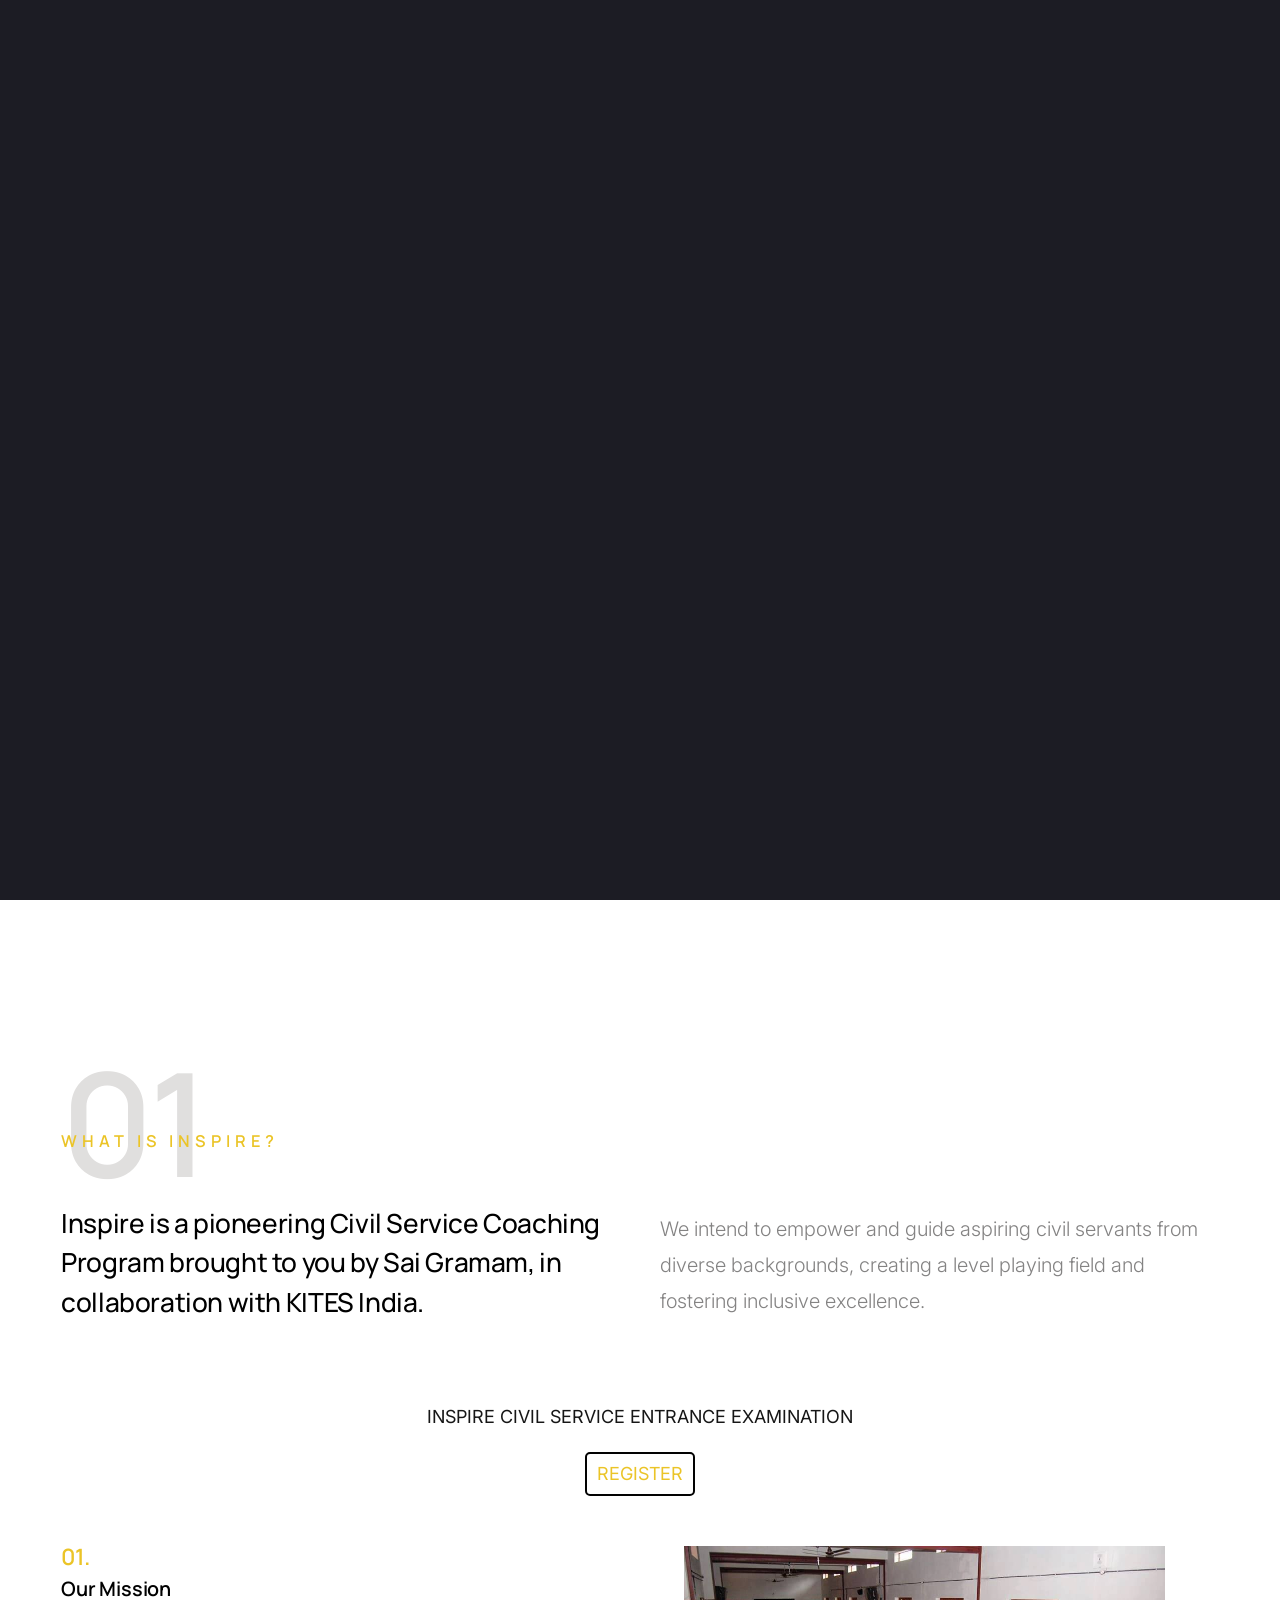
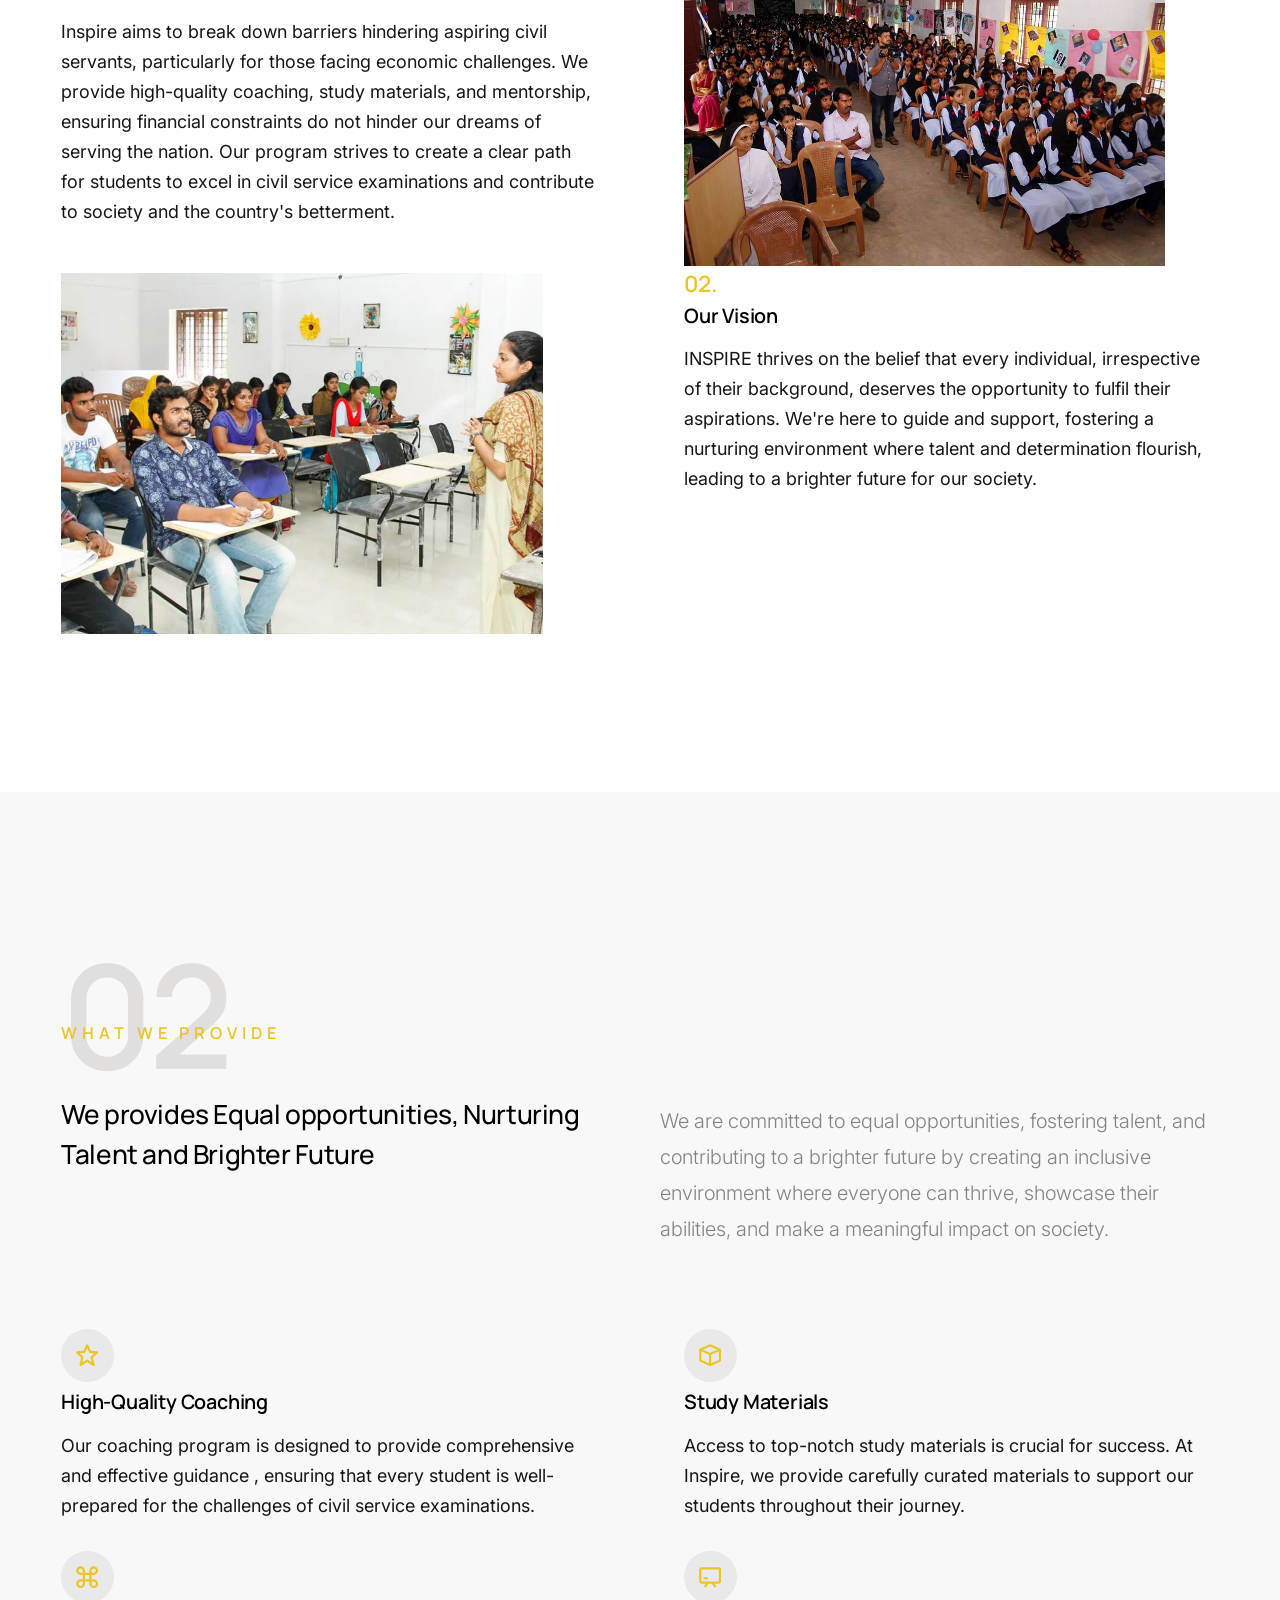
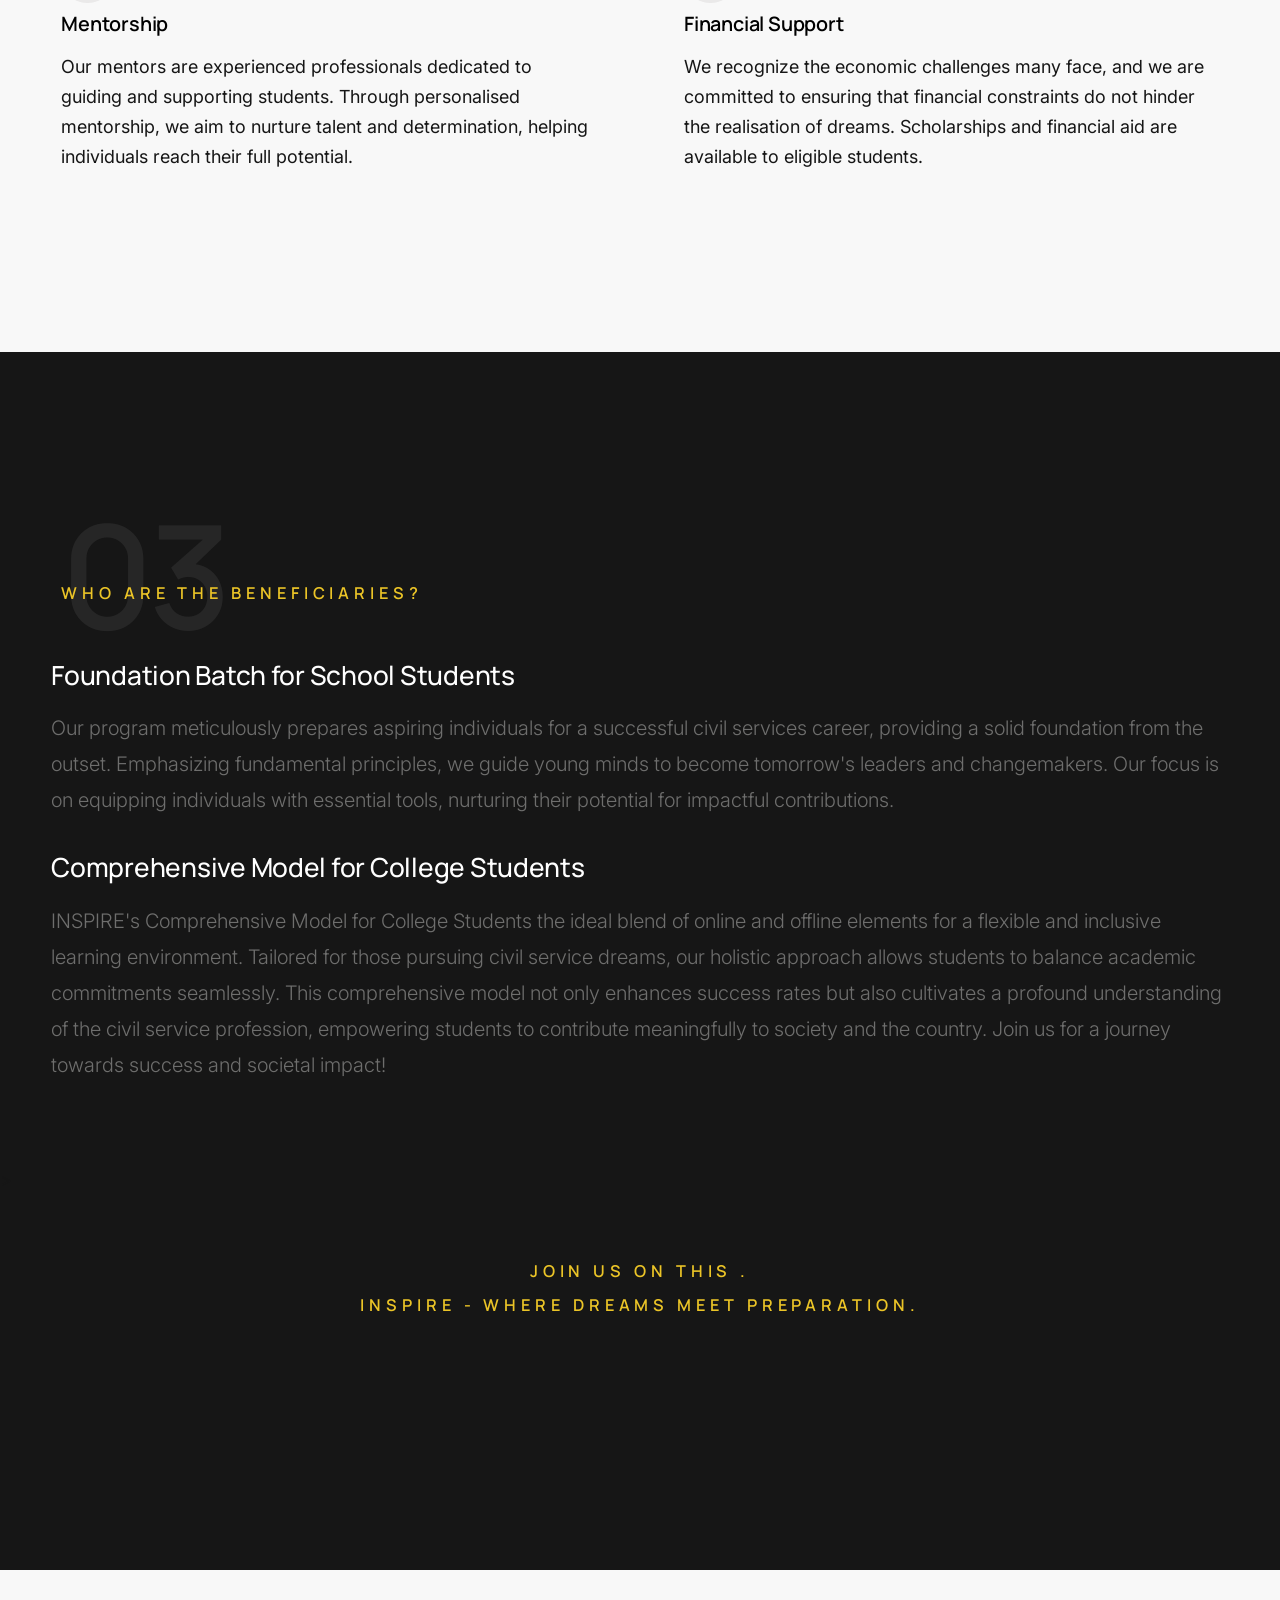
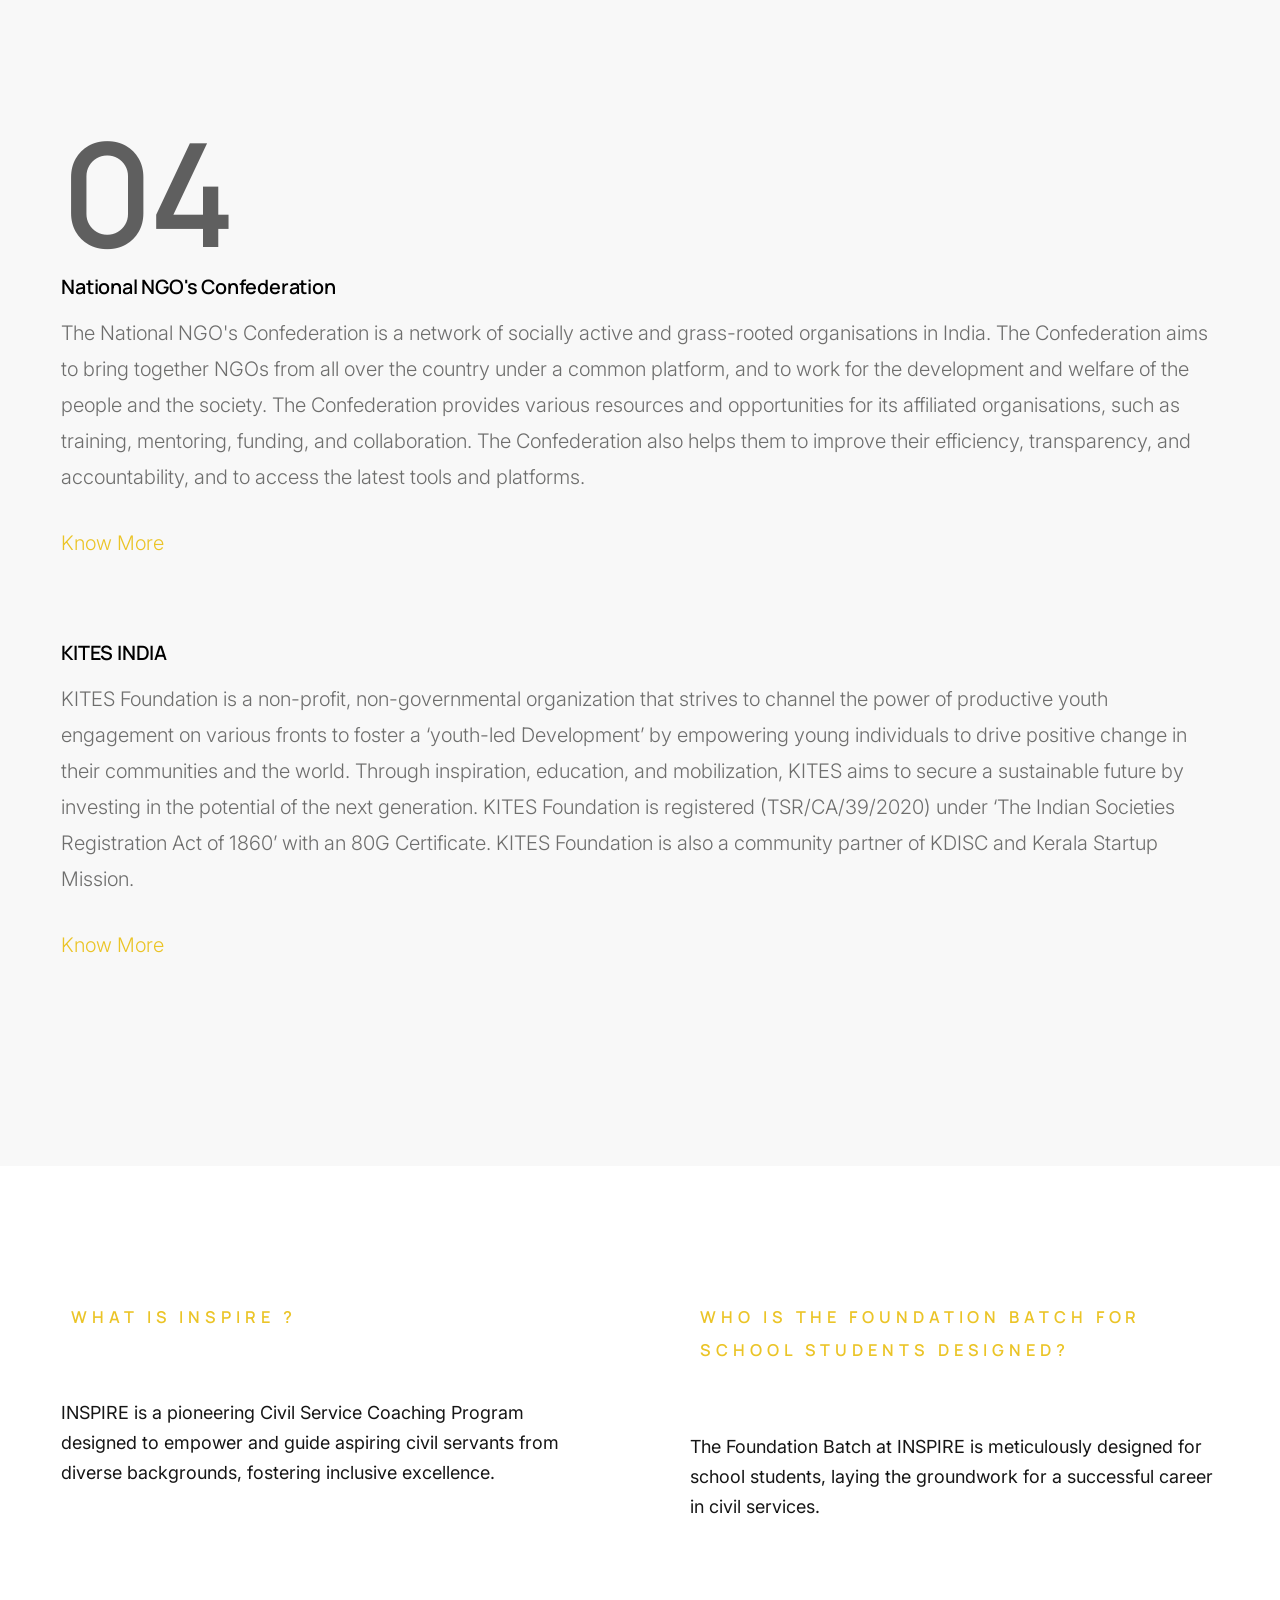
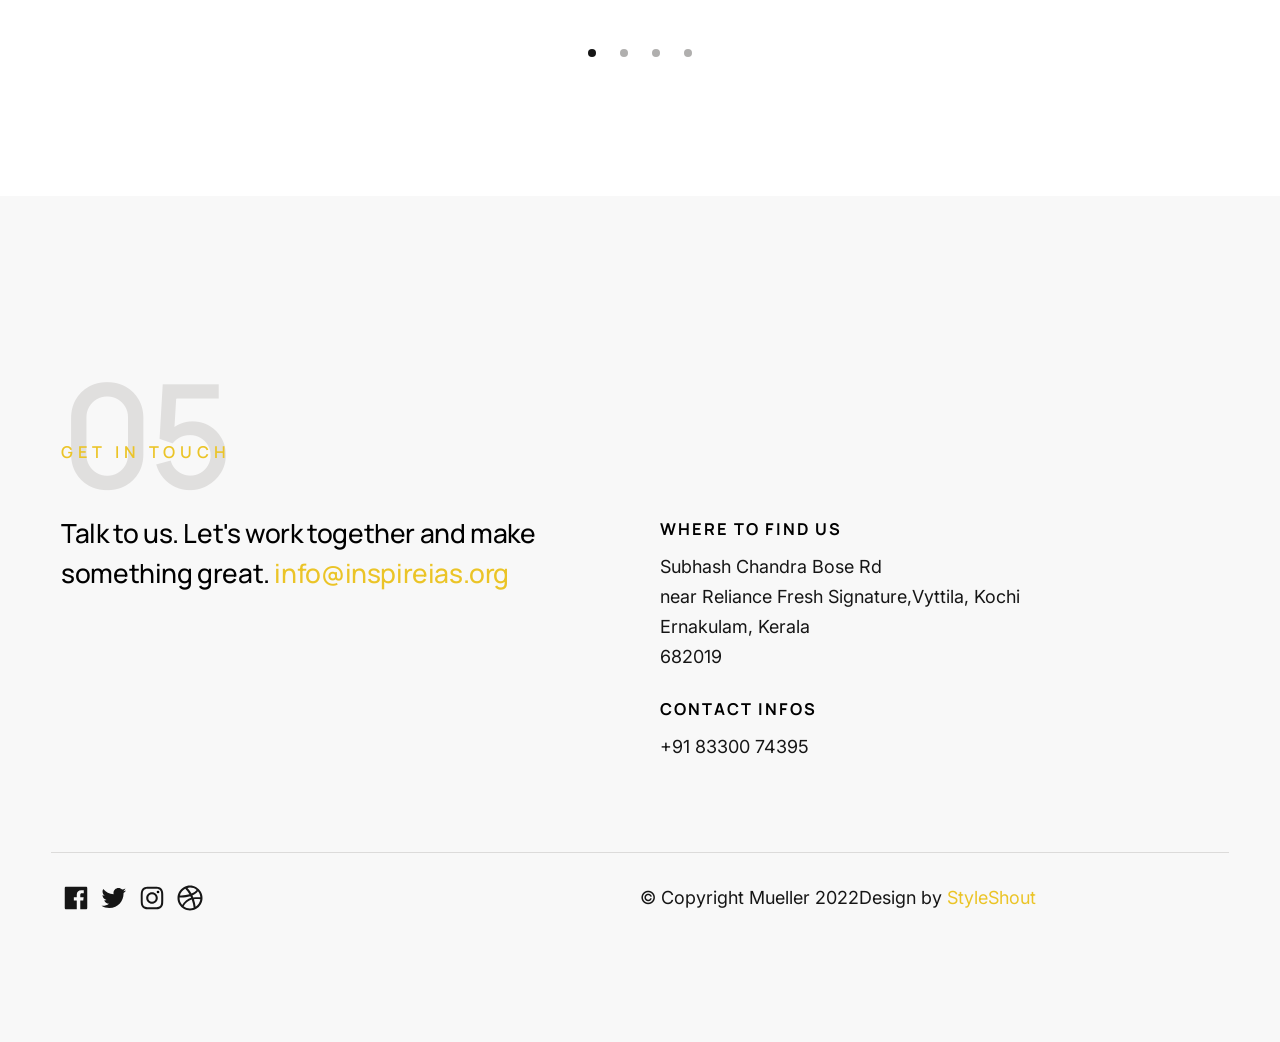
<file: index.html>
<!DOCTYPE html>
<html lang="en" class="no-js">

<head>

    <!--- basic page needs
    ================================================== -->
    <meta charset="utf-8">
    <meta name="viewport" content="width=device-width, initial-scale=1">
    <link rel="icon" href="images/KochiCollective.png" type="image/x-icon">
    <title>inspire</title>

    <script>
        document.documentElement.classList.remove('no-js');
        document.documentElement.classList.add('js');
    </script>

    <!-- CSS
    ================================================== -->
    <link rel="stylesheet" href="css/vendor.css">
    <link rel="stylesheet" href="css/styles.css">

    <!-- favicons
    ================================================== -->
    <link rel="apple-touch-icon" sizes="180x180" href="apple-touch-icon.png">
    <link rel="icon" type="image/png" sizes="32x32" href="favicon-32x32.png">
    <link rel="icon" type="image/png" sizes="16x16" href="favicon-16x16.png">
    <link rel="manifest" href="site.webmanifest">

</head>


<body id="top">


    <!-- preloader
    ================================================== -->
    <div id="preloader">
        <div id="loader"></div>
    </div>


    <!-- page wrap
    ================================================== -->
    <div id="page" class="s-pagewrap">


        <!-- # site header 
        ================================================== -->
        <header class="s-header">

            <div class="row s-header__inner">

                <div class="s-header__block">
                    <div class="s-header__logo">

                    </div>

                    <a class="s-header__menu-toggle" href="#0"><span>Menu</span></a>
                </div> <!-- end s-header__block -->

                <nav class="s-header__nav">

                    <ul class="s-header__menu-links">
                        <li class="current"><a href="#intro" class="smoothscroll">Intro</a></li>
                        <li><a href="#about" class="smoothscroll">About</a></li>
                        <li><a href="#services" class="smoothscroll">Services</a></li>
                        <li><a href="#folio" class="smoothscroll">Work</a></li>
                        <li><a href="#footer" class="smoothscroll">Contact</a></li>
                        
                        <li><a href="https://docs.google.com/forms/d/e/1FAIpQLSclkXFA0QfSLJiH79pyOTBRhZYb0FCond1gkSNkZ4vdg99LXw/viewform" target="_blank" class="button-link">Exam Registration</a></li>
                    
                    </ul> <!-- s-header__menu-links -->

                    

                </nav> <!-- end s-header__nav -->

            </div> <!-- end s-header__inner -->

        </header> <!-- end s-header -->


        <!-- # site-content
        ================================================== -->
        <section id="content" class="s-content">


            <!-- intro
            ----------------------------------------------- -->
            <section id="intro" class="s-intro target-section">

                <div class="s-intro__bg"></div>
              
                <div class="row s-intro__content">
                 
                    <div class="s-intro__content-bg"></div>
                
                    <div class="column lg-12 s-intro__content-inner">
                        <img src="images/KochiCollective.png" alt="Your Logo" class="s-intro__logo">
                        <h1 class="s-intro__content-title">
                            INSPIRE<br>
                            A Pioneering Civil <br>
                            Service Coaching <br>
                            Program.

                        </h1>

                       
                        <!--<div class="s-intro__content-buttons">
                            <a href="#download" class="btn btn--stroke s-intro__content-btn smoothscroll">More About Us</a>
                            <a href="https://player.vimeo.com/video/14592941?color=f26522&title=0&byline=0&portrait=0" class="s-intro__content-video-btn">
                                <svg xmlns="http://www.w3.org/2000/svg" width="24" height="24" viewBox="0 0 24 24" style="fill: rgba(0, 0, 0, 1);"><path d="M7 6v12l10-6z"></path></svg>
                            </a>
                        </div>
                    -->
                    </div> <!-- s-intro__content-inner -->

                </div> <!-- s-intro__content -->

                <div class="s-intro__scroll-down">
                    <a href="#about" class="smoothscroll">
                        <span>Scroll Down</span>
                    </a>
                </div> <!-- s-intro__scroll-down -->

            </section> <!-- end s-intro -->


            <!-- about
            ----------------------------------------------- -->
            <section id="about" class="s-about target-section">

                <div class="row section-header" data-num="01">
                    <h3 class="column lg-12 section-header__pretitle pretitle text-pretitle">What is Inspire?
                    </h3>
                    <div class="column lg-6 stack-on-1100 section-header__primary">
                        <h2 class="title text-display-1">
                            Inspire is a pioneering Civil Service Coaching Program brought to you by Sai Gramam, in
                            collaboration with KITES India.
                        </h2>
                    </div>
                    <div class="column lg-6 stack-on-1100 section-header__secondary">
                        <p class="desc">
                            We intend to empower and guide aspiring civil servants from diverse backgrounds, creating a
                            level playing field and fostering inclusive excellence.
                        </p>
                      
                    </div>
                 
                 
             
            </div>
            <P style="text-align: center;">INSPIRE CIVIL SERVICE ENTRANCE EXAMINATION <br>
                <a href="https://docs.google.com/forms/d/e/1FAIpQLSclkXFA0QfSLJiH79pyOTBRhZYb0FCond1gkSNkZ4vdg99LXw/viewform" class="register_btn">REGISTER</a></P>
                <div class="row process-list list-block show-ctr block-lg-one-half block-tab-whole">

                    <div class="column list-block__item">
                        <div class="list-block__title">
                            <h3 class="h5"> Our Mission
                            </h3>
                        </div>
                        <div class="list-block__text">
                            <p>
                                Inspire aims to break down barriers hindering aspiring civil servants, particularly for
                                those facing economic challenges.
                                We provide high-quality coaching, study materials, and mentorship, ensuring financial
                                constraints do not hinder our dreams of serving the nation.
                                Our program strives to create a clear path for students to excel in civil service
                                examinations and contribute to society and the country's betterment.

                            </p>
                        </div>
                    </div> <!-- end list-block__item -->

                    <div class="column list-block__item">
                       
                        <div class="list-block__text">
                            <div class="bricks-wrapper">

                                <div class="grid-sizer"></div>
                            <article class="brick brick--double entry">
                                <a href="#modal-02" class="entry__link">
                                    <div class="entry__thumb">
                                        <img src="images/program_img2.jpeg" alt="">
                                    </div>
                                    
                                </a>
                            </article> <!-- entry -->
                        </div>
                        </div>
                    </div> <!-- end list-block__item -->

                    <div class="column list-block__item">
                        <div class="bricks-wrapper">

                            <div class="grid-sizer"></div>
                        <article class="brick brick--double entry">
                            <a href="#modal-03" class="entry__link">
                                <div class="entry__thumb">
                                    <img src="images/program_img3.jpeg" alt="">
                                </div>
                                
                            </a>
                        </article> <!-- entry -->
                        </div>
                    </div> <!-- end list-block__item -->

                    <div class="column list-block__item">

                        <div class="list-block__title">
                            <h3 class="h5">Our Vision
                            </h3>
                        </div>
                        <div class="list-block__text">
                            <p>INSPIRE thrives on the belief that every individual, irrespective of their background,
                                deserves the opportunity to fulfil their aspirations.
                                We're here to guide and support, fostering a nurturing environment where talent and
                                determination flourish, leading to a brighter future for our society.
                            </p>
                        </div>
                    </div> <!-- end list-block__item -->

                   
                   


                        
                   
                                
                    
                    <!- </div> <!-- end process-list -->




            </div>
                    
            </section> <!-- end s-about -->


            <!-- services
            ----------------------------------------------- -->
            <section id="services" class="s-services target-section">

                <div class="row section-header" data-num="02">
                    <h3 class="column lg-12 section-header__pretitle text-pretitle">What We provide</h3>
                    <div class="column lg-6 stack-on-1100 section-header__primary">
                        <h2 class="title text-display-1">
                            We provides Equal opportunities, Nurturing Talent and Brighter Future
                        </h2>
                    </div>
                    <div class="column lg-6 stack-on-1100 section-header__secondary">
                        <p class="desc">
                            We are committed to equal opportunities, fostering talent, and contributing to a
                            brighter future by creating an inclusive environment where everyone can thrive,
                            showcase their abilities, and make a meaningful impact on society.
                        </p>
                    </div>
                </div> <!-- end section-header -->

                <div class="row services-list list-block block-lg-one-half block-tab-whole">

                    <div class="column list-block__item">
                        <div class="list-block__title">
                            <div class="list-block__icon">
                                <svg xmlns="http://www.w3.org/2000/svg" width="24" height="24" viewBox="0 0 24 24"
                                    style="fill: rgba(0, 0, 0, 1);">
                                    <path
                                        d="m6.516 14.323-1.49 6.452a.998.998 0 0 0 1.529 1.057L12 18.202l5.445 3.63a1.001 1.001 0 0 0 1.517-1.106l-1.829-6.4 4.536-4.082a1 1 0 0 0-.59-1.74l-5.701-.454-2.467-5.461a.998.998 0 0 0-1.822 0L8.622 8.05l-5.701.453a1 1 0 0 0-.619 1.713l4.214 4.107zm2.853-4.326a.998.998 0 0 0 .832-.586L12 5.43l1.799 3.981a.998.998 0 0 0 .832.586l3.972.315-3.271 2.944c-.284.256-.397.65-.293 1.018l1.253 4.385-3.736-2.491a.995.995 0 0 0-1.109 0l-3.904 2.603 1.05-4.546a1 1 0 0 0-.276-.94l-3.038-2.962 4.09-.326z">
                                    </path>
                                </svg>
                            </div>
                            <h3 class="h5">High-Quality Coaching</h3>
                        </div>
                        <div class="list-block__text">
                            <p>
                                Our coaching program is designed to provide comprehensive and effective guidance
                                , ensuring that every student is well-prepared for the challenges of civil service
                                examinations.
                            </p>
                        </div>
                    </div> <!-- end list-block__item -->

                    <div class="column list-block__item">
                        <div class="list-block__title">
                            <div class="list-block__icon">
                                <svg xmlns="http://www.w3.org/2000/svg" width="24" height="24" viewBox="0 0 24 24"
                                    style="fill: rgba(0, 0, 0, 1);">
                                    <path
                                        d="m21.406 6.086-9-4a1.001 1.001 0 0 0-.813 0l-9 4c-.02.009-.034.024-.054.035-.028.014-.058.023-.084.04-.022.015-.039.034-.06.05a.87.87 0 0 0-.19.194c-.02.028-.041.053-.059.081a1.119 1.119 0 0 0-.076.165c-.009.027-.023.052-.031.079A1.013 1.013 0 0 0 2 7v10c0 .396.232.753.594.914l9 4c.13.058.268.086.406.086a.997.997 0 0 0 .402-.096l.004.01 9-4A.999.999 0 0 0 22 17V7a.999.999 0 0 0-.594-.914zM12 4.095 18.538 7 12 9.905l-1.308-.581L5.463 7 12 4.095zM4 16.351V8.539l7 3.111v7.811l-7-3.11zm9 3.11V11.65l7-3.111v7.812l-7 3.11z">
                                    </path>
                                </svg>
                            </div>
                            <h3 class="h5">Study Materials</h3>
                        </div>
                        <div class="list-block__text">
                            <p>
                                Access to top-notch study materials is crucial for success.
                                At Inspire, we provide carefully curated materials to support our students throughout
                                their journey.
                            </p>
                        </div>
                    </div> <!-- end list-block__item -->

                    <div class="column list-block__item">
                        <div class="list-block__title">
                            <div class="list-block__icon">
                                <svg xmlns="http://www.w3.org/2000/svg" width="24" height="24" viewBox="0 0 24 24"
                                    style="fill: rgba(0, 0, 0, 1);">
                                    <path
                                        d="M6 14c-2.206 0-4 1.794-4 4s1.794 4 4 4a4.003 4.003 0 0 0 3.998-3.98H10V16h4v2.039h.004A4.002 4.002 0 0 0 18 22c2.206 0 4-1.794 4-4s-1.794-4-4-4h-2v-4h2c2.206 0 4-1.794 4-4s-1.794-4-4-4-4 1.794-4 4v2h-4V5.98h-.002A4.003 4.003 0 0 0 6 2C3.794 2 2 3.794 2 6s1.794 4 4 4h2v4H6zm2 4c0 1.122-.879 2-2 2s-2-.878-2-2 .879-2 2-2h2v2zm10-2c1.121 0 2 .878 2 2s-.879 2-2 2-2-.878-2-2v-2h2zM16 6c0-1.122.879-2 2-2s2 .878 2 2-.879 2-2 2h-2V6zM6 8c-1.121 0-2-.878-2-2s.879-2 2-2 2 .878 2 2v2H6zm4 2h4v4h-4v-4z">
                                    </path>
                                </svg>
                            </div>
                            <h3 class="h5">Mentorship</h3>
                        </div>
                        <div class="list-block__text">
                            <p>
                                Our mentors are experienced professionals dedicated to guiding and supporting students.
                                Through personalised mentorship, we aim to nurture talent and determination, helping
                                individuals reach their full potential.

                            </p>
                        </div>
                    </div> <!-- end list-block__item -->

                    <div class="column list-block__item">
                        <div class="list-block__title">
                            <div class="list-block__icon">
                                <svg xmlns="http://www.w3.org/2000/svg" width="24" height="24" viewBox="0 0 24 24"
                                    style="fill: rgba(0, 0, 0, 1);">
                                    <path
                                        d="M20 3H4c-1.103 0-2 .897-2 2v11c0 1.103.897 2 2 2h4l-1.8 2.4 1.6 1.2 2.7-3.6h3l2.7 3.6 1.6-1.2L16 18h4c1.103 0 2-.897 2-2V5c0-1.103-.897-2-2-2zM4 16V5h16l.001 11H4z">
                                    </path>
                                    <path d="M6 12h4v2H6z"></path>
                                </svg>
                            </div>
                            <h3 class="h5">Financial Support</h3>
                        </div>
                        <div class="list-block__text">
                            <p>
                                We recognize the economic challenges many face, and we are committed to ensuring that
                                financial constraints do not hinder the realisation of dreams.
                                Scholarships and financial aid are available to eligible students.

                            </p>
                        </div>
                    </div> <!-- end list-block__item -->





                </div> <!-- end process-list -->

            </section> <!-- end s-services -->


            <!-- portfolio
            ----------------------------------------------- -->
            <section id="folio" class="s-folio target-section">

                <div class="row section-header light-on-dark" data-num="03">
                    <h3 class="column lg-12 section-header__pretitle text-pretitle">Who are the beneficiaries?
                    </h3>


                    <div class="colum">
                        <div class="list-block__titl">
                            <h3 class="title text-display-1"> Foundation Batch for School Students
                            </h3>
                        </div>
                        <div class="list-block__text">
                            <p= class="desc">
                                Our program meticulously prepares aspiring individuals for a successful civil services
                                career, providing a solid foundation from the outset. Emphasizing fundamental
                                principles, we guide young minds to become tomorrow's leaders and changemakers. Our
                                focus is on equipping individuals with essential tools, nurturing their potential for
                                impactful contributions.
                                </p>
                        </div>
                    </div>
                    <div class="colum">
                        <div class="list-block__titl">
                            <h3 class="title text-display-1">Comprehensive Model for College Students

                            </h3>
                        </div>
                        <div class="list-block__text">
                            <p= class="desc">
                                INSPIRE's Comprehensive Model for College Students the ideal blend of online and offline
                                elements for a flexible and inclusive learning environment. Tailored for those pursuing
                                civil service dreams, our holistic approach allows students to balance academic
                                commitments seamlessly. This comprehensive model not only enhances success rates but
                                also cultivates a profound understanding of the civil service profession, empowering
                                students to contribute meaningfully to society and the country. Join us for a journey
                                towards success and societal impact!

                                </p>
                        </div>
                    </div>
                </div>
                
              
>
                

                <!-- clients
                -------------------------------------------- -->
                <div class="s-clients row">
                    <div class="column lg-12">

                        <div class="row section-header">
                            <div class="column lg-12">
                                <h3 class="column lg-12 section-header__pretitle text-pretitle">Join us on this
                                    .<br> INSPIRE - Where Dreams Meet Preparation.</h3>
                            </div>
                        </div> <!-- end section-header -->
                        

                    </div> <!-- end column lg-12 -->
                </div> <!-- end s-clients -->

            </section> <!-- end s-folio -->
            <section id="services" class="s-services target-section">

               

                <div class="row section-header light-on-dark" data-num="04">
                   

                    <div class="colum">
                       
                            <div class="column list-block__item">
                                <div class="list-block__title">
                                    
                                    <h3 class="h5"><br>National NGO's Confederation</h3>
                                </div>
                        
                        <div class="list-block__text">
                            <p= class="desc">
                                The National NGO's Confederation  is a network of socially active and grass-rooted organisations in India. The Confederation aims to bring together NGOs from all over the country under a common platform, and to work for the development and welfare of the people and the society.

                                The Confederation provides various resources and opportunities for its affiliated organisations, such as training, mentoring, funding, and collaboration. The Confederation also helps them to improve their efficiency, transparency, and accountability, and to access the latest tools and platforms.
                                </p>
                                <a href="https://nationalngoconfederation.org/" target="_blank">Know More</a>
                        </div>
                    </div>
                    <div class="colum">
                        <div class="column list-block__item">
                            <div class="list-block__title">
                                
                                <h3 class="h5"><br>KITES INDIA</h3>
                            </div>
                        
                        <div class="list-block__text">
                            <p= class="desc">
                                KITES Foundation is a non-profit, non-governmental organization that strives to channel the 
                                power of productive youth engagement on various fronts to foster a ‘youth-led Development’ 
                                by empowering young individuals to drive positive change in their communities and the 
                                world. Through inspiration, education, and mobilization, KITES aims to secure a sustainable future by investing in the potential of the next generation. KITES Foundation is registered 
                                (TSR/CA/39/2020) under ‘The Indian Societies Registration Act of 1860’ with an 80G 
                                Certificate. KITES Foundation is also a community partner of KDISC and Kerala Startup 
                                Mission.

                                </p>
                                <a href="https://kitesfoundation.org/" target="_blank">Know More</a>
                        </div>
                    </div>
                </div>
                

            </section> <!-- end s-services -->



            <!-- testimonials
            ----------------------------------------------- -->
            <section id="testimonials" class="s-testimonials">

                <div class="row s-testimonials__content">
                    <div class="column lg-12">

                        <div class="swiper-container s-testimonials__slider">

                            <div class="swiper-wrapper">

                                <div class="s-testimonials__slide swiper-slide">
                                    <div class="s-testimonials__author">

                                        <h3 class="column lg-12 section-header__pretitle text-pretitle">What is INSPIRE
                                            ?</h3>


                                    </div>
                                    <p>
                                        INSPIRE is a pioneering Civil Service Coaching Program designed to empower and
                                        guide aspiring civil servants from diverse backgrounds, fostering inclusive
                                        excellence.
                                    </p>
                                </div> <!-- end s-testimonials__slide -->

                                <div class="s-testimonials__slide swiper-slide">
                                    <div class="s-testimonials__author">
                                        <h3 class="column lg-12 section-header__pretitle text-pretitle">Who is the
                                            Foundation Batch for School Students designed?</h3>



                                    </div>
                                    <p>
                                        The Foundation Batch at INSPIRE is meticulously designed for school students,
                                        laying the groundwork for a successful career in civil services.

                                    </p>
                                </div> <!-- end s-testimonials__slide -->

                                <div class="s-testimonials__slide swiper-slide">
                                    <div class="s-testimonials__author">
                                        <h3 class="column lg-12 section-header__pretitle text-pretitle">What does the
                                            Comprehensive Model for College Students offer?
                                        </h3>

                                    </div>
                                    <p>
                                        The Comprehensive Model at INSPIRE is tailor-made for college students,
                                        providing a holistic approach to civil service exam preparation through a blend
                                        of online and offline elements.
                                    </p>
                                </div> <!-- end s-testimonials__slide -->

                                <div class="s-testimonials__slide swiper-slide">
                                    <div class="s-testimonials__author">
                                        <h3 class="column lg-12 section-header__pretitle text-pretitle">How does INSPIRE
                                            address financial constraints for aspiring civil servants?
                                        </h3>
                                    </div>
                                    <p>
                                        INSPIRE ensures that financial constraints do not hinder the dreams of aspiring
                                        civil servants by providing high-quality coaching, study materials, and
                                        mentorship, and offering scholarships and financial aid.

                                    </p>
                                </div> <!-- end s-testimonials__slide -->

                                <div class="s-testimonials__slide swiper-slide">
                                    <div class="s-testimonials__author">
                                        <h3 class="column lg-12 section-header__pretitle text-pretitle">What is the goal
                                            of INSPIRE's programs?

                                            ?</h3>
                                    </div>
                                    <p>
                                        INSPIRE aims to create a clear path for students to excel in civil service
                                        examinations, contributing to society and the betterment of the country. The
                                        ultimate goal is to empower individuals, irrespective of their background, to
                                        fulfill their aspirations.

                                    </p>
                                </div>



                            </div> <!-- end swiper-wrapper -->


                            <div class="swiper-pagination"></div>

                        </div> <!-- end swiper-container -->

                    </div> <!-- end column -->
                </div> <!-- end s-testimonials__content -->

            </section> <!-- end testimonials -->

        </section> <!-- end content -->


        <!-- # site-footer
        ================================================== -->
        <footer id="footer" class="s-footer target-section">

            <div class="row section-header" data-num="05">
                <h3 class="column lg-12 section-header__pretitle text-pretitle">Get In Touch</h3>
                <div class="column lg-6 stack-on-1100 section-header__primary">
                    <h2 class="title text-display-1">
                        Talk to us. Let's work together and make something great. 
                       <a href="mailto:#0" title="">info@inspireias.org</a>
                    </h2>
                </div>
                <div class="column lg-6 stack-on-1100 section-header__secondary">

                    <div class="contact-block">
                        <h6>Where To Find Us</h6>
                        <p>
                             Subhash Chandra Bose Rd <br>
                             near Reliance Fresh Signature,Vyttila, Kochi<br>
                             Ernakulam, Kerala <br>
                             682019 
                        </p>
                    </div>

                    <div class="contact-block">
                        <h6>Contact Infos</h6>
                        <ul class="contact-list">
                            <li><a href="tel:197-543-2345">+91 83300 74395</a></li>
                           
                        </ul>
                    </div>

                </div>
            </div> <!-- end section-header -->



            <div class="row s-footer__bottom">

                <div class="column lg-6 tab-12 s-footer__bottom-left">
                    <ul class="s-footer__social">
                        <li>
                            <a href="">
                                <svg xmlns="http://www.w3.org/2000/svg" width="24" height="24" viewBox="0 0 24 24"
                                    style="fill:rgba(0, 0, 0, 1);">
                                    <path
                                        d="M20,3H4C3.447,3,3,3.448,3,4v16c0,0.552,0.447,1,1,1h8.615v-6.96h-2.338v-2.725h2.338v-2c0-2.325,1.42-3.592,3.5-3.592 c0.699-0.002,1.399,0.034,2.095,0.107v2.42h-1.435c-1.128,0-1.348,0.538-1.348,1.325v1.735h2.697l-0.35,2.725h-2.348V21H20 c0.553,0,1-0.448,1-1V4C21,3.448,20.553,3,20,3z">
                                    </path>
                                </svg>
                                <span class="u-screen-reader-text">Facebook</span>
                            </a>
                        </li>
                        <li>
                            <a href="">
                                <svg xmlns="http://www.w3.org/2000/svg" width="24" height="24" viewBox="0 0 24 24"
                                    style="fill:rgba(0, 0, 0, 1);">
                                    <path
                                        d="M19.633,7.997c0.013,0.175,0.013,0.349,0.013,0.523c0,5.325-4.053,11.461-11.46,11.461c-2.282,0-4.402-0.661-6.186-1.809 c0.324,0.037,0.636,0.05,0.973,0.05c1.883,0,3.616-0.636,5.001-1.721c-1.771-0.037-3.255-1.197-3.767-2.793 c0.249,0.037,0.499,0.062,0.761,0.062c0.361,0,0.724-0.05,1.061-0.137c-1.847-0.374-3.23-1.995-3.23-3.953v-0.05 c0.537,0.299,1.16,0.486,1.82,0.511C3.534,9.419,2.823,8.184,2.823,6.787c0-0.748,0.199-1.434,0.548-2.032 c1.983,2.443,4.964,4.04,8.306,4.215c-0.062-0.3-0.1-0.611-0.1-0.923c0-2.22,1.796-4.028,4.028-4.028 c1.16,0,2.207,0.486,2.943,1.272c0.91-0.175,1.782-0.512,2.556-0.973c-0.299,0.935-0.936,1.721-1.771,2.22 c0.811-0.088,1.597-0.312,2.319-0.624C21.104,6.712,20.419,7.423,19.633,7.997z">
                                    </path>
                                </svg>
                                <span class="u-screen-reader-text">Twitter</span>
                            </a>
                        </li>
                        <li>
                            <a href="">
                                <svg xmlns="http://www.w3.org/2000/svg" width="24" height="24" viewBox="0 0 24 24"
                                    style="fill:rgba(0, 0, 0, 1);">
                                    <path
                                        d="M11.999,7.377c-2.554,0-4.623,2.07-4.623,4.623c0,2.554,2.069,4.624,4.623,4.624c2.552,0,4.623-2.07,4.623-4.624 C16.622,9.447,14.551,7.377,11.999,7.377L11.999,7.377z M11.999,15.004c-1.659,0-3.004-1.345-3.004-3.003 c0-1.659,1.345-3.003,3.004-3.003s3.002,1.344,3.002,3.003C15.001,13.659,13.658,15.004,11.999,15.004L11.999,15.004z">
                                    </path>
                                    <circle cx="16.806" cy="7.207" r="1.078"></circle>
                                    <path
                                        d="M20.533,6.111c-0.469-1.209-1.424-2.165-2.633-2.632c-0.699-0.263-1.438-0.404-2.186-0.42 c-0.963-0.042-1.268-0.054-3.71-0.054s-2.755,0-3.71,0.054C7.548,3.074,6.809,3.215,6.11,3.479C4.9,3.946,3.945,4.902,3.477,6.111 c-0.263,0.7-0.404,1.438-0.419,2.186c-0.043,0.962-0.056,1.267-0.056,3.71c0,2.442,0,2.753,0.056,3.71 c0.015,0.748,0.156,1.486,0.419,2.187c0.469,1.208,1.424,2.164,2.634,2.632c0.696,0.272,1.435,0.426,2.185,0.45 c0.963,0.042,1.268,0.055,3.71,0.055s2.755,0,3.71-0.055c0.747-0.015,1.486-0.157,2.186-0.419c1.209-0.469,2.164-1.424,2.633-2.633 c0.263-0.7,0.404-1.438,0.419-2.186c0.043-0.962,0.056-1.267,0.056-3.71s0-2.753-0.056-3.71C20.941,7.57,20.801,6.819,20.533,6.111z M19.315,15.643c-0.007,0.576-0.111,1.147-0.311,1.688c-0.305,0.787-0.926,1.409-1.712,1.711c-0.535,0.199-1.099,0.303-1.67,0.311 c-0.95,0.044-1.218,0.055-3.654,0.055c-2.438,0-2.687,0-3.655-0.055c-0.569-0.007-1.135-0.112-1.669-0.311 c-0.789-0.301-1.414-0.923-1.719-1.711c-0.196-0.534-0.302-1.099-0.311-1.669c-0.043-0.95-0.053-1.218-0.053-3.654 c0-2.437,0-2.686,0.053-3.655c0.007-0.576,0.111-1.146,0.311-1.687c0.305-0.789,0.93-1.41,1.719-1.712 c0.534-0.198,1.1-0.303,1.669-0.311c0.951-0.043,1.218-0.055,3.655-0.055c2.437,0,2.687,0,3.654,0.055 c0.571,0.007,1.135,0.112,1.67,0.311c0.786,0.303,1.407,0.925,1.712,1.712c0.196,0.534,0.302,1.099,0.311,1.669 c0.043,0.951,0.054,1.218,0.054,3.655c0,2.436,0,2.698-0.043,3.654H19.315z">
                                    </path>
                                </svg>
                                <span class="u-screen-reader-text">Instagram</span>
                            </a>
                        </li>
                        <li>
                            <a href="">
                                <svg xmlns="http://www.w3.org/2000/svg" width="24" height="24" viewBox="0 0 24 24"
                                    style="fill: rgba(0, 0, 0, 1);">
                                    <path
                                        d="M20.66 6.98a9.932 9.932 0 0 0-3.641-3.64C15.486 2.447 13.813 2 12 2s-3.486.447-5.02 1.34c-1.533.893-2.747 2.107-3.64 3.64S2 10.187 2 12s.446 3.487 1.34 5.02a9.924 9.924 0 0 0 3.641 3.64C8.514 21.553 10.187 22 12 22s3.486-.447 5.02-1.34a9.932 9.932 0 0 0 3.641-3.64C21.554 15.487 22 13.813 22 12s-.446-3.487-1.34-5.02zM12 3.66c2 0 3.772.64 5.32 1.919-.92 1.174-2.286 2.14-4.1 2.9-1.002-1.813-2.088-3.327-3.261-4.54A7.715 7.715 0 0 1 12 3.66zM5.51 6.8a8.116 8.116 0 0 1 2.711-2.22c1.212 1.201 2.325 2.7 3.34 4.5-2 .6-4.114.9-6.341.9-.573 0-1.006-.013-1.3-.04A8.549 8.549 0 0 1 5.51 6.8zM3.66 12c0-.054.003-.12.01-.2.007-.08.01-.146.01-.2.254.014.641.02 1.161.02 2.666 0 5.146-.367 7.439-1.1.187.373.381.793.58 1.26-1.32.293-2.674 1.006-4.061 2.14S6.4 16.247 5.76 17.5c-1.4-1.587-2.1-3.42-2.1-5.5zM12 20.34c-1.894 0-3.594-.587-5.101-1.759.601-1.187 1.524-2.322 2.771-3.401 1.246-1.08 2.483-1.753 3.71-2.02a29.441 29.441 0 0 1 1.56 6.62 8.166 8.166 0 0 1-2.94.56zm7.08-3.96a8.351 8.351 0 0 1-2.58 2.621c-.24-2.08-.7-4.107-1.379-6.081.932-.066 1.765-.1 2.5-.1.799 0 1.686.034 2.659.1a8.098 8.098 0 0 1-1.2 3.46zm-1.24-5c-1.16 0-2.233.047-3.22.14a27.053 27.053 0 0 0-.68-1.62c2.066-.906 3.532-2.006 4.399-3.3 1.2 1.414 1.854 3.027 1.96 4.84-.812-.04-1.632-.06-2.459-.06z">
                                    </path>
                                </svg>
                                <span class="u-screen-reader-text">Dribbble</span>

                            </a>
                        </li>
                    </ul>
                </div>

                <span>© Copyright Mueller 2022</span>
                <span>Design by <a href="https://www.styleshout.com/">StyleShout</a></span>

            </div> <!-- s-footer__bottom -->

            <div class="ss-go-top">
                <a class="smoothscroll" title="Back to Top" href="#top">
                    <svg xmlns="http://www.w3.org/2000/svg" width="24" height="24" viewBox="0 0 24 24"
                        style="fill: rgba(0, 0, 0, 1);">
                        <path d="M6 4h12v2H6zm5 10v6h2v-6h5l-6-6-6 6z"></path>
                    </svg>
                </a>
            </div> <!-- end ss-go-top -->

        </footer> <!-- end footer -->


        <!-- Java Script
    ================================================== -->
        <script src="js/plugins.js"></script>
        <script src="js/main.js"></script>

</body>

</html>
</file>
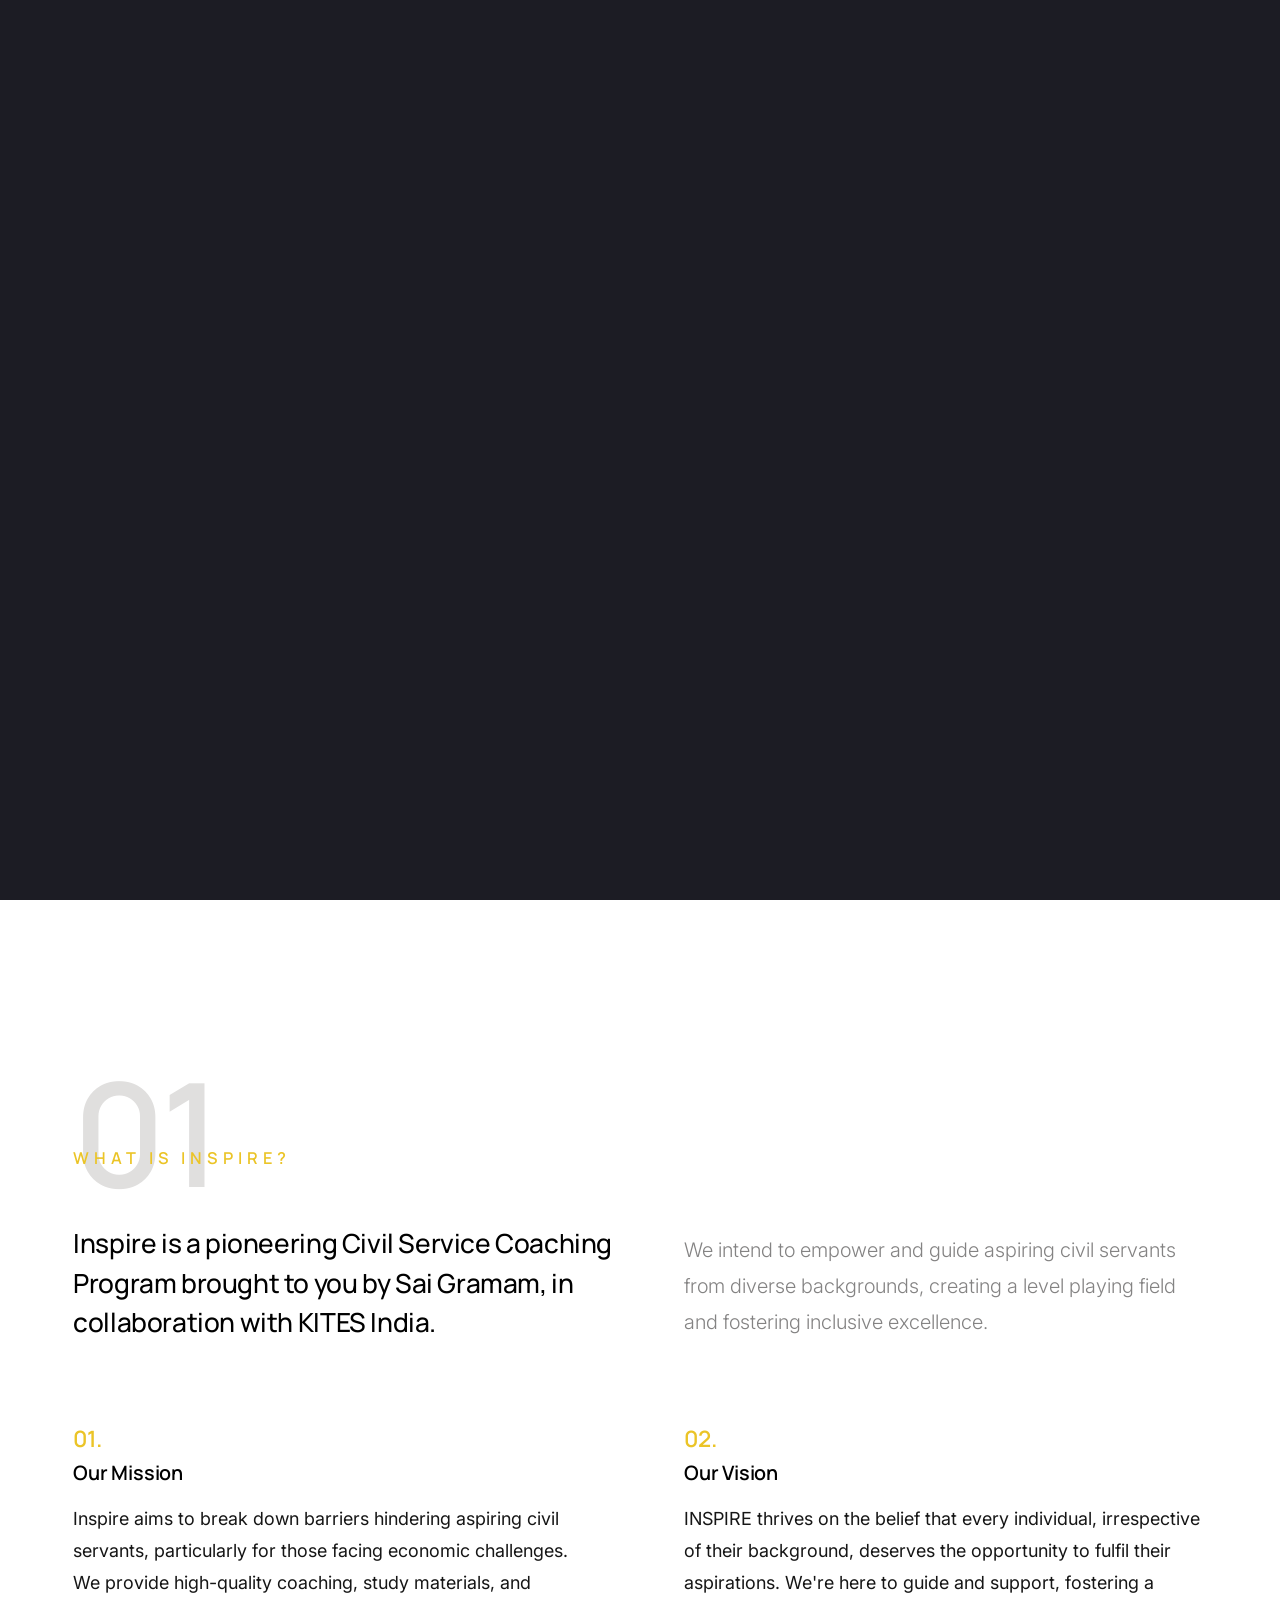
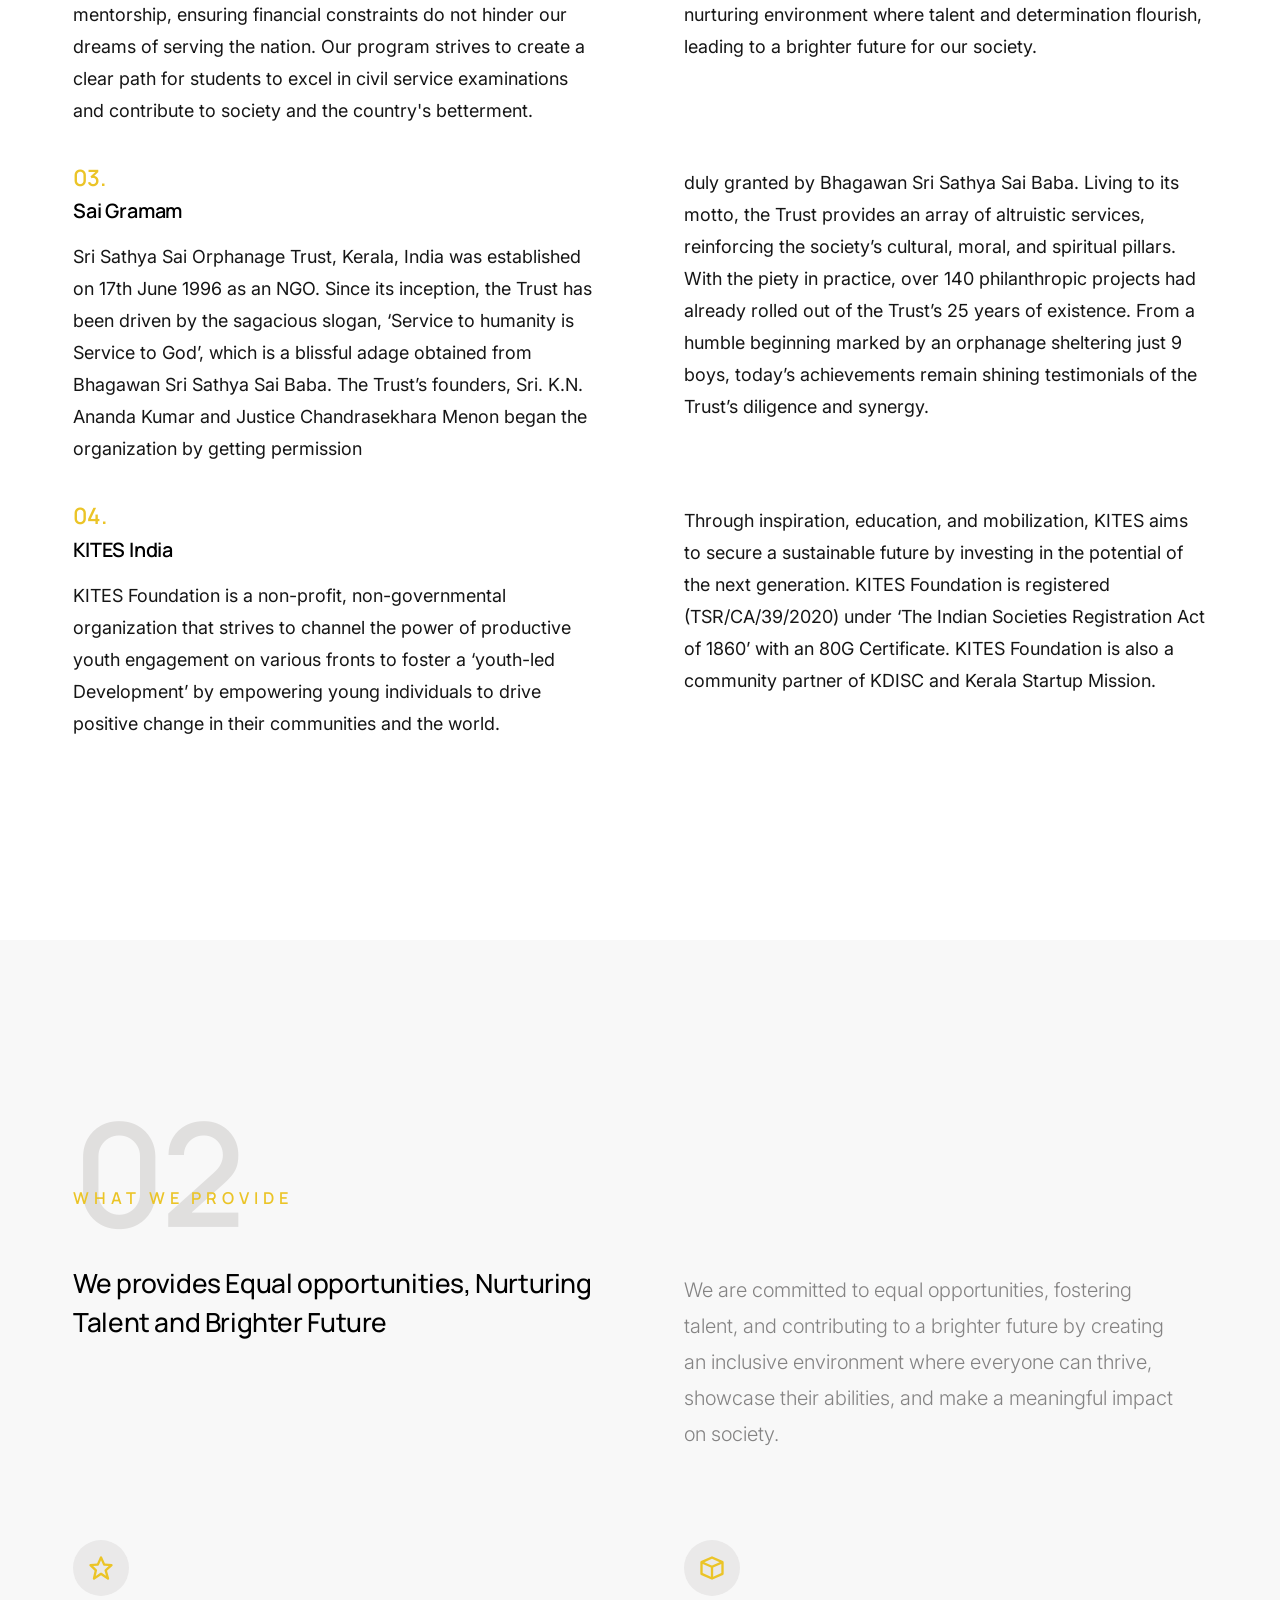
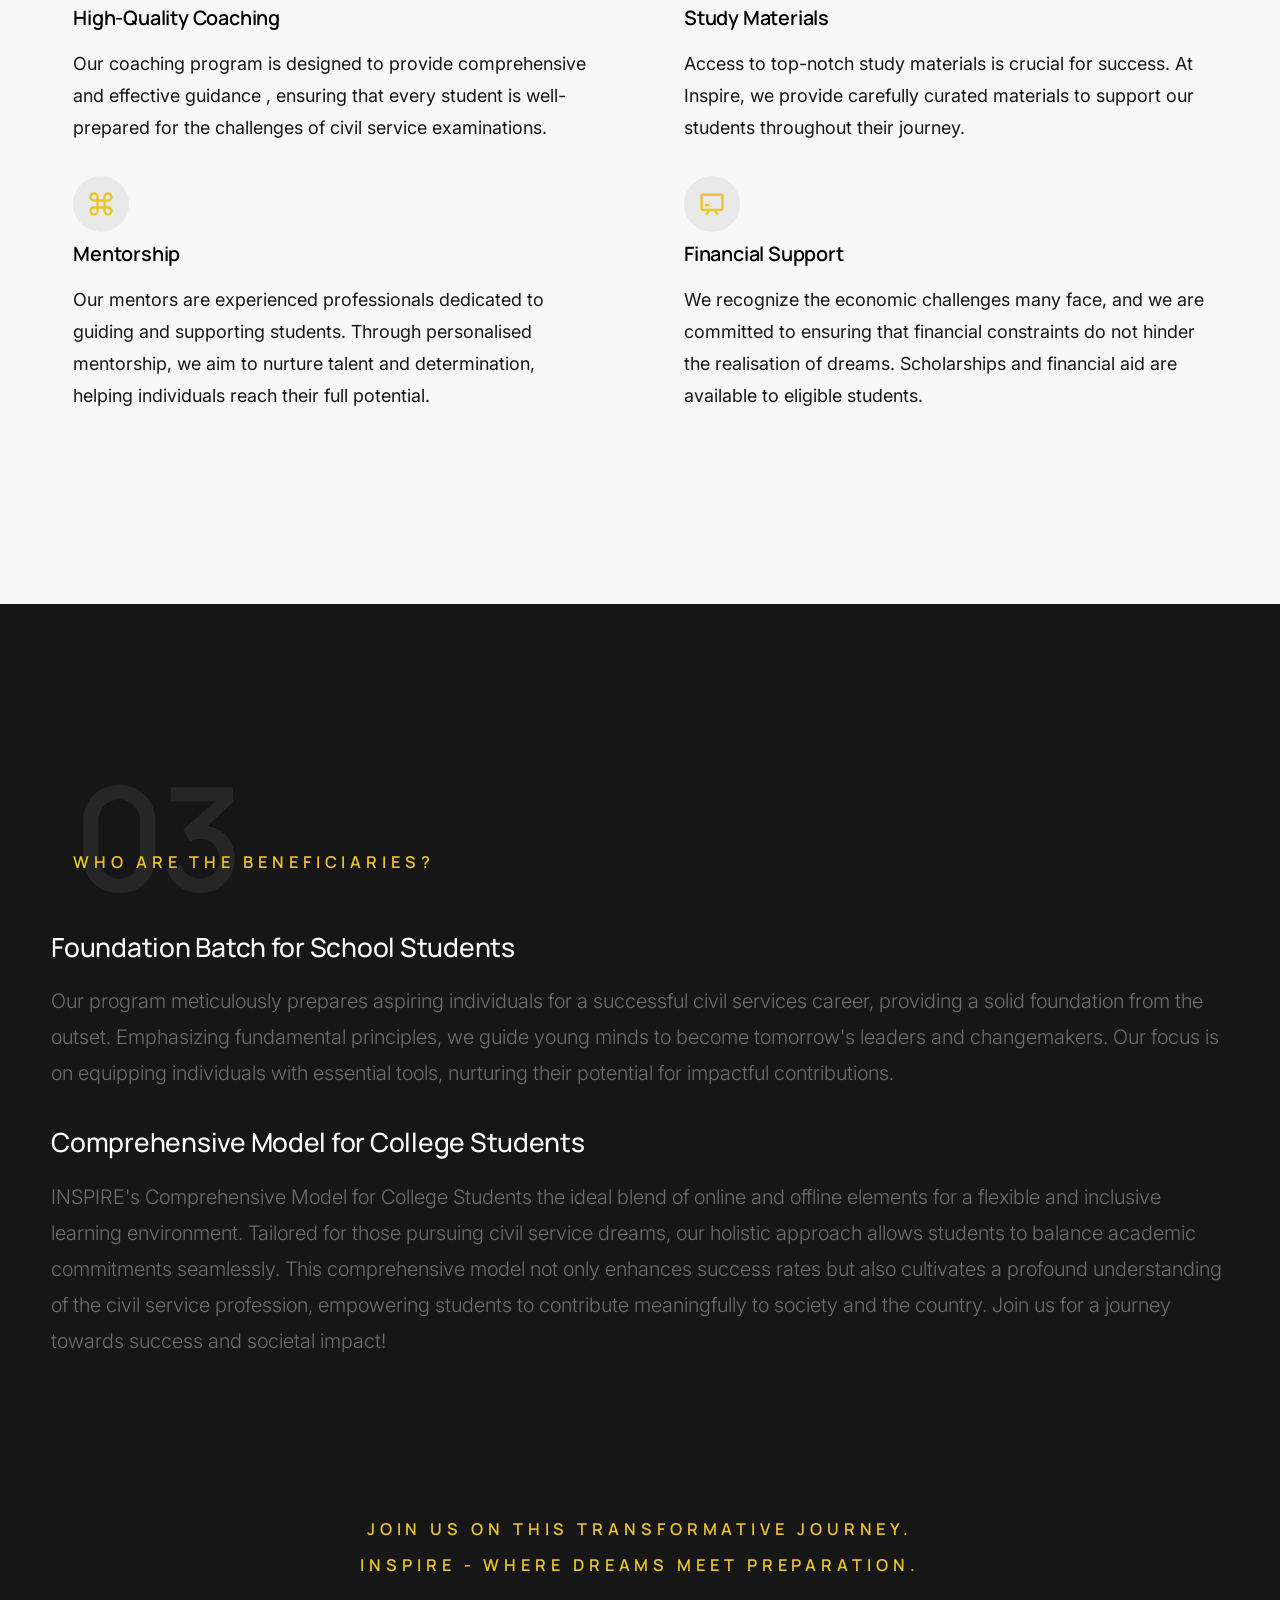
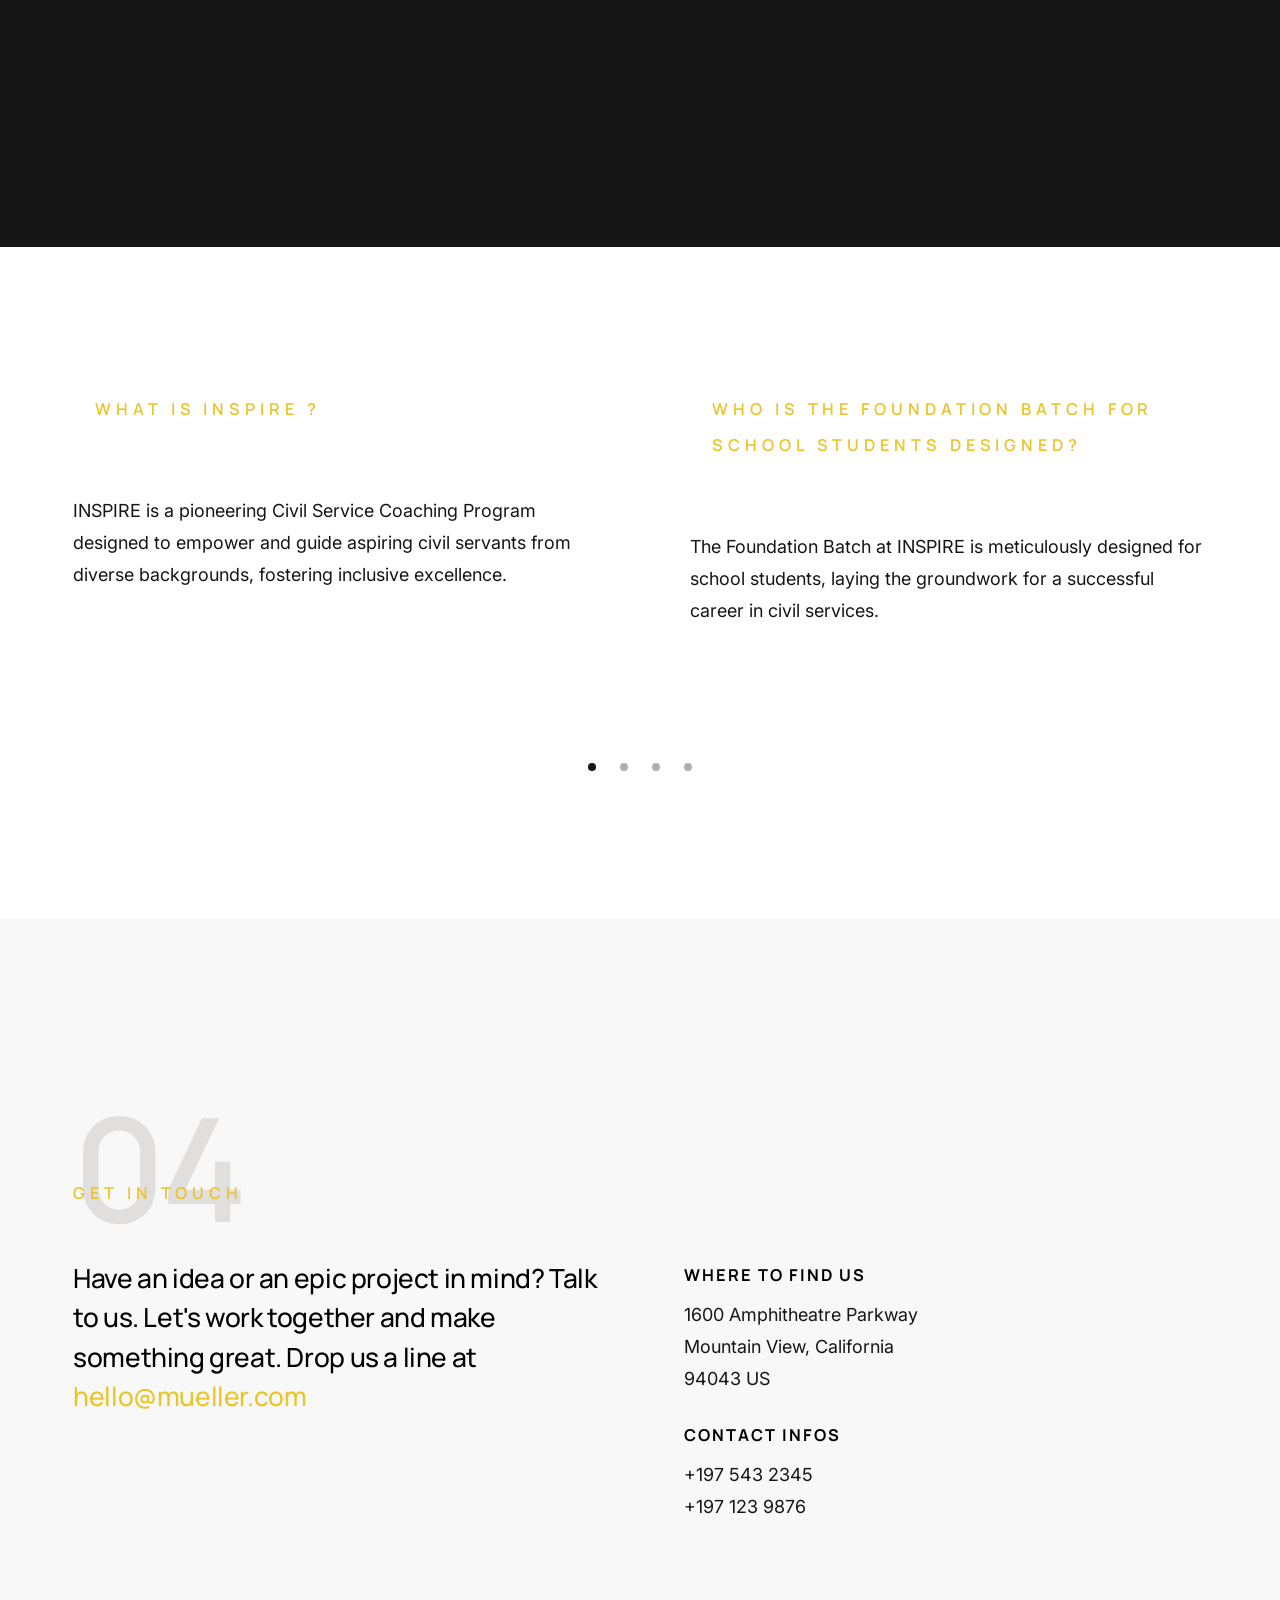
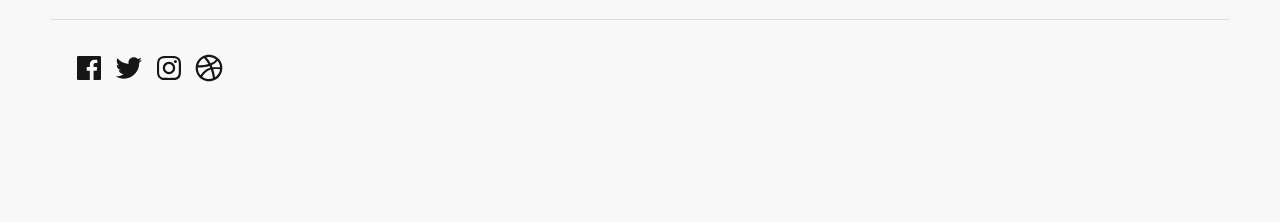
<file: kites_project/index.html>
<!DOCTYPE html>
<html lang="en" class="no-js" >
<head>

    <!--- basic page needs
    ================================================== -->
    <meta charset="utf-8">
    <meta name="viewport" content="width=device-width, initial-scale=1">
    <title>Mueller</title>

    <script>
        document.documentElement.classList.remove('no-js');
        document.documentElement.classList.add('js');
    </script>

    <!-- CSS
    ================================================== -->
    <link rel="stylesheet" href="css/vendor.css">
    <link rel="stylesheet" href="css/styles.css">

    <!-- favicons
    ================================================== -->
    <link rel="apple-touch-icon" sizes="180x180" href="apple-touch-icon.png">
    <link rel="icon" type="image/png" sizes="32x32" href="favicon-32x32.png">
    <link rel="icon" type="image/png" sizes="16x16" href="favicon-16x16.png">
    <link rel="manifest" href="site.webmanifest">

</head>


<body id="top">


    <!-- preloader
    ================================================== -->
    <div id="preloader">
        <div id="loader"></div>
    </div>


    <!-- page wrap
    ================================================== -->
    <div id="page" class="s-pagewrap">


        <!-- # site header 
        ================================================== -->
        <header class="s-header">

            <div class="row s-header__inner">

                <div class="s-header__block">
                    <div class="s-header__logo">
                        
                    </div>

                    <a class="s-header__menu-toggle" href="#0"><span>Menu</span></a>
                </div> <!-- end s-header__block -->

                <nav class="s-header__nav">
    
                    <ul class="s-header__menu-links">
                        <li class="current"><a href="#intro" class="smoothscroll">Intro</a></li>
                        <li><a href="#about" class="smoothscroll">About</a></li>
                        <li><a href="#services" class="smoothscroll">Services</a></li>
                        <li><a href="#folio" class="smoothscroll">Work</a></li>
                        <li><a href="#footer" class="smoothscroll">Contact</a></li>
                    </ul> <!-- s-header__menu-links -->

                    <ul class="s-header__social">
                        <li>
                            <a href="">
                                <svg xmlns="http://www.w3.org/2000/svg" width="24" height="24" viewBox="0 0 24 24" style="fill:rgba(0, 0, 0, 1);transform:;-ms-filter:"><path d="M20,3H4C3.447,3,3,3.448,3,4v16c0,0.552,0.447,1,1,1h8.615v-6.96h-2.338v-2.725h2.338v-2c0-2.325,1.42-3.592,3.5-3.592 c0.699-0.002,1.399,0.034,2.095,0.107v2.42h-1.435c-1.128,0-1.348,0.538-1.348,1.325v1.735h2.697l-0.35,2.725h-2.348V21H20 c0.553,0,1-0.448,1-1V4C21,3.448,20.553,3,20,3z"></path></svg>
                                <span class="u-screen-reader-text">Facebook</span>
                            </a>
                        </li>
                        <li>
                            <a href="">
                                <svg xmlns="http://www.w3.org/2000/svg" width="24" height="24" viewBox="0 0 24 24" style="fill:rgba(0, 0, 0, 1);transform:;-ms-filter:"><path d="M19.633,7.997c0.013,0.175,0.013,0.349,0.013,0.523c0,5.325-4.053,11.461-11.46,11.461c-2.282,0-4.402-0.661-6.186-1.809 c0.324,0.037,0.636,0.05,0.973,0.05c1.883,0,3.616-0.636,5.001-1.721c-1.771-0.037-3.255-1.197-3.767-2.793 c0.249,0.037,0.499,0.062,0.761,0.062c0.361,0,0.724-0.05,1.061-0.137c-1.847-0.374-3.23-1.995-3.23-3.953v-0.05 c0.537,0.299,1.16,0.486,1.82,0.511C3.534,9.419,2.823,8.184,2.823,6.787c0-0.748,0.199-1.434,0.548-2.032 c1.983,2.443,4.964,4.04,8.306,4.215c-0.062-0.3-0.1-0.611-0.1-0.923c0-2.22,1.796-4.028,4.028-4.028 c1.16,0,2.207,0.486,2.943,1.272c0.91-0.175,1.782-0.512,2.556-0.973c-0.299,0.935-0.936,1.721-1.771,2.22 c0.811-0.088,1.597-0.312,2.319-0.624C21.104,6.712,20.419,7.423,19.633,7.997z"></path></svg>
                                <span class="u-screen-reader-text">Twitter</span>
                            </a>
                        </li>
                        <li>
                            <a href="">
                                <svg xmlns="http://www.w3.org/2000/svg" width="24" height="24" viewBox="0 0 24 24" style="fill:rgba(0, 0, 0, 1);transform:;-ms-filter:"><path d="M11.999,7.377c-2.554,0-4.623,2.07-4.623,4.623c0,2.554,2.069,4.624,4.623,4.624c2.552,0,4.623-2.07,4.623-4.624 C16.622,9.447,14.551,7.377,11.999,7.377L11.999,7.377z M11.999,15.004c-1.659,0-3.004-1.345-3.004-3.003 c0-1.659,1.345-3.003,3.004-3.003s3.002,1.344,3.002,3.003C15.001,13.659,13.658,15.004,11.999,15.004L11.999,15.004z"></path><circle cx="16.806" cy="7.207" r="1.078"></circle><path d="M20.533,6.111c-0.469-1.209-1.424-2.165-2.633-2.632c-0.699-0.263-1.438-0.404-2.186-0.42 c-0.963-0.042-1.268-0.054-3.71-0.054s-2.755,0-3.71,0.054C7.548,3.074,6.809,3.215,6.11,3.479C4.9,3.946,3.945,4.902,3.477,6.111 c-0.263,0.7-0.404,1.438-0.419,2.186c-0.043,0.962-0.056,1.267-0.056,3.71c0,2.442,0,2.753,0.056,3.71 c0.015,0.748,0.156,1.486,0.419,2.187c0.469,1.208,1.424,2.164,2.634,2.632c0.696,0.272,1.435,0.426,2.185,0.45 c0.963,0.042,1.268,0.055,3.71,0.055s2.755,0,3.71-0.055c0.747-0.015,1.486-0.157,2.186-0.419c1.209-0.469,2.164-1.424,2.633-2.633 c0.263-0.7,0.404-1.438,0.419-2.186c0.043-0.962,0.056-1.267,0.056-3.71s0-2.753-0.056-3.71C20.941,7.57,20.801,6.819,20.533,6.111z M19.315,15.643c-0.007,0.576-0.111,1.147-0.311,1.688c-0.305,0.787-0.926,1.409-1.712,1.711c-0.535,0.199-1.099,0.303-1.67,0.311 c-0.95,0.044-1.218,0.055-3.654,0.055c-2.438,0-2.687,0-3.655-0.055c-0.569-0.007-1.135-0.112-1.669-0.311 c-0.789-0.301-1.414-0.923-1.719-1.711c-0.196-0.534-0.302-1.099-0.311-1.669c-0.043-0.95-0.053-1.218-0.053-3.654 c0-2.437,0-2.686,0.053-3.655c0.007-0.576,0.111-1.146,0.311-1.687c0.305-0.789,0.93-1.41,1.719-1.712 c0.534-0.198,1.1-0.303,1.669-0.311c0.951-0.043,1.218-0.055,3.655-0.055c2.437,0,2.687,0,3.654,0.055 c0.571,0.007,1.135,0.112,1.67,0.311c0.786,0.303,1.407,0.925,1.712,1.712c0.196,0.534,0.302,1.099,0.311,1.669 c0.043,0.951,0.054,1.218,0.054,3.655c0,2.436,0,2.698-0.043,3.654H19.315z"></path></svg>
                                <span class="u-screen-reader-text">Instagram</span>
                            </a>
                        </li>
                        <li>
                            <a href="">
                                <svg xmlns="http://www.w3.org/2000/svg" width="24" height="24" viewBox="0 0 24 24" style="fill: rgba(0, 0, 0, 1);transform: ;msFilter:;"><path d="M20.66 6.98a9.932 9.932 0 0 0-3.641-3.64C15.486 2.447 13.813 2 12 2s-3.486.447-5.02 1.34c-1.533.893-2.747 2.107-3.64 3.64S2 10.187 2 12s.446 3.487 1.34 5.02a9.924 9.924 0 0 0 3.641 3.64C8.514 21.553 10.187 22 12 22s3.486-.447 5.02-1.34a9.932 9.932 0 0 0 3.641-3.64C21.554 15.487 22 13.813 22 12s-.446-3.487-1.34-5.02zM12 3.66c2 0 3.772.64 5.32 1.919-.92 1.174-2.286 2.14-4.1 2.9-1.002-1.813-2.088-3.327-3.261-4.54A7.715 7.715 0 0 1 12 3.66zM5.51 6.8a8.116 8.116 0 0 1 2.711-2.22c1.212 1.201 2.325 2.7 3.34 4.5-2 .6-4.114.9-6.341.9-.573 0-1.006-.013-1.3-.04A8.549 8.549 0 0 1 5.51 6.8zM3.66 12c0-.054.003-.12.01-.2.007-.08.01-.146.01-.2.254.014.641.02 1.161.02 2.666 0 5.146-.367 7.439-1.1.187.373.381.793.58 1.26-1.32.293-2.674 1.006-4.061 2.14S6.4 16.247 5.76 17.5c-1.4-1.587-2.1-3.42-2.1-5.5zM12 20.34c-1.894 0-3.594-.587-5.101-1.759.601-1.187 1.524-2.322 2.771-3.401 1.246-1.08 2.483-1.753 3.71-2.02a29.441 29.441 0 0 1 1.56 6.62 8.166 8.166 0 0 1-2.94.56zm7.08-3.96a8.351 8.351 0 0 1-2.58 2.621c-.24-2.08-.7-4.107-1.379-6.081.932-.066 1.765-.1 2.5-.1.799 0 1.686.034 2.659.1a8.098 8.098 0 0 1-1.2 3.46zm-1.24-5c-1.16 0-2.233.047-3.22.14a27.053 27.053 0 0 0-.68-1.62c2.066-.906 3.532-2.006 4.399-3.3 1.2 1.414 1.854 3.027 1.96 4.84-.812-.04-1.632-.06-2.459-.06z"></path></svg>
                                <span class="u-screen-reader-text">Dribbble</span>
                            </a>
                        </li>
                    </ul> <!-- s-header__social -->
    
                </nav> <!-- end s-header__nav -->

            </div> <!-- end s-header__inner -->

        </header> <!-- end s-header -->


        <!-- # site-content
        ================================================== -->
        <section id="content" class="s-content">


            <!-- intro
            ----------------------------------------------- -->
            <section id="intro" class="s-intro target-section">

                <div class="s-intro__bg"></div>

                <div class="row s-intro__content">

                    <div class="s-intro__content-bg"></div>

                    <div class="column lg-12 s-intro__content-inner">
                        
                        <h1 class="s-intro__content-title">
                            INSPIRE<br>
                            A Pioneering Civil <br>
                             Service  Coaching <br>
                             Program.
                           
                        </h1>
                    

                        <!--<div class="s-intro__content-buttons">
                            <a href="#download" class="btn btn--stroke s-intro__content-btn smoothscroll">More About Us</a>
                            <a href="https://player.vimeo.com/video/14592941?color=f26522&title=0&byline=0&portrait=0" class="s-intro__content-video-btn">
                                <svg xmlns="http://www.w3.org/2000/svg" width="24" height="24" viewBox="0 0 24 24" style="fill: rgba(0, 0, 0, 1);transform: ;msFilter:;"><path d="M7 6v12l10-6z"></path></svg>
                            </a>
                        </div>
                    -->
                    </div> <!-- s-intro__content-inner -->

                </div> <!-- s-intro__content -->

                <div class="s-intro__scroll-down">
                    <a href="#about" class="smoothscroll">
                        <span>Scroll Down</span>
                    </a>
                </div> <!-- s-intro__scroll-down -->

            </section> <!-- end s-intro -->


            <!-- about
            ----------------------------------------------- -->
            <section id="about" class="s-about target-section">

                <div class="row section-header" data-num="01">
                    <h3 class="column lg-12 section-header__pretitle pretitle text-pretitle">What is Inspire?
                    </h3>
                    <div class="column lg-6 stack-on-1100 section-header__primary">
                        <h2 class="title text-display-1">
                            Inspire is a pioneering Civil Service Coaching Program brought to you by Sai Gramam, in collaboration with KITES India.
                        </h2>
                    </div>
                    <div class="column lg-6 stack-on-1100 section-header__secondary">
                        <p class="desc">
                            We intend to empower and guide aspiring civil servants from diverse backgrounds, creating a level playing field and fostering inclusive excellence.
                        </p>
                    </div>
                </div> <!-- end section-header -->

                <div class="row process-list list-block show-ctr block-lg-one-half block-tab-whole">
    
                    <div class="column list-block__item">
                        <div class="list-block__title">
                            <h3 class="h5"> Our Mission 
                            </h3>
                        </div>
                        <div class="list-block__text">
                            <p>
                            Inspire aims to break down barriers hindering aspiring civil servants, particularly for those facing economic challenges. 
                            We provide high-quality coaching, study materials, and mentorship, ensuring financial constraints do not hinder our dreams of serving the nation.
                             Our program strives to create a clear path for students to excel in civil service examinations and contribute to society and the country's betterment.

                            </p>
                        </div>
                    </div> <!-- end list-block__item -->

                    <div class="column list-block__item">
                        <div class="list-block__title">
                            <h3 class="h5">Our Vision </h3>
                        </div>
                        <div class="list-block__text">
                            <p>
                            INSPIRE thrives on the belief that every individual, irrespective of their background, deserves the opportunity to fulfil their aspirations.
                            We're here to guide and support, fostering a nurturing environment where talent and determination flourish, leading to a brighter future for our society.

                            </p>
                        </div>
                    </div> <!-- end list-block__item -->
        
                    <div class="column list-block__item">
                        <div class="list-block__title">
                            <h3 class="h5">Sai Gramam
                            </h3>
                        </div>
                        <div class="list-block__text">
                            <p>
                             Sri Sathya Sai Orphanage Trust, Kerala, India was established on 17th June 1996 as an NGO.
                              Since its inception, the Trust has been driven by the sagacious slogan, ‘Service to humanity is Service to God’, which is a blissful adage obtained from Bhagawan Sri Sathya Sai Baba.  The Trust’s founders, Sri. K.N. Ananda Kumar and Justice Chandrasekhara Menon
                              began the organization by getting permission
                            </p>
                        </div>
                    </div> <!-- end list-block__item -->
        
                    <div class="column list-block__item">
                       
                        <div class="list-block__text">
                            <p>
                                duly granted by Bhagawan Sri Sathya Sai Baba. Living to its motto, the Trust provides an array of altruistic services, reinforcing the society’s cultural, moral, and spiritual pillars.
                                With the piety in practice, over 140 philanthropic projects had already rolled out of the Trust’s 25 years of existence. From a humble beginning marked by an orphanage sheltering just 9 boys, today’s achievements remain shining testimonials of the Trust’s diligence and synergy. 
 
                            </p>
                        </div>
                    </div> <!-- end list-block__item -->
                    <div class="column list-block__item">
                        <div class="list-block__title">
                            <h3 class="h5">KITES India

                            </h3>
                        </div>
                        <div class="list-block__text">
                            <p>
                            KITES Foundation is a non-profit, non-governmental organization that strives to channel the power of productive youth engagement on various fronts to foster a ‘youth-led Development’ by empowering young individuals to drive positive change in their communities and the world. 
                         
                            </p>
                        </div>
                    </div> 
                    <div class="column list-block__item">
                       
                        <div class="list-block__text">
                            <p>
                                Through inspiration, education, and mobilization, KITES aims to secure a sustainable future by investing in the potential of the next generation. KITES Foundation is registered (TSR/CA/39/2020) under ‘The Indian Societies Registration Act of 1860’ with an 80G Certificate.
                                 KITES Foundation is also a community partner of KDISC and Kerala Startup Mission.

                              
                            </p>
                        </div>
                    </div> <!-
                </div> <!-- end process-list -->

            </section> <!-- end s-about -->


            <!-- services
            ----------------------------------------------- -->
            <section id="services" class="s-services target-section">

                <div class="row section-header" data-num="02">
                    <h3 class="column lg-12 section-header__pretitle text-pretitle">What We provide</h3>
                    <div class="column lg-6 stack-on-1100 section-header__primary">
                        <h2 class="title text-display-1">
                            We provides Equal opportunities, Nurturing Talent and Brighter Future
                        </h2>
                    </div>
                    <div class="column lg-6 stack-on-1100 section-header__secondary">
                        <p class="desc">
                            We are committed to equal opportunities, fostering talent, and contributing to a 
                            brighter future by creating an inclusive environment where everyone can thrive, 
                            showcase their abilities, and make a meaningful impact on society.
                        </p>
                    </div>
                </div> <!-- end section-header -->

                <div class="row services-list list-block block-lg-one-half block-tab-whole">
    
                    <div class="column list-block__item">
                        <div class="list-block__title">
                            <div class="list-block__icon">
                                <svg xmlns="http://www.w3.org/2000/svg" width="24" height="24" viewBox="0 0 24 24" style="fill: rgba(0, 0, 0, 1);transform: ;msFilter:;"><path d="m6.516 14.323-1.49 6.452a.998.998 0 0 0 1.529 1.057L12 18.202l5.445 3.63a1.001 1.001 0 0 0 1.517-1.106l-1.829-6.4 4.536-4.082a1 1 0 0 0-.59-1.74l-5.701-.454-2.467-5.461a.998.998 0 0 0-1.822 0L8.622 8.05l-5.701.453a1 1 0 0 0-.619 1.713l4.214 4.107zm2.853-4.326a.998.998 0 0 0 .832-.586L12 5.43l1.799 3.981a.998.998 0 0 0 .832.586l3.972.315-3.271 2.944c-.284.256-.397.65-.293 1.018l1.253 4.385-3.736-2.491a.995.995 0 0 0-1.109 0l-3.904 2.603 1.05-4.546a1 1 0 0 0-.276-.94l-3.038-2.962 4.09-.326z"></path></svg>
                            </div>
                            <h3 class="h5">High-Quality Coaching</h3>
                        </div>
                        <div class="list-block__text">
                            <p>
                                Our coaching program is designed to provide comprehensive and effective guidance
                                , ensuring that every student is well-prepared for the challenges of civil service examinations.
                            </p>
                        </div>
                    </div> <!-- end list-block__item -->
        
                    <div class="column list-block__item">
                        <div class="list-block__title">
                            <div class="list-block__icon">
                                <svg xmlns="http://www.w3.org/2000/svg" width="24" height="24" viewBox="0 0 24 24" style="fill: rgba(0, 0, 0, 1);transform: ;msFilter:;"><path d="m21.406 6.086-9-4a1.001 1.001 0 0 0-.813 0l-9 4c-.02.009-.034.024-.054.035-.028.014-.058.023-.084.04-.022.015-.039.034-.06.05a.87.87 0 0 0-.19.194c-.02.028-.041.053-.059.081a1.119 1.119 0 0 0-.076.165c-.009.027-.023.052-.031.079A1.013 1.013 0 0 0 2 7v10c0 .396.232.753.594.914l9 4c.13.058.268.086.406.086a.997.997 0 0 0 .402-.096l.004.01 9-4A.999.999 0 0 0 22 17V7a.999.999 0 0 0-.594-.914zM12 4.095 18.538 7 12 9.905l-1.308-.581L5.463 7 12 4.095zM4 16.351V8.539l7 3.111v7.811l-7-3.11zm9 3.11V11.65l7-3.111v7.812l-7 3.11z"></path></svg>
                            </div>
                            <h3 class="h5">Study Materials</h3>
                        </div>
                        <div class="list-block__text">
                            <p>
                                Access to top-notch study materials is crucial for success. 
                                At Inspire, we provide carefully curated materials to support our students throughout their journey.
                            </p>
                        </div>
                    </div> <!-- end list-block__item -->
        
                    <div class="column list-block__item">
                        <div class="list-block__title">
                            <div class="list-block__icon">
                                <svg xmlns="http://www.w3.org/2000/svg" width="24" height="24" viewBox="0 0 24 24" style="fill: rgba(0, 0, 0, 1);transform: ;msFilter:;"><path d="M6 14c-2.206 0-4 1.794-4 4s1.794 4 4 4a4.003 4.003 0 0 0 3.998-3.98H10V16h4v2.039h.004A4.002 4.002 0 0 0 18 22c2.206 0 4-1.794 4-4s-1.794-4-4-4h-2v-4h2c2.206 0 4-1.794 4-4s-1.794-4-4-4-4 1.794-4 4v2h-4V5.98h-.002A4.003 4.003 0 0 0 6 2C3.794 2 2 3.794 2 6s1.794 4 4 4h2v4H6zm2 4c0 1.122-.879 2-2 2s-2-.878-2-2 .879-2 2-2h2v2zm10-2c1.121 0 2 .878 2 2s-.879 2-2 2-2-.878-2-2v-2h2zM16 6c0-1.122.879-2 2-2s2 .878 2 2-.879 2-2 2h-2V6zM6 8c-1.121 0-2-.878-2-2s.879-2 2-2 2 .878 2 2v2H6zm4 2h4v4h-4v-4z"></path></svg>
                            </div>
                            <h3 class="h5">Mentorship</h3>
                        </div>
                        <div class="list-block__text">
                            <p>
                             Our mentors are experienced professionals dedicated to guiding and supporting students.
                              Through personalised mentorship, we aim to nurture talent and determination, helping individuals reach their full potential.

                            </p>
                        </div>
                    </div> <!-- end list-block__item -->
        
                    <div class="column list-block__item">
                        <div class="list-block__title">
                            <div class="list-block__icon">
                                <svg xmlns="http://www.w3.org/2000/svg" width="24" height="24" viewBox="0 0 24 24" style="fill: rgba(0, 0, 0, 1);transform: ;msFilter:;"><path d="M20 3H4c-1.103 0-2 .897-2 2v11c0 1.103.897 2 2 2h4l-1.8 2.4 1.6 1.2 2.7-3.6h3l2.7 3.6 1.6-1.2L16 18h4c1.103 0 2-.897 2-2V5c0-1.103-.897-2-2-2zM4 16V5h16l.001 11H4z"></path><path d="M6 12h4v2H6z"></path></svg>
                            </div>
                            <h3 class="h5">Financial Support</h3>
                        </div>
                        <div class="list-block__text">
                            <p>
                             We recognize the economic challenges many face, and we are committed to ensuring that financial constraints do not hinder the realisation of dreams.
                              Scholarships and financial aid are available to eligible students.

                            </p>
                        </div>
                    </div> <!-- end list-block__item -->

                    
        
                    
        
                </div> <!-- end process-list -->

            </section> <!-- end s-services -->


            <!-- portfolio
            ----------------------------------------------- -->
            <section id="folio" class="s-folio target-section">

                <div class="row section-header light-on-dark" data-num="03">
                    <h3 class="column lg-12 section-header__pretitle text-pretitle">Who are the beneficiaries?
                    </h3>
                    
                    
                    <div class="colum">
                        <div class="list-block__titl">
                            <h3 class="title text-display-1"> Foundation Batch for School Students
                            </h3>
                        </div>
                        <div class="list-block__text">
                            <p= class="desc">
                                Our program meticulously prepares aspiring individuals for a successful civil services career, providing a solid foundation from the outset. Emphasizing fundamental principles, we guide young minds to become tomorrow's leaders and changemakers. Our focus is on equipping individuals with essential tools, nurturing their potential for impactful contributions.
                            </p>
                        </div>
                    </div>
                    <div class="colum">
                        <div class="list-block__titl">
                            <h3 class="title text-display-1">Comprehensive Model for College Students

                            </h3>
                        </div>
                        <div class="list-block__text">
                            <p= class="desc">
                                INSPIRE's Comprehensive Model for College Students  the ideal blend of online and offline elements for a flexible and inclusive learning environment. Tailored for those pursuing civil service dreams, our holistic approach allows students to balance academic commitments seamlessly. This comprehensive model not only enhances success rates but also cultivates a profound understanding of the civil service profession, empowering students to contribute meaningfully to society and the country. Join us for a journey towards success and societal impact!

                            </p>
                        </div>
                    </div>
                </div> 


                <!-- modal templates popup
                -------------------------------------------- -->
               
                <!-- clients
                -------------------------------------------- -->
                <div class="s-clients row">
                    <div class="column lg-12">

                        <div class="row section-header">
                            <div class="column lg-12">
                                <h3 class="column lg-12 section-header__pretitle text-pretitle">Join us on this transformative journey.<br> INSPIRE - Where Dreams Meet Preparation.</h3>
                            </div>
                        </div> <!-- end section-header -->
    
                        
                    </div> <!-- end column lg-12 -->
                </div> <!-- end s-clients -->

            </section> <!-- end s-folio -->


            <!-- testimonials
            ----------------------------------------------- -->
            <section id="testimonials" class="s-testimonials">

                <div class="row s-testimonials__content">
                    <div class="column lg-12">
        
                        <div class="swiper-container s-testimonials__slider">
        
                            <div class="swiper-wrapper">
    
                                <div class="s-testimonials__slide swiper-slide">
                                    <div class="s-testimonials__author">
                                     
                                          <h3 class="column lg-12 section-header__pretitle text-pretitle">What is INSPIRE ?</h3>
                                          
                                       
                                    </div>
                                    <p>
                                    INSPIRE is a pioneering Civil Service Coaching Program designed to empower and guide aspiring civil servants from diverse backgrounds, fostering inclusive excellence.
                                    </p>
                                </div> <!-- end s-testimonials__slide -->
                
                                <div class="s-testimonials__slide swiper-slide">
                                    <div class="s-testimonials__author">
                                        <h3 class="column lg-12 section-header__pretitle text-pretitle">Who is the Foundation Batch for School Students designed?</h3>
                                          
                                       
                                        
                                    </div>
                                    <p>
                                    The Foundation Batch at INSPIRE is meticulously designed for school students, laying the groundwork for a successful career in civil services.

                                    </p>
                                </div> <!-- end s-testimonials__slide -->
                
                                <div class="s-testimonials__slide swiper-slide">
                                    <div class="s-testimonials__author">
                                        <h3 class="column lg-12 section-header__pretitle text-pretitle">What does the Comprehensive Model for College Students offer?
                                        </h3>
                                        
                                    </div>
                                    <p>
                                        The Comprehensive Model at INSPIRE is tailor-made for college students, providing a holistic approach to civil service exam preparation through a blend of online and offline elements.
                                    </p>
                                </div> <!-- end s-testimonials__slide -->
        
                                <div class="s-testimonials__slide swiper-slide">
                                    <div class="s-testimonials__author">
                                        <h3 class="column lg-12 section-header__pretitle text-pretitle">How does INSPIRE address financial constraints for aspiring civil servants?
                                            </h3>
                                    </div>
                                    <p>
                                        INSPIRE ensures that financial constraints do not hinder the dreams of aspiring civil servants by providing high-quality coaching, study materials, and mentorship, and offering scholarships and financial aid.

                                    </p>
                                </div> <!-- end s-testimonials__slide -->
                                
                                <div class="s-testimonials__slide swiper-slide">
                                    <div class="s-testimonials__author">
                                        <h3 class="column lg-12 section-header__pretitle text-pretitle">What is the goal of INSPIRE's programs?

                                            ?</h3>
                                    </div>
                                    <p>
                                        INSPIRE aims to create a clear path for students to excel in civil service examinations, contributing to society and the betterment of the country. The ultimate goal is to empower individuals, irrespective of their background, to fulfill their aspirations.

                                    </p>
                                </div>

                                
            
                            </div> <!-- end swiper-wrapper -->
                            
                            
                            <div class="swiper-pagination"></div>
        
                        </div> <!-- end swiper-container -->
        
                    </div> <!-- end column -->
                </div> <!-- end s-testimonials__content -->

            </section> <!-- end testimonials -->

        </section>  <!-- end content -->


        <!-- # site-footer
        ================================================== -->
        <footer id="footer" class="s-footer target-section">

            <div class="row section-header" data-num="04">
                <h3 class="column lg-12 section-header__pretitle text-pretitle">Get In Touch</h3>
                <div class="column lg-6 stack-on-1100 section-header__primary">
                    <h2 class="title text-display-1">
                    Have an idea or an epic project in mind? Talk to us. 
                    Let's work together and make something great. 
                    Drop us a line at <a href="mailto:#0" title="">hello@mueller.com</a>
                    </h2>
                </div>    
                <div class="column lg-6 stack-on-1100 section-header__secondary">
                    
                    <div class="contact-block">
                        <h6>Where To Find Us</h6>
                        <p>
                        1600 Amphitheatre Parkway <br>
                        Mountain View, California <br>
                        94043  US
                        </p>
                    </div>

                    <div class="contact-block">
                        <h6>Contact Infos</h6>
                        <ul class="contact-list">
                            <li><a href="tel:197-543-2345">+197 543 2345</a></li>
                            <li><a href="tel:197-123-9876">+197 123 9876</a></li>
                        </ul>
                    </div>

                </div>
            </div> <!-- end section-header -->

           

            <div class="row s-footer__bottom">

                <div class="column lg-6 tab-12 s-footer__bottom-left">
                    <ul class="s-footer__social">
                        <li>
                            <a href="">
                                <svg xmlns="http://www.w3.org/2000/svg" width="24" height="24" viewBox="0 0 24 24" style="fill:rgba(0, 0, 0, 1);transform:;-ms-filter:"><path d="M20,3H4C3.447,3,3,3.448,3,4v16c0,0.552,0.447,1,1,1h8.615v-6.96h-2.338v-2.725h2.338v-2c0-2.325,1.42-3.592,3.5-3.592 c0.699-0.002,1.399,0.034,2.095,0.107v2.42h-1.435c-1.128,0-1.348,0.538-1.348,1.325v1.735h2.697l-0.35,2.725h-2.348V21H20 c0.553,0,1-0.448,1-1V4C21,3.448,20.553,3,20,3z"></path></svg>
                                <span class="u-screen-reader-text">Facebook</span>
                            </a>
                        </li>
                        <li>
                            <a href="">
                                <svg xmlns="http://www.w3.org/2000/svg" width="24" height="24" viewBox="0 0 24 24" style="fill:rgba(0, 0, 0, 1);transform:;-ms-filter:"><path d="M19.633,7.997c0.013,0.175,0.013,0.349,0.013,0.523c0,5.325-4.053,11.461-11.46,11.461c-2.282,0-4.402-0.661-6.186-1.809 c0.324,0.037,0.636,0.05,0.973,0.05c1.883,0,3.616-0.636,5.001-1.721c-1.771-0.037-3.255-1.197-3.767-2.793 c0.249,0.037,0.499,0.062,0.761,0.062c0.361,0,0.724-0.05,1.061-0.137c-1.847-0.374-3.23-1.995-3.23-3.953v-0.05 c0.537,0.299,1.16,0.486,1.82,0.511C3.534,9.419,2.823,8.184,2.823,6.787c0-0.748,0.199-1.434,0.548-2.032 c1.983,2.443,4.964,4.04,8.306,4.215c-0.062-0.3-0.1-0.611-0.1-0.923c0-2.22,1.796-4.028,4.028-4.028 c1.16,0,2.207,0.486,2.943,1.272c0.91-0.175,1.782-0.512,2.556-0.973c-0.299,0.935-0.936,1.721-1.771,2.22 c0.811-0.088,1.597-0.312,2.319-0.624C21.104,6.712,20.419,7.423,19.633,7.997z"></path></svg>
                                <span class="u-screen-reader-text">Twitter</span>
                            </a>
                        </li>
                        <li>
                            <a href="">
                                <svg xmlns="http://www.w3.org/2000/svg" width="24" height="24" viewBox="0 0 24 24" style="fill:rgba(0, 0, 0, 1);transform:;-ms-filter:"><path d="M11.999,7.377c-2.554,0-4.623,2.07-4.623,4.623c0,2.554,2.069,4.624,4.623,4.624c2.552,0,4.623-2.07,4.623-4.624 C16.622,9.447,14.551,7.377,11.999,7.377L11.999,7.377z M11.999,15.004c-1.659,0-3.004-1.345-3.004-3.003 c0-1.659,1.345-3.003,3.004-3.003s3.002,1.344,3.002,3.003C15.001,13.659,13.658,15.004,11.999,15.004L11.999,15.004z"></path><circle cx="16.806" cy="7.207" r="1.078"></circle><path d="M20.533,6.111c-0.469-1.209-1.424-2.165-2.633-2.632c-0.699-0.263-1.438-0.404-2.186-0.42 c-0.963-0.042-1.268-0.054-3.71-0.054s-2.755,0-3.71,0.054C7.548,3.074,6.809,3.215,6.11,3.479C4.9,3.946,3.945,4.902,3.477,6.111 c-0.263,0.7-0.404,1.438-0.419,2.186c-0.043,0.962-0.056,1.267-0.056,3.71c0,2.442,0,2.753,0.056,3.71 c0.015,0.748,0.156,1.486,0.419,2.187c0.469,1.208,1.424,2.164,2.634,2.632c0.696,0.272,1.435,0.426,2.185,0.45 c0.963,0.042,1.268,0.055,3.71,0.055s2.755,0,3.71-0.055c0.747-0.015,1.486-0.157,2.186-0.419c1.209-0.469,2.164-1.424,2.633-2.633 c0.263-0.7,0.404-1.438,0.419-2.186c0.043-0.962,0.056-1.267,0.056-3.71s0-2.753-0.056-3.71C20.941,7.57,20.801,6.819,20.533,6.111z M19.315,15.643c-0.007,0.576-0.111,1.147-0.311,1.688c-0.305,0.787-0.926,1.409-1.712,1.711c-0.535,0.199-1.099,0.303-1.67,0.311 c-0.95,0.044-1.218,0.055-3.654,0.055c-2.438,0-2.687,0-3.655-0.055c-0.569-0.007-1.135-0.112-1.669-0.311 c-0.789-0.301-1.414-0.923-1.719-1.711c-0.196-0.534-0.302-1.099-0.311-1.669c-0.043-0.95-0.053-1.218-0.053-3.654 c0-2.437,0-2.686,0.053-3.655c0.007-0.576,0.111-1.146,0.311-1.687c0.305-0.789,0.93-1.41,1.719-1.712 c0.534-0.198,1.1-0.303,1.669-0.311c0.951-0.043,1.218-0.055,3.655-0.055c2.437,0,2.687,0,3.654,0.055 c0.571,0.007,1.135,0.112,1.67,0.311c0.786,0.303,1.407,0.925,1.712,1.712c0.196,0.534,0.302,1.099,0.311,1.669 c0.043,0.951,0.054,1.218,0.054,3.655c0,2.436,0,2.698-0.043,3.654H19.315z"></path></svg>
                                <span class="u-screen-reader-text">Instagram</span>
                            </a>
                        </li>
                        <li>
                            <a href="">
                                <svg xmlns="http://www.w3.org/2000/svg" width="24" height="24" viewBox="0 0 24 24" style="fill: rgba(0, 0, 0, 1);transform: ;msFilter:;"><path d="M20.66 6.98a9.932 9.932 0 0 0-3.641-3.64C15.486 2.447 13.813 2 12 2s-3.486.447-5.02 1.34c-1.533.893-2.747 2.107-3.64 3.64S2 10.187 2 12s.446 3.487 1.34 5.02a9.924 9.924 0 0 0 3.641 3.64C8.514 21.553 10.187 22 12 22s3.486-.447 5.02-1.34a9.932 9.932 0 0 0 3.641-3.64C21.554 15.487 22 13.813 22 12s-.446-3.487-1.34-5.02zM12 3.66c2 0 3.772.64 5.32 1.919-.92 1.174-2.286 2.14-4.1 2.9-1.002-1.813-2.088-3.327-3.261-4.54A7.715 7.715 0 0 1 12 3.66zM5.51 6.8a8.116 8.116 0 0 1 2.711-2.22c1.212 1.201 2.325 2.7 3.34 4.5-2 .6-4.114.9-6.341.9-.573 0-1.006-.013-1.3-.04A8.549 8.549 0 0 1 5.51 6.8zM3.66 12c0-.054.003-.12.01-.2.007-.08.01-.146.01-.2.254.014.641.02 1.161.02 2.666 0 5.146-.367 7.439-1.1.187.373.381.793.58 1.26-1.32.293-2.674 1.006-4.061 2.14S6.4 16.247 5.76 17.5c-1.4-1.587-2.1-3.42-2.1-5.5zM12 20.34c-1.894 0-3.594-.587-5.101-1.759.601-1.187 1.524-2.322 2.771-3.401 1.246-1.08 2.483-1.753 3.71-2.02a29.441 29.441 0 0 1 1.56 6.62 8.166 8.166 0 0 1-2.94.56zm7.08-3.96a8.351 8.351 0 0 1-2.58 2.621c-.24-2.08-.7-4.107-1.379-6.081.932-.066 1.765-.1 2.5-.1.799 0 1.686.034 2.659.1a8.098 8.098 0 0 1-1.2 3.46zm-1.24-5c-1.16 0-2.233.047-3.22.14a27.053 27.053 0 0 0-.68-1.62c2.066-.906 3.532-2.006 4.399-3.3 1.2 1.414 1.854 3.027 1.96 4.84-.812-.04-1.632-.06-2.459-.06z"></path></svg>
                                <span class="u-screen-reader-text">Dribbble</span>
                            </a>
                        </li>
                    </ul>
                </div>

                

            </div> <!-- s-footer__bottom -->
    
            <div class="ss-go-top">
                <a class="smoothscroll" title="Back to Top" href="#top">
                    <svg xmlns="http://www.w3.org/2000/svg" width="24" height="24" viewBox="0 0 24 24" style="fill: rgba(0, 0, 0, 1);transform: ;msFilter:;"><path d="M6 4h12v2H6zm5 10v6h2v-6h5l-6-6-6 6z"></path></svg>
                </a>
            </div> <!-- end ss-go-top -->
    
        </footer> <!-- end footer -->


    <!-- Java Script
    ================================================== -->
    <script src="js/plugins.js"></script>
    <script src="js/main.js"></script>

</body>
</html>
</file>
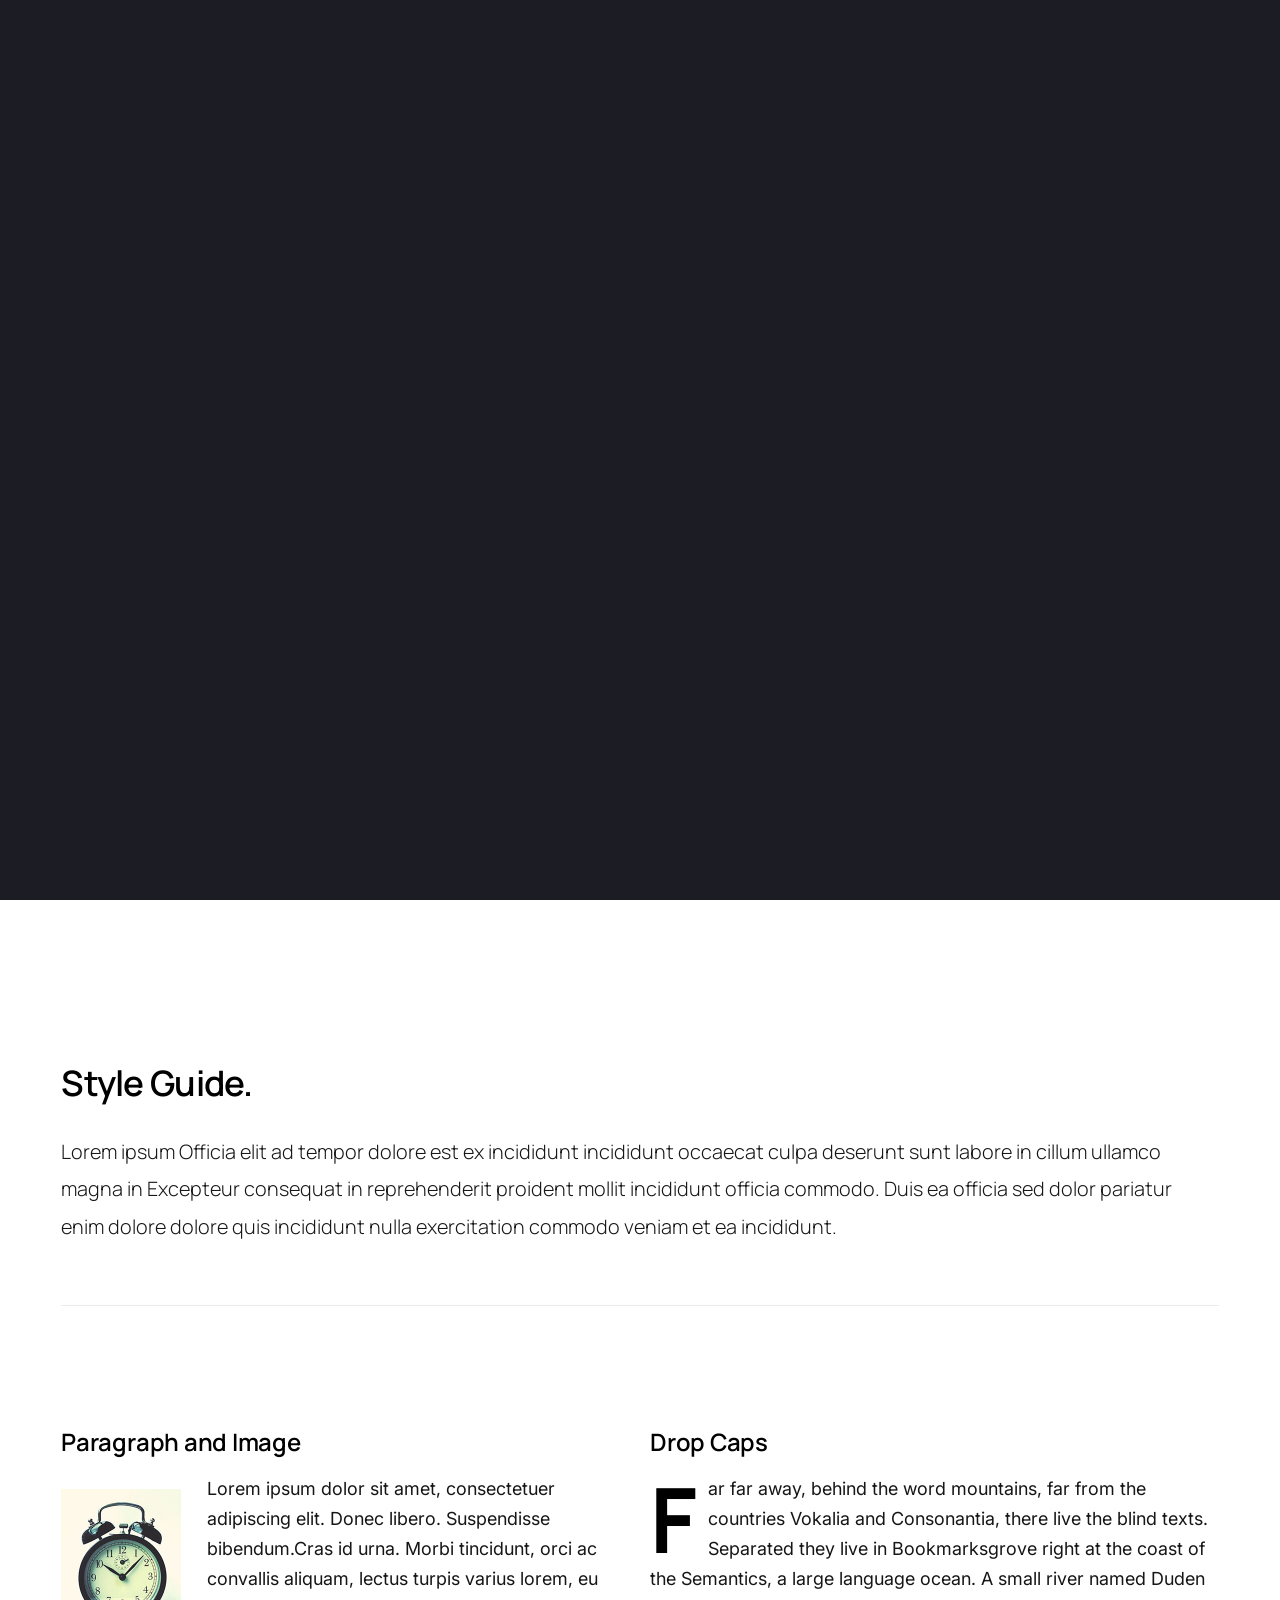
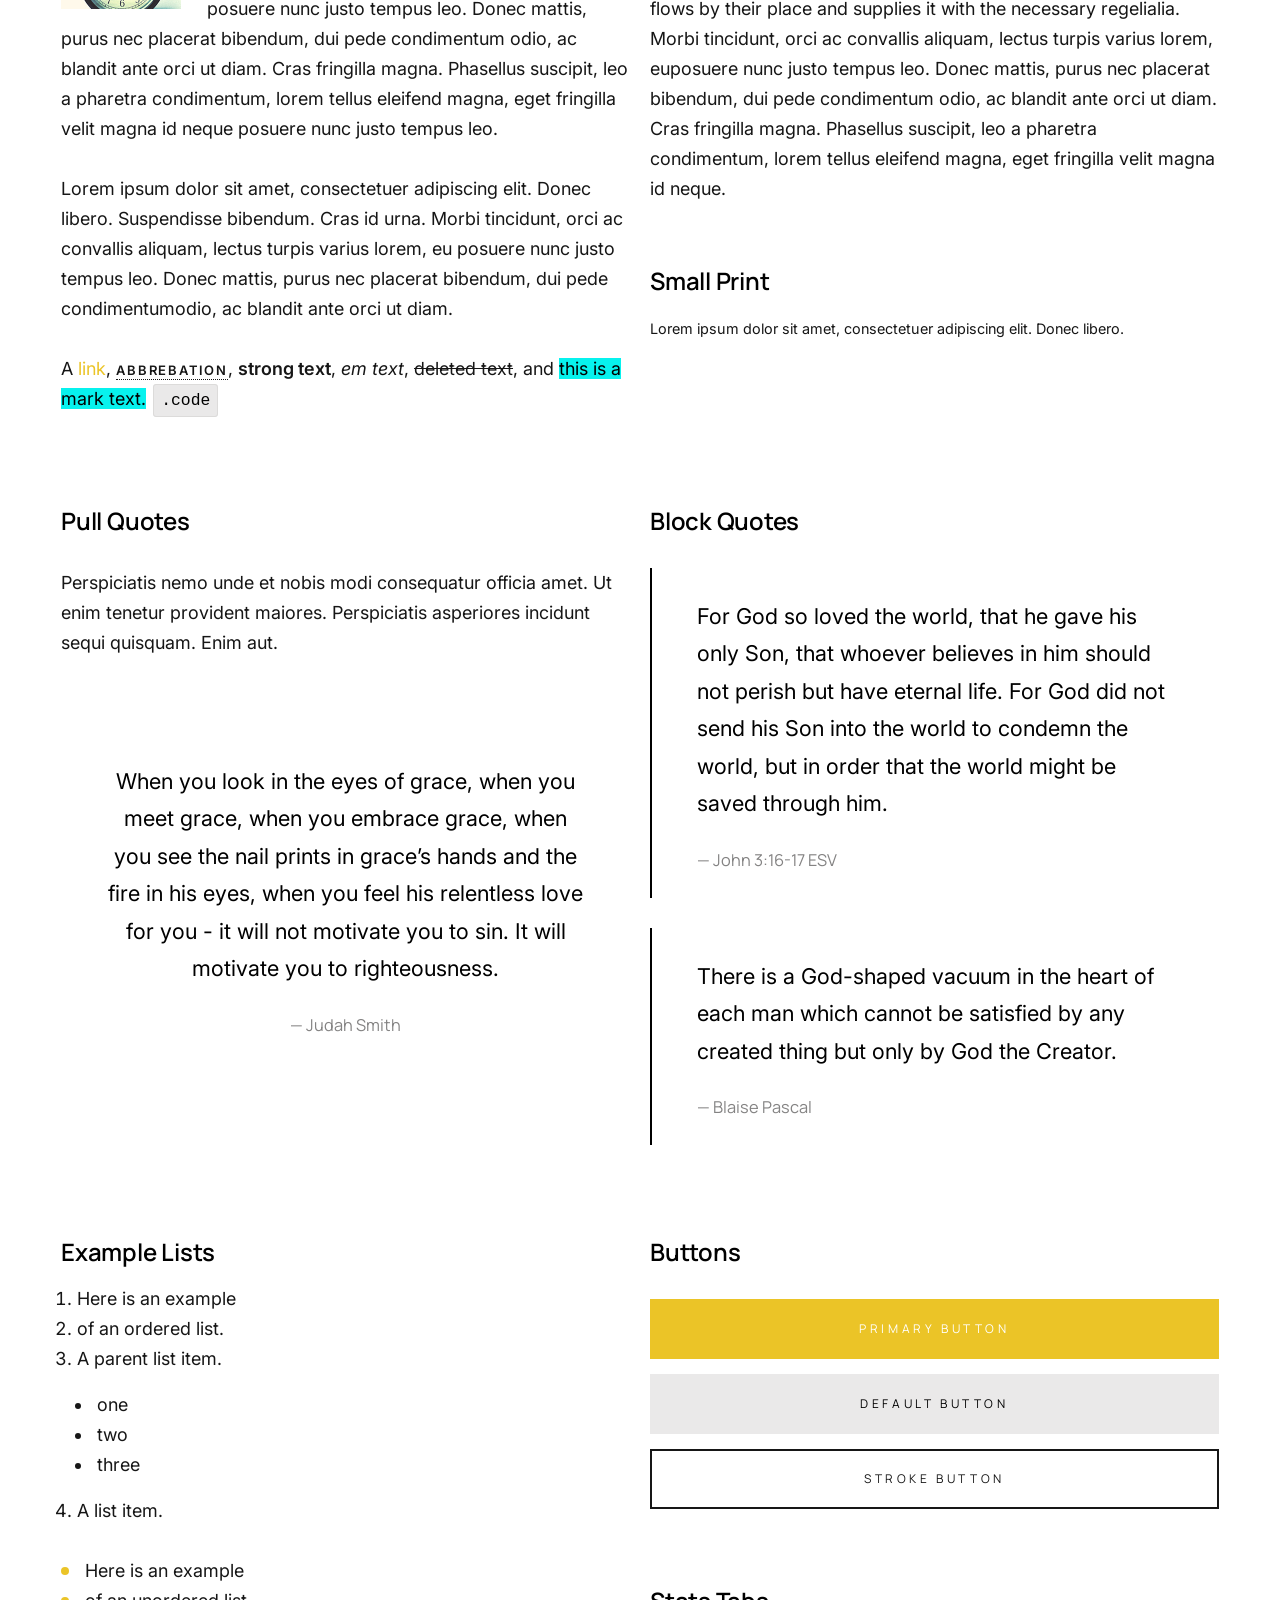
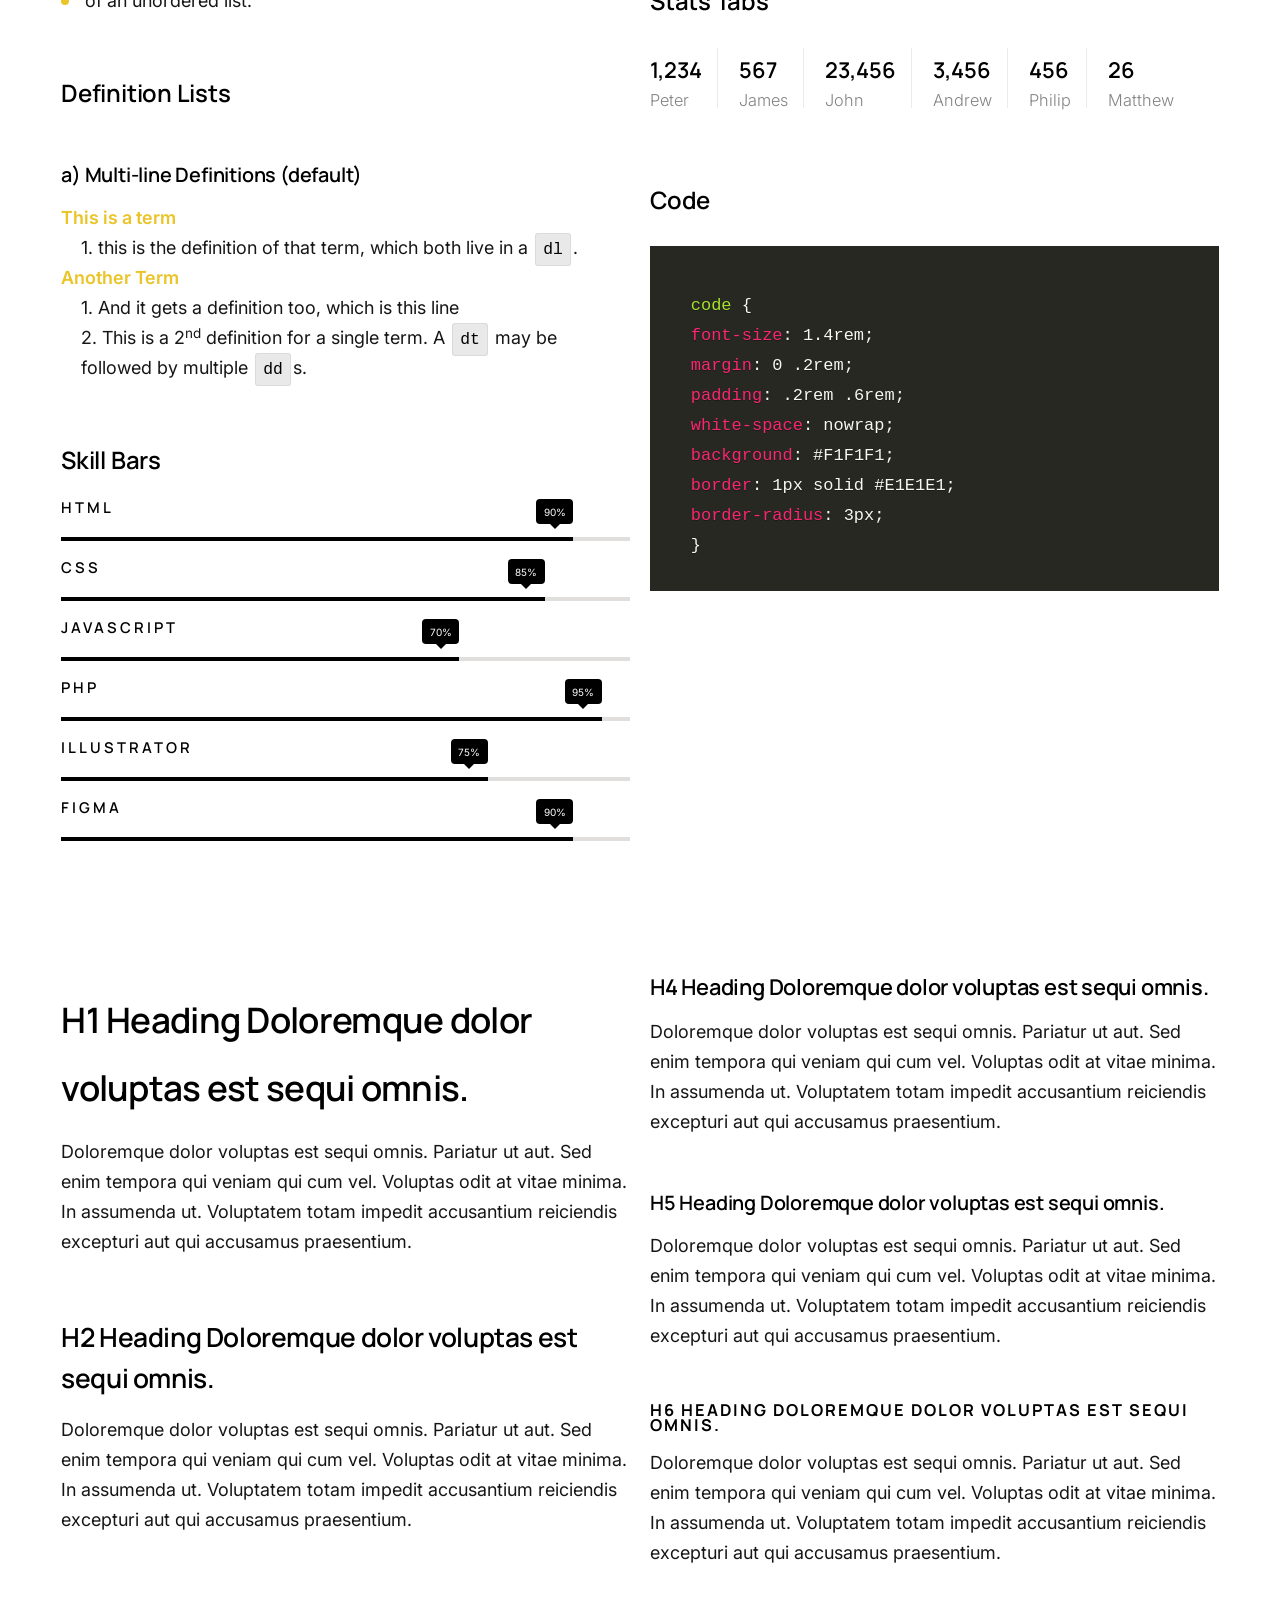
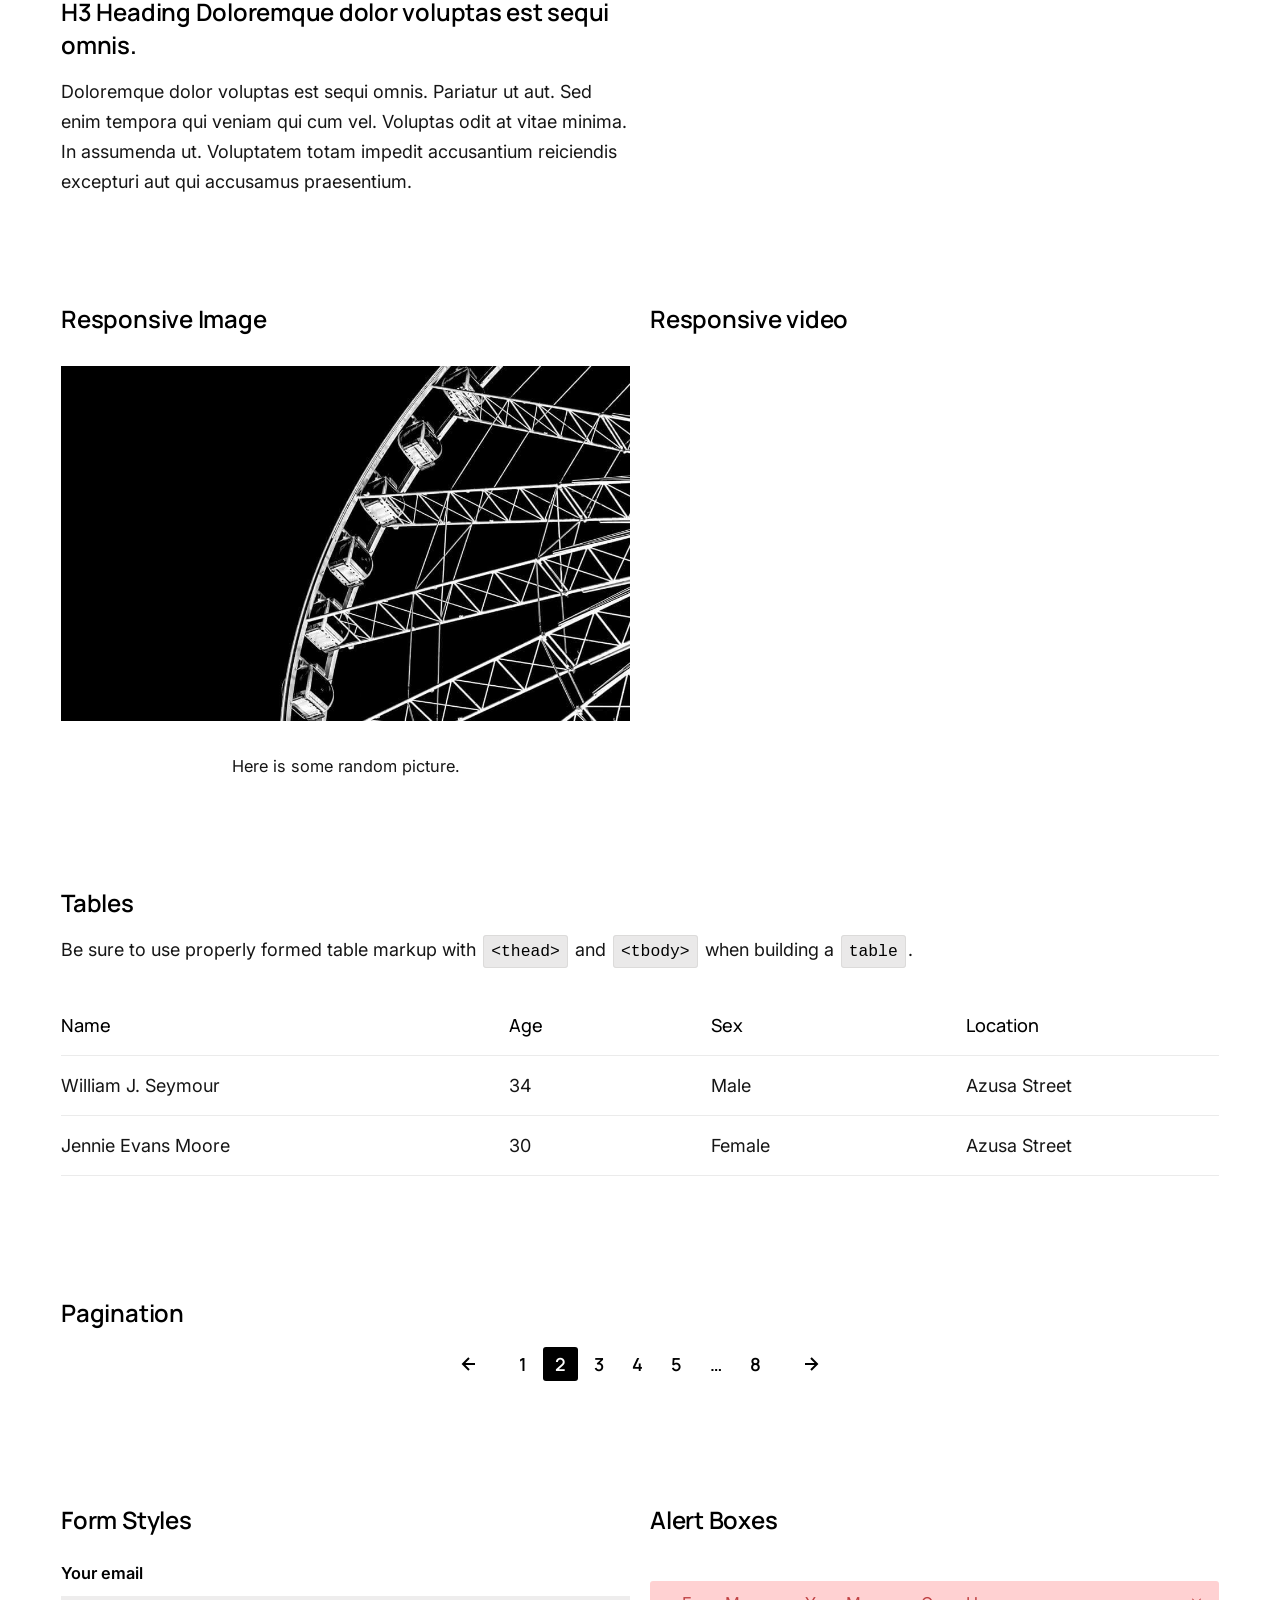
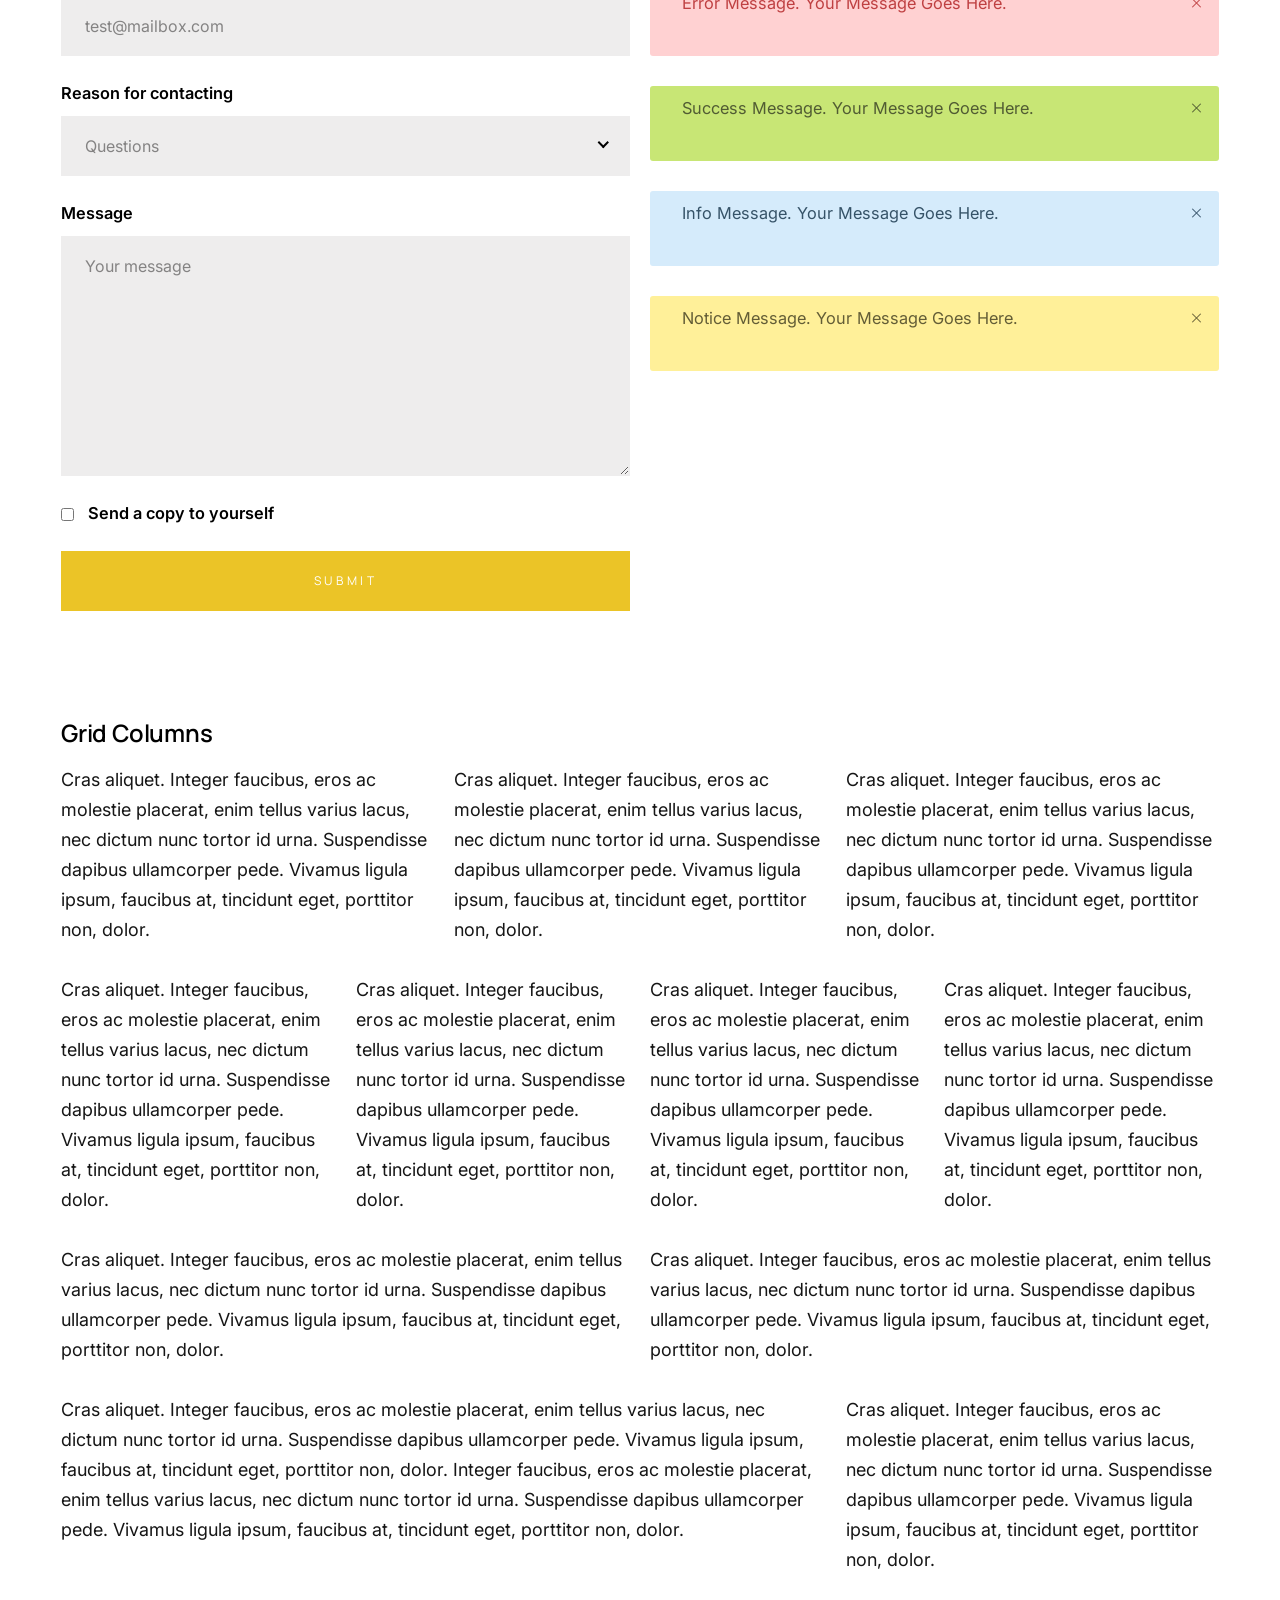
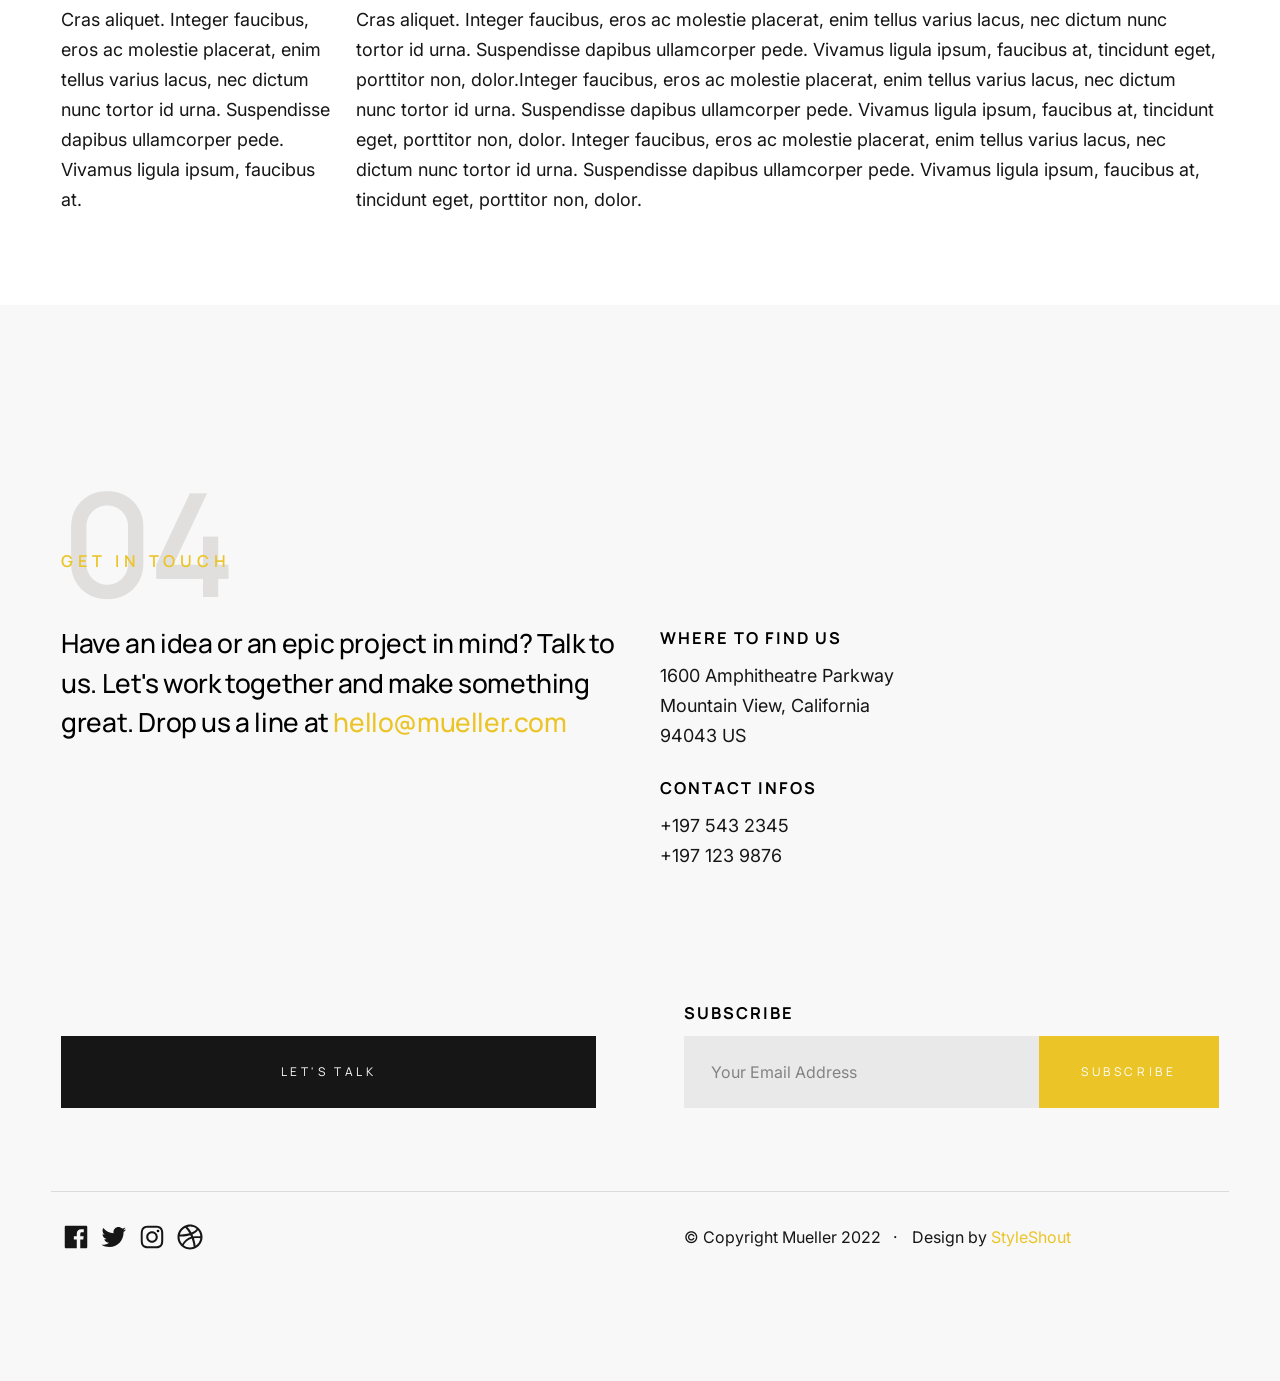
<file: styles.html>
<!DOCTYPE html>
<html lang="en" class="no-js" >
<head>

    <!--- basic page needs
    ================================================== -->
    <meta charset="utf-8">
    <meta name="viewport" content="width=device-width, initial-scale=1">
    <title>Mueller - Styles</title>

    <script>
        document.documentElement.classList.remove('no-js');
        document.documentElement.classList.add('js');
    </script>

    <!-- CSS
    ================================================== -->
    <link rel="stylesheet" href="css/vendor.css">
    <link rel="stylesheet" href="css/styles.css">

    <style type="text/css" media="screen">
        .s-styles {
            padding-top: var(--vspace-5);
            padding-bottom: var(--vspace-2);
            position: relative;
        }
        .s-styles .intro h1 {
            margin-top: 0;
        }
    </style>

    <!-- favicons
    ================================================== -->
    <link rel="apple-touch-icon" sizes="180x180" href="apple-touch-icon.png">
    <link rel="icon" type="image/png" sizes="32x32" href="favicon-32x32.png">
    <link rel="icon" type="image/png" sizes="16x16" href="favicon-16x16.png">
    <link rel="manifest" href="site.webmanifest">

</head>


<body id="top">


    <!-- preloader
    ================================================== -->
    <div id="preloader">
        <div id="loader"></div>
    </div>


    <!-- page wrap
    ================================================== -->
    <div id="page" class="s-pagewrap">


        <!-- # site header 
        ================================================== -->
        <header class="s-header">

            <div class="row s-header__inner">

                <div class="s-header__block">
                    <div class="s-header__logo">
                        <a class="logo" href="index.html">
                            <img src="images/logo.svg" alt="Homepage">
                        </a>
                    </div>

                    <a class="s-header__menu-toggle" href="#0"><span>Menu</span></a>
                </div> <!-- end s-header__block -->

                <nav class="s-header__nav">
    
                    <ul class="s-header__menu-links">
                        <li class="current"><a href="#intro" class="smoothscroll">Intro</a></li>
                        <li><a href="index.html#about">About</a></li>
                        <li><a href="index.html#services">Services</a></li>
                        <li><a href="index.html#folio">Work</a></li>
                        <li><a href="#footer" class="smoothscroll">Contact</a></li>
                    </ul> <!-- s-header__menu-links -->

                    <ul class="s-header__social">
                        <li>
                            <a href="">
                                <svg xmlns="http://www.w3.org/2000/svg" width="24" height="24" viewBox="0 0 24 24" style="fill:rgba(0, 0, 0, 1);transform:;-ms-filter:"><path d="M20,3H4C3.447,3,3,3.448,3,4v16c0,0.552,0.447,1,1,1h8.615v-6.96h-2.338v-2.725h2.338v-2c0-2.325,1.42-3.592,3.5-3.592 c0.699-0.002,1.399,0.034,2.095,0.107v2.42h-1.435c-1.128,0-1.348,0.538-1.348,1.325v1.735h2.697l-0.35,2.725h-2.348V21H20 c0.553,0,1-0.448,1-1V4C21,3.448,20.553,3,20,3z"></path></svg>
                                <span class="u-screen-reader-text">Facebook</span>
                            </a>
                        </li>
                        <li>
                            <a href="">
                                <svg xmlns="http://www.w3.org/2000/svg" width="24" height="24" viewBox="0 0 24 24" style="fill:rgba(0, 0, 0, 1);transform:;-ms-filter:"><path d="M19.633,7.997c0.013,0.175,0.013,0.349,0.013,0.523c0,5.325-4.053,11.461-11.46,11.461c-2.282,0-4.402-0.661-6.186-1.809 c0.324,0.037,0.636,0.05,0.973,0.05c1.883,0,3.616-0.636,5.001-1.721c-1.771-0.037-3.255-1.197-3.767-2.793 c0.249,0.037,0.499,0.062,0.761,0.062c0.361,0,0.724-0.05,1.061-0.137c-1.847-0.374-3.23-1.995-3.23-3.953v-0.05 c0.537,0.299,1.16,0.486,1.82,0.511C3.534,9.419,2.823,8.184,2.823,6.787c0-0.748,0.199-1.434,0.548-2.032 c1.983,2.443,4.964,4.04,8.306,4.215c-0.062-0.3-0.1-0.611-0.1-0.923c0-2.22,1.796-4.028,4.028-4.028 c1.16,0,2.207,0.486,2.943,1.272c0.91-0.175,1.782-0.512,2.556-0.973c-0.299,0.935-0.936,1.721-1.771,2.22 c0.811-0.088,1.597-0.312,2.319-0.624C21.104,6.712,20.419,7.423,19.633,7.997z"></path></svg>
                                <span class="u-screen-reader-text">Twitter</span>
                            </a>
                        </li>
                        <li>
                            <a href="">
                                <svg xmlns="http://www.w3.org/2000/svg" width="24" height="24" viewBox="0 0 24 24" style="fill:rgba(0, 0, 0, 1);transform:;-ms-filter:"><path d="M11.999,7.377c-2.554,0-4.623,2.07-4.623,4.623c0,2.554,2.069,4.624,4.623,4.624c2.552,0,4.623-2.07,4.623-4.624 C16.622,9.447,14.551,7.377,11.999,7.377L11.999,7.377z M11.999,15.004c-1.659,0-3.004-1.345-3.004-3.003 c0-1.659,1.345-3.003,3.004-3.003s3.002,1.344,3.002,3.003C15.001,13.659,13.658,15.004,11.999,15.004L11.999,15.004z"></path><circle cx="16.806" cy="7.207" r="1.078"></circle><path d="M20.533,6.111c-0.469-1.209-1.424-2.165-2.633-2.632c-0.699-0.263-1.438-0.404-2.186-0.42 c-0.963-0.042-1.268-0.054-3.71-0.054s-2.755,0-3.71,0.054C7.548,3.074,6.809,3.215,6.11,3.479C4.9,3.946,3.945,4.902,3.477,6.111 c-0.263,0.7-0.404,1.438-0.419,2.186c-0.043,0.962-0.056,1.267-0.056,3.71c0,2.442,0,2.753,0.056,3.71 c0.015,0.748,0.156,1.486,0.419,2.187c0.469,1.208,1.424,2.164,2.634,2.632c0.696,0.272,1.435,0.426,2.185,0.45 c0.963,0.042,1.268,0.055,3.71,0.055s2.755,0,3.71-0.055c0.747-0.015,1.486-0.157,2.186-0.419c1.209-0.469,2.164-1.424,2.633-2.633 c0.263-0.7,0.404-1.438,0.419-2.186c0.043-0.962,0.056-1.267,0.056-3.71s0-2.753-0.056-3.71C20.941,7.57,20.801,6.819,20.533,6.111z M19.315,15.643c-0.007,0.576-0.111,1.147-0.311,1.688c-0.305,0.787-0.926,1.409-1.712,1.711c-0.535,0.199-1.099,0.303-1.67,0.311 c-0.95,0.044-1.218,0.055-3.654,0.055c-2.438,0-2.687,0-3.655-0.055c-0.569-0.007-1.135-0.112-1.669-0.311 c-0.789-0.301-1.414-0.923-1.719-1.711c-0.196-0.534-0.302-1.099-0.311-1.669c-0.043-0.95-0.053-1.218-0.053-3.654 c0-2.437,0-2.686,0.053-3.655c0.007-0.576,0.111-1.146,0.311-1.687c0.305-0.789,0.93-1.41,1.719-1.712 c0.534-0.198,1.1-0.303,1.669-0.311c0.951-0.043,1.218-0.055,3.655-0.055c2.437,0,2.687,0,3.654,0.055 c0.571,0.007,1.135,0.112,1.67,0.311c0.786,0.303,1.407,0.925,1.712,1.712c0.196,0.534,0.302,1.099,0.311,1.669 c0.043,0.951,0.054,1.218,0.054,3.655c0,2.436,0,2.698-0.043,3.654H19.315z"></path></svg>
                                <span class="u-screen-reader-text">Instagram</span>
                            </a>
                        </li>
                        <li>
                            <a href="">
                                <svg xmlns="http://www.w3.org/2000/svg" width="24" height="24" viewBox="0 0 24 24" style="fill: rgba(0, 0, 0, 1);transform: ;msFilter:;"><path d="M20.66 6.98a9.932 9.932 0 0 0-3.641-3.64C15.486 2.447 13.813 2 12 2s-3.486.447-5.02 1.34c-1.533.893-2.747 2.107-3.64 3.64S2 10.187 2 12s.446 3.487 1.34 5.02a9.924 9.924 0 0 0 3.641 3.64C8.514 21.553 10.187 22 12 22s3.486-.447 5.02-1.34a9.932 9.932 0 0 0 3.641-3.64C21.554 15.487 22 13.813 22 12s-.446-3.487-1.34-5.02zM12 3.66c2 0 3.772.64 5.32 1.919-.92 1.174-2.286 2.14-4.1 2.9-1.002-1.813-2.088-3.327-3.261-4.54A7.715 7.715 0 0 1 12 3.66zM5.51 6.8a8.116 8.116 0 0 1 2.711-2.22c1.212 1.201 2.325 2.7 3.34 4.5-2 .6-4.114.9-6.341.9-.573 0-1.006-.013-1.3-.04A8.549 8.549 0 0 1 5.51 6.8zM3.66 12c0-.054.003-.12.01-.2.007-.08.01-.146.01-.2.254.014.641.02 1.161.02 2.666 0 5.146-.367 7.439-1.1.187.373.381.793.58 1.26-1.32.293-2.674 1.006-4.061 2.14S6.4 16.247 5.76 17.5c-1.4-1.587-2.1-3.42-2.1-5.5zM12 20.34c-1.894 0-3.594-.587-5.101-1.759.601-1.187 1.524-2.322 2.771-3.401 1.246-1.08 2.483-1.753 3.71-2.02a29.441 29.441 0 0 1 1.56 6.62 8.166 8.166 0 0 1-2.94.56zm7.08-3.96a8.351 8.351 0 0 1-2.58 2.621c-.24-2.08-.7-4.107-1.379-6.081.932-.066 1.765-.1 2.5-.1.799 0 1.686.034 2.659.1a8.098 8.098 0 0 1-1.2 3.46zm-1.24-5c-1.16 0-2.233.047-3.22.14a27.053 27.053 0 0 0-.68-1.62c2.066-.906 3.532-2.006 4.399-3.3 1.2 1.414 1.854 3.027 1.96 4.84-.812-.04-1.632-.06-2.459-.06z"></path></svg>
                                <span class="u-screen-reader-text">Dribbble</span>
                            </a>
                        </li>
                    </ul> <!-- s-header__social -->
    
                </nav> <!-- end s-header__nav -->

            </div> <!-- end s-header__inner -->

        </header> <!-- end s-header -->


        <!-- # site-content
        ================================================== -->
        <section id="content" class="s-content">


            <!-- intro
            ----------------------------------------------- -->
            <section id="intro" class="s-intro target-section">

                <div class="s-intro__bg"></div>

                <div class="row s-intro__content">

                    <div class="s-intro__content-bg"></div>

                    <div class="column lg-12 s-intro__content-inner">
                        
                        <h1 class="s-intro__content-title">
                        We provide creative <br>
                        solutions to turn your <br>
                        ideas into digital reality.
                        </h1>

                        <div class="s-intro__content-buttons">
                            <a href="#download" class="btn btn--stroke s-intro__content-btn smoothscroll">More About Us</a>
                            <a href="https://player.vimeo.com/video/14592941?color=f26522&title=0&byline=0&portrait=0" class="s-intro__content-video-btn">
                                <svg xmlns="http://www.w3.org/2000/svg" width="24" height="24" viewBox="0 0 24 24" style="fill: rgba(0, 0, 0, 1);transform: ;msFilter:;"><path d="M7 6v12l10-6z"></path></svg>
                            </a>
                        </div>
                        
                    </div> <!-- s-intro__content-inner -->

                </div> <!-- s-intro__content -->

                <div class="s-intro__scroll-down">
                    <a href="#styles" class="smoothscroll">
                        <span>Scroll Down</span>
                    </a>
                </div> <!-- s-intro__scroll-down -->

            </section> <!-- end s-intro -->


            <!-- styles
            ----------------------------------------------- -->
            <div id="styles" class="s-styles">

                <div class="row">

                    <div class="column lg-12 intro">

                        <h1>Style Guide.</h1>

                        <p class="lead">Lorem ipsum Officia elit ad tempor dolore est ex incididunt incididunt occaecat culpa deserunt 
                        sunt labore in cillum ullamco magna in Excepteur consequat in reprehenderit proident mollit incididunt officia commodo.
                        Duis ea officia sed dolor pariatur enim dolore dolore quis incididunt nulla exercitation commodo veniam et ea incididunt.
                        </p>

                        <hr>
                    </div>

                </div> <!-- end row -->

                <div class="row">

                    <div class="column lg-6 tab-12">

                        <h3>Paragraph and Image</h3>

                        <p><a href="#"><img width="120" height="120" class="u-pull-left" alt="sample-image" src="images/sample-image.jpg"></a>
                        Lorem ipsum dolor sit amet, consectetuer adipiscing elit. Donec libero. Suspendisse bibendum.Cras id urna. Morbi 
                        tincidunt, orci ac convallis aliquam, lectus turpis varius lorem, eu posuere nunc justo tempus leo. Donec mattis, 
                        purus nec placerat bibendum, dui pede condimentum odio, ac blandit ante orci ut diam. Cras fringilla magna. 
                        Phasellus suscipit, leo a pharetra condimentum, lorem tellus eleifend magna, eget fringilla velit magna id 
                        neque posuere nunc justo tempus leo. </p>

                        <p>
                        Lorem ipsum dolor sit amet, consectetuer adipiscing elit. Donec libero. Suspendisse bibendum. Cras id urna. 
                        Morbi tincidunt, orci ac convallis aliquam, lectus turpis varius lorem, eu posuere nunc justo tempus leo. 
                        Donec mattis, purus nec placerat bibendum, dui pede condimentumodio, ac blandit ante orci ut diam.	
                        </p>

                        <p>A <a href="#">link</a>,
                        <abbr title="this really isn't a very good description">abbrebation</abbr>,
                        <strong>strong text</strong>,
                        <em>em text</em>,
                        <del>deleted text</del>, and
                        <mark>this is a mark text.</mark>
                        <code>.code</code>
                        </p>

                    </div>

                    <div class="column lg-6 tab-12">

                        <h3>Drop Caps</h3>

                        <p class="drop-cap">Far far away, behind the word mountains, far from the countries Vokalia and Consonantia,
                        there live the blind texts. Separated they live in Bookmarksgrove right at the coast of the
                        Semantics, a large language ocean. A small river named Duden flows by their place and supplies it with the 
                        necessary regelialia. Morbi tincidunt, orci ac convallis aliquam, lectus turpis varius lorem, 
                        euposuere nunc justo tempus leo. Donec mattis, purus nec placerat bibendum, dui pede condimentum odio, 
                        ac blandit ante orci ut diam. Cras fringilla magna. Phasellus suscipit, leo a pharetra condimentum, 
                        lorem tellus eleifend magna, eget fringilla velit magna id neque.
                        </p>

                        <h3>Small Print</h3>

                        <p><small>Lorem ipsum dolor sit amet, consectetuer adipiscing elit. Donec libero.</small></p>

                    </div>

                </div> <!-- end row -->

                <div class="row">

                    <div class="column lg-6 tab-12">

                        <h3 class="u-add-bottom">Pull Quotes</h3>

                        <p>
                        Perspiciatis nemo unde et nobis modi consequatur officia amet. Ut enim 
                        tenetur provident maiores. Perspiciatis asperiores incidunt sequi 
                        quisquam. Enim aut. 
                        </p>

                        <figure class="pull-quote">
                            <blockquote>
                                <p>
                                When you look in the eyes of grace, when you meet grace, 
                                when you embrace grace, when you see the nail prints in 
                                grace’s hands and the fire in his eyes, when you feel his 
                                relentless love for you - it will not motivate you to sin. 
                                It will motivate you to righteousness.
                                </p>

                                <footer>
                                    <cite>Judah Smith</cite>
                                </footer>
                            </blockquote>
                        </figure>


                    </div>

                    <div class="column lg-6 tab-12">

                        <h3 class="u-add-bottom">Block Quotes</h3>

                        <blockquote cite="http://where-i-got-my-info-from.com">
                            <p>
                            For God so loved the world, that he gave his only Son, that whoever believes in 
                            him should not perish but have eternal life. For God did not send his Son into 
                            the world to condemn the world, but in order that the world might be 
                            saved through him.
                            </p>

                            <footer>
                                <cite>
                                    <a href="#0">John 3:16-17 ESV</a>
                                </cite>
                            </footer>

                        </blockquote>

                        <blockquote>
                            <p>There is a God-shaped vacuum in the heart of each man which cannot be satisfied 
                            by any created thing but only by God the Creator.</p>

                            <footer>
                                <cite>Blaise Pascal</cite>
                            </footer>

                        </blockquote>

                    </div>

                </div> <!-- end row -->

                <div class="row u-add-half-bottom">

                    <div class="column lg-6 tab-12">

                        <h3>Example Lists</h3>

                        <ol>
                            <li>Here is an example</li>
                            <li>of an ordered list.</li>
                            <li>A parent list item.
                                <ul>
                                    <li>one</li>
                                    <li>two</li>
                                    <li>three</li>
                                </ul>
                                </li>
                                <li>A list item.</li>
                            </ol>

                        <ul class="disc">
                            <li>Here is an example</li>
                            <li>of an unordered list.</li>
                        </ul>

                        <h3>Definition Lists</h3>

                        <h5>a) Multi-line Definitions (default) </h5>

                        <dl class="dictionary-style">
                            <dt><strong>This is a term</strong></dt>
                                <dd>this is the definition of that term, which both live in a <code>dl</code>.</dd>
                            <dt><strong>Another Term</strong></dt>
                                <dd>And it gets a definition too, which is this line</dd>
                                <dd>This is a 2<sup>nd</sup> definition for a single term. A <code>dt</code> may be followed by multiple <code>dd</code>s.</dd>
                        </dl>

                        <h3 class="u-add-bottom">Skill Bars</h3>

                        <ul class="skill-bars">
                            <li>
                            <div class="progress percent90"><span>90%</span></div>
                            <strong>HTML</strong>
                            </li>
                            <li>
                            <div class="progress percent85"><span>85%</span></div>
                            <strong>CSS</strong>
                            </li>
                            <li>
                            <div class="progress percent70"><span>70%</span></div>
                            <strong>Javascript</strong>
                            </li>
                            <li>
                            <div class="progress percent95"><span>95%</span></div>
                            <strong>PHP</strong>
                            </li>
                            <li>
                            <div class="progress percent75"><span>75%</span></div>
                            <strong>Illustrator</strong>
                            </li>
                            <li>
                            <div class="progress percent90"><span>90%</span></div>
                            <strong>Figma</strong>
                            </li>
                        </ul>

                    </div>

                    <div class="column lg-6 tab-12">

                        <h3 class="u-add-bottom">Buttons</h3>

                        <p>
                            <a class="btn btn--primary u-fullwidth" href="#0">Primary Button</a>
                            <a class="btn u-fullwidth" href="#0">Default Button</a>
                            <a class="btn btn--stroke u-fullwidth" href="#0">Stroke Button</a>
                        </p>

                        <h3>Stats Tabs</h3>

                        <ul class="stats-tabs">
                            <li><a href="#0">1,234 <em>Peter</em></a></li>
                            <li><a href="#0">567 <em>James</em></a></li>
                            <li><a href="#0">23,456 <em>John</em></a></li>
                            <li><a href="#0">3,456 <em>Andrew</em></a></li>
                            <li><a href="#0">456 <em>Philip</em></a></li>
                            <li><a href="#0">26 <em>Matthew</em></a></li>
                        </ul>

                        <h3 class="u-add-bottom">Code</h3>

<pre><code class="language-css">
    code {
    font-size: 1.4rem;
    margin: 0 .2rem;
    padding: .2rem .6rem;
    white-space: nowrap;
    background: #F1F1F1;
    border: 1px solid #E1E1E1;	
    border-radius: 3px;
    }
</code></pre>

                    </div>

                </div> <!-- end row -->

                <div class="row u-add-half-bottom">

                    <div class="column lg-6 tab-12">
                            
                        <h1>H1 Heading Doloremque dolor voluptas est sequi omnis.</h1>
                        <p>Doloremque dolor voluptas est sequi omnis. Pariatur ut aut. Sed enim tempora qui veniam qui cum vel. 
                        Voluptas odit at vitae minima. In assumenda ut. Voluptatem totam impedit accusantium reiciendis excepturi aut qui accusamus praesentium.</p>

                        <h2>H2 Heading Doloremque dolor voluptas est sequi omnis.</h2>
                        <p>Doloremque dolor voluptas est sequi omnis. Pariatur ut aut. Sed enim tempora qui veniam qui cum vel. 
                        Voluptas odit at vitae minima. In assumenda ut. Voluptatem totam impedit accusantium reiciendis excepturi aut qui accusamus praesentium.</p>

                        <h3>H3 Heading Doloremque dolor voluptas est sequi omnis.</h3>
                        <p>Doloremque dolor voluptas est sequi omnis. Pariatur ut aut. Sed enim tempora qui veniam qui cum vel. 
                        Voluptas odit at vitae minima. In assumenda ut. Voluptatem totam impedit accusantium reiciendis excepturi aut qui accusamus praesentium.</p>

                        
                    </div>

                    <div class="column lg-6 tab-12">
                        <h4>H4 Heading Doloremque dolor voluptas est sequi omnis.</h4>
                        <p>Doloremque dolor voluptas est sequi omnis. Pariatur ut aut. Sed enim tempora qui veniam qui cum vel. 
                        Voluptas odit at vitae minima. In assumenda ut. Voluptatem totam impedit accusantium reiciendis excepturi aut qui accusamus praesentium.</p>

                        <h5>H5 Heading Doloremque dolor voluptas est sequi omnis.</h5>
                        <p>Doloremque dolor voluptas est sequi omnis. Pariatur ut aut. Sed enim tempora qui veniam qui cum vel. 
                        Voluptas odit at vitae minima. In assumenda ut. Voluptatem totam impedit accusantium reiciendis excepturi aut qui accusamus praesentium.</p>

                        <h6>H6 Heading Doloremque dolor voluptas est sequi omnis.</h6>
                        <p>Doloremque dolor voluptas est sequi omnis. Pariatur ut aut. Sed enim tempora qui veniam qui cum vel. 
                        Voluptas odit at vitae minima. In assumenda ut. Voluptatem totam impedit accusantium reiciendis excepturi aut qui accusamus praesentium.</p>
            
                        
                    </div>

                </div> <!-- end row -->

                <div class="row u-add-half-bottom">

                    <div class="column lg-6 tab-12">

                        <h3 class="u-add-bottom">Responsive Image</h3>

                        <figure>
                            <img src="images/wheel-500.jpg" 
                            srcset="images/wheel-1000.jpg 1000w, 
                            images/wheel-500.jpg 500w" 
                            sizes="(max-width: 1000px) 100vw, 1000px" alt="">

                            <figcaption>
                                Here is some random picture.
                            </figcaption>
                        </figure>

                    </div>

                    <div class="column lg-6 tab-12">

                        <h3 class="u-add-bottom">Responsive video</h3>

                        <div class="video-container">
                        <iframe src="https://player.vimeo.com/video/14592941?color=00a650&title=0&byline=0&portrait=0" width="500" height="281" frameborder="0" webkitallowfullscreen mozallowfullscreen allowfullscreen></iframe> 
                        </div>

                    </div>
                    
                </div> <!-- end row -->

                <div class="row u-add-bottom">

                    <div class="column lg-12">

                        <h3>Tables</h3>
                        <p>Be sure to use properly formed table markup with <code>&lt;thead&gt;</code> and <code>&lt;tbody&gt;</code> when building a <code>table</code>.</p>

                        <div class="table-responsive">

                            <table>
                                    <thead>
                                    <tr>
                                        <th>Name</th>
                                        <th>Age</th>
                                        <th>Sex</th>
                                        <th>Location</th>
                                    </tr>
                                    </thead>
                                    <tbody>
                                    <tr>
                                        <td>William J. Seymour</td>
                                        <td>34</td>
                                        <td>Male</td>
                                        <td>Azusa Street</td>
                                    </tr>
                                    <tr>
                                        <td>Jennie Evans Moore</td>
                                        <td>30</td>
                                        <td>Female</td>
                                        <td>Azusa Street</td>
                                    </tr>
                                    </tbody>
                            </table>

                        </div>

                    </div>
                    
                </div> <!-- end row -->

                <div class="row">

                    <div class="column lg-12">
                        <h3>Pagination</h3>

                        <nav class="pgn">
                            <ul>
                                <li>
                                    <a class="pgn__prev" href="#0">
                                        <svg xmlns="http://www.w3.org/2000/svg" width="24" height="24" viewBox="0 0 24 24"><path d="M12.707 17.293L8.414 13H18v-2H8.414l4.293-4.293-1.414-1.414L4.586 12l6.707 6.707z"/></svg>
                                    </a>
                                </li>
                                <li><a class="pgn__num" href="#0">1</a></li>
                                <li><span class="pgn__num current">2</span></li>
                                <li><a class="pgn__num" href="#0">3</a></li>
                                <li><a class="pgn__num" href="#0">4</a></li>
                                <li><a class="pgn__num" href="#0">5</a></li>
                                <li><span class="pgn__num dots">…</span></li>
                                <li><a class="pgn__num" href="#0">8</a></li>
                                <li>
                                    <a class="pgn__next" href="#0">
                                        <svg xmlns="http://www.w3.org/2000/svg" width="24" height="24" viewBox="0 0 24 24"><path d="M11.293 17.293l1.414 1.414L19.414 12l-6.707-6.707-1.414 1.414L15.586 11H6v2h9.586z"/></svg>
                                    </a>
                                </li>
                            </ul>
                        </nav>

                    </div>

                </div> <!-- end row -->

                <div class="row">

                    <div class="column lg-6 tab-12">

                        <h3 class="u-add-bottom">Form Styles</h3>

                        <form>
                            <div>
                                <label for="sampleInput">Your email</label>
                                <input class="u-fullwidth" type="email" placeholder="test@mailbox.com" id="sampleInput">
                            </div>
                            <div>
                                <label for="sampleRecipientInput">Reason for contacting</label>
                                <div class="ss-custom-select">
                                    <select class="u-fullwidth" id="sampleRecipientInput">
                                        <option value="Option 1">Questions</option>
                                        <option value="Option 2">Report</option>
                                        <option value="Option 3">Others</option>
                                    </select>
                                </div>
                            </div>
                            
                            <label for="exampleMessage">Message</label>
                            <textarea class="u-fullwidth" placeholder="Your message" id="exampleMessage"></textarea>

                            <label class="u-add-bottom">
                                <input type="checkbox">
                                <span class="label-text">Send a copy to yourself</span>
                            </label>
                        
                            <input class="btn--primary u-fullwidth" type="submit" value="Submit">
                        </form>

                    </div>

                    <div class="column lg-6 tab-12">

                        <h3>Alert Boxes</h3>

                        <br>
                        
                        <div class="alert-box alert-box--error">
                            <p>Error Message. Your Message Goes Here.</p>
                            <span class="alert-box__close"></span>
                        </div><!-- end error -->
                                
                        <div class="alert-box alert-box--success">
                            <p>Success Message. Your Message Goes Here.</p>
                            <span class="alert-box__close"></span>
                        </div><!-- end success -->
                                
                        <div class="alert-box alert-box--info">
                            <p>Info Message. Your Message Goes Here.</p>
                            <span class="alert-box__close"></span>
                        </div><!-- end info -->
                                
                        <div class="alert-box alert-box--notice">
                            <p>Notice Message. Your Message Goes Here.</p>
                            <span class="alert-box__close"></span>
                        </div><!-- end notice -->
                    
                    </div>

                </div> <!-- end row -->

                <div class="row">

                    <div class="lg-12 column">
                        <h3>Grid Columns</h3>
                    </div>
        
                </div> <!-- Row End-->
        
                <!--<h4>1/3 Columns</h4>  -->
        
                <div class="row">
        
                    <div class="lg-4 mob-12 column">
                        <p>
                        Cras aliquet. Integer faucibus, eros ac molestie placerat, enim tellus varius lacus,
                        nec dictum nunc tortor id urna. Suspendisse dapibus ullamcorper pede. Vivamus ligula ipsum,
                        faucibus at, tincidunt eget, porttitor non, dolor. 
                        </p>
                    </div>
        
                    <div class="lg-4 mob-12 column">
                        <p>
                        Cras aliquet. Integer faucibus, eros ac molestie placerat, enim tellus varius lacus,
                        nec dictum nunc tortor id urna. Suspendisse dapibus ullamcorper pede. Vivamus ligula ipsum,
                        faucibus at, tincidunt eget, porttitor non, dolor. 
                        </p>
                    </div>
        
                    <div class="lg-4 mob-12 column">
                        <p>
                        Cras aliquet. Integer faucibus, eros ac molestie placerat, enim tellus varius lacus,
                        nec dictum nunc tortor id urna. Suspendisse dapibus ullamcorper pede. Vivamus ligula ipsum,
                        faucibus at, tincidunt eget, porttitor non, dolor. 
                        </p>
                    </div>
        
                </div>
        
                <!--<h4>1/4 Columns</h4>  -->
        
                <div class="row">
        
                    <div class="lg-3 tab-6 mob-12 column">
                        <p>
                        Cras aliquet. Integer faucibus, eros ac molestie placerat, enim tellus varius lacus,
                        nec dictum nunc tortor id urna. Suspendisse dapibus ullamcorper pede. Vivamus ligula ipsum,
                        faucibus at, tincidunt eget, porttitor non, dolor. 
                        </p>
                    </div>
        
                    <div class="lg-3 tab-6 mob-12 column">
                        <p>
                        Cras aliquet. Integer faucibus, eros ac molestie placerat, enim tellus varius lacus,
                        nec dictum nunc tortor id urna. Suspendisse dapibus ullamcorper pede. Vivamus ligula ipsum,
                        faucibus at, tincidunt eget, porttitor non, dolor. 
                        </p>
                    </div>
        
                    <div class="lg-3 tab-6 mob-12 column">
                        <p>
                        Cras aliquet. Integer faucibus, eros ac molestie placerat, enim tellus varius lacus,
                        nec dictum nunc tortor id urna. Suspendisse dapibus ullamcorper pede. Vivamus ligula ipsum,
                        faucibus at, tincidunt eget, porttitor non, dolor. 
                        </p>
                    </div>
        
                    <div class="lg-3 tab-6 mob-12 column">
                        <p>
                        Cras aliquet. Integer faucibus, eros ac molestie placerat, enim tellus varius lacus,
                        nec dictum nunc tortor id urna. Suspendisse dapibus ullamcorper pede. Vivamus ligula ipsum,
                        faucibus at, tincidunt eget, porttitor non, dolor. 
                        </p>
                    </div>
        
                </div>
        
                <!--<h4>1/2 Columns</h4>  -->
        
                <div class="row">
        
                    <div class="lg-6 mob-12 column">
                        <p>
                        Cras aliquet. Integer faucibus, eros ac molestie placerat, enim tellus varius lacus,
                        nec dictum nunc tortor id urna. Suspendisse dapibus ullamcorper pede. Vivamus ligula ipsum,
                        faucibus at, tincidunt eget, porttitor non, dolor. 
                        </p>
                    </div>
        
                    <div class="lg-6 mob-12 column">
                        <p>
                        Cras aliquet. Integer faucibus, eros ac molestie placerat, enim tellus varius lacus,
                        nec dictum nunc tortor id urna. Suspendisse dapibus ullamcorper pede. Vivamus ligula ipsum,
                        faucibus at, tincidunt eget, porttitor non, dolor. 
                        </p>
                    </div>
        
                </div>
        
                <!--<h4>2/3 Columns</h4>  -->
        
                <div class="row">
        
                    <div class="lg-8 tab-7 mob-12 column">
                        <p>
                        Cras aliquet. Integer faucibus, eros ac molestie placerat, enim tellus varius lacus,
                        nec dictum nunc tortor id urna. Suspendisse dapibus ullamcorper pede. Vivamus ligula ipsum,
                        faucibus at, tincidunt eget, porttitor non, dolor. Integer faucibus, eros ac molestie placerat, enim tellus varius lacus,
                        nec dictum nunc tortor id urna. Suspendisse dapibus ullamcorper pede. Vivamus ligula ipsum,
                        faucibus at, tincidunt eget, porttitor non, dolor.
                        </p>
                    </div>
        
                    <div class="lg-4 tab-5 mob-12 column">
                        <p>
                        Cras aliquet. Integer faucibus, eros ac molestie placerat, enim tellus varius lacus,
                        nec dictum nunc tortor id urna. Suspendisse dapibus ullamcorper pede. Vivamus ligula ipsum,
                        faucibus at, tincidunt eget, porttitor non, dolor. 
                        </p>
                    </div>
        
                </div>
        
                <!--<h4>3/4 Columns</h4>  -->
        
                <div class="row">
        
                    <div class="lg-3 tab-5 mob-12 column">
                        <p>
                        Cras aliquet. Integer faucibus, eros ac molestie placerat, enim tellus varius lacus,
                        nec dictum nunc tortor id urna. Suspendisse dapibus ullamcorper pede. Vivamus ligula ipsum,
                        faucibus at. 
                        </p>
                    </div>
        
                    <div class="lg-9 tab-7 mob-12 column">
                        <p>
                        Cras aliquet. Integer faucibus, eros ac molestie placerat, enim tellus varius lacus,
                        nec dictum nunc tortor id urna. Suspendisse dapibus ullamcorper pede. Vivamus ligula ipsum,
                        faucibus at, tincidunt eget, porttitor non, dolor.Integer faucibus, eros ac molestie placerat, enim tellus varius lacus,
                        nec dictum nunc tortor id urna. Suspendisse dapibus ullamcorper pede. Vivamus ligula ipsum,
                        faucibus at, tincidunt eget, porttitor non, dolor. Integer faucibus, eros ac molestie placerat, enim tellus varius lacus,
                        nec dictum nunc tortor id urna. Suspendisse dapibus ullamcorper pede. Vivamus ligula ipsum,
                        faucibus at, tincidunt eget, porttitor non, dolor.
                        </p>
                    </div>
        
                </div>

            </div> <!-- end styles -->

        </section>  <!-- end content -->


        <!-- # site-footer
        ================================================== -->
        <footer id="footer" class="s-footer target-section">

            <div class="row section-header" data-num="04">
                <h3 class="column lg-12 section-header__pretitle text-pretitle">GET IN TOUCH</h3>
                <div class="column lg-6 stack-on-1100 section-header__primary">
                    <h2 class="title text-display-1">
                    Have an idea or an epic project in mind? Talk to us. 
                    Let's work together and make something great. 
                    Drop us a line at <a href="mailto:#0" title="">hello@mueller.com</a>
                    </h2>
                </div>    
                <div class="column lg-6 stack-on-1100 section-header__secondary">
                    
                    <div class="contact-block">
                        <h6>Where To Find Us</h6>
                        <p>
                        1600 Amphitheatre Parkway <br>
                        Mountain View, California <br>
                        94043  US
                        </p>
                    </div>

                    <div class="contact-block">
                        <h6>Contact Infos</h6>
                        <ul class="contact-list">
                            <li><a href="tel:197-543-2345">+197 543 2345</a></li>
                            <li><a href="tel:197-123-9876">+197 123 9876</a></li>
                        </ul>
                    </div>

                </div>
            </div> <!-- end section-header -->

            <div class="row list-block block-lg-one-half block-tab-whole block-stack-on-1000 s-footer__btns">
                <div class="column list-block__item">
                    <div class="s-footer__contact-btn">
                        <a href="mailto:#0" class="btn btn--primary u-fullwidth">
                            Let's Talk 
                        </a>
                    </div>
                </div>
                <div class="column list-block__item">
                    <div class="subscribe-form s-footer__subscribe">
                        <h6>Subscribe</h6>
                        <form id="mc-form" class="mc-form">
                            <input type="email" name="EMAIL" id="mce-EMAIL" class="u-fullwidth text-center" placeholder="Your Email Address" title="The domain portion of the email address is invalid (the portion after the @)." pattern="^([^\x00-\x20\x22\x28\x29\x2c\x2e\x3a-\x3c\x3e\x40\x5b-\x5d\x7f-\xff]+|\x22([^\x0d\x22\x5c\x80-\xff]|\x5c[\x00-\x7f])*\x22)(\x2e([^\x00-\x20\x22\x28\x29\x2c\x2e\x3a-\x3c\x3e\x40\x5b-\x5d\x7f-\xff]+|\x22([^\x0d\x22\x5c\x80-\xff]|\x5c[\x00-\x7f])*\x22))*\x40([^\x00-\x20\x22\x28\x29\x2c\x2e\x3a-\x3c\x3e\x40\x5b-\x5d\x7f-\xff]+|\x5b([^\x0d\x5b-\x5d\x80-\xff]|\x5c[\x00-\x7f])*\x5d)(\x2e([^\x00-\x20\x22\x28\x29\x2c\x2e\x3a-\x3c\x3e\x40\x5b-\x5d\x7f-\xff]+|\x5b([^\x0d\x5b-\x5d\x80-\xff]|\x5c[\x00-\x7f])*\x5d))*(\.\w{2,})+$" required>
                            <input type="submit" name="subscribe" value="Subscribe" class="btn btn--primary u-fullwidth">
                            <!-- <div style="position: absolute; left: -5000px;" aria-hidden="true"><input type="text" name="b_cdb7b577e41181934ed6a6a44_9a91cfe7b3" tabindex="-1" value=""></div> -->
                            <div class="mc-status"></div>
                        </form>
                    </div>
                </div>
            </div> <!-- end s-footer__btns -->

            <div class="row s-footer__bottom">

                <div class="column lg-6 tab-12 s-footer__bottom-left">
                    <ul class="s-footer__social">
                        <li>
                            <a href="">
                                <svg xmlns="http://www.w3.org/2000/svg" width="24" height="24" viewBox="0 0 24 24" style="fill:rgba(0, 0, 0, 1);transform:;-ms-filter:"><path d="M20,3H4C3.447,3,3,3.448,3,4v16c0,0.552,0.447,1,1,1h8.615v-6.96h-2.338v-2.725h2.338v-2c0-2.325,1.42-3.592,3.5-3.592 c0.699-0.002,1.399,0.034,2.095,0.107v2.42h-1.435c-1.128,0-1.348,0.538-1.348,1.325v1.735h2.697l-0.35,2.725h-2.348V21H20 c0.553,0,1-0.448,1-1V4C21,3.448,20.553,3,20,3z"></path></svg>
                                <span class="u-screen-reader-text">Facebook</span>
                            </a>
                        </li>
                        <li>
                            <a href="">
                                <svg xmlns="http://www.w3.org/2000/svg" width="24" height="24" viewBox="0 0 24 24" style="fill:rgba(0, 0, 0, 1);transform:;-ms-filter:"><path d="M19.633,7.997c0.013,0.175,0.013,0.349,0.013,0.523c0,5.325-4.053,11.461-11.46,11.461c-2.282,0-4.402-0.661-6.186-1.809 c0.324,0.037,0.636,0.05,0.973,0.05c1.883,0,3.616-0.636,5.001-1.721c-1.771-0.037-3.255-1.197-3.767-2.793 c0.249,0.037,0.499,0.062,0.761,0.062c0.361,0,0.724-0.05,1.061-0.137c-1.847-0.374-3.23-1.995-3.23-3.953v-0.05 c0.537,0.299,1.16,0.486,1.82,0.511C3.534,9.419,2.823,8.184,2.823,6.787c0-0.748,0.199-1.434,0.548-2.032 c1.983,2.443,4.964,4.04,8.306,4.215c-0.062-0.3-0.1-0.611-0.1-0.923c0-2.22,1.796-4.028,4.028-4.028 c1.16,0,2.207,0.486,2.943,1.272c0.91-0.175,1.782-0.512,2.556-0.973c-0.299,0.935-0.936,1.721-1.771,2.22 c0.811-0.088,1.597-0.312,2.319-0.624C21.104,6.712,20.419,7.423,19.633,7.997z"></path></svg>
                                <span class="u-screen-reader-text">Twitter</span>
                            </a>
                        </li>
                        <li>
                            <a href="">
                                <svg xmlns="http://www.w3.org/2000/svg" width="24" height="24" viewBox="0 0 24 24" style="fill:rgba(0, 0, 0, 1);transform:;-ms-filter:"><path d="M11.999,7.377c-2.554,0-4.623,2.07-4.623,4.623c0,2.554,2.069,4.624,4.623,4.624c2.552,0,4.623-2.07,4.623-4.624 C16.622,9.447,14.551,7.377,11.999,7.377L11.999,7.377z M11.999,15.004c-1.659,0-3.004-1.345-3.004-3.003 c0-1.659,1.345-3.003,3.004-3.003s3.002,1.344,3.002,3.003C15.001,13.659,13.658,15.004,11.999,15.004L11.999,15.004z"></path><circle cx="16.806" cy="7.207" r="1.078"></circle><path d="M20.533,6.111c-0.469-1.209-1.424-2.165-2.633-2.632c-0.699-0.263-1.438-0.404-2.186-0.42 c-0.963-0.042-1.268-0.054-3.71-0.054s-2.755,0-3.71,0.054C7.548,3.074,6.809,3.215,6.11,3.479C4.9,3.946,3.945,4.902,3.477,6.111 c-0.263,0.7-0.404,1.438-0.419,2.186c-0.043,0.962-0.056,1.267-0.056,3.71c0,2.442,0,2.753,0.056,3.71 c0.015,0.748,0.156,1.486,0.419,2.187c0.469,1.208,1.424,2.164,2.634,2.632c0.696,0.272,1.435,0.426,2.185,0.45 c0.963,0.042,1.268,0.055,3.71,0.055s2.755,0,3.71-0.055c0.747-0.015,1.486-0.157,2.186-0.419c1.209-0.469,2.164-1.424,2.633-2.633 c0.263-0.7,0.404-1.438,0.419-2.186c0.043-0.962,0.056-1.267,0.056-3.71s0-2.753-0.056-3.71C20.941,7.57,20.801,6.819,20.533,6.111z M19.315,15.643c-0.007,0.576-0.111,1.147-0.311,1.688c-0.305,0.787-0.926,1.409-1.712,1.711c-0.535,0.199-1.099,0.303-1.67,0.311 c-0.95,0.044-1.218,0.055-3.654,0.055c-2.438,0-2.687,0-3.655-0.055c-0.569-0.007-1.135-0.112-1.669-0.311 c-0.789-0.301-1.414-0.923-1.719-1.711c-0.196-0.534-0.302-1.099-0.311-1.669c-0.043-0.95-0.053-1.218-0.053-3.654 c0-2.437,0-2.686,0.053-3.655c0.007-0.576,0.111-1.146,0.311-1.687c0.305-0.789,0.93-1.41,1.719-1.712 c0.534-0.198,1.1-0.303,1.669-0.311c0.951-0.043,1.218-0.055,3.655-0.055c2.437,0,2.687,0,3.654,0.055 c0.571,0.007,1.135,0.112,1.67,0.311c0.786,0.303,1.407,0.925,1.712,1.712c0.196,0.534,0.302,1.099,0.311,1.669 c0.043,0.951,0.054,1.218,0.054,3.655c0,2.436,0,2.698-0.043,3.654H19.315z"></path></svg>
                                <span class="u-screen-reader-text">Instagram</span>
                            </a>
                        </li>
                        <li>
                            <a href="">
                                <svg xmlns="http://www.w3.org/2000/svg" width="24" height="24" viewBox="0 0 24 24" style="fill: rgba(0, 0, 0, 1);transform: ;msFilter:;"><path d="M20.66 6.98a9.932 9.932 0 0 0-3.641-3.64C15.486 2.447 13.813 2 12 2s-3.486.447-5.02 1.34c-1.533.893-2.747 2.107-3.64 3.64S2 10.187 2 12s.446 3.487 1.34 5.02a9.924 9.924 0 0 0 3.641 3.64C8.514 21.553 10.187 22 12 22s3.486-.447 5.02-1.34a9.932 9.932 0 0 0 3.641-3.64C21.554 15.487 22 13.813 22 12s-.446-3.487-1.34-5.02zM12 3.66c2 0 3.772.64 5.32 1.919-.92 1.174-2.286 2.14-4.1 2.9-1.002-1.813-2.088-3.327-3.261-4.54A7.715 7.715 0 0 1 12 3.66zM5.51 6.8a8.116 8.116 0 0 1 2.711-2.22c1.212 1.201 2.325 2.7 3.34 4.5-2 .6-4.114.9-6.341.9-.573 0-1.006-.013-1.3-.04A8.549 8.549 0 0 1 5.51 6.8zM3.66 12c0-.054.003-.12.01-.2.007-.08.01-.146.01-.2.254.014.641.02 1.161.02 2.666 0 5.146-.367 7.439-1.1.187.373.381.793.58 1.26-1.32.293-2.674 1.006-4.061 2.14S6.4 16.247 5.76 17.5c-1.4-1.587-2.1-3.42-2.1-5.5zM12 20.34c-1.894 0-3.594-.587-5.101-1.759.601-1.187 1.524-2.322 2.771-3.401 1.246-1.08 2.483-1.753 3.71-2.02a29.441 29.441 0 0 1 1.56 6.62 8.166 8.166 0 0 1-2.94.56zm7.08-3.96a8.351 8.351 0 0 1-2.58 2.621c-.24-2.08-.7-4.107-1.379-6.081.932-.066 1.765-.1 2.5-.1.799 0 1.686.034 2.659.1a8.098 8.098 0 0 1-1.2 3.46zm-1.24-5c-1.16 0-2.233.047-3.22.14a27.053 27.053 0 0 0-.68-1.62c2.066-.906 3.532-2.006 4.399-3.3 1.2 1.414 1.854 3.027 1.96 4.84-.812-.04-1.632-.06-2.459-.06z"></path></svg>
                                <span class="u-screen-reader-text">Dribbble</span>
                            </a>
                        </li>
                    </ul>
                </div>

                <div class="column lg-6 tab-12 s-footer__bottom-right">
                    <div class="ss-copyright">
                        <span>© Copyright Mueller 2022</span> 
                        <span>Design by <a href="https://www.styleshout.com/">StyleShout</a></span>
                    </div>
                </div>

            </div> <!-- s-footer__bottom -->
    
            <div class="ss-go-top">
                <a class="smoothscroll" title="Back to Top" href="#top">
                    <svg xmlns="http://www.w3.org/2000/svg" width="24" height="24" viewBox="0 0 24 24" style="fill: rgba(0, 0, 0, 1);transform: ;msFilter:;"><path d="M6 4h12v2H6zm5 10v6h2v-6h5l-6-6-6 6z"></path></svg>
                </a>
            </div> <!-- end ss-go-top -->
    
        </footer> <!-- end footer -->


    <!-- Java Script
    ================================================== -->
    <script src="js/plugins.js"></script>
    <script src="js/main.js"></script>

</body>
</html>
</file>
<file: css/vendor.css>
/* ===================================================================
 * Mueller Third-party Stylesheets
 * Template Ver. 1.0.0
 * 06-21-2022
 * -------------------------------------------------------------------
 *
 * TOC:
 * 
 * # PrismJS
 * # Swiper
 * # Basiclightbox
 *
 * ------------------------------------------------------------------- */

/* ===================================================================
 * # PrismJS 1.20.0
 *   https://prismjs.com/download.html#themes=prism-okaidia&languages=markup+css+clike+javascript+markup-templating+php 
 *   
 *   okaidia theme for JavaScript, CSS and HTML
 *   Loosely based on Monokai textmate theme by http://www.monokai.nl/
 *   @author ocodia
 * ------------------------------------------------------------------- */
code[class*="language-"],
pre[class*="language-"] {
    color           : #f8f8f2;
    background      : none;
    text-shadow     : 0 1px rgba(0, 0, 0, 0.3);
    font-family     : var(--font-mono);
    font-size       : calc(var(--text-size) * 0.9444);
    text-align      : left;
    white-space     : pre;
    word-spacing    : normal;
    word-break      : normal;
    word-wrap       : normal;
    line-height     : var(--vspace-1);
    -moz-tab-size   : 4;
    -o-tab-size     : 4;
    tab-size        : 4;
    -webkit-hyphens : none;
    -moz-hyphens    : none;
    -ms-hyphens     : none;
    hyphens         : none;
}

/* Code blocks */
pre[class*="language-"] {
    padding  : var(--vspace-0_5) 0 var(--vspace-1);
    margin   : var(--vspace-1) 0;
    overflow : auto;
}

:not(pre)>code[class*="language-"],
pre[class*="language-"] {
    background : #272822;
}

/* Inline code */
:not(pre)>code[class*="language-"] {
    padding     : .1em;
    white-space : normal;
}

.token.comment,
.token.prolog,
.token.doctype,
.token.cdata {
    color : slategray;
}

.token.punctuation {
    color : #f8f8f2;
}

.token.namespace {
    opacity : .7;
}

.token.property,
.token.tag,
.token.constant,
.token.symbol,
.token.deleted {
    color : #f92672;
}

.token.boolean,
.token.number {
    color : #ae81ff;
}

.token.selector,
.token.attr-name,
.token.string,
.token.char,
.token.builtin,
.token.inserted {
    color : #a6e22e;
}

.token.operator,
.token.entity,
.token.url,
.language-css .token.string,
.style .token.string,
.token.variable {
    color : #f8f8f2;
}

.token.atrule,
.token.attr-value,
.token.function,
.token.class-name {
    color : #e6db74;
}

.token.keyword {
    color : #66d9ef;
}

.token.regex,
.token.important {
    color : #fd971f;
}

.token.important,
.token.bold {
    font-weight : bold;
}

.token.italic {
    font-style : italic;
}

.token.entity {
    cursor : help;
}


/* ===================================================================
 * # Swiper 6.4.5
 *   Most modern mobile touch slider and framework with hardware accelerated transitions
 *   https://swiperjs.com
 *
 *   Copyright 2014-2020 Vladimir Kharlampidi
 *
 *   Released under the MIT License
 *
 *   Released on: December 18, 2020
 * ------------------------------------------------------------------- */
@font-face {
    font-family : "swiper-icons";
    src         : url("data:application/font-woff;charset=utf-8;base64, [base64]//wADZ2x5ZgAAAywAAADMAAAD2MHtryVoZWFkAAABbAAAADAAAAA2E2+eoWhoZWEAAAGcAAAAHwAAACQC9gDzaG10eAAAAigAAAAZAAAArgJkABFsb2NhAAAC0AAAAFoAAABaFQAUGG1heHAAAAG8AAAAHwAAACAAcABAbmFtZQAAA/gAAAE5AAACXvFdBwlwb3N0AAAFNAAAAGIAAACE5s74hXjaY2BkYGAAYpf5Hu/j+W2+MnAzMYDAzaX6QjD6/4//Bxj5GA8AuRwMYGkAPywL13jaY2BkYGA88P8Agx4j+/8fQDYfA1AEBWgDAIB2BOoAeNpjYGRgYNBh4GdgYgABEMnIABJzYNADCQAACWgAsQB42mNgYfzCOIGBlYGB0YcxjYGBwR1Kf2WQZGhhYGBiYGVmgAFGBiQQkOaawtDAoMBQxXjg/wEGPcYDDA4wNUA2CCgwsAAAO4EL6gAAeNpj2M0gyAACqxgGNWBkZ2D4/wMA+xkDdgAAAHjaY2BgYGaAYBkGRgYQiAHyGMF8FgYHIM3DwMHABGQrMOgyWDLEM1T9/w8UBfEMgLzE////P/5//f/V/xv+r4eaAAeMbAxwIUYmIMHEgKYAYjUcsDAwsLKxc3BycfPw8jEQA/[base64]/uznmfPFBNODM2K7MTQ45YEAZqGP81AmGGcF3iPqOop0r1SPTaTbVkfUe4HXj97wYE+yNwWYxwWu4v1ugWHgo3S1XdZEVqWM7ET0cfnLGxWfkgR42o2PvWrDMBSFj/IHLaF0zKjRgdiVMwScNRAoWUoH78Y2icB/yIY09An6AH2Bdu/UB+yxopYshQiEvnvu0dURgDt8QeC8PDw7Fpji3fEA4z/PEJ6YOB5hKh4dj3EvXhxPqH/SKUY3rJ7srZ4FZnh1PMAtPhwP6fl2PMJMPDgeQ4rY8YT6Gzao0eAEA409DuggmTnFnOcSCiEiLMgxCiTI6Cq5DZUd3Qmp10vO0LaLTd2cjN4fOumlc7lUYbSQcZFkutRG7g6JKZKy0RmdLY680CDnEJ+UMkpFFe1RN7nxdVpXrC4aTtnaurOnYercZg2YVmLN/d/gczfEimrE/fs/bOuq29Zmn8tloORaXgZgGa78yO9/cnXm2BpaGvq25Dv9S4E9+5SIc9PqupJKhYFSSl47+Qcr1mYNAAAAeNptw0cKwkAAAMDZJA8Q7OUJvkLsPfZ6zFVERPy8qHh2YER+3i/BP83vIBLLySsoKimrqKqpa2hp6+jq6RsYGhmbmJqZSy0sraxtbO3sHRydnEMU4uR6yx7JJXveP7WrDycAAAAAAAH//wACeNpjYGRgYOABYhkgZgJCZgZNBkYGLQZtIJsFLMYAAAw3ALgAeNolizEKgDAQBCchRbC2sFER0YD6qVQiBCv/H9ezGI6Z5XBAw8CBK/m5iQQVauVbXLnOrMZv2oLdKFa8Pjuru2hJzGabmOSLzNMzvutpB3N42mNgZGBg4GKQYzBhYMxJLMlj4GBgAYow/P/PAJJhLM6sSoWKfWCAAwDAjgbRAAB42mNgYGBkAIIbCZo5IPrmUn0hGA0AO8EFTQAA") format("woff");
    font-weight : 400;
    font-style  : normal;
}

:root {
    --swiper-theme-color : #007aff;
}

.swiper-container {
    margin-left  : auto;
    margin-right : auto;
    position     : relative;
    overflow     : hidden;
    list-style   : none;
    padding      : 0;
    /* Fix of Webkit flickering */
    z-index      : 1;
}

.swiper-container-vertical>.swiper-wrapper {
    flex-direction : column;
}

.swiper-wrapper {
    position            : relative;
    width               : 100%;
    height              : 100%;
    z-index             : 1;
    display             : flex;
    transition-property : transform;
    box-sizing          : content-box;
}

.swiper-container-android .swiper-slide,
.swiper-wrapper {
    transform : translate3d(0px, 0, 0);
}

.swiper-container-multirow>.swiper-wrapper {
    flex-wrap : wrap;
}

.swiper-container-multirow-column>.swiper-wrapper {
    flex-wrap      : wrap;
    flex-direction : column;
}

.swiper-container-free-mode>.swiper-wrapper {
    transition-timing-function : ease-out;
    margin                     : 0 auto;
}

.swiper-slide {
    flex-shrink         : 0;
    width               : 100%;
    height              : 100%;
    position            : relative;
    transition-property : transform;
}

.swiper-slide-invisible-blank {
    visibility : hidden;
}

/* Auto Height */
.swiper-container-autoheight,
.swiper-container-autoheight .swiper-slide {
    height : auto;
}

.swiper-container-autoheight .swiper-wrapper {
    align-items         : flex-start;
    transition-property : transform, height;
}

/* 3D Effects */
.swiper-container-3d {
    perspective : 1200px;
}

.swiper-container-3d .swiper-wrapper,
.swiper-container-3d .swiper-slide,
.swiper-container-3d .swiper-slide-shadow-left,
.swiper-container-3d .swiper-slide-shadow-right,
.swiper-container-3d .swiper-slide-shadow-top,
.swiper-container-3d .swiper-slide-shadow-bottom,
.swiper-container-3d .swiper-cube-shadow {
    transform-style : preserve-3d;
}

.swiper-container-3d .swiper-slide-shadow-left,
.swiper-container-3d .swiper-slide-shadow-right,
.swiper-container-3d .swiper-slide-shadow-top,
.swiper-container-3d .swiper-slide-shadow-bottom {
    position       : absolute;
    left           : 0;
    top            : 0;
    width          : 100%;
    height         : 100%;
    pointer-events : none;
    z-index        : 10;
}

.swiper-container-3d .swiper-slide-shadow-left {
    background-image : linear-gradient(to left, rgba(0, 0, 0, 0.5), rgba(0, 0, 0, 0));
}

.swiper-container-3d .swiper-slide-shadow-right {
    background-image : linear-gradient(to right, rgba(0, 0, 0, 0.5), rgba(0, 0, 0, 0));
}

.swiper-container-3d .swiper-slide-shadow-top {
    background-image : linear-gradient(to top, rgba(0, 0, 0, 0.5), rgba(0, 0, 0, 0));
}

.swiper-container-3d .swiper-slide-shadow-bottom {
    background-image : linear-gradient(to bottom, rgba(0, 0, 0, 0.5), rgba(0, 0, 0, 0));
}

/* CSS Mode */
.swiper-container-css-mode>.swiper-wrapper {
    overflow           : auto;
    scrollbar-width    : none;
    /* For Firefox */
    -ms-overflow-style : none;
    /* For Internet Explorer and Edge */
}

.swiper-container-css-mode>.swiper-wrapper::-webkit-scrollbar {
    display : none;
}

.swiper-container-css-mode>.swiper-wrapper>.swiper-slide {
    scroll-snap-align : start start;
}

.swiper-container-horizontal.swiper-container-css-mode>.swiper-wrapper {
    scroll-snap-type : x mandatory;
}

.swiper-container-vertical.swiper-container-css-mode>.swiper-wrapper {
    scroll-snap-type : y mandatory;
}

:root {
    --swiper-navigation-size  : 44px;
    /*
    --swiper-navigation-color : var(--swiper-theme-color);
    */
}

.swiper-button-prev,
.swiper-button-next {
    position        : absolute;
    top             : 50%;
    width           : calc(var(--swiper-navigation-size) / 44 * 27);
    height          : var(--swiper-navigation-size);
    margin-top      : calc(-1 * var(--swiper-navigation-size) / 2);
    z-index         : 10;
    cursor          : pointer;
    display         : flex;
    align-items     : center;
    justify-content : center;
    color           : var(--swiper-navigation-color, var(--swiper-theme-color));
}

.swiper-button-prev.swiper-button-disabled,
.swiper-button-next.swiper-button-disabled {
    opacity        : 0.35;
    cursor         : auto;
    pointer-events : none;
}

.swiper-button-prev:after,
.swiper-button-next:after {
    font-family    : swiper-icons;
    font-size      : var(--swiper-navigation-size);
    text-transform : none !important;
    letter-spacing : 0;
    text-transform : none;
    font-variant   : initial;
    line-height    : 1;
}

.swiper-button-prev,
.swiper-container-rtl .swiper-button-next {
    left  : 10px;
    right : auto;
}

.swiper-button-prev:after,
.swiper-container-rtl .swiper-button-next:after {
    content : "prev";
}

.swiper-button-next,
.swiper-container-rtl .swiper-button-prev {
    right : 10px;
    left  : auto;
}

.swiper-button-next:after,
.swiper-container-rtl .swiper-button-prev:after {
    content : "next";
}

.swiper-button-prev.swiper-button-white,
.swiper-button-next.swiper-button-white {
    --swiper-navigation-color : #ffffff;
}

.swiper-button-prev.swiper-button-black,
.swiper-button-next.swiper-button-black {
    --swiper-navigation-color : #000000;
}

.swiper-button-lock {
    display : none;
}

:root {
    /*
    --swiper-pagination-color: var(--swiper-theme-color);
    */
}

.swiper-pagination {
    position   : absolute;
    text-align : center;
    transition : 300ms opacity;
    transform  : translate3d(0, 0, 0);
    z-index    : 10;
}

.swiper-pagination.swiper-pagination-hidden {
    opacity : 0;
}

/* Common Styles */
.swiper-pagination-fraction,
.swiper-pagination-custom,
.swiper-container-horizontal>.swiper-pagination-bullets {
    bottom : 10px;
    left   : 0;
    width  : 100%;
}

/* Bullets */
.swiper-pagination-bullets-dynamic {
    overflow  : hidden;
    font-size : 0;
}

.swiper-pagination-bullets-dynamic .swiper-pagination-bullet {
    transform : scale(0.33);
    position  : relative;
}

.swiper-pagination-bullets-dynamic .swiper-pagination-bullet-active {
    transform : scale(1);
}

.swiper-pagination-bullets-dynamic .swiper-pagination-bullet-active-main {
    transform : scale(1);
}

.swiper-pagination-bullets-dynamic .swiper-pagination-bullet-active-prev {
    transform : scale(0.66);
}

.swiper-pagination-bullets-dynamic .swiper-pagination-bullet-active-prev-prev {
    transform : scale(0.33);
}

.swiper-pagination-bullets-dynamic .swiper-pagination-bullet-active-next {
    transform : scale(0.66);
}

.swiper-pagination-bullets-dynamic .swiper-pagination-bullet-active-next-next {
    transform : scale(0.33);
}

.swiper-pagination-bullet {
    width         : 8px;
    height        : 8px;
    display       : inline-block;
    border-radius : 100%;
    background    : #000;
    opacity       : 0.2;
}

button.swiper-pagination-bullet {
    border             : none;
    margin             : 0;
    padding            : 0;
    box-shadow         : none;
    -webkit-appearance : none;
    -moz-appearance    : none;
    appearance         : none;
}

.swiper-pagination-clickable .swiper-pagination-bullet {
    cursor : pointer;
}

.swiper-pagination-bullet-active {
    opacity    : 1;
    background : var(--swiper-pagination-color, var(--swiper-theme-color));
}

.swiper-container-vertical>.swiper-pagination-bullets {
    right     : 10px;
    top       : 50%;
    transform : translate3d(0px, -50%, 0);
}

.swiper-container-vertical>.swiper-pagination-bullets .swiper-pagination-bullet {
    margin  : 6px 0;
    display : block;
}

.swiper-container-vertical>.swiper-pagination-bullets.swiper-pagination-bullets-dynamic {
    top       : 50%;
    transform : translateY(-50%);
    width     : 8px;
}

.swiper-container-vertical>.swiper-pagination-bullets.swiper-pagination-bullets-dynamic .swiper-pagination-bullet {
    display    : inline-block;
    transition : 200ms transform, 200ms top;
}

.swiper-container-horizontal>.swiper-pagination-bullets .swiper-pagination-bullet {
    margin : 0 4px;
}

.swiper-container-horizontal>.swiper-pagination-bullets.swiper-pagination-bullets-dynamic {
    left        : 50%;
    transform   : translateX(-50%);
    white-space : nowrap;
}

.swiper-container-horizontal>.swiper-pagination-bullets.swiper-pagination-bullets-dynamic .swiper-pagination-bullet {
    transition : 200ms transform, 200ms left;
}

.swiper-container-horizontal.swiper-container-rtl>.swiper-pagination-bullets-dynamic .swiper-pagination-bullet {
    transition : 200ms transform, 200ms right;
}

/* Progress */
.swiper-pagination-progressbar {
    background : rgba(0, 0, 0, 0.25);
    position   : absolute;
}

.swiper-pagination-progressbar .swiper-pagination-progressbar-fill {
    background       : var(--swiper-pagination-color, var(--swiper-theme-color));
    position         : absolute;
    left             : 0;
    top              : 0;
    width            : 100%;
    height           : 100%;
    transform        : scale(0);
    transform-origin : left top;
}

.swiper-container-rtl .swiper-pagination-progressbar .swiper-pagination-progressbar-fill {
    transform-origin : right top;
}

.swiper-container-horizontal>.swiper-pagination-progressbar,
.swiper-container-vertical>.swiper-pagination-progressbar.swiper-pagination-progressbar-opposite {
    width  : 100%;
    height : 4px;
    left   : 0;
    top    : 0;
}

.swiper-container-vertical>.swiper-pagination-progressbar,
.swiper-container-horizontal>.swiper-pagination-progressbar.swiper-pagination-progressbar-opposite {
    width  : 4px;
    height : 100%;
    left   : 0;
    top    : 0;
}

.swiper-pagination-white {
    --swiper-pagination-color : #ffffff;
}

.swiper-pagination-black {
    --swiper-pagination-color : #000000;
}

.swiper-pagination-lock {
    display : none;
}

/* Scrollbar */
.swiper-scrollbar {
    border-radius    : 10px;
    position         : relative;
    -ms-touch-action : none;
    background       : rgba(0, 0, 0, 0.1);
}

.swiper-container-horizontal>.swiper-scrollbar {
    position : absolute;
    left     : 1%;
    bottom   : 3px;
    z-index  : 50;
    height   : 5px;
    width    : 98%;
}

.swiper-container-vertical>.swiper-scrollbar {
    position : absolute;
    right    : 3px;
    top      : 1%;
    z-index  : 50;
    width    : 5px;
    height   : 98%;
}

.swiper-scrollbar-drag {
    height        : 100%;
    width         : 100%;
    position      : relative;
    background    : rgba(0, 0, 0, 0.5);
    border-radius : 10px;
    left          : 0;
    top           : 0;
}

.swiper-scrollbar-cursor-drag {
    cursor : move;
}

.swiper-scrollbar-lock {
    display : none;
}

.swiper-zoom-container {
    width           : 100%;
    height          : 100%;
    display         : flex;
    justify-content : center;
    align-items     : center;
    text-align      : center;
}

.swiper-zoom-container>img,
.swiper-zoom-container>svg,
.swiper-zoom-container>canvas {
    max-width  : 100%;
    max-height : 100%;
    object-fit : contain;
}

.swiper-slide-zoomed {
    cursor : move;
}

/* Preloader */
:root {
    /*
    --swiper-preloader-color: var(--swiper-theme-color);
    */
}

.swiper-lazy-preloader {
    width            : 42px;
    height           : 42px;
    position         : absolute;
    left             : 50%;
    top              : 50%;
    margin-left      : -21px;
    margin-top       : -21px;
    z-index          : 10;
    transform-origin : 50%;
    animation        : swiper-preloader-spin 1s infinite linear;
    box-sizing       : border-box;
    border           : 4px solid var(--swiper-preloader-color, var(--swiper-theme-color));
    border-radius    : 50%;
    border-top-color : transparent;
}

.swiper-lazy-preloader-white {
    --swiper-preloader-color : #fff;
}

.swiper-lazy-preloader-black {
    --swiper-preloader-color : #000;
}

@keyframes swiper-preloader-spin {
    100% {
        transform : rotate(360deg);
    }
}

/* a11y */
.swiper-container .swiper-notification {
    position       : absolute;
    left           : 0;
    top            : 0;
    pointer-events : none;
    opacity        : 0;
    z-index        : -1000;
}

.swiper-container-fade.swiper-container-free-mode .swiper-slide {
    transition-timing-function : ease-out;
}

.swiper-container-fade .swiper-slide {
    pointer-events      : none;
    transition-property : opacity;
}

.swiper-container-fade .swiper-slide .swiper-slide {
    pointer-events : none;
}

.swiper-container-fade .swiper-slide-active,
.swiper-container-fade .swiper-slide-active .swiper-slide-active {
    pointer-events : auto;
}

.swiper-container-cube {
    overflow : visible;
}

.swiper-container-cube .swiper-slide {
    pointer-events              : none;
    -webkit-backface-visibility : hidden;
    backface-visibility         : hidden;
    z-index                     : 1;
    visibility                  : hidden;
    transform-origin            : 0 0;
    width                       : 100%;
    height                      : 100%;
}

.swiper-container-cube .swiper-slide .swiper-slide {
    pointer-events : none;
}

.swiper-container-cube.swiper-container-rtl .swiper-slide {
    transform-origin : 100% 0;
}

.swiper-container-cube .swiper-slide-active,
.swiper-container-cube .swiper-slide-active .swiper-slide-active {
    pointer-events : auto;
}

.swiper-container-cube .swiper-slide-active,
.swiper-container-cube .swiper-slide-next,
.swiper-container-cube .swiper-slide-prev,
.swiper-container-cube .swiper-slide-next+.swiper-slide {
    pointer-events : auto;
    visibility     : visible;
}

.swiper-container-cube .swiper-slide-shadow-top,
.swiper-container-cube .swiper-slide-shadow-bottom,
.swiper-container-cube .swiper-slide-shadow-left,
.swiper-container-cube .swiper-slide-shadow-right {
    z-index                     : 0;
    -webkit-backface-visibility : hidden;
    backface-visibility         : hidden;
}

.swiper-container-cube .swiper-cube-shadow {
    position       : absolute;
    left           : 0;
    bottom         : 0px;
    width          : 100%;
    height         : 100%;
    background     : #000;
    opacity        : 0.6;
    -webkit-filter : blur(50px);
    filter         : blur(50px);
    z-index        : 0;
}

.swiper-container-flip {
    overflow : visible;
}

.swiper-container-flip .swiper-slide {
    pointer-events              : none;
    -webkit-backface-visibility : hidden;
    backface-visibility         : hidden;
    z-index                     : 1;
}

.swiper-container-flip .swiper-slide .swiper-slide {
    pointer-events : none;
}

.swiper-container-flip .swiper-slide-active,
.swiper-container-flip .swiper-slide-active .swiper-slide-active {
    pointer-events : auto;
}

.swiper-container-flip .swiper-slide-shadow-top,
.swiper-container-flip .swiper-slide-shadow-bottom,
.swiper-container-flip .swiper-slide-shadow-left,
.swiper-container-flip .swiper-slide-shadow-right {
    z-index                     : 0;
    -webkit-backface-visibility : hidden;
    backface-visibility         : hidden;
}


/* ===================================================================
 * # Basiclightbox
 *
 *
 * ------------------------------------------------------------------- */
.basicLightbox {
    position        : fixed;
    display         : flex;
    justify-content : center;
    align-items     : center;
    top             : 0;
    left            : 0;
    width           : 100%;
    height          : 100vh;
    background      : var(--color-gray-19);
    opacity         : 0.01;
    transition      : opacity 0.4s ease;
    z-index         : 1000;
    will-change     : opacity;
}

.basicLightbox::after {
    content             : "";
    position            : absolute;
    top                 : 1.6rem;
    right               : 1.8rem;
    width               : 2em;
    height              : 2em;
    background          : url(../images/icons/icon-close-2.svg);
    background-position : center;
    background-size     : 1.6rem 1.6rem;
    background-repeat   : no-repeat;
    cursor              : pointer;
}

.basicLightbox--visible {
    opacity : 1;
}

.basicLightbox__placeholder {
    max-width   : 100%;
    transform   : scale(0.9);
    transition  : all 0.4s ease;
    z-index     : 1;
    will-change : transform;
    opacity     : 0;
}

.basicLightbox__placeholder>iframe:first-child:last-child,
.basicLightbox__placeholder>img:first-child:last-child,
.basicLightbox__placeholder>video:first-child:last-child {
    display    : block;
    position   : absolute;
    top        : 0;
    right      : 0;
    bottom     : 0;
    left       : 0;
    margin     : auto;
    max-width  : 95%;
    max-height : 95%;
}

.basicLightbox__placeholder>iframe:first-child:last-child,
.basicLightbox__placeholder>video:first-child:last-child {
    pointer-events : auto;
}

.basicLightbox__placeholder>img:first-child:last-child,
.basicLightbox__placeholder>video:first-child:last-child {
    width  : auto;
    height : auto;
}

.basicLightbox--iframe .basicLightbox__placeholder,
.basicLightbox--img .basicLightbox__placeholder,
.basicLightbox--video .basicLightbox__placeholder {
    width          : 100%;
    height         : 100%;
    pointer-events : none;
}

.basicLightbox--visible .basicLightbox__placeholder {
    transform : scale(1);
    opacity   : 1;
}
</file>
<file: css/styles.css>
@charset "UTF-8";
/* =================================================================== 
 * Mueller Main Stylesheet
 * Template Ver. 1.0.0
 * 06-21-2022
 * ------------------------------------------------------------------
 *
 * TOC:
 *
 * # SETTINGS
 *      ## fonts 
 *      ## colors
 *      ## spacing and typescale
 *      ## grid variables
 * # NORMALIZE
 * # BASE SETUP
 * # GRID
 *      ## large screen devices
 *      ## medium screen devices 
 *      ## tablet devices 
 *      ## mobile devices 
 *      ## small screen devices
 *      ## additional column stackpoints
 * # UTILITY CLASSES
 * # TYPOGRAPHY
 *      ## base type styles
 *      ## additional typography & helper classes
 *      ## lists
 *      ## spacing
 * # PRELOADER
 *      ## page loaded
 * # FORM
 *      ## style placeholder text
 *      ## change autocomplete styles in Chrome
 * # BUTTONS
 * # TABLE
 * # COMPONENTS
 *      ## pagination
 *      ## alert box 
 *      ## skillbars
 *      ## stats tabs
 * # PROJECT-WIDE SHARED STYLES
 *      ## theme-specific typography classes
 *      ## media classes
 *      ## section header
 *      ## list block
 *      ## swiper overrides
 * # PAGE WRAP
 * # SITE HEADER
 *      ## logo
 *      ## main navigation
 *      ## header social
 *      ## mobile menu toggle
 * # INTRO
 *      ## intro background
 *      ## intro content
 *      ## intro scroll down
 *      ## intro transitions
 * # ABOUT
 * # SERVICES
 * # PORTFOLIO
 *      ## bricks masonry 
 *      ## masonry entries 
 *      ## modal popup
 * # CLIENTS
 * # TESTIMONIALS
 *      ## testimonial slider 
 * # FOOTER
 *      ## contact btn
 *      ## subscription form
 *      ## footer social
 *      ## copyright
 *      ## go top
 *
 * ------------------------------------------------------------------ */


/* ===================================================================
 * # SETTINGS
 *
 *
 * ------------------------------------------------------------------- */

/* ------------------------------------------------------------------- 
 * ## fonts 
 * ------------------------------------------------------------------- */
@import url("https://fonts.googleapis.com/css2?family=Inter:wght@300;400;500;600;700&family=Manrope:wght@500;600;700&display=swap");

:root {
    --font-1    : "Inter", sans-serif;
    --font-2    : "Manrope", sans-serif;

    /* monospace
     */
    --font-mono : Consolas, "Andale Mono", Courier, "Courier New", monospace;
}

/* ------------------------------------------------------------------- 
 * ## colors
 * ------------------------------------------------------------------- */
:root {

    /* color-1(#f26522)
     * color-2(#035d5c)
     */
    --color-1                      : rgb(235, 196, 39);
    --color-2                      : hsla(179, 94%, 19%, 1);

    /* theme color variations
     */
    --color-1-lightest             : hsla(19, 89%, 84%, 1);
    --color-1-lighter              : hsla(19, 89%, 74%, 1);
    --color-1-light                : hsla(19, 89%, 64%, 1);
    --color-1-dark                 : hsla(19, 89%, 44%, 1);
    --color-1-darker               : hsla(19, 89%, 34%, 1);
    --color-1-darkest              : hsla(19, 89%, 24%, 1);
    --color-2-lightest             : hsla(179, 94%, 49%, 1);
    --color-2-lighter              : hsla(179, 94%, 39%, 1);
    --color-2-light                : hsla(179, 94%, 29%, 1);
    --color-2-dark                 : hsla(179, 94%, 9%, 1);
    --color-2-darker               : hsla(179, 94%, 1%, 1);

    /* feedback colors
     * color-error(#ffd1d2), color-success(#c8e675), 
     * color-info(#d7ecfb), color-notice(#fff099)
     */
    --color-error                  : hsla(359, 100%, 91%, 1);
    --color-success                : hsla(76, 69%, 68%, 1);
    --color-info                   : hsla(205, 82%, 91%, 1);
    --color-notice                 : hsla(51, 100%, 80%, 1);
    --color-error-content          : hsla(359, 50%, 50%, 1);
    --color-success-content        : hsla(76, 29%, 28%, 1);
    --color-info-content           : hsla(205, 32%, 31%, 1);
    --color-notice-content         : hsla(51, 30%, 30%, 1);

    /* shades 
     * generated using 
     * Tint & Shade Generator 
     * (https://maketintsandshades.com/)
     */
    --color-black                  : #000000;
    --color-gray-19                : #161616;
    --color-gray-18                : #2c2c2c;
    --color-gray-17                : #424241;
    --color-gray-16                : #585857;
    --color-gray-15                : #6e6e6d;
    --color-gray-14                : #848383;
    --color-gray-13                : #9a9999;
    --color-gray-12                : #b0afae;
    --color-gray-11                : #c6c5c4;
    --color-gray-10                : #dcdbda;
    --color-gray-9                 : #e0dfde;
    --color-gray-8                 : #e3e2e1;
    --color-gray-7                 : #e7e6e5;
    --color-gray-6                 : #eae9e9;
    --color-gray-5                 : #eeeded;
    --color-gray-4                 : #f1f1f0;
    --color-gray-3                 : #f5f4f4;
    --color-gray-2                 : #f8f8f8;
    --color-gray-1                 : #fcfbfb;
    --color-white                  : #ffffff;

    /* text
     */
    --color-text                   : var(--color-gray-19);
    --color-text-dark              : var(--color-black);
    --color-text-light             : var(--color-gray-14);
    --color-placeholder            : var(--color-gray-14);

    /* buttons
     */
    --color-btn                    : var(--color-gray-6);
    --color-btn-text               : var(--color-black);
    --color-btn-hover              : var(--color-gray-8);
    --color-btn-hover-text         : var(--color-gray-19);
    --color-btn-primary            : var(--color-1);
    --color-btn-primary-text       : var(--color-white);
    --color-btn-primary-hover      : var(--color-gray-19);
    --color-btn-primary-hover-text : var(--color-white);
    --color-btn-stroke             : var(--color-gray-19);
    --color-btn-stroke-text        : var(--color-gray-19);
    --color-btn-stroke-hover       : var(--color-gray-19);
    --color-btn-stroke-hover-text  : var(--color-white);

    /* preloader
     */
    --color-preloader-bg           : var(--color-gray-19);
    --color-loader                 : white;
    --color-loader-light           : rgba(255, 255, 255, 0.1);

    /* others
     */
    --color-body                   : white;
    --color-border                 : rgba(0, 0, 0, .08);
    --border-radius                : 3px;
}

/* ------------------------------------------------------------------- 
 * ## spacing and typescale
 * ------------------------------------------------------------------- */
:root {

    /* spacing
     * base font size: 18px 
     * vertical space unit : 32px
     */
    --base-size        : 62.5%;
    --multiplier       : 1;
    --base-font-size   : calc(1.8rem * var(--multiplier));
    --space            : calc(3rem * var(--multiplier));

    /* vertical spacing 
     */
    --vspace-0_125     : calc(0.125 * var(--space));
    --vspace-0_25      : calc(0.25 * var(--space));
    --vspace-0_375     : calc(0.375 * var(--space));
    --vspace-0_5       : calc(0.5 * var(--space));
    --vspace-0_625     : calc(0.625 * var(--space));
    --vspace-0_75      : calc(0.50 * var(--space));
    --vspace-0_875     : calc(0.875 * var(--space));
    --vspace-1         : calc(var(--space));
    --vspace-1_25      : calc(1.25 * var(--space));
    --vspace-1_5       : calc(1.5 * var(--space));
    --vspace-1_75      : calc(1.75 * var(--space));
    --vspace-2         : calc(2 * var(--space));
    --vspace-2_5       : calc(2.5 * var(--space));
    --vspace-3         : calc(3 * var(--space));
    --vspace-3_5       : calc(3.5 * var(--space));
    --vspace-4         : calc(4 * var(--space));
    --vspace-4_5       : calc(4.5 * var(--space));
    --vspace-5         : calc(5 * var(--space));

    /* type scale
     * ratio 1:2 | base: 18px
     * -------------------------------------------------------
     *
     * --text-display-3 = (77.40px)
     * --text-display-2 = (64.50px)
     * --text-display-1 = (53.75px)
     * --text-xxxl      = (44.79px)
     * --text-xxl       = (37.32px)
     * --text-xl        = (31.10px)
     * --text-lg        = (25.92px)
     * --text-md        = (21.60px)
     * --text-size      = (18.00px) BASE
     * --text-sm        = (15.00px)
     * --text-xs        = (12.50px)
     *
     * ---------------------------------------------------------
     */
    --text-scale-ratio : 1.1;
    --text-size        : var(--base-font-size);
    --text-xs          : calc((var(--text-size) / var(--text-scale-ratio)) / var(--text-scale-ratio));
    --text-sm          : calc(var(--text-xs) * var(--text-scale-ratio));
    --text-md          : calc(var(--text-sm) * var(--text-scale-ratio) * var(--text-scale-ratio));
    --text-lg          : calc(var(--text-md) * var(--text-scale-ratio));
    --text-xl          : calc(var(--text-lg) * var(--text-scale-ratio));
    --text-xxl         : calc(var(--text-xl) * var(--text-scale-ratio));
    --text-xxxl        : calc(var(--text-xxl) * var(--text-scale-ratio));
    --text-display-1   : calc(var(--text-xxxl) * var(--text-scale-ratio));
    --text-display-2   : calc(var(--text-display-1) * var(--text-scale-ratio));
    --text-display-3   : calc(var(--text-display-2) * var(--text-scale-ratio));

    /* default button height
     */
    --vspace-btn       : var(--vspace-2);
}

/* on mobile devices below 600px, change the value of '--multiplier' 
 * to adjust the values of base font size and vertical space unit.
 */
@media screen and (max-width: 600px) {
    :root {
        --multiplier : .9375;
    }
}

/* ------------------------------------------------------------------- 
 * ## grid variables
 * ------------------------------------------------------------------- */
:root {

    /* widths for rows and containers
     */
    --width-full     : 100%;
    --width-max      : 1180px;
    --width-wide     : 1400px;
    --width-wider    : 1600px;
    --width-widest   : 1800px;
    --width-narrow   : 1000px;
    --width-narrower : 800px;
    --width-grid-max : var(--width-max);

    /* gutter
     */
    --gutter         : 1rem;
}

/* on medium screen devices
 */
@media screen and (max-width: 1200px) {
    :root {
        --gutter : 2rem;
    }
}

/* on mobile devices
 */
@media screen and (max-width: 600px) {
    :root {
        --gutter : 1rem;
    }
}


/* ====================================================================
 * # NORMALIZE
 *
 *
 * --------------------------------------------------------------------
 * normalize.css v8.0.1 | MIT License |
 * github.com/necolas/normalize.css
 * -------------------------------------------------------------------- */
html {
    line-height              : 1.15;
    -webkit-text-size-adjust : 100%;
}

body {
    margin : 0;
}

main {
    display : block;
}

h1 {
    font-size : 2em;
    margin    : 0.67em 0;
}

hr {
    box-sizing : content-box;
    height     : 0;
    overflow   : visible;
}

pre {
    font-family : monospace, monospace;
    font-size   : 1em;
}

a {
    background-color : transparent;
}

abbr[title] {
    border-bottom   : none;
    text-decoration : underline;
    text-decoration : underline dotted;
}

b,
strong {
    font-weight : bolder;
}

code,
kbd,
samp {
    font-family : monospace, monospace;
    font-size   : 1em;
}

small {
    font-size : 80%;
}

sub,
sup {
    font-size      : 75%;
    line-height    : 0;
    position       : relative;
    vertical-align : baseline;
}

sub {
    bottom : -0.25em;
}

sup {
    top : -0.5em;
}

img {
    border-style : none;
}

button,
input,
optgroup,
select,
textarea {
    font-family : inherit;
    font-size   : 100%;
    line-height : 1.15;
    margin      : 0;
}

button,
input {
    overflow : visible;
}

button,
select {
    text-transform : none;
}

button,
[type="button"],
[type="reset"],
[type="submit"] {
    -webkit-appearance : button;
}

button::-moz-focus-inner,
[type="button"]::-moz-focus-inner,
[type="reset"]::-moz-focus-inner,
[type="submit"]::-moz-focus-inner {
    border-style : none;
    padding      : 0;
}

button:-moz-focusring,
[type="button"]:-moz-focusring,
[type="reset"]:-moz-focusring,
[type="submit"]:-moz-focusring {
    outline : 1px dotted ButtonText;
}

fieldset {
    padding : 0.35em 0.75em 0.625em;
}

legend {
    box-sizing  : border-box;
    color       : inherit;
    display     : table;
    max-width   : 100%;
    padding     : 0;
    white-space : normal;
}

progress {
    vertical-align : baseline;
}

textarea {
    overflow : auto;
}

[type="checkbox"],
[type="radio"] {
    box-sizing : border-box;
    padding    : 0;
}

[type="number"]::-webkit-inner-spin-button,
[type="number"]::-webkit-outer-spin-button {
    height : auto;
}

[type="search"] {
    -webkit-appearance : textfield;
    outline-offset     : -2px;
}

[type="search"]::-webkit-search-decoration {
    -webkit-appearance : none;
}

::-webkit-file-upload-button {
    -webkit-appearance : button;
    font               : inherit;
}

details {
    display : block;
}

summary {
    display : list-item;
}

template {
    display : none;
}

[hidden] {
    display : none;
}


/* ===================================================================
 * # BASE SETUP
 *
 *
 * ------------------------------------------------------------------- */
html {
    font-size  : var(--base-size);
    box-sizing : border-box;
}

*,
*::before,
*::after {
    box-sizing : inherit;
}

html,
body {
    height : 100%;
}

body {
    background-color            : var(--color-body);
    -webkit-overflow-scrolling  : touch;
    -webkit-text-size-adjust    : 100%;
    -webkit-tap-highlight-color : rgba(0, 0, 0, 0);
    -webkit-font-smoothing      : antialiased;
    -moz-osx-font-smoothing     : grayscale;
}

p {
    font-size      : inherit;
    text-rendering : optimizeLegibility;
}

a {
    text-decoration : none;
}

svg,
img,
video {
    max-width : 100%;
    height    : auto;
}

pre {
    overflow : auto;
}

div,
dl,
dt,
dd,
ul,
ol,
li,
h1,
h2,
h3,
h4,
h5,
h6,
pre,
form,
p,
blockquote,
th,
td {
    margin  : 0;
    padding : 0;
}

input[type="email"],
input[type="number"],
input[type="search"],
input[type="text"],
input[type="tel"],
input[type="url"],
input[type="password"],
textarea {
    -webkit-appearance : none;
    -moz-appearance    : none;
    appearance         : none;
}


/* ===================================================================
 * # GRID v4.0.0
 *
 *
 *   -----------------------------------------------------------------
 * - Grid breakpoints are based on MAXIMUM WIDTH media queries, 
 *   meaning they apply to that one breakpoint and ALL THOSE BELOW IT.
 * - Grid columns without a specified width will automatically layout 
 *   as equal width columns.
 *
 * - BLOCK GRID columns(columns inside BLOCK GRID containers) are 
 *   equally-sized columns define at parent/row level. 
 *   A BLOCK GRID container's class attribute value begins with "block-".
 *
 * ------------------------------------------------------------------- */

/* row 
 */
.row {
    width     : 92%;
    max-width : var(--width-grid-max);
    margin    : 0 auto;
    display   : flex;
    flex-flow : row wrap;
}

.row .row {
    width        : auto;
    max-width    : none;
    margin-left  : calc(var(--gutter) * -1);
    margin-right : calc(var(--gutter) * -1);
}

/* column
 */
.column {
    display : block;
    flex    : 1 1 0%;
    padding : 0 var(--gutter);
}

.collapse>.column,
.column.collapse {
    padding : 0;
}

/* row utility classes
 */
.row.row-wrap {
    flex-wrap : wrap;
}

.row.row-nowrap {
    flex-wrap : nowrap;
}

.row.row-y-top {
    align-items : flex-start;
}

.row.row-y-bottom {
    align-items : flex-end;
}

.row.row-y-center {
    align-items : center;
}

.row.row-stretch {
    align-items : stretch;
}

.row.row-baseline {
    align-items : baseline;
}

.row.row-x-left {
    justify-content : flex-start;
}

.row.row-x-right {
    justify-content : flex-end;
}

.row.row-x-center {
    justify-content : center;
}

/* --------------------------------------------------------------------
 * ## large screen devices 
 * -------------------------------------------------------------------- */
.lg-1 {
    flex  : none;
    width : 8.33333%;
}

.lg-2 {
    flex  : none;
    width : 16.66667%;
}

.lg-3 {
    flex  : none;
    width : 25%;
}

.lg-4 {
    flex  : none;
    width : 33.33333%;
}

.lg-5 {
    flex  : none;
    width : 41.66667%;
}

.lg-6 {
    flex  : none;
    width : 50%;
}

.lg-7 {
    flex  : none;
    width : 58.33333%;
}

.lg-8 {
    flex  : none;
    width : 66.66667%;
}

.lg-9 {
    flex  : none;
    width : 75%;
}

.lg-10 {
    flex  : none;
    width : 83.33333%;
}

.lg-11 {
    flex  : none;
    width : 91.66667%;
}

.lg-12 {
    flex  : none;
    width : 100%;
}

.block-lg-one-eight>.column {
    flex  : none;
    width : 12.5%;
}

.block-lg-one-sixth>.column {
    flex  : none;
    width : 16.66667%;
}

.block-lg-one-fifth>.column {
    flex  : none;
    width : 20%;
}

.block-lg-one-fourth>.column {
    flex  : none;
    width : 25%;
}

.block-lg-one-third>.column {
    flex  : none;
    width : 33.33333%;
}

.block-lg-one-half>.column {
    flex  : none;
    width : 50%;
}

.block-lg-whole>.column {
    flex  : none;
    width : 100%;
}

/* --------------------------------------------------------------------
 * ## medium screen devices 
 * -------------------------------------------------------------------- */
@media screen and (max-width: 1200px) {
    .md-1 {
        flex  : none;
        width : 8.33333%;
    }

    .md-2 {
        flex  : none;
        width : 16.66667%;
    }

    .md-3 {
        flex  : none;
        width : 25%;
    }

    .md-4 {
        flex  : none;
        width : 33.33333%;
    }

    .md-5 {
        flex  : none;
        width : 41.66667%;
    }

    .md-6 {
        flex  : none;
        width : 50%;
    }

    .md-7 {
        flex  : none;
        width : 58.33333%;
    }

    .md-8 {
        flex  : none;
        width : 66.66667%;
    }

    .md-9 {
        flex  : none;
        width : 75%;
    }

    .md-10 {
        flex  : none;
        width : 83.33333%;
    }

    .md-11 {
        flex  : none;
        width : 91.66667%;
    }

    .md-12 {
        flex  : none;
        width : 100%;
    }

    .block-md-one-eight>.column {
        flex  : none;
        width : 12.5%;
    }

    .block-md-one-sixth>.column {
        flex  : none;
        width : 16.66667%;
    }

    .block-md-one-fifth>.column {
        flex  : none;
        width : 20%;
    }

    .block-md-one-fourth>.column {
        flex  : none;
        width : 25%;
    }

    .block-md-one-third>.column {
        flex  : none;
        width : 33.33333%;
    }

    .block-md-one-half>.column {
        flex  : none;
        width : 50%;
    }

    .block-md-whole>.column {
        flex  : none;
        width : 100%;
    }

    .hide-on-md {
        display : none;
    }
}

/* --------------------------------------------------------------------
 * ## tablet devices 
 * -------------------------------------------------------------------- */
@media screen and (max-width: 800px) {
    .tab-1 {
        flex  : none;
        width : 8.33333%;
    }

    .tab-2 {
        flex  : none;
        width : 16.66667%;
    }

    .tab-3 {
        flex  : none;
        width : 25%;
    }

    .tab-4 {
        flex  : none;
        width : 33.33333%;
    }

    .tab-5 {
        flex  : none;
        width : 41.66667%;
    }

    .tab-6 {
        flex  : none;
        width : 50%;
    }

    .tab-7 {
        flex  : none;
        width : 58.33333%;
    }

    .tab-8 {
        flex  : none;
        width : 66.66667%;
    }

    .tab-9 {
        flex  : none;
        width : 75%;
    }

    .tab-10 {
        flex  : none;
        width : 83.33333%;
    }

    .tab-11 {
        flex  : none;
        width : 91.66667%;
    }

    .tab-12 {
        flex  : none;
        width : 100%;
    }

    .block-tab-one-eight>.column {
        flex  : none;
        width : 12.5%;
    }

    .block-tab-one-sixth>.column {
        flex  : none;
        width : 16.66667%;
    }

    .block-tab-one-fifth>.column {
        flex  : none;
        width : 20%;
    }

    .block-tab-one-fourth>.column {
        flex  : none;
        width : 25%;
    }

    .block-tab-one-third>.column {
        flex  : none;
        width : 33.33333%;
    }

    .block-tab-one-half>.column {
        flex  : none;
        width : 50%;
    }

    .block-tab-whole>.column {
        flex  : none;
        width : 100%;
    }

    .hide-on-tab {
        display : none;
    }
}

/* --------------------------------------------------------------------
 * ## mobile devices 
 * -------------------------------------------------------------------- */
@media screen and (max-width: 600px) {
    .row {
        width         : 100%;
        padding-left  : 6vw;
        padding-right : 6vw;
    }

    .row .row {
        padding-left  : 0;
        padding-right : 0;
    }

    .mob-1 {
        flex  : none;
        width : 8.33333%;
    }

    .mob-2 {
        flex  : none;
        width : 16.66667%;
    }

    .mob-3 {
        flex  : none;
        width : 25%;
    }

    .mob-4 {
        flex  : none;
        width : 33.33333%;
    }

    .mob-5 {
        flex  : none;
        width : 41.66667%;
    }

    .mob-6 {
        flex  : none;
        width : 50%;
    }

    .mob-7 {
        flex  : none;
        width : 58.33333%;
    }

    .mob-8 {
        flex  : none;
        width : 66.66667%;
    }

    .mob-9 {
        flex  : none;
        width : 75%;
    }

    .mob-10 {
        flex  : none;
        width : 83.33333%;
    }

    .mob-11 {
        flex  : none;
        width : 91.66667%;
    }

    .mob-12 {
        flex  : none;
        width : 100%;
    }

    .block-mob-one-eight>.column {
        flex  : none;
        width : 12.5%;
    }

    .block-mob-one-sixth>.column {
        flex  : none;
        width : 16.66667%;
    }

    .block-mob-one-fifth>.column {
        flex  : none;
        width : 20%;
    }

    .block-mob-one-fourth>.column {
        flex  : none;
        width : 25%;
    }

    .block-mob-one-third>.column {
        flex  : none;
        width : 33.33333%;
    }

    .block-mob-one-half>.column {
        flex  : none;
        width : 50%;
    }

    .block-mob-whole>.column {
        flex  : none;
        width : 100%;
    }

    .hide-on-mob {
        display : none;
    }
}

/* --------------------------------------------------------------------
 * ## small screen devices 
 * --------------------------------------------------------------------*/

/* stack columns on small screen devices
 */
@media screen and (max-width: 400px) {
    .row .row {
        margin-left  : 0;
        margin-right : 0;
    }

    .block-stack>.column,
    .column {
        flex         : none;
        width        : 100%;
        margin-left  : 0;
        margin-right : 0;
        padding      : 0;
    }

    .hide-on-sm {
        display : none;
    }
}

/* --------------------------------------------------------------------
 * ## additional column stackpoints 
 * -------------------------------------------------------------------- */
@media screen and (max-width: 1100px) {

    .stack-on-1100,
    .block-stack-on-1100>.column {
        flex         : none;
        width        : 100%;
        margin-left  : 0;
        margin-right : 0;
    }
}

@media screen and (max-width: 1000px) {

    .stack-on-1000,
    .block-stack-on-1000>.column {
        flex         : none;
        width        : 100%;
        margin-left  : 0;
        margin-right : 0;
    }
}

@media screen and (max-width: 900px) {

    .stack-on-900,
    .block-stack-on-900>.column {
        flex         : none;
        width        : 100%;
        margin-left  : 0;
        margin-right : 0;
    }
}

@media screen and (max-width: 700px) {

    .stack-on-700,
    .block-stack-on-700>.column {
        flex         : none;
        width        : 100%;
        margin-left  : 0;
        margin-right : 0;
    }
}

@media screen and (max-width: 500px) {

    .stack-on-500,
    .block-stack-on-500>.column {
        flex         : none;
        width        : 100%;
        margin-left  : 0;
        margin-right : 0;
    }
}


/* ===================================================================
 * # UTILITY CLASSES
 *
 *
 * ------------------------------------------------------------------- */

/* flex item alignment classes
 */
.u-flexitem-center {
    margin     : auto;
    align-self : center;
}

.u-flexitem-left {
    margin-right : auto;
    align-self   : center;
}

.u-flexitem-right {
    margin-left : auto;
    align-self  : center;
}

.u-flexitem-x-center {
    margin-right : auto;
    margin-left  : auto;
}

.u-flexitem-x-left {
    margin-right : auto;
}

.u-flexitem-x-right {
    margin-left : auto;
}

.u-flexitem-y-center {
    align-self : center;
}

.u-flexitem-y-top {
    align-self : flex-start;
}

.u-flexitem-y-bottom {
    align-self : flex-end;
}

/* misc helper classes
 */
.u-screen-reader-text {
    clip      : rect(1px, 1px, 1px, 1px);
    clip-path : inset(50%);
    height    : 1px;
    width     : 1px;
    margin    : -1px;
    overflow  : hidden;
    padding   : 0;
    border    : 0;
    position  : absolute;
    word-wrap : normal !important;
}

.u-clearfix:after {
    content : "";
    display : table;
    clear   : both;
}

.u-hidden {
    display : none;
}

.u-invisible {
    visibility : hidden;
}

.u-antialiased {
    -webkit-font-smoothing  : antialiased;
    -moz-osx-font-smoothing : grayscale;
}

.u-overflow-hidden {
    overflow : hidden;
}

.u-remove-top {
    margin-top : 0;
}

.u-remove-bottom {
    margin-bottom : 0;
}

.u-add-half-bottom {
    margin-bottom : var(--vspace-0_5);
}

.u-add-bottom {
    margin-bottom : var(--vspace-1);
}

.u-no-border {
    border : none;
}

.u-fullwidth {
    width : 100%;
}

.u-pull-left {
    float : left;
}

.u-pull-right {
    float : right;
}


/* ===================================================================
 * # TYPOGRAPHY 
 *
 *
 * ------------------------------------------------------------------- 
 * type scale - ratio 1:2 | base: 18px
 * -------------------------------------------------------------------
 *
 * --text-display-3 = (77.40px)
 * --text-display-2 = (64.50px)
 * --text-display-1 = (53.75px)
 * --text-xxxl      = (44.79px)
 * --text-xxl       = (37.32px)
 * --text-xl        = (31.10px)
 * --text-lg        = (25.92px)
 * --text-md        = (21.60px)
 * --text-size      = (18.00px) BASE
 * --text-sm        = (15.00px)
 * --text-xs        = (12.50px)
 *
 * -------------------------------------------------------------------- */

/* --------------------------------------------------------------------
 * ## base type styles
 * -------------------------------------------------------------------- */
body {
    font-family : var(--font-1);
    font-size   : var(--base-font-size);
    font-weight : 400;
    line-height : var(--vspace-1);
    color       : var(--color-text);
}

/* links
 */
a {
    color      : var(--color-1);
    transition : all 0.3s ease-in-out;
}

a:focus,
a:hover,
a:active {
    color : var(--color-2);
}

a:hover,
a:active {
    outline : 0;
}

/* headings
 */
h1,
h2,
h3,
h4,
h5,
h6,
.h1,
.h2,
.h3,
.h4,
.h5,
.h6 {
    font-family            : var(--font-2);
    font-weight            : 600;
    color                  : var(--color-text-dark);
    font-variant-ligatures : common-ligatures;
    text-rendering         : optimizeLegibility;
    letter-spacing         : -.010em;
}

h1,
.h1 {
    margin-top    : var(--vspace-2_5);
    margin-bottom : var(--vspace-0_75);
}

h2,
.h2,
h3,
.h3,
h4,
.h4 {
    margin-top    : var(--vspace-2);
    margin-bottom : var(--vspace-0_75);
}

h5,
.h5,
h6,
.h6 {
    margin-top    : var(--vspace-1_75);
    margin-bottom : var(--vspace-0_5);
}

h1,
.h1 {
    font-size      : var(--text-display-2);
    line-height    : calc(2.25 * var(--space));
    letter-spacing : -.020em;
}

@media screen and (max-width: 500px) {

    h1,
    .h1 {
        font-size   : var(--text-display-1);
        line-height : calc(1.875 * var(--space));
    }
}

h2,
.h2 {
    font-size      : var(--text-xxl);
    line-height    : calc(1.375 * var(--space));
    letter-spacing : -.015em;
}

h3,
.h3 {
    font-size   : var(--text-xl);
    line-height : calc(1.125 * var(--space));
}

h4,
.h4 {
    font-size   : var(--text-lg);
    line-height : var(--vspace-1);
}

h5,
.h5 {
    font-size   : var(--text-md);
    line-height : var(--vspace-0_875);
}

h6,
.h6 {
    font-weight    : 700;
    font-size      : var(--text-sm);
    line-height    : var(--vspace-0_75);
    text-transform : uppercase;
    letter-spacing : .2rem;
}

/* emphasis, italic,
 * strong, bold and small text
 */
em,
i,
strong,
b {
    font-size   : inherit;
    line-height : inherit;
}

em,
i {
    font-style : italic;
}

strong,
b {
    font-weight : 600;
}

small {
    font-size   : 80%;
    font-weight : 400;
    line-height : var(--vspace-0_5);
}

/* blockquotes
 */
blockquote {
    margin      : 0 0 var(--vspace-1) 0;
    padding     : var(--vspace-1) var(--vspace-1_5);
    border-left : 2px solid var(--color-text-dark);
    position    : relative;
}

blockquote p {
    font-family : var(--font-1);
    font-weight : 400;
    font-size   : var(--text-lg);
    font-style  : normal;
    line-height : var(--vspace-1_25);
    color       : var(--color-text-dark);
    padding     : 0;
}

blockquote cite {
    display     : block;
    font-family : var(--font-2);
    font-weight : 400;
    font-size   : var(--text-sm);
    line-height : var(--vspace-0_75);
    font-style  : normal;
}

blockquote cite:before {
    content : "\2014 \0020";
}

blockquote cite,
blockquote cite a,
blockquote cite a:visited {
    color  : var(--color-text-light);
    border : none;
}

@media screen and (max-width: 500px) {
    blockquote {
        padding : var(--vspace-0_75) var(--vspace-0_75);
    }

    blockquote p {
        font-size   : var(--text-md);
        line-height : var(--vspace-1);
    }
}

/* figures
 */
figure img,
p img {
    margin         : 0;
    vertical-align : bottom;
}

figure {
    display      : block;
    margin-left  : 0;
    margin-right : 0;
}

figure img+figcaption {
    margin-top : var(--vspace-1);
}

figcaption {
    /* font-style: italic; */
    font-size     : var(--text-sm);
    text-align    : center;
    margin-bottom : 0;
}

/* preformatted, code
 */
var,
kbd,
samp,
code,
pre {
    font-family : var(--font-mono);
}

pre {
    padding    : var(--vspace-0_75) var(--vspace-1) var(--vspace-1);
    background : var(--color-gray-6);
    overflow-x : auto;
}

code {
    font-size     : var(--text-sm);
    line-height   : 1.6rem;
    margin        : 0 .2rem;
    padding       : calc(((var(--vspace-1) - 1.6rem) / 2) - .1rem) calc(.8rem - .1rem);
    white-space   : nowrap;
    background    : var(--color-gray-6);
    border        : 1px solid var(--color-gray-10);
    color         : var(--color-text-dark);
    border-radius : 3px;
}

pre>code {
    display     : block;
    white-space : pre;
    line-height : var(--vspace-1);
    padding     : 0;
    margin      : 0;
    border      : none;
}

/* deleted text, abbreviation,
 * & mark text
 */
del {
    text-decoration : line-through;
}

abbr {
    font-family    : var(--font-1);
    font-weight    : 600;
    font-variant   : small-caps;
    text-transform : lowercase;
    letter-spacing : .1em;
}

abbr[title],
dfn[title] {
    border-bottom   : 1px dotted;
    cursor          : help;
    text-decoration : none;
}

mark {
    background : var(--color-2-lightest);
    color      : var(--color-black);
}

/* horizontal rule
 */
hr {
    border       : solid var(--color-border);
    border-width : .1rem 0 0;
    clear        : both;
    margin       : var(--vspace-2) 0 calc(var(--vspace-2) - 1px);
    height       : 0;
}

hr.fancy {
    border     : none;
    margin     : var(--vspace-2) 0;
    height     : var(--vspace-1);
    text-align : center;
}

hr.fancy::before {
    content        : "*****";
    letter-spacing : .3em;
}

/* --------------------------------------------------------------------
 * ## additional typography & helper classes
 * -------------------------------------------------------------------- */
.lead,
.attention-getter {
    font-family : var(--font-2);
    font-weight : 300;
    font-size   : var(--text-md);
    line-height : var(--vspace-1_25);
    color       : var(--color-text);
}

@media screen and (max-width: 800px) {

    .lead,
    .attention-getter {
        font-size   : calc(var(--text-size) * 1.0556);
        line-height : calc(1.125 * var(--space));
    }
}

@media screen and (max-width: 400px) {

    .lead,
    .attention-getter {
        font-size   : var(--text-size);
        line-height : var(--vspace-1);
    }
}

.pull-quote {
    position   : relative;
    padding    : 0;
    margin-top : 0;
    text-align : center;
}

.pull-quote blockquote {
    border      : none;
    margin      : 0 auto;
    max-width   : 62rem;
    padding-top : var(--vspace-2_5);
    position    : relative;
}

.pull-quote blockquote p {
    font-weight : 400;
    color       : var(--color-text-dark);
}

.pull-quote blockquote:before {
    content           : "";
    display           : block;
    height            : var(--vspace-1);
    width             : var(--vspace-1);
    background-repeat : no-repeat;
    background        : center center;
    background-size   : contain;
    background-image  : url(../images/icons/icon-quote.svg);
    transform         : translate(-50%, 0, 0);
    position          : absolute;
    top               : var(--vspace-1);
    left              : 50%;
}

.drop-cap:first-letter {
    float          : left;
    font-family    : var(--font-2);
    font-weight    : 700;
    font-size      : calc(3 * var(--space));
    line-height    : 1;
    padding        : 0 0.125em 0 0;
    text-transform : uppercase;
    background     : transparent;
    color          : var(--color-text-dark);
}

.text-center {
    text-align : center;
}

.text-left {
    text-align : left;
}

.text-right {
    text-align : right;
}

/* --------------------------------------------------------------------
 * ## lists
 * -------------------------------------------------------------------- */
ol {
    list-style : decimal;
}

ul {
    list-style : disc;
}

li {
    display : list-item;
}

ol,
ul {
    margin-left : 1.6rem;
}

ul li {
    padding-left : .4rem;
}

ul ul,
ul ol,
ol ol,
ol ul {
    margin : 1.6rem 0 1.6rem 1.6rem;
}

ul.disc li {
    display    : list-item;
    list-style : none;
    padding    : 0 0 0 .8rem;
    position   : relative;
}

ul.disc li::before {
    content        : "";
    display        : inline-block;
    width          : 8px;
    height         : 8px;
    border-radius  : 50%;
    background     : var(--color-1);
    position       : absolute;
    left           : -.9em;
    top            : 11px;
    vertical-align : middle;
}

dt {
    margin : 0;
    color  : var(--color-1);
}

dd {
    margin : 0 0 0 2rem;
}

/* definition list line style 
 */
.lining dt,
.lining dd {
    display : inline;
    margin  : 0;
}

.lining dt+dt:before,
.lining dd+dt:before {
    content     : "\A";
    white-space : pre;
}

.lining dd+dd:before {
    content : ", ";
}

.lining dd+dd:before {
    content : ", ";
}

.lining dd:before {
    content     : ": ";
    margin-left : -0.2em;
}

/* definition list dictionary style 
 */
.dictionary-style dt {
    display       : inline;
    counter-reset : definitions;
}

.dictionary-style dt+dt:before {
    content     : ", ";
    margin-left : -0.2em;
}

.dictionary-style dd {
    display           : block;
    counter-increment : definitions;
}

.dictionary-style dd:before {
    content : counter(definitions, decimal) ". ";
}

/* --------------------------------------------------------------------
 * ## spacing
 * -------------------------------------------------------------------- */
fieldset,
button,
.btn {
    margin-bottom : var(--vspace-0_5);
}

input,
textarea,
select,
pre,
blockquote,
figure,
figcaption,
table,
p,
ul,
ol,
dl,
form,
img,
.video-container,
.ss-custom-select {
    margin-bottom : var(--vspace-1);
}


/* =================================================================== 
 * # PRELOADER
 * 
 * 
 * -------------------------------------------------------------------
 * - markup:
 *
 * <div id="preloader">
 *    <div id="loader"></div>
 * </div>
 *
 * ------------------------------------------------------------------- */
#preloader {
    position        : fixed;
    display         : flex;
    flex-flow       : row wrap;
    justify-content : center;
    align-items     : center;
    background      : var(--color-preloader-bg);
    z-index         : 500;
    height          : 100vh;
    width           : 100%;
    opacity         : 1;
}

.no-js #preloader {
    display : none;
}

#loader {
    width   : var(--vspace-1_5);
    height  : var(--vspace-1_5);
    padding : 0;
    opacity : 1;
}

#loader:before {
    content           : "";
    border-top        : 4px solid var(--color-loader-light);
    border-right      : 4px solid var(--color-loader-light);
    border-bottom     : 4px solid var(--color-loader-light);
    border-left       : 4px solid var(--color-loader);
    -webkit-animation : load 1.1s infinite linear;
    animation         : load 1.1s infinite linear;
    display           : block;
    border-radius     : 50%;
    width             : 100%;
    height            : 100%;
}

@-webkit-keyframes load {
    0% {
        -webkit-transform : rotate(0deg);
        transform         : rotate(0deg);
    }

    100% {
        -webkit-transform : rotate(360deg);
        transform         : rotate(360deg);
    }
}

@keyframes load {
    0% {
        transform : rotate(0deg);
    }

    100% {
        transform : rotate(360deg);
    }
}

/* ------------------------------------------------------------------- 
 * ## page loaded
 * ------------------------------------------------------------------- */
.ss-loaded #preloader {
    opacity    : 0;
    visibility : hidden;
    transition : all .6s .9s ease-in-out;
}

.ss-loaded #preloader #loader {
    opacity    : 0;
    transition : opacity .6s ease-in-out;
}


/* ===================================================================
 * # FORM
 *
 *
 * ------------------------------------------------------------------- */
fieldset {
    border  : none;
    padding : 0;
}

input[type="email"],
input[type="number"],
input[type="search"],
input[type="text"],
input[type="tel"],
input[type="url"],
input[type="password"],
textarea,
select {
    --input-height      : var(--vspace-2);
    --input-line-height : var(--vspace-1);
    --input-vpadding    : calc(((var(--input-height) - var(--input-line-height)) / 2) - 1px);
    display             : block;
    height              : var(--input-height);
    padding             : var(--input-vpadding) calc(2.4rem - 1px);
    border              : 0;
    outline             : 0;
    color               : var(--color-placeholder);
    font-family         : var(--font-1);
    font-size           : var(--text-sm);
    font-size           : calc(var(--text-size) * 0.8889);
    line-height         : var(--input-line-height);
    max-width           : 100%;
    background-color    : var(--color-gray-5);
    border              : 1px solid transparent;
    transition          : all .3s ease-in-out;
}

.ss-custom-select {
    position : relative;
    padding  : 0;
}

.ss-custom-select select {
    -webkit-appearance : none;
    -moz-appearance    : none;
    appearance         : none;
    text-indent        : 0.01px;
    text-overflow      : '';
    margin             : 0;
    vertical-align     : middle;
}

.ss-custom-select select option {
    padding-left  : 2rem;
    padding-right : 2rem;
}

.ss-custom-select select::-ms-expand {
    display : none;
}

.ss-custom-select::after {
    border-bottom    : 2px solid black;
    border-right     : 2px solid black;
    content          : '';
    display          : block;
    height           : 8px;
    width            : 8px;
    margin-top       : -7px;
    pointer-events   : none;
    position         : absolute;
    right            : 2.4rem;
    top              : 50%;
    transition       : all 0.15s ease-in-out;
    transform-origin : 66% 66%;
    transform        : rotate(45deg);
}

textarea {
    min-height : calc(8 * var(--space));
}

input[type="email"]:focus,
input[type="number"]:focus,
input[type="search"]:focus,
input[type="text"]:focus,
input[type="tel"]:focus,
input[type="url"]:focus,
input[type="password"]:focus,
textarea:focus,
select:focus {
    color            : var(--color-black);
    background-color : white;
    box-shadow       : 0 0 5px var(--color-1);
    border           : 1px solid var(--color-1-light);
}

label,
legend {
    font-family   : var(--font-1);
    font-weight   : 600;
    font-size     : var(--text-sm);
    line-height   : var(--vspace-0_5);
    margin-bottom : var(--vspace-0_5);
    color         : var(--color-text-dark);
    display       : block;
}

input[type="checkbox"],
input[type="radio"] {
    display : inline;
}

label>.label-text {
    display     : inline-block;
    margin-left : 1rem;
    font-family : var(--font-1);
    line-height : inherit;
}

label>input[type="checkbox"],
label>input[type="radio"] {
    margin   : 0;
    position : relative;
    top      : 2px;
}

/* ------------------------------------------------------------------- 
 * ## style placeholder text
 * ------------------------------------------------------------------- */
::-webkit-input-placeholder {
    /* WebKit, Blink, Edge */
    color : var(--color-placeholder);
}

:-moz-placeholder {
    /* Mozilla Firefox 4 to 18 */
    color   : var(--color-placeholder);
    opacity : 1;
}

::-moz-placeholder {
    /* Mozilla Firefox 19+ */
    color   : var(--color-placeholder);
    opacity : 1;
}

:-ms-input-placeholder {
    /* Internet Explorer 10-11 */
    color : var(--color-placeholder);
}

::-ms-input-placeholder {
    /* Microsoft Edge */
    color : var(--color-placeholder);
}

::placeholder {
    /* Most modern browsers support this now. */
    color : var(--color-placeholder);
}

/* ------------------------------------------------------------------- 
 * ## change autocomplete styles in Chrome
 * ------------------------------------------------------------------- */
input:-webkit-autofill,
input:-webkit-autofill:hover,
input:-webkit-autofill:focus,
textarea:-webkit-autofill,
textarea:-webkit-autofill:hover,
textarea:-webkit-autofill:focus,
select:-webkit-autofill,
select:-webkit-autofill:hover,
select:-webkit-autofill:focus {
    -webkit-text-fill-color : var(--color-1);
    transition              : background-color 5000s ease-in-out 0s;
}


/* ===================================================================
 * # BUTTONS
 *
 *
 * ------------------------------------------------------------------- */
.btn,
button,
input[type="submit"],
input[type="reset"],
input[type="button"] {
    --btn-height            : var(--vspace-btn);
    display                 : inline-block;
    font-family             : var(--font-2);
    font-weight             : 400;
    font-size               : calc(var(--text-size) * 0.6667);
    text-transform          : uppercase;
    letter-spacing          : .3em;
    height                  : var(--btn-height);
    line-height             : calc(var(--btn-height) - 4px);
    padding                 : 0 3.6rem;
    margin                  : 0 0.4rem var(--vspace-0_5) 0;
    color                   : var(--color-btn-text);
    text-decoration         : none;
    text-align              : center;
    white-space             : nowrap;
    cursor                  : pointer;
    transition              : all .3s;
    background-color        : var(--color-btn);
    border                  : 2px solid var(--color-btn);
    -webkit-font-smoothing  : antialiased;
    -moz-osx-font-smoothing : grayscale;
}

.btn:focus,
button:focus,
input[type="submit"]:focus,
input[type="reset"]:focus,
input[type="button"]:focus,
.btn:hover,
button:hover,
input[type="submit"]:hover,
input[type="reset"]:hover,
input[type="button"]:hover {
    background-color : var(--color-btn-hover);
    border-color     : var(--color-btn-hover);
    color            : var(--color-btn-hover-text);
    outline          : 0;
}

/* button primary
 */
.btn.btn--primary,
button.btn--primary,
input[type="submit"].btn--primary,
input[type="reset"].btn--primary,
input[type="button"].btn--primary {
    background   : var(--color-btn-primary);
    border-color : var(--color-btn-primary);
    color        : var(--color-btn-primary-text);
}

.btn.btn--primary:focus,
button.btn--primary:focus,
input[type="submit"].btn--primary:focus,
input[type="reset"].btn--primary:focus,
input[type="button"].btn--primary:focus,
.btn.btn--primary:hover,
button.btn--primary:hover,
input[type="submit"].btn--primary:hover,
input[type="reset"].btn--primary:hover,
input[type="button"].btn--primary:hover {
    background   : var(--color-btn-primary-hover);
    border-color : var(--color-btn-primary-hover);
    color        : var(--color-btn-primary-hover-text);
}

/* button modifiers
 */
.btn.u-fullwidth,
button.u-fullwidth {
    width        : 100%;
    margin-right : 0;
}

.btn--small,
button.btn--small {
    --btn-height : calc(var(--vspace-btn) - 1.6rem);
}

.btn--medium,
button.btn--medium {
    --btn-height : calc(var(--vspace-btn) + .8rem);
}

.btn--large,
button.btn--large {
    --btn-height : calc(var(--vspace-btn) + 1.6rem);
}

.btn--stroke,
button.btn--stroke {
    background  : transparent !important;
    font-weight : 400;
    border      : 2px solid var(--color-btn-stroke);
    color       : var(--color-btn-stroke-text);
}

.btn--stroke:focus,
button.btn--stroke:focus,
.btn--stroke:hover,
button.btn--stroke:hover {
    background : var(--color-btn-stroke-hover) !important;
    border     : 2px solid var(--color-btn-stroke-hover);
    color      : var(--color-btn-stroke-hover-text);
}

.btn--pill,
button.btn--pill {
    padding-left  : 3.2rem !important;
    padding-right : 3.2rem !important;
    border-radius : 1000px !important;
}


/* ===================================================================
 * # TABLE
 *
 *
 * ------------------------------------------------------------------- */
table {
    border-width    : 0;
    width           : 100%;
    max-width       : 100%;
    font-family     : var(--font-1);
    border-collapse : collapse;
}

th,
td {
    padding       : var(--vspace-0_5) 3.2rem calc(var(--vspace-0_5) - 1px);
    text-align    : left;
    border-bottom : 1px solid var(--color-border);
}

th {
    padding     : var(--vspace-0_5) 3.2rem;
    color       : var(--color-text-dark);
    font-family : var(--font-2);
    font-weight : 500;
}

th:first-child,
td:first-child {
    padding-left : 0;
}

th:last-child,
td:last-child {
    padding-right : 0;
}

.table-responsive {
    overflow-x                 : auto;
    -webkit-overflow-scrolling : touch;
}


/* ===================================================================
 * # COMPONENTS
 *
 *
 * ------------------------------------------------------------------- */

/* -------------------------------------------------------------------
 * ## pagination
 * ------------------------------------------------------------------- */
.pgn {
    --pgn-num-height : calc(var(--vspace-1) + .4rem);
    margin           : 0 auto var(--vspace-1);
    text-align       : center;
}

.pgn ul {
    display         : inline-flex;
    flex-flow       : row wrap;
    justify-content : center;
    list-style      : none;
    margin-left     : 0;
    position        : relative;
    padding         : 0 6rem;
}

.pgn ul li {
    margin  : 0;
    padding : 0;
}

.pgn__num {
    font-family   : var(--font-2);
    font-weight   : 600;
    font-size     : var(--text-size);
    line-height   : var(--vspace-1);
    display       : block;
    padding       : .2rem 1.2rem;
    height        : var(--pgn-num-height);
    margin        : .2rem .2rem;
    color         : var(--color-text-dark);
    border-radius : var(--border-radius);
    transition    : all, .3s, ease-in-out;
}

.pgn__num:focus,
.pgn__num:hover {
    background : var(--color-text-dark);
    color      : var(--color-white);
}

.pgn .current,
.pgn .current:focus,
.pgn .current:hover {
    background : var(--color-text-dark);
    color      : var(--color-white);
}

.pgn .inactive,
.pgn .inactive:focus,
.pgn .inactive:hover {
    opacity : 0.4;
    cursor  : default;
}

.pgn__prev,
.pgn__next {
    display         : inline-flex;
    flex-flow       : row wrap;
    justify-content : center;
    align-items     : center;
    height          : var(--pgn-num-height);
    width           : 4.8rem;
    line-height     : var(--vspace-1);
    border-radius   : 4px;
    padding         : 0;
    margin          : 0;
    opacity         : 1;
    font            : 0/0 a;
    text-shadow     : none;
    color           : transparent;
    transition      : all, .3s, ease-in-out;
    position        : absolute;
    top             : 50%;
    transform       : translate(0, -50%);
}

.pgn__prev:focus,
.pgn__prev:hover,
.pgn__next:focus,
.pgn__next:hover {
    background : var(--color-text-dark);
}

.pgn__prev svg,
.pgn__next svg {
    height     : 2.4rem;
    width      : 2.4rem;
    transition : all, .3s, ease-in-out;
}

.pgn__prev svg path,
.pgn__next svg path {
    fill : var(--color-text-dark);
}

.pgn__prev:focus svg path,
.pgn__prev:hover svg path,
.pgn__next:focus svg path,
.pgn__next:hover svg path {
    fill : white;
}

.pgn__prev {
    left : 0;
}

.pgn__next {
    right : 0;
}

.pgn__prev.inactive,
.pgn__next.inactive {
    opacity : 0.4;
    cursor  : default;
}

.pgn__prev.inactive:focus,
.pgn__prev.inactive:hover,
.pgn__next.inactive:focus,
.pgn__next.inactive:hover {
    background-color : transparent;
}

/* ------------------------------------------------------------------- 
 * responsive:
 * pagination
 * ------------------------------------------------------------------- */
@media screen and (max-width: 600px) {
    .pgn ul {
        padding : 0 5.2rem;
    }
}

/* ------------------------------------------------------------------- 
 * ## alert box 
 * ------------------------------------------------------------------- */
.alert-box {
    padding       : var(--vspace-0_75) 4rem var(--vspace-0_75) 3.2rem;
    margin-bottom : var(--vspace-1);
    border-radius : var(--border-radius);
    font-family   : var(--font-1);
    font-weight   : 400;
    font-size     : var(--text-sm);
    line-height   : var(--vspace-0_75);
    opacity       : 1;
    visibility    : visible;
    position      : relative;
}

.alert-box__close {
    position : absolute;
    display  : block;
    right    : 1.6rem;
    top      : 1.6rem;
    cursor   : pointer;
    width    : 12px;
    height   : 12px;
}

.alert-box__close::before,
.alert-box__close::after {
    content  : '';
    display  : inline-block;
    width    : 1px;
    height   : 12px;
    position : absolute;
    top      : 0;
    left     : 5px;
}

.alert-box__close::before {
    transform : rotate(45deg);
}

.alert-box__close::after {
    transform : rotate(-45deg);
}

.alert-box--error {
    background-color : var(--color-error);
    color            : var(--color-error-content);
}

.alert-box--error .alert-box__close::before,
.alert-box--error .alert-box__close::after {
    background-color : var(--color-error-content);
}

.alert-box--success {
    background-color : var(--color-success);
    color            : var(--color-success-content);
}

.alert-box--success .alert-box__close::before,
.alert-box--success .alert-box__close::after {
    background-color : var(--color-success-content);
}

.alert-box--info {
    background-color : var(--color-info);
    color            : var(--color-info-content);
}

.alert-box--info .alert-box__close::before,
.alert-box--info .alert-box__close::after {
    background-color : var(--color-info-content);
}

.alert-box--notice {
    background-color : var(--color-notice);
    color            : var(--color-notice-content);
}

.alert-box--notice .alert-box__close::before,
.alert-box--notice .alert-box__close::after {
    background-color : var(--color-notice-content);
}

.alert-box.hideit {
    opacity    : 0;
    visibility : hidden;
    transition : all .5s;
}

/* ------------------------------------------------------------------- 
 * ## skillbars
 * ------------------------------------------------------------------- */
.skill-bars {
    list-style : none;
    margin     : var(--vspace-2) 0 var(--vspace-1);
}

.skill-bars li {
    height        : .4rem;
    background    : var(--color-gray-9);
    width         : 100%;
    margin-bottom : calc(var(--vspace-2) - .4rem);
    padding       : 0;
    position      : relative;
}

.skill-bars li strong {
    position       : absolute;
    left           : 0;
    top            : calc((var(--vspace-1) * 1.25) * -1);
    font-family    : var(--font-2);
    font-weight    : 600;
    color          : var(--color-text-dark);
    text-transform : uppercase;
    letter-spacing : .2em;
    font-size      : var(--text-xs);
    line-height    : var(--vspace-0_75);
}

.skill-bars li .progress {
    background : var(--color-black);
    position   : relative;
    height     : 100%;
}

.skill-bars li .progress span {
    display       : block;
    font-family   : var(--font-1);
    color         : white;
    font-size     : 1rem;
    line-height   : 1;
    background    : var(--color-black);
    padding       : var(--vspace-0_25);
    border-radius : 4px;
    position      : absolute;
    right         : 0;
    top           : calc((var(--vspace-1) + .8rem) * -1);
}

.skill-bars li .progress span::after {
    position         : absolute;
    left             : 50%;
    bottom           : -10px;
    margin-left      : -5px;
    width            : 0;
    height           : 0;
    border           : 5px solid transparent;
    border-top-color : var(--color-black, var(--color-black));
    content          : "";
}

.skill-bars li .percent5 {
    width : 5%;
}

.skill-bars li .percent10 {
    width : 10%;
}

.skill-bars li .percent15 {
    width : 15%;
}

.skill-bars li .percent20 {
    width : 20%;
}

.skill-bars li .percent25 {
    width : 25%;
}

.skill-bars li .percent30 {
    width : 30%;
}

.skill-bars li .percent35 {
    width : 35%;
}

.skill-bars li .percent40 {
    width : 40%;
}

.skill-bars li .percent45 {
    width : 45%;
}

.skill-bars li .percent50 {
    width : 50%;
}

.skill-bars li .percent55 {
    width : 55%;
}

.skill-bars li .percent60 {
    width : 60%;
}

.skill-bars li .percent65 {
    width : 65%;
}

.skill-bars li .percent70 {
    width : 70%;
}

.skill-bars li .percent75 {
    width : 75%;
}

.skill-bars li .percent80 {
    width : 80%;
}

.skill-bars li .percent85 {
    width : 85%;
}

.skill-bars li .percent90 {
    width : 90%;
}

.skill-bars li .percent95 {
    width : 95%;
}

.skill-bars li .percent100 {
    width : 100%;
}

/* --------------------------------------------------------------------
 * ## stats tabs
 * -------------------------------------------------------------------- */
.stats-tabs {
    padding : 0;
    margin  : var(--vspace-1) 0;
}

.stats-tabs li {
    display      : inline-block;
    margin       : 0 1.6rem var(--vspace-0_5) 0;
    padding      : 0 1.5rem 0 0;
    border-right : 1px solid var(--color-border);
}

.stats-tabs li:last-child {
    margin  : 0;
    padding : 0;
    border  : none;
}

.stats-tabs li a {
    display     : block;
    font-family : var(--font-2);
    font-size   : var(--text-lg);
    font-weight : 600;
    line-height : var(--vspace-1_5);
    border      : none;
    color       : var(--color-text-dark);
}

.stats-tabs li a:hover {
    color : var(--color-1);
}

.stats-tabs li a em {
    display     : block;
    margin      : 0;
    font-family : var(--font-1);
    font-size   : var(--text-sm);
    line-height : var(--vspace-0_5);
    font-weight : 300;
    font-style  : normal;
    color       : var(--color-text-light);
}


/* ===================================================================
 * # PROJECT-WIDE SHARED STYLES
 *
 *
 * ------------------------------------------------------------------- */
.wide {
    max-width : var(--width-wide);
}

.wider {
    max-width : var(--width-wider);
}

.narrow {
    max-width : var(--width-narrow);
}

.basicLightbox iframe {
    width        : 880px;
    aspect-ratio : 16/9;
}

/* ------------------------------------------------------------------- 
 * ## theme-specific typography classes
 * ------------------------------------------------------------------- */
.body-text-2 {
    font-size   : calc(var(--text-size) * 0.9444);
    line-height : calc(0.9375 * var(--space));
}

.body-text-3 {
    font-size   : calc(var(--text-size) * 0.8889);
    line-height : calc(0.9375 * var(--space));
}

.text-pretitle {
    font-weight    : 600;
    font-size      : var(--text-sm);
    text-transform : uppercase;
    letter-spacing : .3em;
    color          : var(--color-1);
    margin-top     : 0;
}

.text-display-1 {
    font-size   : var(--text-xxl);
    font-weight : 500;
    line-height : 1.5;
    margin-top  : 0;
}

/* ------------------------------------------------------------------- 
 * ## media classes
 * ------------------------------------------------------------------- */

/* floated image
 */
img.u-pull-right {
    margin : var(--vspace-0_5) 0 var(--vspace-0_5) var(--vspace-0_875);
}

img.u-pull-left {
    margin : var(--vspace-0_5) var(--vspace-0_875) var(--vspace-0_5) 0;
}

/* responsive video container
  */
.video-container {
    --aspect-ratio : 16/9;
    position       : relative;
    height         : 0;
    overflow       : hidden;
    padding-bottom : calc(100%/(var(--aspect-ratio)));
}

.video-container iframe,
.video-container object,
.video-container embed,
.video-container video {
    position : absolute;
    top      : 0;
    left     : 0;
    width    : 100%;
    height   : 100%;
}

/* ------------------------------------------------------------------- 
 * ## section header
 * ------------------------------------------------------------------- */
.section-header {
    padding-top   : var(--vspace-2_5);
    margin-bottom : var(--vspace-1_75);
    position      : relative;
}

.section-header__pretitle,
.section-header__primary,
.section-header__secondary {
    z-index  : 1;
    position : relative;
}

.section-header__pretitle {
    margin-bottom : var(--vspace-1_5);
}

.section-header__secondary {
    padding-right : calc(var(--gutter) * 2);
    padding-left  : calc(var(--gutter) * 2);
    margin-top    : var(--vspace-0_25);
}

.section-header .desc {
    font-family : var(--font-1);
    font-size   : calc(var(--text-size) * 1.1111);
    font-weight : 300;
    line-height : 1.8;
    color       : var(--color-text-light);
}

.section-header::before {
    content        : attr(data-num);
    font-family    : var(--font-2);
    font-weight    : 600;
    font-size      : 8em;
    letter-spacing : -0.03em;
    line-height    : 1;
    color          : var(--color-gray-9);
    position       : absolute;
    top            : 0;
    left           : var(--gutter);
}

.section-header.light-on-dark .title {
    color : white;
}

.section-header.light-on-dark .desc {
    color : var(--color-gray-15);
}

.section-header.light-on-dark::before {
    color   : var(--color-gray-18);
    opacity : .75;
}

/* ------------------------------------------------------------------- 
 * ## list block
 * ------------------------------------------------------------------- */
.list-block h3 {
    margin : 0;
}

.list-block .column:nth-child(2n + 1) {
    padding-right : 4.4rem;
}

.list-block .column:nth-child(2n + 2) {
    padding-left : 4.4rem;
}

.list-block.show-ctr {
    counter-reset : ctr;
}

.list-block__item {
    margin-bottom : var(--vspace-0_25);
}

.list-block__title {
    margin-bottom : var(--vspace-0_5);
}

.show-ctr .list-block__title::before {
    content           : counter(ctr, decimal-leading-zero) ".";
    counter-increment : ctr;
    display           : block;
    font-family       : var(--font-2);
    font-weight       : 600;
    font-size         : 1.25em;
    line-height       : 1;
    color             : var(--color-1);
    margin-bottom     : var(--vspace-0_25);
}

.list-block__icon {
    display          : flex;
    align-items      : center;
    justify-content  : center;
    height           : var(--vspace-1_75);
    width            : var(--vspace-1_75);
    border-radius    : 50%;
    background-color : var(--color-gray-6);
    margin-bottom    : var(--vspace-0_25);
}

.list-block__icon svg {
    height : var(--vspace-0_875);
    width  : var(--vspace-0_875);
}

.list-block__icon svg path,
.list-block__icon svg circle {
    fill : var(--color-1);
}

/* ------------------------------------------------------------------- 
 * ## swiper overrides
 * ------------------------------------------------------------------- */
.swiper-container .swiper-pagination-bullets .swiper-pagination-bullet {
    margin : 0 1.2rem;
}

.swiper-container .swiper-pagination-bullet {
    width      : 8px;
    height     : 8px;
    background : var(--color-gray-12);
    opacity    : 1;
}

.swiper-container .swiper-pagination-bullet-active {
    background : var(--color-gray-19);
    opacity    : 1;
}

/* ------------------------------------------------------------------- 
 * responsive:
 * project-wide and shared styles
 * ------------------------------------------------------------------- */
@media screen and (max-width: 1200px) {
    .section-header__secondary {
        padding-right : var(--gutter);
        padding-left  : var(--gutter);
        text-align: center;
    }

    .list-block .column:nth-child(2n + 1) {
        padding-right : var(--gutter);
    }

    .list-block .column:nth-child(2n + 2) {
        padding-left : var(--gutter);
    }
}

@media screen and (max-width: 600px) {
    .section-header::before {
        left : calc(var(--gutter) + 6vw);
    }
}

@media screen and (max-width: 500px) {
    .section-header {
        padding-top : var(--vspace-2);
    }

    .section-header .title {
        font-size : 3rem;
    }

    .section-header::before {
        font-size : 6.8em;
    }

    .list-block__icon {
        height : var(--vspace-1_5);
        width  : var(--vspace-1_5);
    }

    .list-block__icon svg {
        height : var(--vspace-0_875);
        width  : var(--vspace-0_875);
    }
}

@media screen and (max-width: 400px) {
    .section-header::before {
        left : 4.6vw;
    }

    .list-block .column:nth-child(2n + 1) {
        padding-right : 0;
    }

    .list-block .column:nth-child(2n + 2) {
        padding-left : 0;
    }
}


/* ===================================================================
 * # PAGE WRAP
 *
 *
 * ------------------------------------------------------------------- */
.s-pagewrap {
    display        : flex;
    flex-direction : column;
    min-height     : 100%;
    overflow       : hidden;
    position       : relative;
}


/* ===================================================================
 * # SITE HEADER
 *
 *
 * ------------------------------------------------------------------- */
.s-header {
    --header-height  : 80px;
    --logo-width     : 40px;
    z-index          : 100;
    background-color : transparent;
    height           : var(--header-height);
    width            : 100%;
    position         : absolute;
    top              : var(--vspace-0_5);
    left             : 0;
}

.s-header.offset {
    transform           : translateY(-100%);
    transition-property : transform, background-color;
    transition-duration : .5s;
}

.s-header.scrolling {
    transform : translateY(0);
}

.s-header.sticky {
    opacity          : 0;
    visibility       : hidden;
    background-color : var(--color-gray-19);
    position         : fixed;
    top              : 0;
    left             : 0;
}

.s-header.sticky .s-header__inner {
    max-width : var(--width-grid-max);
}

.s-header.sticky.scrolling {
    opacity    : 1;
    visibility : visible;
}

.s-header__inner {
    max-width   : 1400px;
    height      : var(--header-height);
    align-items : center;
    padding     : 0 var(--gutter);
}

.s-header__block {
    z-index : 101;
}

/* --------------------------------------------------------------------
 * ## logo
 * -------------------------------------------------------------------- */
.s-header__logo {
    z-index     : 3;
    line-height : 1;
    transform   : translate(4px, 0);
}

.s-header__logo a {
    display : block;
    margin  : 0;
    padding : 0;
    outline : 0;
    border  : none;
}

.s-header__logo img {
    width          : var(--logo-width);
    margin         : 0;
    vertical-align : bottom;
}

/* --------------------------------------------------------------------
 * ## main navigation
 * -------------------------------------------------------------------- */
.s-header__nav {
    margin-left     : var(--vspace-1);
    display         : flex;
    flex            : 1 1 0%;
    align-items     : center;
    justify-content : space-between;
}

.s-header__menu-links {
    list-style : none;
    display    : inline-flex;
    flex-flow  : row nowrap;
    margin     : 0 4rem 0 0;
    padding    : 0;
}

.s-header__menu-links li {
    padding-left : 0;
}

.s-header__menu-links a {
    display             : block;
    font-family         : var(--font-2);
    font-size           : 1.4rem;
    font-weight         : 400;
    line-height         : var(--vspace-1);
    color               : rgba(255, 255, 255, 0.6);
    padding             : 0 1.2rem;
    transition-property : color, background-color;
}

.s-header__menu-links .current a {
    color : white;
}

/* --------------------------------------------------------------------
 * ## header social
 * -------------------------------------------------------------------- */
.s-header__social {
    list-style  : none;
    display     : flex;
    line-height : 1;
    margin      : 0;
}

.s-header__social li {
    padding-left : 0;
    margin-right : .8rem;
}

.s-header__social a {
    display : block;
}

.s-header__social svg {
    height : var(--vspace-0_75);
    width  : var(--vspace-0_75);
}

.s-header__social svg path {
    fill : white;
}

/* --------------------------------------------------------------------
 * ## mobile menu toggle
 * -------------------------------------------------------------------- */
.s-header__menu-toggle {
    display  : none;
    width    : 6.8rem;
    height   : var(--header-height);
    position : absolute;
    top      : 0;
    right    : 2.2rem;
}

.s-header__menu-toggle span {
    display          : block;
    background-color : white;
    width            : 22px;
    height           : 2px;
    margin-top       : -1px;
    font             : 0/0 a;
    text-shadow      : none;
    color            : transparent;
    transition       : background-color 0.2s ease-in-out;
    position         : absolute;
    right            : 23px;
    top              : 50%;
    bottom           : auto;
    left             : auto;
}

.s-header__menu-toggle span::before,
.s-header__menu-toggle span::after {
    content             : "";
    width               : 100%;
    height              : 100%;
    background-color    : inherit;
    transition-duration : 0.2s, 0.2s;
    transition-delay    : 0.2s, 0s;
    position            : absolute;
    left                : 0;
}

.s-header__menu-toggle span::before {
    top                 : -8px;
    transition-property : top, transform;
}

.s-header__menu-toggle span::after {
    bottom              : -8px;
    transition-property : bottom, transform;
}

/* is clicked 
 */
.s-header__menu-toggle.is-clicked span {
    background-color : rgba(255, 255, 255, 0);
}

.s-header__menu-toggle.is-clicked span::before,
.s-header__menu-toggle.is-clicked span::after {
    background-color : white;
    transition-delay : 0s, 0.2s;
}

.s-header__menu-toggle.is-clicked span::before {
    top       : 0;
    transform : rotate(45deg);
}

.s-header__menu-toggle.is-clicked span::after {
    bottom    : 0;
    transform : rotate(-45deg);
}

.button-link {
    display: inline-block;
    padding: 10px 20px;
    background-color: rgb(255, 144, 18);
    color            : transparent;
   
    text-decoration: none;
    border-radius: 15px;
    margin-left: 200px;
}
.register_btn{
    display: inline-block;
    padding: 5px 10px;
    background-color:transparent;
    border-color: #020202;
  
    border-width: 2px;
   border-style: solid;
    text-decoration: none;
    border-radius: 5px;
    margin-top: 20px;
    margin-bottom: 20px;

}
.register_btn:hover{
    border-color: #7d7a7a;
    color: rgb(239, 160, 43);
}

.button-link:hover {
    background-color: rgb(214, 138, 52);
    color: black;
}

/* ------------------------------------------------------------------- 
 * responsive:
 * site-header
 * ------------------------------------------------------------------- */
@media screen and (max-width: 1600px) {
    .s-header__inner {
        max-width : var(--width-grid-max);
    }
}

@media screen and (max-width: 1100px) {
    .s-header__inner {
        max-width : 900px;
    }
}

@media screen and (max-width: 800px) {
    .s-header {
        --logo-width : 36px;
        top          : var(--vspace-0_25);
    }

    .s-header__inner {
        max-width : none;
        width     : 100%;
        margin    : 0;
        padding   : 0;
    }

    .s-header__block {
        width            : 100%;
        height           : var(--header-height);
        background-color : transparent;
    }

    .s-header__logo {
        position  : absolute;
        left      : 0;
        top       : 50%;
        transform : translate(4rem, -50%);
    }

    .s-header__nav {
        transform        : scaleY(0);
        transform-origin : center top;
        display          : block;
        background-color : var(--color-gray-19);
        width            : 100%;
        padding-top      : calc(var(--header-height) + var(--vspace-1_25));
        padding-right    : 4.4rem;
        padding-left     : 4.4rem;
        padding-bottom   : 4rem;
        margin           : 0;
        position         : absolute;
        top              : calc(var(--vspace-0_5) * -1);
        left             : 0;
    }

    .s-header__nav a {
        display     : inline-block;
        font-size   : calc(var(--text-size) * 0.9444);
        line-height : 1;
        padding     : var(--vspace-0_5) 0;
    }

    .s-header__menu-links,
    .s-header__social {
        margin     : 0;
        transform  : translateY(-2rem);
        opacity    : 0;
        visibility : hidden;
    }

    .s-header__menu-links {
        display       : block;
        margin-bottom : var(--vspace-1);
    }

    .s-header__menu-toggle {
        display : block;
    }

    .menu-is-open .s-header {
        height : auto;
    }

    .menu-is-open .s-header__nav {
        transform        : scaleY(1);
        transition       : transform 0.4s cubic-bezier(0.215, 0.61, 0.355, 1);
        transition-delay : 0s;
    }

    .menu-is-open .s-header__menu-links,
    .menu-is-open .s-header__social {
        transform        : translateY(0);
        opacity          : 1;
        visibility       : visible;
        transition       : all 0.4s cubic-bezier(0.215, 0.61, 0.355, 1);
        transition-delay : .4s;
    }
}

@media screen and (max-width: 500px) {
    .s-header.sticky {
        --header-height : 76px;
    }
}

@media screen and (max-width: 400px) {
    .s-header__logo {
        transform : translate(7vw, -50%);
    }

    .s-header__nav {
        padding-right : 7vw;
        padding-left  : 7vw;
    }

    .s-header__menu-toggle {
        right : 0.8rem;
    }
}


/* ===================================================================
 * # INTRO
 *
 *
 * ------------------------------------------------------------------- */
.s-intro {
    --content-padding-top    : 20vh;
    --content-padding-bottom : 9.6rem;
    z-index                  : 3;
    background-color         : #1C1C24;
    width                    : 100%;
    height                   : 100vh;
    min-height               : calc(25.5 * var(--space));
    overflow                 : hidden;
    position                 : relative;
}

/* --------------------------------------------------------------------
 * ## intro background
 * -------------------------------------------------------------------- */
.s-intro__bg {
    display             : block;
    background-image    : url(../images/5437683.jpg);
    background-repeat   : no-repeat;
    background-position : center;
    background-size     :cover;
    height              : 100vh;
    width               : calc(50% - 18vw);
    position            : absolute;
    top                 : 0;
    right               : 0;
    bottom              : 0;
    left                : auto;
}

.s-intro__bg::before {
    display        : block;
    content        : "";
    position       : absolute;
    top            : 0;
    left           : 0;
    right          : 0;
    bottom         : 0;
    width          : 100%;
    height         : 100%;
    background     : black;
    pointer-events : none;
    opacity        : .5;
}

.s-intro__bg::after {
    display        : block;
    content        : "";
    position       : absolute;
    top            : 0;
    left           : 0;
    right          : 0;
    bottom         : 0;
    width          : 100%;
    height         : 100%;
    background     : linear-gradient(0deg, black 15%, rgba(0, 0, 0, 0) 100%);
    pointer-events : none;
    opacity        : .3;
}

/* --------------------------------------------------------------------
 * ## intro content
 * -------------------------------------------------------------------- */
.s-intro__content {
    z-index        : 2;
    align-items    : flex-start;
    max-width      : 1400px;
    height         : 100%;
    color          : white;
    padding-top    : var(--content-padding-top);
    padding-bottom : var(--content-padding-bottom);
    position       : relative;
}

.s-intro__content-bg {
    display             : block;
    background-image    : url(../images/inspireposter.jpg);
    background-repeat   : no-repeat;
    background-position : center;
    background-size     :cover;
    width               :500px ;
 

    position            : absolute;
    top                 : var(--content-padding-top);
    right               : var(--gutter);
    bottom              : var(--content-padding-bottom);
    left                : auto;
}

.s-intro__content-bg::before {
    display        : block;
    content        : "";
    position       : absolute;
    top            : 0;
    left           : 0;
    right          : 0;
    bottom         : 0;
    width          : 100%;
    height         : 100%;
    background     : linear-gradient(90deg, black 20%, rgba(0, 0, 0, 0) 100%);
    pointer-events : none;
    opacity        : 0;
}

.s-intro__content-title {
    --text-title-size : 7rem;
    --text-multiplier : 1;
    font-weight       : 600;
    font-size         : calc(var(--text-title-size) * var(--text-multiplier));
    line-height       : 1.227;
    color             : white;
    padding-right     : 8vw;
    margin-top        : 17rem;
    margin-bottom     : var(--vspace-2);
    position          : relative;
    
}
    .s-intro__logo {
        width: 120px; /* Adjust the width as needed */
        height: auto; /* To maintain the aspect ratio */
        position: absolute;
        top: 186px;
        left: -10px;
        opacity: 0.0005; 
        transition:  opacity 3s ease ; 
    }
    .s-intro__logo.show {
        opacity: 1; 
    }

.s-intro__content-title::before {
    display          : block;
    content          : "";
    height           : 1px;
    width            : 7.2rem;
    background-color : var(--color-1);
    position         : absolute;
    top              : 0;
    left             : 2px;
   
}

.s-intro__content-buttons {
    z-index       : 2;
    display       : flex;
    margin-bottom : var(--vspace-1);
    position      : relative;
}

.s-intro__content-btn {
    color            : white;
    background-color : white;
    border-color     : white;
    margin-right     : var(--vspace-1);
    margin-bottom    : 0;
}




/* --------------------------------------------------------------------
 * ## intro scroll down
 * -------------------------------------------------------------------- */
.s-intro__scroll-down {
    z-index          : 2;
    display          : flex;
    align-items      : center;
    transform        : translateX(-7.6rem) rotate(90deg);
    transform-origin : right bottom;
    padding-right    : var(--content-padding-bottom);
    position         : absolute;
    bottom           : 0;
    right            : 0;
}

.s-intro__scroll-down span {
    font-family    : var(--font-2);
    font-size      : 10px;
    font-weight    : 300;
    text-transform : uppercase;
    letter-spacing : .5em;
    color          : white;
    line-height    : var(--vspace-1);
}

.s-intro__scroll-down::before {
    display          : block;
    content          : "";
    height           : 1px;
    width            : calc(var(--content-padding-bottom) - 1.6rem);
    background-color : rgba(255, 255, 255, 0.3);
    position         : absolute;
    top              : 50%;
    right            : 0;
}

.s-intro__scroll-down:focus,
.s-intro__scroll-down:hover {
    color : var(--color-1);
}

/* --------------------------------------------------------------------
 * ## intro transitions
 * -------------------------------------------------------------------- */
.s-header__inner,
.s-intro__bg,
.s-intro__content-bg,
.s-intro__content-title,
.s-intro__content-buttons,
.s-intro__scroll-down {
    transition-timing-function : cubic-bezier(0.28, 0.12, 0.22, 1);
    transition-duration        : .8s;
    transition-delay           : 0s;
    opacity                    : 0;
}

.s-header__inner,
.s-intro__bg {
    transition-duration : .6s;
}

.s-header__inner {
    transition-property : opacity;
}

.s-intro__content-bg,
.s-intro__content-title,
.s-intro__content-buttons {
    transition-property : opacity, transform;
    transform           : translate(0, 100%);
}

.s-intro__scroll-down {
    transition-property : opacity, bottom;
    bottom              : -150px;
}

.no-js .s-intro__bg,
.no-js .s-intro__scroll-down,
.ss-show .s-intro__bg,
.ss-show .s-intro__scroll-down {
    opacity : 1;
}

.no-js .s-header__inner,
.no-js .s-intro__content-bg,
.no-js .s-intro__content-title,
.no-js .s-intro__content-buttons,
.ss-show .s-header__inner,
.ss-show .s-intro__content-bg,
.ss-show .s-intro__content-title,
.ss-show .s-intro__content-buttons {
    opacity   : 1;
    transform : translate(0, 0);
}

.no-js .s-intro__bg,
.ss-show .s-intro__bg {
    transition-delay : .2s;
}

.no-js .s-intro__content-bg,
.ss-show .s-intro__content-bg {
    transition-delay : .4s;
}

.no-js .s-intro__content-title,
.ss-show .s-intro__content-title {
    transition-delay : .8s;
}

.no-js .s-intro__content-buttons,
.ss-show .s-intro__content-buttons {
    transition-delay : 1.2s;
}

.no-js .s-intro__scroll-down,
.ss-show .s-intro__scroll-down {
    transition-delay : 1.4s;
    bottom           : 0;
}

/* ------------------------------------------------------------------- 
 * responsive:
 * intro
 * ------------------------------------------------------------------- */
@media screen and (max-width: 1600px) {
    .s-intro__content {
        max-width : var(--width-grid-max);
    }

    .s-intro__content-title {
        --text-multiplier : .86;
    }
}

@media screen and (max-width: 1400px) {
    .s-intro__content {
        max-width : 1080px;
    }

    .s-intro__content-bg {
        width : 525px;
    }

    .s-intro__content-title {
        --text-multiplier : .74;
    }
}

@media screen and (max-width: 1200px) {
    .s-intro__content {
        max-width : 960px;
    }

    .s-intro__content-title {
        --text-multiplier : .68;
    }
}

@media screen and (max-width: 1100px) {
    .s-intro__content {
        max-width : 900px;
    }

    .s-intro__scroll-down {
        transform : translateX(-5.6rem) rotate(90deg);
    }
}

@media screen and (max-width: 1000px) {
    .s-intro__content-title br {
        display : none;
    }

    .s-intro__scroll-down {
        transform : translateX(-12rem) rotate(90deg);
    }
}

@media screen and (max-width: 900px) {
    .s-intro__content-title {
        --text-multiplier : .62;
    }

    .s-intro__content-bg {
        width : 420px;
    }
}

@media screen and (max-width: 800px) {
    .s-intro__content-title {
        --text-multiplier : .58;
    }

    .s-intro__content-title::before {
        width : var(--vspace-1_25);
    }
}

@media screen and (max-width: 700px) {
    .s-intro__content-title {
        --text-multiplier : .5;
    }
}

@media screen and (max-width: 600px) {
    .s-intro__content-bg {
        width  : 67vw;
        right  : 0;
        bottom : 0;
    }

    .s-intro__content-bg::before {
        opacity : .5;
    }

    .s-intro__scroll-down {
        transform : translateX(-4.8rem) rotate(90deg);
    }
}

@media screen and (max-width: 500px) {
    .s-intro__content-title {
        --text-multiplier : .48;
    }

    .s-intro__social {
        display : none;
    }
}

@media screen and (max-width: 400px) {
    .s-intro {
        --content-padding-top : 15vh;
    }

    .s-intro__content-bg {
        width : 90vw;
    }

    .s-intro__content-title {
        --text-multiplier : .42;
        padding-right     : 0;
    }

    .s-intro__content-buttons {
        --btn-height : var(--vspace-1_5);
    }

    .s-intro__content-btn {
        font-size    : 1rem;
        padding      : 0 2.8rem;
        margin-right : var(--vspace-0_625);
    }

    .s-intro__scroll-down {
        display : none;
    }
}


/* ===================================================================
 * # ABOUT
 *
 *
 * ------------------------------------------------------------------- */
.s-about {
    padding-top    : var(--vspace-5);
    padding-bottom : var(--vspace-5);
}

/* ------------------------------------------------------------------- 
 * responsive:
 * about
 * ------------------------------------------------------------------- */
@media screen and (max-width: 800px) {
    .s-about {
        padding-top    : var(--vspace-4);
        padding-bottom : var(--vspace-4_5);
    }
}


/* ===================================================================
 * # SERVICES
 *
 *
 * ------------------------------------------------------------------- */
.s-services {
    background-color : var(--color-gray-2);
    padding-top      : var(--vspace-5);
    padding-bottom   : var(--vspace-5);
}

.s-services .list-block__item {
    margin-bottom : 0;
}
.centered-text {
    text-align: center;
}
/* ------------------------------------------------------------------- 
 * responsive:
 * services
 * ------------------------------------------------------------------- */
@media screen and (max-width: 800px) {
    .s-services {
        padding-top    : var(--vspace-4);
        padding-bottom : var(--vspace-4_5);
    }
}


/* ===================================================================
 * # PORTFOLIO
 *
 *
 * ------------------------------------------------------------------- */
.s-folio {
    background-color : var(--color-gray-19);
    padding-top      : var(--vspace-5);
    padding-bottom   : var(--vspace-5);
}

/* ------------------------------------------------------------------- 
 * ## bricks masonry 
 * ------------------------------------------------------------------- */
.bricks {
    max-width     : var(--width-wide);
    margin-top    : var(--vspace-3);
    margin-bottom : var(--vspace-3);
}

.bricks .masonry {
    overflow : hidden;
}

.bricks-wrapper {
    display  : block;
    position : relative;
}

.bricks-wrapper .grid-sizer,
.bricks-wrapper .brick {
    width : 25%;
}

.bricks-wrapper .grid-sizer--double,
.bricks-wrapper .brick--double {
    width : 90%;
}

.bricks-wrapper .brick {
    float   : left;
    padding : 0;
}

/* ------------------------------------------------------------------- 
 * ## masonry entries 
 * ------------------------------------------------------------------- */
.bricks-wrapper .entry {
    overflow : hidden;
    position : relative;
}

.bricks-wrapper .entry__link {
    display  : block;
    position : relative;
}

.bricks-wrapper .entry__link img {
    vertical-align : bottom;
    transition     : all 0.3s ease-in-out;
    margin         : 0;
}

.bricks-wrapper .entry__link::before {
    z-index    : 1;
    content    : "";
    display    : block;
    background : rgba(0, 0, 0, 0.6);
    opacity    : 0;
    visibility : hidden;
    width      : 100%;
    height     : 100%;
    transition : all, 0.5s cubic-bezier(0.215, 0.61, 0.355, 1);
    position   : absolute;
    top        : 0;
    left       : 0;
}

.bricks-wrapper .entry__link::after {
    z-index        : 1;
    display        : block;
    content        : "...";
    font-family    : georgia, serif;
    font-size      : 2.4rem;
    height         : 90px;
    width          : 90px;
    letter-spacing : .2rem;
    line-height    : 90px;
    margin-left    : -45px;
    margin-top     : -55px;
    text-align     : center;
    color          : white;
    opacity        : 0;
    visibility     : hidden;
    transform      : scale(0.5);
    transition     : all, 0.5s cubic-bezier(0.215, 0.61, 0.355, 1);
    position       : absolute;
    left           : 50%;
    top            : 50%;
}

.bricks-wrapper .entry {
    position : relative;
}

.bricks-wrapper .entry__info {
    z-index    : 2;
    transform  : translateY(-100%);
    opacity    : 0;
    visibility : hidden;
    transition : all 0.5s cubic-bezier(0.215, 0.61, 0.355, 1);
    position   : absolute;
    top        : var(--vspace-0_75);
    left       : var(--vspace-0_75);
}

.bricks-wrapper .entry__cat,
.bricks-wrapper .entry__title {
    font-family : var(--font-2);
}

.bricks-wrapper .entry__cat {
    font-size   : calc(var(--text-size) * 0.7778);
    line-height : 1.8;
    color       : rgba(255, 255, 255, 0.3);
}

.bricks-wrapper .entry__title {
    font-weight : 500;
    font-size   : calc(var(--text-size) * 0.9444);
    line-height : 1.2;
    margin      : 0;
    color       : white;
}

/* on hover
 */
.bricks-wrapper .entry:hover .entry__link::before {
    opacity    : 1;
    visibility : visible;
}

.bricks-wrapper .entry:hover .entry__link::after {
    opacity    : 1;
    visibility : visible;
    transform  : scale(1);
}

.bricks-wrapper .entry:hover .entry__link img {
    transform : scale(1.05);
}

.bricks-wrapper .entry:hover .entry__info {
    opacity    : 1;
    visibility : visible;
    transform  : translateY(0);
}

/* ------------------------------------------------------------------- 
 * ## modal popup
 * ------------------------------------------------------------------- */
.modal-popup {
    max-width        : 680px;
    background-color : white;
    font-size        : calc(var(--text-size) * 0.9447);
    line-height      : var(--vspace-0_875);
    color            : rgba(0, 0, 0, 0.75);
    overflow-y       : auto;
    position         : relative;
}

.modal-popup img {
    margin-bottom : var(--vspace-0_75);
}

.modal-popup h5 {
    font-family   : var(--font-1);
    font-size     : var(--text-size);
    line-height   : var(--vspace-1);
    font-weight   : 500;
    color         : black;
    margin-top    : 0;
    margin-bottom : var(--vspace-0_25);
}

.modal-popup__desc {
    padding : 0 var(--vspace-1_25) var(--vspace-0_25);
}

.modal-popup__cat {
    list-style   : none;
    margin-left  : 0;
    font-size    : var(--text-sm);
    line-height  : var(--vspace-0_5);
    color        : rgba(0, 0, 0, 0.6);
    padding-left : calc(0.875 * var(--space));
    position     : relative;
}

.modal-popup__cat::before {
    content             : "";
    display             : block;
    height              : calc(0.625 * var(--space));
    width               : calc(0.625 * var(--space));
    background-repeat   : no-repeat;
    background-position : center;
    background-size     : contain;
    background-image    : url(../images/icons/icon-tag.svg);
    position            : absolute;
    left                : 0;
    top                 : -0.15em;
}

.modal-popup__cat li {
    display      : inline;
    padding-left : 0;
}

.modal-popup__cat li::after {
    content : ", ";
}

.modal-popup__cat li:last-child::after {
    display : none;
}

.modal-popup__details {
    background-color : rgba(0, 0, 0, 0.3);
    font-size        : var(--text-xs);
    line-height      : var(--vspace-1_25);
    color            : white;
    padding          : 0 1.2rem;
    position         : absolute;
    top              : var(--vspace-1);
    left             : var(--vspace-1);
}

.modal-popup__details:focus,
.modal-popup__details:hover {
    background-color : var(--color-gray-19);
    color            : white;
}

/* ------------------------------------------------------------------- 
 * responsive:
 * portfolio
 * ------------------------------------------------------------------- */
@media screen and (max-width: 1200px) {
    .bricks-wrapper .entry__cat {
        font-size : calc(var(--text-size) * 0.6667);
    }

    .bricks-wrapper .entry__title {
        font-size : calc(var(--text-size) * 0.8333);
    }
}

@media screen and (max-width: 1000px) {

    .bricks-wrapper .grid-sizer,
    .bricks-wrapper .brick {
        width : 50%;
    }
}

@media screen and (max-width: 800px) {
    .s-folio {
        padding-top    : var(--vspace-4);
        padding-bottom : var(--vspace-4_5);
    }

    .bricks {
        margin-top    : var(--vspace-1_75);
        margin-bottom : var(--vspace-2);
    }
}

@media screen and (max-width: 550px) {

    .bricks-wrapper .grid-sizer,
    .bricks-wrapper .brick {
        width : 100%;
        float : none;
    }
}


/* ===================================================================
 * # CLIENTS
 *
 *
 * ------------------------------------------------------------------- */
.s-clients {
    padding-top : var(--vspace-2);
}

.s-clients .section-header {
    max-width    : var(--width-narrower);
    text-align   : center;
    padding-top  : 0;
    margin-right : auto;
    margin-left  : auto;
}

.s-clients .section-header::before {
    display : none;
}

.s-clients h3 {
    color      :rgb(235, 196, 39);;
    text-align : center;
    margin-top : 0;
}

.clients-list {
    position   : relative;
    margin-top : var(--vspace-2);
    border-top : 1px solid rgba(255, 255, 255, 0.05);
}

.clients-list__item {
    border-color : rgba(255, 255, 255, 0.05);
    border-width : 1px;
    text-align   : center;
    padding      : 0;
}

.clients-list__item a {
    display    : block;
    padding    : var(--vspace-0_75) var(--vspace-0_75);
    transition : all 0.5s cubic-bezier(0.215, 0.61, 0.355, 1);
}

.clients-list__item a:focus,
.clients-list__item a:hover {
    background-color : var(--color-gray-18);
}

.clients-list__item a:focus img,
.clients-list__item a:hover img {
    opacity : 1;
}

.clients-list__item img {
    margin     : 0;
    transition : all 0.5s cubic-bezier(0.215, 0.61, 0.355, 1);
    opacity    : .5;
}

.clients-list__item:nth-child(n) {
    border-style : none solid solid none;
}

.clients-list__item:nth-child(4n + 4) {
    border-style : none none solid none;
}

/* ------------------------------------------------------------------- 
 * responsive:
 * clients
 * ------------------------------------------------------------------- */
@media screen and (max-width: 1200px) {
    .clients-list__item a {
        padding : var(--vspace-0_75) var(--vspace-1);
    }

    .clients-list__item:nth-child(n) {
        border-style : none solid solid none;
    }

    .clients-list__item:nth-child(3n + 3) {
        border-style : none none solid none;
    }
}

@media screen and (max-width: 1000px) {
    .clients-list__item a {
        padding : var(--vspace-0_75) var(--vspace-0_625);
    }
}

@media screen and (max-width: 800px) {
    .clients-list__item a {
        padding : var(--vspace-0_75) var(--vspace-1);
    }

    .clients-list__item:nth-child(n) {
        border-style : none solid solid none;
    }

    .clients-list__item:nth-child(2n + 2) {
        border-style : none none solid none;
    }
}

@media screen and (max-width: 600px) {
    .clients-list__item a {
        padding : var(--vspace-0_5) var(--vspace-0_625);
    }
}

@media screen and (max-width: 500px) {
    .clients-list {
        margin-top : var(--vspace-1_75);
    }

    .clients-list__item a {
        padding : var(--vspace-0_5) var(--vspace-0_375);
    }
}

@media screen and (max-width: 400px) {
    .clients-list__item:nth-child(n) {
        border-style : none none solid none;
    }

    .clients-list__item a {
        padding : var(--vspace-0_5) 18vw;
    }
}


/* ===================================================================
 * # TESTIMONIALS
 *
 *
 * ------------------------------------------------------------------- */
.s-testimonials {
    padding-top    : var(--vspace-4_5);
    padding-bottom : var(--vspace-4);
}

.s-testimonials .swiper-container {
    padding-bottom : var(--vspace-2);
}

/* ------------------------------------------------------------------- 
 * ## testimonial slider 
 * ------------------------------------------------------------------- */
.s-testimonials__slide {
    position : relative;
}

.s-testimonials__author {
    display       :inline-block;
    min-height    : var(--vspace-2);
    margin-bottom : var(--vspace-0_625);
   
    position      :relative;
}

.s-testimonials__avatar {
    width         : var(--vspace-1_75);
    height        : var(--vspace-1_75);
    border-radius : 100%;
    outline       : none;
    position      : absolute;
    top           : 0;
    left          : 0;
}

.s-testimonials__cite {
    display : block;
}

.s-testimonials__cite strong,
.s-testimonials__cite span {
    font-style : normal;
    transition : all 0.3s ease-in-out;
}

.s-testimonials__cite strong {
    font-size   : calc(var(--text-size) * 0.9444);
    font-weight : 500;
    line-height : var(--vspace-0_75);
    color       : var(--color-text-dark);
}

.s-testimonials__cite span {
    display     : block;
    font-size   : var(--text-xs);
    font-weight : 400;
    line-height : var(--vspace-0_5);
    color       : var(--color-text-light);
}

/* ------------------------------------------------------------------- 
 * responsive:
 * testimonials
 * ------------------------------------------------------------------- */
@media screen and (max-width: 1200px) {
    .s-testimonials__content {
        max-width : 960px;
    }
}

@media screen and (max-width: 800px) {
    .s-testimonials__content {
        max-width : 600px;
    }

    .s-testimonials__slide {
        text-align : center;
    }

    .s-testimonials__cite {
        text-align : left;
    }
}


/* ===================================================================
 * # FOOTER
 *
 *
 * ------------------------------------------------------------------- */
.s-footer {
    background-color : var(--color-gray-2);
    padding-top      : calc(5.5 * var(--space));
    padding-bottom   : var(--vspace-3);
    margin-top       : auto;
    position         : relative;
}

.s-footer h6 {
    margin-top : 0;
}

.s-footer__btns {
    margin-top  : var(--vspace-3_5);
    align-items : flex-start;
}

.s-footer .contact-list {
    list-style  : none;
    margin-left : 0;
}

.s-footer .contact-list a {
    color : var(--color-text);
}

.s-footer .contact-list a:focus,
.s-footer .contact-list a:hover {
    color : var(--color-1);
}

.s-footer .contact-list li {
    padding-left : 0;
}

.s-footer__bottom {
    border-top  : 1px solid var(--color-gray-10);
    margin-top  : var(--vspace-2);
    padding-top : var(--vspace-1);
}

.s-footer__bottom-left {
    padding-right : 4.4rem;
}

.s-footer__bottom-right {
    padding-left : 4.4rem;
}

/* ------------------------------------------------------------------- 
 * ## contact btn
 * ------------------------------------------------------------------- */
.s-footer__contact-btn {
    --color-btn-primary       : var(--color-gray-19);
    --color-btn-primary-hover : var(--color-1);
    padding-top               : calc(var(--vspace-0_75) + var(--vspace-0_75));
    padding-bottom            : var(--vspace-0_5);
}

.s-footer__contact-btn .btn {
    --btn-height : 7.2rem;
    margin       : 0;
}

/* ------------------------------------------------------------------- 
 * ## subscription form
 * ------------------------------------------------------------------- */
.s-footer__subscribe {
    --input-height : 7.2rem;
    --btn-width    : 180px;
}

.s-footer__subscribe h6 {
    margin-bottom : var(--vspace-0_75);
}

.s-footer__subscribe form {
    display       : flex;
    flex-flow     : row wrap;
    margin-bottom : 0;
}

.s-footer__subscribe input[type="email"],
.s-footer__subscribe input[type="submit"],
.s-footer__subscribe .ms-status {
    flex : none;
}

.s-footer__subscribe input[type="email"] {
    --input-height   : 7.2rem;
    width            : calc(100% - var(--btn-width));
    background-color : var(--color-gray-6);
    color            : var(--color-text);
    border           : none;
    padding          : var(--input-vpadding) calc(2.8rem - 1px);
    text-align       : left;
    margin           : 0;
}

.s-footer__subscribe input[type="email"]:focus,
.s-footer__subscribe input[type="email"]:hover {
    box-shadow : none;
}

.s-footer__subscribe input[type="submit"] {
    --btn-height : var(--input-height);
    width        : var(--btn-width);
    margin       : 0;
}

.s-footer__subscribe .mc-status {
    width       : 100%;
    margin-top  : var(--vspace-0_5);
    font-size   : var(--text-sm);
    font-weight : 400;
    color       : var(--color-1);
}

/* ------------------------------------------------------------------- 
 * ## footer social
 * ------------------------------------------------------------------- */
.s-footer__social {
    list-style  : none;
    display     : flex;
    margin-left : 0;
}

.s-footer__social li {
    padding-left : 0;
    margin-right : .8rem;
}

.s-footer__social svg {
    height : var(--vspace-1);
    width  : var(--vspace-1);
}

.s-footer__social svg path {
    fill : var(--color-text);
}

/* ------------------------------------------------------------------- 
 * ## copyright
 * ------------------------------------------------------------------- */
.ss-copyright span {
    font-size   : calc(var(--text-size) * 0.8889);
    line-height : var(--vspace-1);
    display     : inline-block;
}

.ss-copyright span::after {
    content : "·";
    display : inline-block;
    padding : 0 1rem 0 1.2rem;
    color   : var(--color-gray-19);
}

.ss-copyright span:last-child::after {
    display : none;
}

/* ------------------------------------------------------------------- 
 * ## go top
 * ------------------------------------------------------------------- */
.ss-go-top {
    z-index    : 2;
    opacity    : 0;
    visibility : hidden;
    transform  : translate(0, 200%);
    transition : all 0.5s cubic-bezier(0.215, 0.61, 0.355, 1);
    position   : fixed;
    bottom     : 6rem;
    right      : 4rem;
}

.ss-go-top a {
    display          : flex;
    align-items      : center;
    justify-content  : center;
    text-decoration  : none;
    border           : none;
    height           : calc(1.875 * var(--space));
    width            : calc(1.875 * var(--space));
    border-radius    : 50%;
    background-color : #0C0C0C;
    transition       : all .3s;
    position         : relative;
}

.ss-go-top a:focus svg path,
.ss-go-top a:hover svg path {
    fill : white;
}

.ss-go-top svg {
    height : var(--vspace-0_75);
    width  : var(--vspace-0_75);
}

.ss-go-top svg path {
    fill : white;
}

.ss-go-top.link-is-visible {
    opacity    : 1;
    visibility : visible;
    transform  : translate(0, 0);
}

/* ------------------------------------------------------------------- 
 * responsive:
 * footer
 * ------------------------------------------------------------------- */
@media screen and (max-width: 1200px) {
    .s-footer__bottom-left {
        padding-right : var(--gutter);
    }

    .s-footer__bottom-right {
        padding-left : var(--gutter);
    }
}

@media screen and (max-width: 1000px) {
    .s-footer__btns {
        margin-top : var(--vspace-1);
    }

    .s-footer__contact-btn {
        margin-bottom : var(--vspace-0_5);
    }
}

@media screen and (max-width: 800px) {
    .s-footer {
        padding-top    : var(--vspace-4);
        padding-bottom : var(--vspace-2_5);
    }

    .ss-go-top {
        right  : var(--vspace-1);
        bottom : var(--vspace-1);
    }

    .ss-go-top a {
        height : var(--vspace-1_75);
        width  : var(--vspace-1_75);
    }

    .ss-go-top svg {
        height : var(--vspace-0_625);
        width  : var(--vspace-0_625);
    }
}

@media screen and (max-width: 600px) {
    .s-footer__subscribe form {
        display : block;
    }

    .s-footer__subscribe input[type="email"],
    .s-footer__subscribe input[type="submit"] {
        width      : 100%;
        text-align : center;
    }

    .s-footer__subscribe input[type="email"] {
        margin-bottom : var(--vspace-0_625);
    }

    .ss-go-top {
        right  : var(--vspace-0_75);
        bottom : var(--vspace-0_75);
    }
}

@media screen and (max-width: 400px) {
    .s-footer__bottom-left {
        padding-right : 0;
    }

    .s-footer__bottom-right {
        padding-left : 0;
    }

    .ss-go-top a {
        height : var(--vspace-1_5);
        width  : var(--vspace-1_5);
    }
}
</file>
<file: kites_project/css/vendor.css>
/* ===================================================================
 * Mueller Third-party Stylesheets
 * Template Ver. 1.0.0
 * 06-21-2022
 * -------------------------------------------------------------------
 *
 * TOC:
 * 
 * # PrismJS
 * # Swiper
 * # Basiclightbox
 *
 * ------------------------------------------------------------------- */

/* ===================================================================
 * # PrismJS 1.20.0
 *   https://prismjs.com/download.html#themes=prism-okaidia&languages=markup+css+clike+javascript+markup-templating+php 
 *   
 *   okaidia theme for JavaScript, CSS and HTML
 *   Loosely based on Monokai textmate theme by http://www.monokai.nl/
 *   @author ocodia
 * ------------------------------------------------------------------- */
code[class*="language-"],
pre[class*="language-"] {
    color           : #f8f8f2;
    background      : none;
    text-shadow     : 0 1px rgba(0, 0, 0, 0.3);
    font-family     : var(--font-mono);
    font-size       : calc(var(--text-size) * 0.9444);
    text-align      : left;
    white-space     : pre;
    word-spacing    : normal;
    word-break      : normal;
    word-wrap       : normal;
    line-height     : var(--vspace-1);
    -moz-tab-size   : 4;
    -o-tab-size     : 4;
    tab-size        : 4;
    -webkit-hyphens : none;
    -moz-hyphens    : none;
    -ms-hyphens     : none;
    hyphens         : none;
}

/* Code blocks */
pre[class*="language-"] {
    padding  : var(--vspace-0_5) 0 var(--vspace-1);
    margin   : var(--vspace-1) 0;
    overflow : auto;
}

:not(pre)>code[class*="language-"],
pre[class*="language-"] {
    background : #272822;
}

/* Inline code */
:not(pre)>code[class*="language-"] {
    padding     : .1em;
    white-space : normal;
}

.token.comment,
.token.prolog,
.token.doctype,
.token.cdata {
    color : slategray;
}

.token.punctuation {
    color : #f8f8f2;
}

.token.namespace {
    opacity : .7;
}

.token.property,
.token.tag,
.token.constant,
.token.symbol,
.token.deleted {
    color : #f92672;
}

.token.boolean,
.token.number {
    color : #ae81ff;
}

.token.selector,
.token.attr-name,
.token.string,
.token.char,
.token.builtin,
.token.inserted {
    color : #a6e22e;
}

.token.operator,
.token.entity,
.token.url,
.language-css .token.string,
.style .token.string,
.token.variable {
    color : #f8f8f2;
}

.token.atrule,
.token.attr-value,
.token.function,
.token.class-name {
    color : #e6db74;
}

.token.keyword {
    color : #66d9ef;
}

.token.regex,
.token.important {
    color : #fd971f;
}

.token.important,
.token.bold {
    font-weight : bold;
}

.token.italic {
    font-style : italic;
}

.token.entity {
    cursor : help;
}


/* ===================================================================
 * # Swiper 6.4.5
 *   Most modern mobile touch slider and framework with hardware accelerated transitions
 *   https://swiperjs.com
 *
 *   Copyright 2014-2020 Vladimir Kharlampidi
 *
 *   Released under the MIT License
 *
 *   Released on: December 18, 2020
 * ------------------------------------------------------------------- */
@font-face {
    font-family : "swiper-icons";
    src         : url("data:application/font-woff;charset=utf-8;base64, [base64]//wADZ2x5ZgAAAywAAADMAAAD2MHtryVoZWFkAAABbAAAADAAAAA2E2+eoWhoZWEAAAGcAAAAHwAAACQC9gDzaG10eAAAAigAAAAZAAAArgJkABFsb2NhAAAC0AAAAFoAAABaFQAUGG1heHAAAAG8AAAAHwAAACAAcABAbmFtZQAAA/gAAAE5AAACXvFdBwlwb3N0AAAFNAAAAGIAAACE5s74hXjaY2BkYGAAYpf5Hu/j+W2+MnAzMYDAzaX6QjD6/4//Bxj5GA8AuRwMYGkAPywL13jaY2BkYGA88P8Agx4j+/8fQDYfA1AEBWgDAIB2BOoAeNpjYGRgYNBh4GdgYgABEMnIABJzYNADCQAACWgAsQB42mNgYfzCOIGBlYGB0YcxjYGBwR1Kf2WQZGhhYGBiYGVmgAFGBiQQkOaawtDAoMBQxXjg/wEGPcYDDA4wNUA2CCgwsAAAO4EL6gAAeNpj2M0gyAACqxgGNWBkZ2D4/wMA+xkDdgAAAHjaY2BgYGaAYBkGRgYQiAHyGMF8FgYHIM3DwMHABGQrMOgyWDLEM1T9/w8UBfEMgLzE////P/5//f/V/xv+r4eaAAeMbAxwIUYmIMHEgKYAYjUcsDAwsLKxc3BycfPw8jEQA/[base64]/uznmfPFBNODM2K7MTQ45YEAZqGP81AmGGcF3iPqOop0r1SPTaTbVkfUe4HXj97wYE+yNwWYxwWu4v1ugWHgo3S1XdZEVqWM7ET0cfnLGxWfkgR42o2PvWrDMBSFj/IHLaF0zKjRgdiVMwScNRAoWUoH78Y2icB/yIY09An6AH2Bdu/UB+yxopYshQiEvnvu0dURgDt8QeC8PDw7Fpji3fEA4z/PEJ6YOB5hKh4dj3EvXhxPqH/SKUY3rJ7srZ4FZnh1PMAtPhwP6fl2PMJMPDgeQ4rY8YT6Gzao0eAEA409DuggmTnFnOcSCiEiLMgxCiTI6Cq5DZUd3Qmp10vO0LaLTd2cjN4fOumlc7lUYbSQcZFkutRG7g6JKZKy0RmdLY680CDnEJ+UMkpFFe1RN7nxdVpXrC4aTtnaurOnYercZg2YVmLN/d/gczfEimrE/fs/bOuq29Zmn8tloORaXgZgGa78yO9/cnXm2BpaGvq25Dv9S4E9+5SIc9PqupJKhYFSSl47+Qcr1mYNAAAAeNptw0cKwkAAAMDZJA8Q7OUJvkLsPfZ6zFVERPy8qHh2YER+3i/BP83vIBLLySsoKimrqKqpa2hp6+jq6RsYGhmbmJqZSy0sraxtbO3sHRydnEMU4uR6yx7JJXveP7WrDycAAAAAAAH//wACeNpjYGRgYOABYhkgZgJCZgZNBkYGLQZtIJsFLMYAAAw3ALgAeNolizEKgDAQBCchRbC2sFER0YD6qVQiBCv/H9ezGI6Z5XBAw8CBK/m5iQQVauVbXLnOrMZv2oLdKFa8Pjuru2hJzGabmOSLzNMzvutpB3N42mNgZGBg4GKQYzBhYMxJLMlj4GBgAYow/P/PAJJhLM6sSoWKfWCAAwDAjgbRAAB42mNgYGBkAIIbCZo5IPrmUn0hGA0AO8EFTQAA") format("woff");
    font-weight : 400;
    font-style  : normal;
}

:root {
    --swiper-theme-color : #007aff;
}

.swiper-container {
    margin-left  : auto;
    margin-right : auto;
    position     : relative;
    overflow     : hidden;
    list-style   : none;
    padding      : 0;
    /* Fix of Webkit flickering */
    z-index      : 1;
}

.swiper-container-vertical>.swiper-wrapper {
    flex-direction : column;
}

.swiper-wrapper {
    position            : relative;
    width               : 100%;
    height              : 100%;
    z-index             : 1;
    display             : flex;
    transition-property : transform;
    box-sizing          : content-box;
}

.swiper-container-android .swiper-slide,
.swiper-wrapper {
    transform : translate3d(0px, 0, 0);
}

.swiper-container-multirow>.swiper-wrapper {
    flex-wrap : wrap;
}

.swiper-container-multirow-column>.swiper-wrapper {
    flex-wrap      : wrap;
    flex-direction : column;
}

.swiper-container-free-mode>.swiper-wrapper {
    transition-timing-function : ease-out;
    margin                     : 0 auto;
}

.swiper-slide {
    flex-shrink         : 0;
    width               : 100%;
    height              : 100%;
    position            : relative;
    transition-property : transform;
}

.swiper-slide-invisible-blank {
    visibility : hidden;
}

/* Auto Height */
.swiper-container-autoheight,
.swiper-container-autoheight .swiper-slide {
    height : auto;
}

.swiper-container-autoheight .swiper-wrapper {
    align-items         : flex-start;
    transition-property : transform, height;
}

/* 3D Effects */
.swiper-container-3d {
    perspective : 1200px;
}

.swiper-container-3d .swiper-wrapper,
.swiper-container-3d .swiper-slide,
.swiper-container-3d .swiper-slide-shadow-left,
.swiper-container-3d .swiper-slide-shadow-right,
.swiper-container-3d .swiper-slide-shadow-top,
.swiper-container-3d .swiper-slide-shadow-bottom,
.swiper-container-3d .swiper-cube-shadow {
    transform-style : preserve-3d;
}

.swiper-container-3d .swiper-slide-shadow-left,
.swiper-container-3d .swiper-slide-shadow-right,
.swiper-container-3d .swiper-slide-shadow-top,
.swiper-container-3d .swiper-slide-shadow-bottom {
    position       : absolute;
    left           : 0;
    top            : 0;
    width          : 100%;
    height         : 100%;
    pointer-events : none;
    z-index        : 10;
}

.swiper-container-3d .swiper-slide-shadow-left {
    background-image : linear-gradient(to left, rgba(0, 0, 0, 0.5), rgba(0, 0, 0, 0));
}

.swiper-container-3d .swiper-slide-shadow-right {
    background-image : linear-gradient(to right, rgba(0, 0, 0, 0.5), rgba(0, 0, 0, 0));
}

.swiper-container-3d .swiper-slide-shadow-top {
    background-image : linear-gradient(to top, rgba(0, 0, 0, 0.5), rgba(0, 0, 0, 0));
}

.swiper-container-3d .swiper-slide-shadow-bottom {
    background-image : linear-gradient(to bottom, rgba(0, 0, 0, 0.5), rgba(0, 0, 0, 0));
}

/* CSS Mode */
.swiper-container-css-mode>.swiper-wrapper {
    overflow           : auto;
    scrollbar-width    : none;
    /* For Firefox */
    -ms-overflow-style : none;
    /* For Internet Explorer and Edge */
}

.swiper-container-css-mode>.swiper-wrapper::-webkit-scrollbar {
    display : none;
}

.swiper-container-css-mode>.swiper-wrapper>.swiper-slide {
    scroll-snap-align : start start;
}

.swiper-container-horizontal.swiper-container-css-mode>.swiper-wrapper {
    scroll-snap-type : x mandatory;
}

.swiper-container-vertical.swiper-container-css-mode>.swiper-wrapper {
    scroll-snap-type : y mandatory;
}

:root {
    --swiper-navigation-size  : 44px;
    /*
    --swiper-navigation-color : var(--swiper-theme-color);
    */
}

.swiper-button-prev,
.swiper-button-next {
    position        : absolute;
    top             : 50%;
    width           : calc(var(--swiper-navigation-size) / 44 * 27);
    height          : var(--swiper-navigation-size);
    margin-top      : calc(-1 * var(--swiper-navigation-size) / 2);
    z-index         : 10;
    cursor          : pointer;
    display         : flex;
    align-items     : center;
    justify-content : center;
    color           : var(--swiper-navigation-color, var(--swiper-theme-color));
}

.swiper-button-prev.swiper-button-disabled,
.swiper-button-next.swiper-button-disabled {
    opacity        : 0.35;
    cursor         : auto;
    pointer-events : none;
}

.swiper-button-prev:after,
.swiper-button-next:after {
    font-family    : swiper-icons;
    font-size      : var(--swiper-navigation-size);
    text-transform : none !important;
    letter-spacing : 0;
    text-transform : none;
    font-variant   : initial;
    line-height    : 1;
}

.swiper-button-prev,
.swiper-container-rtl .swiper-button-next {
    left  : 10px;
    right : auto;
}

.swiper-button-prev:after,
.swiper-container-rtl .swiper-button-next:after {
    content : "prev";
}

.swiper-button-next,
.swiper-container-rtl .swiper-button-prev {
    right : 10px;
    left  : auto;
}

.swiper-button-next:after,
.swiper-container-rtl .swiper-button-prev:after {
    content : "next";
}

.swiper-button-prev.swiper-button-white,
.swiper-button-next.swiper-button-white {
    --swiper-navigation-color : #ffffff;
}

.swiper-button-prev.swiper-button-black,
.swiper-button-next.swiper-button-black {
    --swiper-navigation-color : #000000;
}

.swiper-button-lock {
    display : none;
}

:root {
    /*
    --swiper-pagination-color: var(--swiper-theme-color);
    */
}

.swiper-pagination {
    position   : absolute;
    text-align : center;
    transition : 300ms opacity;
    transform  : translate3d(0, 0, 0);
    z-index    : 10;
}

.swiper-pagination.swiper-pagination-hidden {
    opacity : 0;
}

/* Common Styles */
.swiper-pagination-fraction,
.swiper-pagination-custom,
.swiper-container-horizontal>.swiper-pagination-bullets {
    bottom : 10px;
    left   : 0;
    width  : 100%;
}

/* Bullets */
.swiper-pagination-bullets-dynamic {
    overflow  : hidden;
    font-size : 0;
}

.swiper-pagination-bullets-dynamic .swiper-pagination-bullet {
    transform : scale(0.33);
    position  : relative;
}

.swiper-pagination-bullets-dynamic .swiper-pagination-bullet-active {
    transform : scale(1);
}

.swiper-pagination-bullets-dynamic .swiper-pagination-bullet-active-main {
    transform : scale(1);
}

.swiper-pagination-bullets-dynamic .swiper-pagination-bullet-active-prev {
    transform : scale(0.66);
}

.swiper-pagination-bullets-dynamic .swiper-pagination-bullet-active-prev-prev {
    transform : scale(0.33);
}

.swiper-pagination-bullets-dynamic .swiper-pagination-bullet-active-next {
    transform : scale(0.66);
}

.swiper-pagination-bullets-dynamic .swiper-pagination-bullet-active-next-next {
    transform : scale(0.33);
}

.swiper-pagination-bullet {
    width         : 8px;
    height        : 8px;
    display       : inline-block;
    border-radius : 100%;
    background    : #000;
    opacity       : 0.2;
}

button.swiper-pagination-bullet {
    border             : none;
    margin             : 0;
    padding            : 0;
    box-shadow         : none;
    -webkit-appearance : none;
    -moz-appearance    : none;
    appearance         : none;
}

.swiper-pagination-clickable .swiper-pagination-bullet {
    cursor : pointer;
}

.swiper-pagination-bullet-active {
    opacity    : 1;
    background : var(--swiper-pagination-color, var(--swiper-theme-color));
}

.swiper-container-vertical>.swiper-pagination-bullets {
    right     : 10px;
    top       : 50%;
    transform : translate3d(0px, -50%, 0);
}

.swiper-container-vertical>.swiper-pagination-bullets .swiper-pagination-bullet {
    margin  : 6px 0;
    display : block;
}

.swiper-container-vertical>.swiper-pagination-bullets.swiper-pagination-bullets-dynamic {
    top       : 50%;
    transform : translateY(-50%);
    width     : 8px;
}

.swiper-container-vertical>.swiper-pagination-bullets.swiper-pagination-bullets-dynamic .swiper-pagination-bullet {
    display    : inline-block;
    transition : 200ms transform, 200ms top;
}

.swiper-container-horizontal>.swiper-pagination-bullets .swiper-pagination-bullet {
    margin : 0 4px;
}

.swiper-container-horizontal>.swiper-pagination-bullets.swiper-pagination-bullets-dynamic {
    left        : 50%;
    transform   : translateX(-50%);
    white-space : nowrap;
}

.swiper-container-horizontal>.swiper-pagination-bullets.swiper-pagination-bullets-dynamic .swiper-pagination-bullet {
    transition : 200ms transform, 200ms left;
}

.swiper-container-horizontal.swiper-container-rtl>.swiper-pagination-bullets-dynamic .swiper-pagination-bullet {
    transition : 200ms transform, 200ms right;
}

/* Progress */
.swiper-pagination-progressbar {
    background : rgba(0, 0, 0, 0.25);
    position   : absolute;
}

.swiper-pagination-progressbar .swiper-pagination-progressbar-fill {
    background       : var(--swiper-pagination-color, var(--swiper-theme-color));
    position         : absolute;
    left             : 0;
    top              : 0;
    width            : 100%;
    height           : 100%;
    transform        : scale(0);
    transform-origin : left top;
}

.swiper-container-rtl .swiper-pagination-progressbar .swiper-pagination-progressbar-fill {
    transform-origin : right top;
}

.swiper-container-horizontal>.swiper-pagination-progressbar,
.swiper-container-vertical>.swiper-pagination-progressbar.swiper-pagination-progressbar-opposite {
    width  : 100%;
    height : 4px;
    left   : 0;
    top    : 0;
}

.swiper-container-vertical>.swiper-pagination-progressbar,
.swiper-container-horizontal>.swiper-pagination-progressbar.swiper-pagination-progressbar-opposite {
    width  : 4px;
    height : 100%;
    left   : 0;
    top    : 0;
}

.swiper-pagination-white {
    --swiper-pagination-color : #ffffff;
}

.swiper-pagination-black {
    --swiper-pagination-color : #000000;
}

.swiper-pagination-lock {
    display : none;
}

/* Scrollbar */
.swiper-scrollbar {
    border-radius    : 10px;
    position         : relative;
    -ms-touch-action : none;
    background       : rgba(0, 0, 0, 0.1);
}

.swiper-container-horizontal>.swiper-scrollbar {
    position : absolute;
    left     : 1%;
    bottom   : 3px;
    z-index  : 50;
    height   : 5px;
    width    : 98%;
}

.swiper-container-vertical>.swiper-scrollbar {
    position : absolute;
    right    : 3px;
    top      : 1%;
    z-index  : 50;
    width    : 5px;
    height   : 98%;
}

.swiper-scrollbar-drag {
    height        : 100%;
    width         : 100%;
    position      : relative;
    background    : rgba(0, 0, 0, 0.5);
    border-radius : 10px;
    left          : 0;
    top           : 0;
}

.swiper-scrollbar-cursor-drag {
    cursor : move;
}

.swiper-scrollbar-lock {
    display : none;
}

.swiper-zoom-container {
    width           : 100%;
    height          : 100%;
    display         : flex;
    justify-content : center;
    align-items     : center;
    text-align      : center;
}

.swiper-zoom-container>img,
.swiper-zoom-container>svg,
.swiper-zoom-container>canvas {
    max-width  : 100%;
    max-height : 100%;
    object-fit : contain;
}

.swiper-slide-zoomed {
    cursor : move;
}

/* Preloader */
:root {
    /*
    --swiper-preloader-color: var(--swiper-theme-color);
    */
}

.swiper-lazy-preloader {
    width            : 42px;
    height           : 42px;
    position         : absolute;
    left             : 50%;
    top              : 50%;
    margin-left      : -21px;
    margin-top       : -21px;
    z-index          : 10;
    transform-origin : 50%;
    animation        : swiper-preloader-spin 1s infinite linear;
    box-sizing       : border-box;
    border           : 4px solid var(--swiper-preloader-color, var(--swiper-theme-color));
    border-radius    : 50%;
    border-top-color : transparent;
}

.swiper-lazy-preloader-white {
    --swiper-preloader-color : #fff;
}

.swiper-lazy-preloader-black {
    --swiper-preloader-color : #000;
}

@keyframes swiper-preloader-spin {
    100% {
        transform : rotate(360deg);
    }
}

/* a11y */
.swiper-container .swiper-notification {
    position       : absolute;
    left           : 0;
    top            : 0;
    pointer-events : none;
    opacity        : 0;
    z-index        : -1000;
}

.swiper-container-fade.swiper-container-free-mode .swiper-slide {
    transition-timing-function : ease-out;
}

.swiper-container-fade .swiper-slide {
    pointer-events      : none;
    transition-property : opacity;
}

.swiper-container-fade .swiper-slide .swiper-slide {
    pointer-events : none;
}

.swiper-container-fade .swiper-slide-active,
.swiper-container-fade .swiper-slide-active .swiper-slide-active {
    pointer-events : auto;
}

.swiper-container-cube {
    overflow : visible;
}

.swiper-container-cube .swiper-slide {
    pointer-events              : none;
    -webkit-backface-visibility : hidden;
    backface-visibility         : hidden;
    z-index                     : 1;
    visibility                  : hidden;
    transform-origin            : 0 0;
    width                       : 100%;
    height                      : 100%;
}

.swiper-container-cube .swiper-slide .swiper-slide {
    pointer-events : none;
}

.swiper-container-cube.swiper-container-rtl .swiper-slide {
    transform-origin : 100% 0;
}

.swiper-container-cube .swiper-slide-active,
.swiper-container-cube .swiper-slide-active .swiper-slide-active {
    pointer-events : auto;
}

.swiper-container-cube .swiper-slide-active,
.swiper-container-cube .swiper-slide-next,
.swiper-container-cube .swiper-slide-prev,
.swiper-container-cube .swiper-slide-next+.swiper-slide {
    pointer-events : auto;
    visibility     : visible;
}

.swiper-container-cube .swiper-slide-shadow-top,
.swiper-container-cube .swiper-slide-shadow-bottom,
.swiper-container-cube .swiper-slide-shadow-left,
.swiper-container-cube .swiper-slide-shadow-right {
    z-index                     : 0;
    -webkit-backface-visibility : hidden;
    backface-visibility         : hidden;
}

.swiper-container-cube .swiper-cube-shadow {
    position       : absolute;
    left           : 0;
    bottom         : 0px;
    width          : 100%;
    height         : 100%;
    background     : #000;
    opacity        : 0.6;
    -webkit-filter : blur(50px);
    filter         : blur(50px);
    z-index        : 0;
}

.swiper-container-flip {
    overflow : visible;
}

.swiper-container-flip .swiper-slide {
    pointer-events              : none;
    -webkit-backface-visibility : hidden;
    backface-visibility         : hidden;
    z-index                     : 1;
}

.swiper-container-flip .swiper-slide .swiper-slide {
    pointer-events : none;
}

.swiper-container-flip .swiper-slide-active,
.swiper-container-flip .swiper-slide-active .swiper-slide-active {
    pointer-events : auto;
}

.swiper-container-flip .swiper-slide-shadow-top,
.swiper-container-flip .swiper-slide-shadow-bottom,
.swiper-container-flip .swiper-slide-shadow-left,
.swiper-container-flip .swiper-slide-shadow-right {
    z-index                     : 0;
    -webkit-backface-visibility : hidden;
    backface-visibility         : hidden;
}


/* ===================================================================
 * # Basiclightbox
 *
 *
 * ------------------------------------------------------------------- */
.basicLightbox {
    position        : fixed;
    display         : flex;
    justify-content : center;
    align-items     : center;
    top             : 0;
    left            : 0;
    width           : 100%;
    height          : 100vh;
    background      : var(--color-gray-19);
    opacity         : 0.01;
    transition      : opacity 0.4s ease;
    z-index         : 1000;
    will-change     : opacity;
}

.basicLightbox::after {
    content             : "";
    position            : absolute;
    top                 : 1.6rem;
    right               : 1.8rem;
    width               : 2em;
    height              : 2em;
    background          : url(../images/icons/icon-close-2.svg);
    background-position : center;
    background-size     : 1.6rem 1.6rem;
    background-repeat   : no-repeat;
    cursor              : pointer;
}

.basicLightbox--visible {
    opacity : 1;
}

.basicLightbox__placeholder {
    max-width   : 100%;
    transform   : scale(0.9);
    transition  : all 0.4s ease;
    z-index     : 1;
    will-change : transform;
    opacity     : 0;
}

.basicLightbox__placeholder>iframe:first-child:last-child,
.basicLightbox__placeholder>img:first-child:last-child,
.basicLightbox__placeholder>video:first-child:last-child {
    display    : block;
    position   : absolute;
    top        : 0;
    right      : 0;
    bottom     : 0;
    left       : 0;
    margin     : auto;
    max-width  : 95%;
    max-height : 95%;
}

.basicLightbox__placeholder>iframe:first-child:last-child,
.basicLightbox__placeholder>video:first-child:last-child {
    pointer-events : auto;
}

.basicLightbox__placeholder>img:first-child:last-child,
.basicLightbox__placeholder>video:first-child:last-child {
    width  : auto;
    height : auto;
}

.basicLightbox--iframe .basicLightbox__placeholder,
.basicLightbox--img .basicLightbox__placeholder,
.basicLightbox--video .basicLightbox__placeholder {
    width          : 100%;
    height         : 100%;
    pointer-events : none;
}

.basicLightbox--visible .basicLightbox__placeholder {
    transform : scale(1);
    opacity   : 1;
}
</file>
<file: kites_project/css/styles.css>
@charset "UTF-8";
/* =================================================================== 
 * Mueller Main Stylesheet
 * Template Ver. 1.0.0
 * 06-21-2022
 * ------------------------------------------------------------------
 *
 * TOC:
 *
 * # SETTINGS
 *      ## fonts 
 *      ## colors
 *      ## spacing and typescale
 *      ## grid variables
 * # NORMALIZE
 * # BASE SETUP
 * # GRID
 *      ## large screen devices
 *      ## medium screen devices 
 *      ## tablet devices 
 *      ## mobile devices 
 *      ## small screen devices
 *      ## additional column stackpoints
 * # UTILITY CLASSES
 * # TYPOGRAPHY
 *      ## base type styles
 *      ## additional typography & helper classes
 *      ## lists
 *      ## spacing
 * # PRELOADER
 *      ## page loaded
 * # FORM
 *      ## style placeholder text
 *      ## change autocomplete styles in Chrome
 * # BUTTONS
 * # TABLE
 * # COMPONENTS
 *      ## pagination
 *      ## alert box 
 *      ## skillbars
 *      ## stats tabs
 * # PROJECT-WIDE SHARED STYLES
 *      ## theme-specific typography classes
 *      ## media classes
 *      ## section header
 *      ## list block
 *      ## swiper overrides
 * # PAGE WRAP
 * # SITE HEADER
 *      ## logo
 *      ## main navigation
 *      ## header social
 *      ## mobile menu toggle
 * # INTRO
 *      ## intro background
 *      ## intro content
 *      ## intro scroll down
 *      ## intro transitions
 * # ABOUT
 * # SERVICES
 * # PORTFOLIO
 *      ## bricks masonry 
 *      ## masonry entries 
 *      ## modal popup
 * # CLIENTS
 * # TESTIMONIALS
 *      ## testimonial slider 
 * # FOOTER
 *      ## contact btn
 *      ## subscription form
 *      ## footer social
 *      ## copyright
 *      ## go top
 *
 * ------------------------------------------------------------------ */


/* ===================================================================
 * # SETTINGS
 *
 *
 * ------------------------------------------------------------------- */

/* ------------------------------------------------------------------- 
 * ## fonts 
 * ------------------------------------------------------------------- */
@import url("https://fonts.googleapis.com/css2?family=Inter:wght@300;400;500;600;700&family=Manrope:wght@500;600;700&display=swap");

:root {
    --font-1    : "Inter", sans-serif;
    --font-2    : "Manrope", sans-serif;

    /* monospace
     */
    --font-mono : Consolas, "Andale Mono", Courier, "Courier New", monospace;
}

/* ------------------------------------------------------------------- 
 * ## colors
 * ------------------------------------------------------------------- */
:root {

    /* color-1(#f26522)
     * color-2(#035d5c)
     */
    --color-1                      : rgb(235, 196, 39);
    --color-2                      : hsla(179, 94%, 19%, 1);

    /* theme color variations
     */
    --color-1-lightest             : hsla(19, 89%, 84%, 1);
    --color-1-lighter              : hsla(19, 89%, 74%, 1);
    --color-1-light                : hsla(19, 89%, 64%, 1);
    --color-1-dark                 : hsla(19, 89%, 44%, 1);
    --color-1-darker               : hsla(19, 89%, 34%, 1);
    --color-1-darkest              : hsla(19, 89%, 24%, 1);
    --color-2-lightest             : hsla(179, 94%, 49%, 1);
    --color-2-lighter              : hsla(179, 94%, 39%, 1);
    --color-2-light                : hsla(179, 94%, 29%, 1);
    --color-2-dark                 : hsla(179, 94%, 9%, 1);
    --color-2-darker               : hsla(179, 94%, 1%, 1);

    /* feedback colors
     * color-error(#ffd1d2), color-success(#c8e675), 
     * color-info(#d7ecfb), color-notice(#fff099)
     */
    --color-error                  : hsla(359, 100%, 91%, 1);
    --color-success                : hsla(76, 69%, 68%, 1);
    --color-info                   : hsla(205, 82%, 91%, 1);
    --color-notice                 : hsla(51, 100%, 80%, 1);
    --color-error-content          : hsla(359, 50%, 50%, 1);
    --color-success-content        : hsla(76, 29%, 28%, 1);
    --color-info-content           : hsla(205, 32%, 31%, 1);
    --color-notice-content         : hsla(51, 30%, 30%, 1);

    /* shades 
     * generated using 
     * Tint & Shade Generator 
     * (https://maketintsandshades.com/)
     */
    --color-black                  : #000000;
    --color-gray-19                : #161616;
    --color-gray-18                : #2c2c2c;
    --color-gray-17                : #424241;
    --color-gray-16                : #585857;
    --color-gray-15                : #6e6e6d;
    --color-gray-14                : #848383;
    --color-gray-13                : #9a9999;
    --color-gray-12                : #b0afae;
    --color-gray-11                : #c6c5c4;
    --color-gray-10                : #dcdbda;
    --color-gray-9                 : #e0dfde;
    --color-gray-8                 : #e3e2e1;
    --color-gray-7                 : #e7e6e5;
    --color-gray-6                 : #eae9e9;
    --color-gray-5                 : #eeeded;
    --color-gray-4                 : #f1f1f0;
    --color-gray-3                 : #f5f4f4;
    --color-gray-2                 : #f8f8f8;
    --color-gray-1                 : #fcfbfb;
    --color-white                  : #ffffff;

    /* text
     */
    --color-text                   : var(--color-gray-19);
    --color-text-dark              : var(--color-black);
    --color-text-light             : var(--color-gray-14);
    --color-placeholder            : var(--color-gray-14);

    /* buttons
     */
    --color-btn                    : var(--color-gray-6);
    --color-btn-text               : var(--color-black);
    --color-btn-hover              : var(--color-gray-8);
    --color-btn-hover-text         : var(--color-gray-19);
    --color-btn-primary            : var(--color-1);
    --color-btn-primary-text       : var(--color-white);
    --color-btn-primary-hover      : var(--color-gray-19);
    --color-btn-primary-hover-text : var(--color-white);
    --color-btn-stroke             : var(--color-gray-19);
    --color-btn-stroke-text        : var(--color-gray-19);
    --color-btn-stroke-hover       : var(--color-gray-19);
    --color-btn-stroke-hover-text  : var(--color-white);

    /* preloader
     */
    --color-preloader-bg           : var(--color-gray-19);
    --color-loader                 : white;
    --color-loader-light           : rgba(255, 255, 255, 0.1);

    /* others
     */
    --color-body                   : white;
    --color-border                 : rgba(0, 0, 0, .08);
    --border-radius                : 3px;
}

/* ------------------------------------------------------------------- 
 * ## spacing and typescale
 * ------------------------------------------------------------------- */
:root {

    /* spacing
     * base font size: 18px 
     * vertical space unit : 32px
     */
    --base-size        : 62.5%;
    --multiplier       : 1;
    --base-font-size   : calc(1.8rem * var(--multiplier));
    --space            : calc(3.2rem * var(--multiplier));

    /* vertical spacing 
     */
    --vspace-0_125     : calc(0.125 * var(--space));
    --vspace-0_25      : calc(0.25 * var(--space));
    --vspace-0_375     : calc(0.375 * var(--space));
    --vspace-0_5       : calc(0.5 * var(--space));
    --vspace-0_625     : calc(0.625 * var(--space));
    --vspace-0_75      : calc(0.50 * var(--space));
    --vspace-0_875     : calc(0.875 * var(--space));
    --vspace-1         : calc(var(--space));
    --vspace-1_25      : calc(1.25 * var(--space));
    --vspace-1_5       : calc(1.5 * var(--space));
    --vspace-1_75      : calc(1.75 * var(--space));
    --vspace-2         : calc(2 * var(--space));
    --vspace-2_5       : calc(2.5 * var(--space));
    --vspace-3         : calc(3 * var(--space));
    --vspace-3_5       : calc(3.5 * var(--space));
    --vspace-4         : calc(4 * var(--space));
    --vspace-4_5       : calc(4.5 * var(--space));
    --vspace-5         : calc(5 * var(--space));

    /* type scale
     * ratio 1:2 | base: 18px
     * -------------------------------------------------------
     *
     * --text-display-3 = (77.40px)
     * --text-display-2 = (64.50px)
     * --text-display-1 = (53.75px)
     * --text-xxxl      = (44.79px)
     * --text-xxl       = (37.32px)
     * --text-xl        = (31.10px)
     * --text-lg        = (25.92px)
     * --text-md        = (21.60px)
     * --text-size      = (18.00px) BASE
     * --text-sm        = (15.00px)
     * --text-xs        = (12.50px)
     *
     * ---------------------------------------------------------
     */
    --text-scale-ratio : 1.1;
    --text-size        : var(--base-font-size);
    --text-xs          : calc((var(--text-size) / var(--text-scale-ratio)) / var(--text-scale-ratio));
    --text-sm          : calc(var(--text-xs) * var(--text-scale-ratio));
    --text-md          : calc(var(--text-sm) * var(--text-scale-ratio) * var(--text-scale-ratio));
    --text-lg          : calc(var(--text-md) * var(--text-scale-ratio));
    --text-xl          : calc(var(--text-lg) * var(--text-scale-ratio));
    --text-xxl         : calc(var(--text-xl) * var(--text-scale-ratio));
    --text-xxxl        : calc(var(--text-xxl) * var(--text-scale-ratio));
    --text-display-1   : calc(var(--text-xxxl) * var(--text-scale-ratio));
    --text-display-2   : calc(var(--text-display-1) * var(--text-scale-ratio));
    --text-display-3   : calc(var(--text-display-2) * var(--text-scale-ratio));

    /* default button height
     */
    --vspace-btn       : var(--vspace-2);
}

/* on mobile devices below 600px, change the value of '--multiplier' 
 * to adjust the values of base font size and vertical space unit.
 */
@media screen and (max-width: 600px) {
    :root {
        --multiplier : .9375;
    }
}

/* ------------------------------------------------------------------- 
 * ## grid variables
 * ------------------------------------------------------------------- */
:root {

    /* widths for rows and containers
     */
    --width-full     : 100%;
    --width-max      : 1180px;
    --width-wide     : 1400px;
    --width-wider    : 1600px;
    --width-widest   : 1800px;
    --width-narrow   : 1000px;
    --width-narrower : 800px;
    --width-grid-max : var(--width-max);

    /* gutter
     */
    --gutter         : 2.2rem;
}

/* on medium screen devices
 */
@media screen and (max-width: 1200px) {
    :root {
        --gutter : 2rem;
    }
}

/* on mobile devices
 */
@media screen and (max-width: 600px) {
    :root {
        --gutter : 1rem;
    }
}


/* ====================================================================
 * # NORMALIZE
 *
 *
 * --------------------------------------------------------------------
 * normalize.css v8.0.1 | MIT License |
 * github.com/necolas/normalize.css
 * -------------------------------------------------------------------- */
html {
    line-height              : 1.15;
    -webkit-text-size-adjust : 100%;
}

body {
    margin : 0;
}

main {
    display : block;
}

h1 {
    font-size : 2em;
    margin    : 0.67em 0;
}

hr {
    box-sizing : content-box;
    height     : 0;
    overflow   : visible;
}

pre {
    font-family : monospace, monospace;
    font-size   : 1em;
}

a {
    background-color : transparent;
}

abbr[title] {
    border-bottom   : none;
    text-decoration : underline;
    text-decoration : underline dotted;
}

b,
strong {
    font-weight : bolder;
}

code,
kbd,
samp {
    font-family : monospace, monospace;
    font-size   : 1em;
}

small {
    font-size : 80%;
}

sub,
sup {
    font-size      : 75%;
    line-height    : 0;
    position       : relative;
    vertical-align : baseline;
}

sub {
    bottom : -0.25em;
}

sup {
    top : -0.5em;
}

img {
    border-style : none;
}

button,
input,
optgroup,
select,
textarea {
    font-family : inherit;
    font-size   : 100%;
    line-height : 1.15;
    margin      : 0;
}

button,
input {
    overflow : visible;
}

button,
select {
    text-transform : none;
}

button,
[type="button"],
[type="reset"],
[type="submit"] {
    -webkit-appearance : button;
}

button::-moz-focus-inner,
[type="button"]::-moz-focus-inner,
[type="reset"]::-moz-focus-inner,
[type="submit"]::-moz-focus-inner {
    border-style : none;
    padding      : 0;
}

button:-moz-focusring,
[type="button"]:-moz-focusring,
[type="reset"]:-moz-focusring,
[type="submit"]:-moz-focusring {
    outline : 1px dotted ButtonText;
}

fieldset {
    padding : 0.35em 0.75em 0.625em;
}

legend {
    box-sizing  : border-box;
    color       : inherit;
    display     : table;
    max-width   : 100%;
    padding     : 0;
    white-space : normal;
}

progress {
    vertical-align : baseline;
}

textarea {
    overflow : auto;
}

[type="checkbox"],
[type="radio"] {
    box-sizing : border-box;
    padding    : 0;
}

[type="number"]::-webkit-inner-spin-button,
[type="number"]::-webkit-outer-spin-button {
    height : auto;
}

[type="search"] {
    -webkit-appearance : textfield;
    outline-offset     : -2px;
}

[type="search"]::-webkit-search-decoration {
    -webkit-appearance : none;
}

::-webkit-file-upload-button {
    -webkit-appearance : button;
    font               : inherit;
}

details {
    display : block;
}

summary {
    display : list-item;
}

template {
    display : none;
}

[hidden] {
    display : none;
}


/* ===================================================================
 * # BASE SETUP
 *
 *
 * ------------------------------------------------------------------- */
html {
    font-size  : var(--base-size);
    box-sizing : border-box;
}

*,
*::before,
*::after {
    box-sizing : inherit;
}

html,
body {
    height : 100%;
}

body {
    background-color            : var(--color-body);
    -webkit-overflow-scrolling  : touch;
    -webkit-text-size-adjust    : 100%;
    -webkit-tap-highlight-color : rgba(0, 0, 0, 0);
    -webkit-font-smoothing      : antialiased;
    -moz-osx-font-smoothing     : grayscale;
}

p {
    font-size      : inherit;
    text-rendering : optimizeLegibility;
}

a {
    text-decoration : none;
}

svg,
img,
video {
    max-width : 100%;
    height    : auto;
}

pre {
    overflow : auto;
}

div,
dl,
dt,
dd,
ul,
ol,
li,
h1,
h2,
h3,
h4,
h5,
h6,
pre,
form,
p,
blockquote,
th,
td {
    margin  : 0;
    padding : 0;
}

input[type="email"],
input[type="number"],
input[type="search"],
input[type="text"],
input[type="tel"],
input[type="url"],
input[type="password"],
textarea {
    -webkit-appearance : none;
    -moz-appearance    : none;
    appearance         : none;
}


/* ===================================================================
 * # GRID v4.0.0
 *
 *
 *   -----------------------------------------------------------------
 * - Grid breakpoints are based on MAXIMUM WIDTH media queries, 
 *   meaning they apply to that one breakpoint and ALL THOSE BELOW IT.
 * - Grid columns without a specified width will automatically layout 
 *   as equal width columns.
 *
 * - BLOCK GRID columns(columns inside BLOCK GRID containers) are 
 *   equally-sized columns define at parent/row level. 
 *   A BLOCK GRID container's class attribute value begins with "block-".
 *
 * ------------------------------------------------------------------- */

/* row 
 */
.row {
    width     : 92%;
    max-width : var(--width-grid-max);
    margin    : 0 auto;
    display   : flex;
    flex-flow : row wrap;
}

.row .row {
    width        : auto;
    max-width    : none;
    margin-left  : calc(var(--gutter) * -1);
    margin-right : calc(var(--gutter) * -1);
}

/* column
 */
.column {
    display : block;
    flex    : 1 1 0%;
    padding : 0 var(--gutter);
}

.collapse>.column,
.column.collapse {
    padding : 0;
}

/* row utility classes
 */
.row.row-wrap {
    flex-wrap : wrap;
}

.row.row-nowrap {
    flex-wrap : nowrap;
}

.row.row-y-top {
    align-items : flex-start;
}

.row.row-y-bottom {
    align-items : flex-end;
}

.row.row-y-center {
    align-items : center;
}

.row.row-stretch {
    align-items : stretch;
}

.row.row-baseline {
    align-items : baseline;
}

.row.row-x-left {
    justify-content : flex-start;
}

.row.row-x-right {
    justify-content : flex-end;
}

.row.row-x-center {
    justify-content : center;
}

/* --------------------------------------------------------------------
 * ## large screen devices 
 * -------------------------------------------------------------------- */
.lg-1 {
    flex  : none;
    width : 8.33333%;
}

.lg-2 {
    flex  : none;
    width : 16.66667%;
}

.lg-3 {
    flex  : none;
    width : 25%;
}

.lg-4 {
    flex  : none;
    width : 33.33333%;
}

.lg-5 {
    flex  : none;
    width : 41.66667%;
}

.lg-6 {
    flex  : none;
    width : 50%;
}

.lg-7 {
    flex  : none;
    width : 58.33333%;
}

.lg-8 {
    flex  : none;
    width : 66.66667%;
}

.lg-9 {
    flex  : none;
    width : 75%;
}

.lg-10 {
    flex  : none;
    width : 83.33333%;
}

.lg-11 {
    flex  : none;
    width : 91.66667%;
}

.lg-12 {
    flex  : none;
    width : 100%;
}

.block-lg-one-eight>.column {
    flex  : none;
    width : 12.5%;
}

.block-lg-one-sixth>.column {
    flex  : none;
    width : 16.66667%;
}

.block-lg-one-fifth>.column {
    flex  : none;
    width : 20%;
}

.block-lg-one-fourth>.column {
    flex  : none;
    width : 25%;
}

.block-lg-one-third>.column {
    flex  : none;
    width : 33.33333%;
}

.block-lg-one-half>.column {
    flex  : none;
    width : 50%;
}

.block-lg-whole>.column {
    flex  : none;
    width : 100%;
}

/* --------------------------------------------------------------------
 * ## medium screen devices 
 * -------------------------------------------------------------------- */
@media screen and (max-width: 1200px) {
    .md-1 {
        flex  : none;
        width : 8.33333%;
    }

    .md-2 {
        flex  : none;
        width : 16.66667%;
    }

    .md-3 {
        flex  : none;
        width : 25%;
    }

    .md-4 {
        flex  : none;
        width : 33.33333%;
    }

    .md-5 {
        flex  : none;
        width : 41.66667%;
    }

    .md-6 {
        flex  : none;
        width : 50%;
    }

    .md-7 {
        flex  : none;
        width : 58.33333%;
    }

    .md-8 {
        flex  : none;
        width : 66.66667%;
    }

    .md-9 {
        flex  : none;
        width : 75%;
    }

    .md-10 {
        flex  : none;
        width : 83.33333%;
    }

    .md-11 {
        flex  : none;
        width : 91.66667%;
    }

    .md-12 {
        flex  : none;
        width : 100%;
    }

    .block-md-one-eight>.column {
        flex  : none;
        width : 12.5%;
    }

    .block-md-one-sixth>.column {
        flex  : none;
        width : 16.66667%;
    }

    .block-md-one-fifth>.column {
        flex  : none;
        width : 20%;
    }

    .block-md-one-fourth>.column {
        flex  : none;
        width : 25%;
    }

    .block-md-one-third>.column {
        flex  : none;
        width : 33.33333%;
    }

    .block-md-one-half>.column {
        flex  : none;
        width : 50%;
    }

    .block-md-whole>.column {
        flex  : none;
        width : 100%;
    }

    .hide-on-md {
        display : none;
    }
}

/* --------------------------------------------------------------------
 * ## tablet devices 
 * -------------------------------------------------------------------- */
@media screen and (max-width: 800px) {
    .tab-1 {
        flex  : none;
        width : 8.33333%;
    }

    .tab-2 {
        flex  : none;
        width : 16.66667%;
    }

    .tab-3 {
        flex  : none;
        width : 25%;
    }

    .tab-4 {
        flex  : none;
        width : 33.33333%;
    }

    .tab-5 {
        flex  : none;
        width : 41.66667%;
    }

    .tab-6 {
        flex  : none;
        width : 50%;
    }

    .tab-7 {
        flex  : none;
        width : 58.33333%;
    }

    .tab-8 {
        flex  : none;
        width : 66.66667%;
    }

    .tab-9 {
        flex  : none;
        width : 75%;
    }

    .tab-10 {
        flex  : none;
        width : 83.33333%;
    }

    .tab-11 {
        flex  : none;
        width : 91.66667%;
    }

    .tab-12 {
        flex  : none;
        width : 100%;
    }

    .block-tab-one-eight>.column {
        flex  : none;
        width : 12.5%;
    }

    .block-tab-one-sixth>.column {
        flex  : none;
        width : 16.66667%;
    }

    .block-tab-one-fifth>.column {
        flex  : none;
        width : 20%;
    }

    .block-tab-one-fourth>.column {
        flex  : none;
        width : 25%;
    }

    .block-tab-one-third>.column {
        flex  : none;
        width : 33.33333%;
    }

    .block-tab-one-half>.column {
        flex  : none;
        width : 50%;
    }

    .block-tab-whole>.column {
        flex  : none;
        width : 100%;
    }

    .hide-on-tab {
        display : none;
    }
}

/* --------------------------------------------------------------------
 * ## mobile devices 
 * -------------------------------------------------------------------- */
@media screen and (max-width: 600px) {
    .row {
        width         : 100%;
        padding-left  : 6vw;
        padding-right : 6vw;
    }

    .row .row {
        padding-left  : 0;
        padding-right : 0;
    }

    .mob-1 {
        flex  : none;
        width : 8.33333%;
    }

    .mob-2 {
        flex  : none;
        width : 16.66667%;
    }

    .mob-3 {
        flex  : none;
        width : 25%;
    }

    .mob-4 {
        flex  : none;
        width : 33.33333%;
    }

    .mob-5 {
        flex  : none;
        width : 41.66667%;
    }

    .mob-6 {
        flex  : none;
        width : 50%;
    }

    .mob-7 {
        flex  : none;
        width : 58.33333%;
    }

    .mob-8 {
        flex  : none;
        width : 66.66667%;
    }

    .mob-9 {
        flex  : none;
        width : 75%;
    }

    .mob-10 {
        flex  : none;
        width : 83.33333%;
    }

    .mob-11 {
        flex  : none;
        width : 91.66667%;
    }

    .mob-12 {
        flex  : none;
        width : 100%;
    }

    .block-mob-one-eight>.column {
        flex  : none;
        width : 12.5%;
    }

    .block-mob-one-sixth>.column {
        flex  : none;
        width : 16.66667%;
    }

    .block-mob-one-fifth>.column {
        flex  : none;
        width : 20%;
    }

    .block-mob-one-fourth>.column {
        flex  : none;
        width : 25%;
    }

    .block-mob-one-third>.column {
        flex  : none;
        width : 33.33333%;
    }

    .block-mob-one-half>.column {
        flex  : none;
        width : 50%;
    }

    .block-mob-whole>.column {
        flex  : none;
        width : 100%;
    }

    .hide-on-mob {
        display : none;
    }
}

/* --------------------------------------------------------------------
 * ## small screen devices 
 * --------------------------------------------------------------------*/

/* stack columns on small screen devices
 */
@media screen and (max-width: 400px) {
    .row .row {
        margin-left  : 0;
        margin-right : 0;
    }

    .block-stack>.column,
    .column {
        flex         : none;
        width        : 100%;
        margin-left  : 0;
        margin-right : 0;
        padding      : 0;
    }

    .hide-on-sm {
        display : none;
    }
}

/* --------------------------------------------------------------------
 * ## additional column stackpoints 
 * -------------------------------------------------------------------- */
@media screen and (max-width: 1100px) {

    .stack-on-1100,
    .block-stack-on-1100>.column {
        flex         : none;
        width        : 100%;
        margin-left  : 0;
        margin-right : 0;
    }
}

@media screen and (max-width: 1000px) {

    .stack-on-1000,
    .block-stack-on-1000>.column {
        flex         : none;
        width        : 100%;
        margin-left  : 0;
        margin-right : 0;
    }
}

@media screen and (max-width: 900px) {

    .stack-on-900,
    .block-stack-on-900>.column {
        flex         : none;
        width        : 100%;
        margin-left  : 0;
        margin-right : 0;
    }
}

@media screen and (max-width: 700px) {

    .stack-on-700,
    .block-stack-on-700>.column {
        flex         : none;
        width        : 100%;
        margin-left  : 0;
        margin-right : 0;
    }
}

@media screen and (max-width: 500px) {

    .stack-on-500,
    .block-stack-on-500>.column {
        flex         : none;
        width        : 100%;
        margin-left  : 0;
        margin-right : 0;
    }
}


/* ===================================================================
 * # UTILITY CLASSES
 *
 *
 * ------------------------------------------------------------------- */

/* flex item alignment classes
 */
.u-flexitem-center {
    margin     : auto;
    align-self : center;
}

.u-flexitem-left {
    margin-right : auto;
    align-self   : center;
}

.u-flexitem-right {
    margin-left : auto;
    align-self  : center;
}

.u-flexitem-x-center {
    margin-right : auto;
    margin-left  : auto;
}

.u-flexitem-x-left {
    margin-right : auto;
}

.u-flexitem-x-right {
    margin-left : auto;
}

.u-flexitem-y-center {
    align-self : center;
}

.u-flexitem-y-top {
    align-self : flex-start;
}

.u-flexitem-y-bottom {
    align-self : flex-end;
}

/* misc helper classes
 */
.u-screen-reader-text {
    clip      : rect(1px, 1px, 1px, 1px);
    clip-path : inset(50%);
    height    : 1px;
    width     : 1px;
    margin    : -1px;
    overflow  : hidden;
    padding   : 0;
    border    : 0;
    position  : absolute;
    word-wrap : normal !important;
}

.u-clearfix:after {
    content : "";
    display : table;
    clear   : both;
}

.u-hidden {
    display : none;
}

.u-invisible {
    visibility : hidden;
}

.u-antialiased {
    -webkit-font-smoothing  : antialiased;
    -moz-osx-font-smoothing : grayscale;
}

.u-overflow-hidden {
    overflow : hidden;
}

.u-remove-top {
    margin-top : 0;
}

.u-remove-bottom {
    margin-bottom : 0;
}

.u-add-half-bottom {
    margin-bottom : var(--vspace-0_5);
}

.u-add-bottom {
    margin-bottom : var(--vspace-1);
}

.u-no-border {
    border : none;
}

.u-fullwidth {
    width : 100%;
}

.u-pull-left {
    float : left;
}

.u-pull-right {
    float : right;
}


/* ===================================================================
 * # TYPOGRAPHY 
 *
 *
 * ------------------------------------------------------------------- 
 * type scale - ratio 1:2 | base: 18px
 * -------------------------------------------------------------------
 *
 * --text-display-3 = (77.40px)
 * --text-display-2 = (64.50px)
 * --text-display-1 = (53.75px)
 * --text-xxxl      = (44.79px)
 * --text-xxl       = (37.32px)
 * --text-xl        = (31.10px)
 * --text-lg        = (25.92px)
 * --text-md        = (21.60px)
 * --text-size      = (18.00px) BASE
 * --text-sm        = (15.00px)
 * --text-xs        = (12.50px)
 *
 * -------------------------------------------------------------------- */

/* --------------------------------------------------------------------
 * ## base type styles
 * -------------------------------------------------------------------- */
body {
    font-family : var(--font-1);
    font-size   : var(--base-font-size);
    font-weight : 400;
    line-height : var(--vspace-1);
    color       : var(--color-text);
}

/* links
 */
a {
    color      : var(--color-1);
    transition : all 0.3s ease-in-out;
}

a:focus,
a:hover,
a:active {
    color : var(--color-2);
}

a:hover,
a:active {
    outline : 0;
}

/* headings
 */
h1,
h2,
h3,
h4,
h5,
h6,
.h1,
.h2,
.h3,
.h4,
.h5,
.h6 {
    font-family            : var(--font-2);
    font-weight            : 600;
    color                  : var(--color-text-dark);
    font-variant-ligatures : common-ligatures;
    text-rendering         : optimizeLegibility;
    letter-spacing         : -.010em;
}

h1,
.h1 {
    margin-top    : var(--vspace-2_5);
    margin-bottom : var(--vspace-0_75);
}

h2,
.h2,
h3,
.h3,
h4,
.h4 {
    margin-top    : var(--vspace-2);
    margin-bottom : var(--vspace-0_75);
}

h5,
.h5,
h6,
.h6 {
    margin-top    : var(--vspace-1_75);
    margin-bottom : var(--vspace-0_5);
}

h1,
.h1 {
    font-size      : var(--text-display-2);
    line-height    : calc(2.25 * var(--space));
    letter-spacing : -.020em;
}

@media screen and (max-width: 500px) {

    h1,
    .h1 {
        font-size   : var(--text-display-1);
        line-height : calc(1.875 * var(--space));
    }
}

h2,
.h2 {
    font-size      : var(--text-xxl);
    line-height    : calc(1.375 * var(--space));
    letter-spacing : -.015em;
}

h3,
.h3 {
    font-size   : var(--text-xl);
    line-height : calc(1.125 * var(--space));
}

h4,
.h4 {
    font-size   : var(--text-lg);
    line-height : var(--vspace-1);
}

h5,
.h5 {
    font-size   : var(--text-md);
    line-height : var(--vspace-0_875);
}

h6,
.h6 {
    font-weight    : 700;
    font-size      : var(--text-sm);
    line-height    : var(--vspace-0_75);
    text-transform : uppercase;
    letter-spacing : .2rem;
}

/* emphasis, italic,
 * strong, bold and small text
 */
em,
i,
strong,
b {
    font-size   : inherit;
    line-height : inherit;
}

em,
i {
    font-style : italic;
}

strong,
b {
    font-weight : 600;
}

small {
    font-size   : 80%;
    font-weight : 400;
    line-height : var(--vspace-0_5);
}

/* blockquotes
 */
blockquote {
    margin      : 0 0 var(--vspace-1) 0;
    padding     : var(--vspace-1) var(--vspace-1_5);
    border-left : 2px solid var(--color-text-dark);
    position    : relative;
}

blockquote p {
    font-family : var(--font-1);
    font-weight : 400;
    font-size   : var(--text-lg);
    font-style  : normal;
    line-height : var(--vspace-1_25);
    color       : var(--color-text-dark);
    padding     : 0;
}

blockquote cite {
    display     : block;
    font-family : var(--font-2);
    font-weight : 400;
    font-size   : var(--text-sm);
    line-height : var(--vspace-0_75);
    font-style  : normal;
}

blockquote cite:before {
    content : "\2014 \0020";
}

blockquote cite,
blockquote cite a,
blockquote cite a:visited {
    color  : var(--color-text-light);
    border : none;
}

@media screen and (max-width: 500px) {
    blockquote {
        padding : var(--vspace-0_75) var(--vspace-0_75);
    }

    blockquote p {
        font-size   : var(--text-md);
        line-height : var(--vspace-1);
    }
}

/* figures
 */
figure img,
p img {
    margin         : 0;
    vertical-align : bottom;
}

figure {
    display      : block;
    margin-left  : 0;
    margin-right : 0;
}

figure img+figcaption {
    margin-top : var(--vspace-1);
}

figcaption {
    /* font-style: italic; */
    font-size     : var(--text-sm);
    text-align    : center;
    margin-bottom : 0;
}

/* preformatted, code
 */
var,
kbd,
samp,
code,
pre {
    font-family : var(--font-mono);
}

pre {
    padding    : var(--vspace-0_75) var(--vspace-1) var(--vspace-1);
    background : var(--color-gray-6);
    overflow-x : auto;
}

code {
    font-size     : var(--text-sm);
    line-height   : 1.6rem;
    margin        : 0 .2rem;
    padding       : calc(((var(--vspace-1) - 1.6rem) / 2) - .1rem) calc(.8rem - .1rem);
    white-space   : nowrap;
    background    : var(--color-gray-6);
    border        : 1px solid var(--color-gray-10);
    color         : var(--color-text-dark);
    border-radius : 3px;
}

pre>code {
    display     : block;
    white-space : pre;
    line-height : var(--vspace-1);
    padding     : 0;
    margin      : 0;
    border      : none;
}

/* deleted text, abbreviation,
 * & mark text
 */
del {
    text-decoration : line-through;
}

abbr {
    font-family    : var(--font-1);
    font-weight    : 600;
    font-variant   : small-caps;
    text-transform : lowercase;
    letter-spacing : .1em;
}

abbr[title],
dfn[title] {
    border-bottom   : 1px dotted;
    cursor          : help;
    text-decoration : none;
}

mark {
    background : var(--color-2-lightest);
    color      : var(--color-black);
}

/* horizontal rule
 */
hr {
    border       : solid var(--color-border);
    border-width : .1rem 0 0;
    clear        : both;
    margin       : var(--vspace-2) 0 calc(var(--vspace-2) - 1px);
    height       : 0;
}

hr.fancy {
    border     : none;
    margin     : var(--vspace-2) 0;
    height     : var(--vspace-1);
    text-align : center;
}

hr.fancy::before {
    content        : "*****";
    letter-spacing : .3em;
}

/* --------------------------------------------------------------------
 * ## additional typography & helper classes
 * -------------------------------------------------------------------- */
.lead,
.attention-getter {
    font-family : var(--font-2);
    font-weight : 300;
    font-size   : var(--text-md);
    line-height : var(--vspace-1_25);
    color       : var(--color-text);
}

@media screen and (max-width: 800px) {

    .lead,
    .attention-getter {
        font-size   : calc(var(--text-size) * 1.0556);
        line-height : calc(1.125 * var(--space));
    }
}

@media screen and (max-width: 400px) {

    .lead,
    .attention-getter {
        font-size   : var(--text-size);
        line-height : var(--vspace-1);
    }
}

.pull-quote {
    position   : relative;
    padding    : 0;
    margin-top : 0;
    text-align : center;
}

.pull-quote blockquote {
    border      : none;
    margin      : 0 auto;
    max-width   : 62rem;
    padding-top : var(--vspace-2_5);
    position    : relative;
}

.pull-quote blockquote p {
    font-weight : 400;
    color       : var(--color-text-dark);
}

.pull-quote blockquote:before {
    content           : "";
    display           : block;
    height            : var(--vspace-1);
    width             : var(--vspace-1);
    background-repeat : no-repeat;
    background        : center center;
    background-size   : contain;
    background-image  : url(../images/icons/icon-quote.svg);
    transform         : translate(-50%, 0, 0);
    position          : absolute;
    top               : var(--vspace-1);
    left              : 50%;
}

.drop-cap:first-letter {
    float          : left;
    font-family    : var(--font-2);
    font-weight    : 700;
    font-size      : calc(3 * var(--space));
    line-height    : 1;
    padding        : 0 0.125em 0 0;
    text-transform : uppercase;
    background     : transparent;
    color          : var(--color-text-dark);
}

.text-center {
    text-align : center;
}

.text-left {
    text-align : left;
}

.text-right {
    text-align : right;
}

/* --------------------------------------------------------------------
 * ## lists
 * -------------------------------------------------------------------- */
ol {
    list-style : decimal;
}

ul {
    list-style : disc;
}

li {
    display : list-item;
}

ol,
ul {
    margin-left : 1.6rem;
}

ul li {
    padding-left : .4rem;
}

ul ul,
ul ol,
ol ol,
ol ul {
    margin : 1.6rem 0 1.6rem 1.6rem;
}

ul.disc li {
    display    : list-item;
    list-style : none;
    padding    : 0 0 0 .8rem;
    position   : relative;
}

ul.disc li::before {
    content        : "";
    display        : inline-block;
    width          : 8px;
    height         : 8px;
    border-radius  : 50%;
    background     : var(--color-1);
    position       : absolute;
    left           : -.9em;
    top            : 11px;
    vertical-align : middle;
}

dt {
    margin : 0;
    color  : var(--color-1);
}

dd {
    margin : 0 0 0 2rem;
}

/* definition list line style 
 */
.lining dt,
.lining dd {
    display : inline;
    margin  : 0;
}

.lining dt+dt:before,
.lining dd+dt:before {
    content     : "\A";
    white-space : pre;
}

.lining dd+dd:before {
    content : ", ";
}

.lining dd+dd:before {
    content : ", ";
}

.lining dd:before {
    content     : ": ";
    margin-left : -0.2em;
}

/* definition list dictionary style 
 */
.dictionary-style dt {
    display       : inline;
    counter-reset : definitions;
}

.dictionary-style dt+dt:before {
    content     : ", ";
    margin-left : -0.2em;
}

.dictionary-style dd {
    display           : block;
    counter-increment : definitions;
}

.dictionary-style dd:before {
    content : counter(definitions, decimal) ". ";
}

/* --------------------------------------------------------------------
 * ## spacing
 * -------------------------------------------------------------------- */
fieldset,
button,
.btn {
    margin-bottom : var(--vspace-0_5);
}

input,
textarea,
select,
pre,
blockquote,
figure,
figcaption,
table,
p,
ul,
ol,
dl,
form,
img,
.video-container,
.ss-custom-select {
    margin-bottom : var(--vspace-1);
}


/* =================================================================== 
 * # PRELOADER
 * 
 * 
 * -------------------------------------------------------------------
 * - markup:
 *
 * <div id="preloader">
 *    <div id="loader"></div>
 * </div>
 *
 * ------------------------------------------------------------------- */
#preloader {
    position        : fixed;
    display         : flex;
    flex-flow       : row wrap;
    justify-content : center;
    align-items     : center;
    background      : var(--color-preloader-bg);
    z-index         : 500;
    height          : 100vh;
    width           : 100%;
    opacity         : 1;
}

.no-js #preloader {
    display : none;
}

#loader {
    width   : var(--vspace-1_5);
    height  : var(--vspace-1_5);
    padding : 0;
    opacity : 1;
}

#loader:before {
    content           : "";
    border-top        : 4px solid var(--color-loader-light);
    border-right      : 4px solid var(--color-loader-light);
    border-bottom     : 4px solid var(--color-loader-light);
    border-left       : 4px solid var(--color-loader);
    -webkit-animation : load 1.1s infinite linear;
    animation         : load 1.1s infinite linear;
    display           : block;
    border-radius     : 50%;
    width             : 100%;
    height            : 100%;
}

@-webkit-keyframes load {
    0% {
        -webkit-transform : rotate(0deg);
        transform         : rotate(0deg);
    }

    100% {
        -webkit-transform : rotate(360deg);
        transform         : rotate(360deg);
    }
}

@keyframes load {
    0% {
        transform : rotate(0deg);
    }

    100% {
        transform : rotate(360deg);
    }
}

/* ------------------------------------------------------------------- 
 * ## page loaded
 * ------------------------------------------------------------------- */
.ss-loaded #preloader {
    opacity    : 0;
    visibility : hidden;
    transition : all .6s .9s ease-in-out;
}

.ss-loaded #preloader #loader {
    opacity    : 0;
    transition : opacity .6s ease-in-out;
}


/* ===================================================================
 * # FORM
 *
 *
 * ------------------------------------------------------------------- */
fieldset {
    border  : none;
    padding : 0;
}

input[type="email"],
input[type="number"],
input[type="search"],
input[type="text"],
input[type="tel"],
input[type="url"],
input[type="password"],
textarea,
select {
    --input-height      : var(--vspace-2);
    --input-line-height : var(--vspace-1);
    --input-vpadding    : calc(((var(--input-height) - var(--input-line-height)) / 2) - 1px);
    display             : block;
    height              : var(--input-height);
    padding             : var(--input-vpadding) calc(2.4rem - 1px);
    border              : 0;
    outline             : 0;
    color               : var(--color-placeholder);
    font-family         : var(--font-1);
    font-size           : var(--text-sm);
    font-size           : calc(var(--text-size) * 0.8889);
    line-height         : var(--input-line-height);
    max-width           : 100%;
    background-color    : var(--color-gray-5);
    border              : 1px solid transparent;
    transition          : all .3s ease-in-out;
}

.ss-custom-select {
    position : relative;
    padding  : 0;
}

.ss-custom-select select {
    -webkit-appearance : none;
    -moz-appearance    : none;
    appearance         : none;
    text-indent        : 0.01px;
    text-overflow      : '';
    margin             : 0;
    vertical-align     : middle;
}

.ss-custom-select select option {
    padding-left  : 2rem;
    padding-right : 2rem;
}

.ss-custom-select select::-ms-expand {
    display : none;
}

.ss-custom-select::after {
    border-bottom    : 2px solid black;
    border-right     : 2px solid black;
    content          : '';
    display          : block;
    height           : 8px;
    width            : 8px;
    margin-top       : -7px;
    pointer-events   : none;
    position         : absolute;
    right            : 2.4rem;
    top              : 50%;
    transition       : all 0.15s ease-in-out;
    transform-origin : 66% 66%;
    transform        : rotate(45deg);
}

textarea {
    min-height : calc(8 * var(--space));
}

input[type="email"]:focus,
input[type="number"]:focus,
input[type="search"]:focus,
input[type="text"]:focus,
input[type="tel"]:focus,
input[type="url"]:focus,
input[type="password"]:focus,
textarea:focus,
select:focus {
    color            : var(--color-black);
    background-color : white;
    box-shadow       : 0 0 5px var(--color-1);
    border           : 1px solid var(--color-1-light);
}

label,
legend {
    font-family   : var(--font-1);
    font-weight   : 600;
    font-size     : var(--text-sm);
    line-height   : var(--vspace-0_5);
    margin-bottom : var(--vspace-0_5);
    color         : var(--color-text-dark);
    display       : block;
}

input[type="checkbox"],
input[type="radio"] {
    display : inline;
}

label>.label-text {
    display     : inline-block;
    margin-left : 1rem;
    font-family : var(--font-1);
    line-height : inherit;
}

label>input[type="checkbox"],
label>input[type="radio"] {
    margin   : 0;
    position : relative;
    top      : 2px;
}

/* ------------------------------------------------------------------- 
 * ## style placeholder text
 * ------------------------------------------------------------------- */
::-webkit-input-placeholder {
    /* WebKit, Blink, Edge */
    color : var(--color-placeholder);
}

:-moz-placeholder {
    /* Mozilla Firefox 4 to 18 */
    color   : var(--color-placeholder);
    opacity : 1;
}

::-moz-placeholder {
    /* Mozilla Firefox 19+ */
    color   : var(--color-placeholder);
    opacity : 1;
}

:-ms-input-placeholder {
    /* Internet Explorer 10-11 */
    color : var(--color-placeholder);
}

::-ms-input-placeholder {
    /* Microsoft Edge */
    color : var(--color-placeholder);
}

::placeholder {
    /* Most modern browsers support this now. */
    color : var(--color-placeholder);
}

/* ------------------------------------------------------------------- 
 * ## change autocomplete styles in Chrome
 * ------------------------------------------------------------------- */
input:-webkit-autofill,
input:-webkit-autofill:hover,
input:-webkit-autofill:focus,
textarea:-webkit-autofill,
textarea:-webkit-autofill:hover,
textarea:-webkit-autofill:focus,
select:-webkit-autofill,
select:-webkit-autofill:hover,
select:-webkit-autofill:focus {
    -webkit-text-fill-color : var(--color-1);
    transition              : background-color 5000s ease-in-out 0s;
}


/* ===================================================================
 * # BUTTONS
 *
 *
 * ------------------------------------------------------------------- */
.btn,
button,
input[type="submit"],
input[type="reset"],
input[type="button"] {
    --btn-height            : var(--vspace-btn);
    display                 : inline-block;
    font-family             : var(--font-2);
    font-weight             : 400;
    font-size               : calc(var(--text-size) * 0.6667);
    text-transform          : uppercase;
    letter-spacing          : .3em;
    height                  : var(--btn-height);
    line-height             : calc(var(--btn-height) - 4px);
    padding                 : 0 3.6rem;
    margin                  : 0 0.4rem var(--vspace-0_5) 0;
    color                   : var(--color-btn-text);
    text-decoration         : none;
    text-align              : center;
    white-space             : nowrap;
    cursor                  : pointer;
    transition              : all .3s;
    background-color        : var(--color-btn);
    border                  : 2px solid var(--color-btn);
    -webkit-font-smoothing  : antialiased;
    -moz-osx-font-smoothing : grayscale;
}

.btn:focus,
button:focus,
input[type="submit"]:focus,
input[type="reset"]:focus,
input[type="button"]:focus,
.btn:hover,
button:hover,
input[type="submit"]:hover,
input[type="reset"]:hover,
input[type="button"]:hover {
    background-color : var(--color-btn-hover);
    border-color     : var(--color-btn-hover);
    color            : var(--color-btn-hover-text);
    outline          : 0;
}

/* button primary
 */
.btn.btn--primary,
button.btn--primary,
input[type="submit"].btn--primary,
input[type="reset"].btn--primary,
input[type="button"].btn--primary {
    background   : var(--color-btn-primary);
    border-color : var(--color-btn-primary);
    color        : var(--color-btn-primary-text);
}

.btn.btn--primary:focus,
button.btn--primary:focus,
input[type="submit"].btn--primary:focus,
input[type="reset"].btn--primary:focus,
input[type="button"].btn--primary:focus,
.btn.btn--primary:hover,
button.btn--primary:hover,
input[type="submit"].btn--primary:hover,
input[type="reset"].btn--primary:hover,
input[type="button"].btn--primary:hover {
    background   : var(--color-btn-primary-hover);
    border-color : var(--color-btn-primary-hover);
    color        : var(--color-btn-primary-hover-text);
}

/* button modifiers
 */
.btn.u-fullwidth,
button.u-fullwidth {
    width        : 100%;
    margin-right : 0;
}

.btn--small,
button.btn--small {
    --btn-height : calc(var(--vspace-btn) - 1.6rem);
}

.btn--medium,
button.btn--medium {
    --btn-height : calc(var(--vspace-btn) + .8rem);
}

.btn--large,
button.btn--large {
    --btn-height : calc(var(--vspace-btn) + 1.6rem);
}

.btn--stroke,
button.btn--stroke {
    background  : transparent !important;
    font-weight : 400;
    border      : 2px solid var(--color-btn-stroke);
    color       : var(--color-btn-stroke-text);
}

.btn--stroke:focus,
button.btn--stroke:focus,
.btn--stroke:hover,
button.btn--stroke:hover {
    background : var(--color-btn-stroke-hover) !important;
    border     : 2px solid var(--color-btn-stroke-hover);
    color      : var(--color-btn-stroke-hover-text);
}

.btn--pill,
button.btn--pill {
    padding-left  : 3.2rem !important;
    padding-right : 3.2rem !important;
    border-radius : 1000px !important;
}


/* ===================================================================
 * # TABLE
 *
 *
 * ------------------------------------------------------------------- */
table {
    border-width    : 0;
    width           : 100%;
    max-width       : 100%;
    font-family     : var(--font-1);
    border-collapse : collapse;
}

th,
td {
    padding       : var(--vspace-0_5) 3.2rem calc(var(--vspace-0_5) - 1px);
    text-align    : left;
    border-bottom : 1px solid var(--color-border);
}

th {
    padding     : var(--vspace-0_5) 3.2rem;
    color       : var(--color-text-dark);
    font-family : var(--font-2);
    font-weight : 500;
}

th:first-child,
td:first-child {
    padding-left : 0;
}

th:last-child,
td:last-child {
    padding-right : 0;
}

.table-responsive {
    overflow-x                 : auto;
    -webkit-overflow-scrolling : touch;
}


/* ===================================================================
 * # COMPONENTS
 *
 *
 * ------------------------------------------------------------------- */

/* -------------------------------------------------------------------
 * ## pagination
 * ------------------------------------------------------------------- */
.pgn {
    --pgn-num-height : calc(var(--vspace-1) + .4rem);
    margin           : 0 auto var(--vspace-1);
    text-align       : center;
}

.pgn ul {
    display         : inline-flex;
    flex-flow       : row wrap;
    justify-content : center;
    list-style      : none;
    margin-left     : 0;
    position        : relative;
    padding         : 0 6rem;
}

.pgn ul li {
    margin  : 0;
    padding : 0;
}

.pgn__num {
    font-family   : var(--font-2);
    font-weight   : 600;
    font-size     : var(--text-size);
    line-height   : var(--vspace-1);
    display       : block;
    padding       : .2rem 1.2rem;
    height        : var(--pgn-num-height);
    margin        : .2rem .2rem;
    color         : var(--color-text-dark);
    border-radius : var(--border-radius);
    transition    : all, .3s, ease-in-out;
}

.pgn__num:focus,
.pgn__num:hover {
    background : var(--color-text-dark);
    color      : var(--color-white);
}

.pgn .current,
.pgn .current:focus,
.pgn .current:hover {
    background : var(--color-text-dark);
    color      : var(--color-white);
}

.pgn .inactive,
.pgn .inactive:focus,
.pgn .inactive:hover {
    opacity : 0.4;
    cursor  : default;
}

.pgn__prev,
.pgn__next {
    display         : inline-flex;
    flex-flow       : row wrap;
    justify-content : center;
    align-items     : center;
    height          : var(--pgn-num-height);
    width           : 4.8rem;
    line-height     : var(--vspace-1);
    border-radius   : 4px;
    padding         : 0;
    margin          : 0;
    opacity         : 1;
    font            : 0/0 a;
    text-shadow     : none;
    color           : transparent;
    transition      : all, .3s, ease-in-out;
    position        : absolute;
    top             : 50%;
    transform       : translate(0, -50%);
}

.pgn__prev:focus,
.pgn__prev:hover,
.pgn__next:focus,
.pgn__next:hover {
    background : var(--color-text-dark);
}

.pgn__prev svg,
.pgn__next svg {
    height     : 2.4rem;
    width      : 2.4rem;
    transition : all, .3s, ease-in-out;
}

.pgn__prev svg path,
.pgn__next svg path {
    fill : var(--color-text-dark);
}

.pgn__prev:focus svg path,
.pgn__prev:hover svg path,
.pgn__next:focus svg path,
.pgn__next:hover svg path {
    fill : white;
}

.pgn__prev {
    left : 0;
}

.pgn__next {
    right : 0;
}

.pgn__prev.inactive,
.pgn__next.inactive {
    opacity : 0.4;
    cursor  : default;
}

.pgn__prev.inactive:focus,
.pgn__prev.inactive:hover,
.pgn__next.inactive:focus,
.pgn__next.inactive:hover {
    background-color : transparent;
}

/* ------------------------------------------------------------------- 
 * responsive:
 * pagination
 * ------------------------------------------------------------------- */
@media screen and (max-width: 600px) {
    .pgn ul {
        padding : 0 5.2rem;
    }
}

/* ------------------------------------------------------------------- 
 * ## alert box 
 * ------------------------------------------------------------------- */
.alert-box {
    padding       : var(--vspace-0_75) 4rem var(--vspace-0_75) 3.2rem;
    margin-bottom : var(--vspace-1);
    border-radius : var(--border-radius);
    font-family   : var(--font-1);
    font-weight   : 400;
    font-size     : var(--text-sm);
    line-height   : var(--vspace-0_75);
    opacity       : 1;
    visibility    : visible;
    position      : relative;
}

.alert-box__close {
    position : absolute;
    display  : block;
    right    : 1.6rem;
    top      : 1.6rem;
    cursor   : pointer;
    width    : 12px;
    height   : 12px;
}

.alert-box__close::before,
.alert-box__close::after {
    content  : '';
    display  : inline-block;
    width    : 1px;
    height   : 12px;
    position : absolute;
    top      : 0;
    left     : 5px;
}

.alert-box__close::before {
    transform : rotate(45deg);
}

.alert-box__close::after {
    transform : rotate(-45deg);
}

.alert-box--error {
    background-color : var(--color-error);
    color            : var(--color-error-content);
}

.alert-box--error .alert-box__close::before,
.alert-box--error .alert-box__close::after {
    background-color : var(--color-error-content);
}

.alert-box--success {
    background-color : var(--color-success);
    color            : var(--color-success-content);
}

.alert-box--success .alert-box__close::before,
.alert-box--success .alert-box__close::after {
    background-color : var(--color-success-content);
}

.alert-box--info {
    background-color : var(--color-info);
    color            : var(--color-info-content);
}

.alert-box--info .alert-box__close::before,
.alert-box--info .alert-box__close::after {
    background-color : var(--color-info-content);
}

.alert-box--notice {
    background-color : var(--color-notice);
    color            : var(--color-notice-content);
}

.alert-box--notice .alert-box__close::before,
.alert-box--notice .alert-box__close::after {
    background-color : var(--color-notice-content);
}

.alert-box.hideit {
    opacity    : 0;
    visibility : hidden;
    transition : all .5s;
}

/* ------------------------------------------------------------------- 
 * ## skillbars
 * ------------------------------------------------------------------- */
.skill-bars {
    list-style : none;
    margin     : var(--vspace-2) 0 var(--vspace-1);
}

.skill-bars li {
    height        : .4rem;
    background    : var(--color-gray-9);
    width         : 100%;
    margin-bottom : calc(var(--vspace-2) - .4rem);
    padding       : 0;
    position      : relative;
}

.skill-bars li strong {
    position       : absolute;
    left           : 0;
    top            : calc((var(--vspace-1) * 1.25) * -1);
    font-family    : var(--font-2);
    font-weight    : 600;
    color          : var(--color-text-dark);
    text-transform : uppercase;
    letter-spacing : .2em;
    font-size      : var(--text-xs);
    line-height    : var(--vspace-0_75);
}

.skill-bars li .progress {
    background : var(--color-black);
    position   : relative;
    height     : 100%;
}

.skill-bars li .progress span {
    display       : block;
    font-family   : var(--font-1);
    color         : white;
    font-size     : 1rem;
    line-height   : 1;
    background    : var(--color-black);
    padding       : var(--vspace-0_25);
    border-radius : 4px;
    position      : absolute;
    right         : 0;
    top           : calc((var(--vspace-1) + .8rem) * -1);
}

.skill-bars li .progress span::after {
    position         : absolute;
    left             : 50%;
    bottom           : -10px;
    margin-left      : -5px;
    width            : 0;
    height           : 0;
    border           : 5px solid transparent;
    border-top-color : var(--color-black, var(--color-black));
    content          : "";
}

.skill-bars li .percent5 {
    width : 5%;
}

.skill-bars li .percent10 {
    width : 10%;
}

.skill-bars li .percent15 {
    width : 15%;
}

.skill-bars li .percent20 {
    width : 20%;
}

.skill-bars li .percent25 {
    width : 25%;
}

.skill-bars li .percent30 {
    width : 30%;
}

.skill-bars li .percent35 {
    width : 35%;
}

.skill-bars li .percent40 {
    width : 40%;
}

.skill-bars li .percent45 {
    width : 45%;
}

.skill-bars li .percent50 {
    width : 50%;
}

.skill-bars li .percent55 {
    width : 55%;
}

.skill-bars li .percent60 {
    width : 60%;
}

.skill-bars li .percent65 {
    width : 65%;
}

.skill-bars li .percent70 {
    width : 70%;
}

.skill-bars li .percent75 {
    width : 75%;
}

.skill-bars li .percent80 {
    width : 80%;
}

.skill-bars li .percent85 {
    width : 85%;
}

.skill-bars li .percent90 {
    width : 90%;
}

.skill-bars li .percent95 {
    width : 95%;
}

.skill-bars li .percent100 {
    width : 100%;
}

/* --------------------------------------------------------------------
 * ## stats tabs
 * -------------------------------------------------------------------- */
.stats-tabs {
    padding : 0;
    margin  : var(--vspace-1) 0;
}

.stats-tabs li {
    display      : inline-block;
    margin       : 0 1.6rem var(--vspace-0_5) 0;
    padding      : 0 1.5rem 0 0;
    border-right : 1px solid var(--color-border);
}

.stats-tabs li:last-child {
    margin  : 0;
    padding : 0;
    border  : none;
}

.stats-tabs li a {
    display     : block;
    font-family : var(--font-2);
    font-size   : var(--text-lg);
    font-weight : 600;
    line-height : var(--vspace-1_5);
    border      : none;
    color       : var(--color-text-dark);
}

.stats-tabs li a:hover {
    color : var(--color-1);
}

.stats-tabs li a em {
    display     : block;
    margin      : 0;
    font-family : var(--font-1);
    font-size   : var(--text-sm);
    line-height : var(--vspace-0_5);
    font-weight : 300;
    font-style  : normal;
    color       : var(--color-text-light);
}


/* ===================================================================
 * # PROJECT-WIDE SHARED STYLES
 *
 *
 * ------------------------------------------------------------------- */
.wide {
    max-width : var(--width-wide);
}

.wider {
    max-width : var(--width-wider);
}

.narrow {
    max-width : var(--width-narrow);
}

.basicLightbox iframe {
    width        : 880px;
    aspect-ratio : 16/9;
}

/* ------------------------------------------------------------------- 
 * ## theme-specific typography classes
 * ------------------------------------------------------------------- */
.body-text-2 {
    font-size   : calc(var(--text-size) * 0.9444);
    line-height : calc(0.9375 * var(--space));
}

.body-text-3 {
    font-size   : calc(var(--text-size) * 0.8889);
    line-height : calc(0.9375 * var(--space));
}

.text-pretitle {
    font-weight    : 600;
    font-size      : var(--text-sm);
    text-transform : uppercase;
    letter-spacing : .3em;
    color          : var(--color-1);
    margin-top     : 0;
}

.text-display-1 {
    font-size   : var(--text-xxl);
    font-weight : 500;
    line-height : 1.5;
    margin-top  : 0;
}

/* ------------------------------------------------------------------- 
 * ## media classes
 * ------------------------------------------------------------------- */

/* floated image
 */
img.u-pull-right {
    margin : var(--vspace-0_5) 0 var(--vspace-0_5) var(--vspace-0_875);
}

img.u-pull-left {
    margin : var(--vspace-0_5) var(--vspace-0_875) var(--vspace-0_5) 0;
}

/* responsive video container
  */
.video-container {
    --aspect-ratio : 16/9;
    position       : relative;
    height         : 0;
    overflow       : hidden;
    padding-bottom : calc(100%/(var(--aspect-ratio)));
}

.video-container iframe,
.video-container object,
.video-container embed,
.video-container video {
    position : absolute;
    top      : 0;
    left     : 0;
    width    : 100%;
    height   : 100%;
}

/* ------------------------------------------------------------------- 
 * ## section header
 * ------------------------------------------------------------------- */
.section-header {
    padding-top   : var(--vspace-2_5);
    margin-bottom : var(--vspace-1_75);
    position      : relative;
}

.section-header__pretitle,
.section-header__primary,
.section-header__secondary {
    z-index  : 1;
    position : relative;
}

.section-header__pretitle {
    margin-bottom : var(--vspace-1_5);
}

.section-header__secondary {
    padding-right : calc(var(--gutter) * 2);
    padding-left  : calc(var(--gutter) * 2);
    margin-top    : var(--vspace-0_25);
}

.section-header .desc {
    font-family : var(--font-1);
    font-size   : calc(var(--text-size) * 1.1111);
    font-weight : 300;
    line-height : 1.8;
    color       : var(--color-text-light);
}

.section-header::before {
    content        : attr(data-num);
    font-family    : var(--font-2);
    font-weight    : 600;
    font-size      : 8em;
    letter-spacing : -0.03em;
    line-height    : 1;
    color          : var(--color-gray-9);
    position       : absolute;
    top            : 0;
    left           : var(--gutter);
}

.section-header.light-on-dark .title {
    color : white;
}

.section-header.light-on-dark .desc {
    color : var(--color-gray-15);
}

.section-header.light-on-dark::before {
    color   : var(--color-gray-18);
    opacity : .75;
}

/* ------------------------------------------------------------------- 
 * ## list block
 * ------------------------------------------------------------------- */
.list-block h3 {
    margin : 0;
}

.list-block .column:nth-child(2n + 1) {
    padding-right : 4.4rem;
}

.list-block .column:nth-child(2n + 2) {
    padding-left : 4.4rem;
}

.list-block.show-ctr {
    counter-reset : ctr;
}

.list-block__item {
    margin-bottom : var(--vspace-0_25);
}

.list-block__title {
    margin-bottom : var(--vspace-0_5);
}

.show-ctr .list-block__title::before {
    content           : counter(ctr, decimal-leading-zero) ".";
    counter-increment : ctr;
    display           : block;
    font-family       : var(--font-2);
    font-weight       : 600;
    font-size         : 1.25em;
    line-height       : 1;
    color             : var(--color-1);
    margin-bottom     : var(--vspace-0_25);
}

.list-block__icon {
    display          : flex;
    align-items      : center;
    justify-content  : center;
    height           : var(--vspace-1_75);
    width            : var(--vspace-1_75);
    border-radius    : 50%;
    background-color : var(--color-gray-6);
    margin-bottom    : var(--vspace-0_25);
}

.list-block__icon svg {
    height : var(--vspace-0_875);
    width  : var(--vspace-0_875);
}

.list-block__icon svg path,
.list-block__icon svg circle {
    fill : var(--color-1);
}

/* ------------------------------------------------------------------- 
 * ## swiper overrides
 * ------------------------------------------------------------------- */
.swiper-container .swiper-pagination-bullets .swiper-pagination-bullet {
    margin : 0 1.2rem;
}

.swiper-container .swiper-pagination-bullet {
    width      : 8px;
    height     : 8px;
    background : var(--color-gray-12);
    opacity    : 1;
}

.swiper-container .swiper-pagination-bullet-active {
    background : var(--color-gray-19);
    opacity    : 1;
}

/* ------------------------------------------------------------------- 
 * responsive:
 * project-wide and shared styles
 * ------------------------------------------------------------------- */
@media screen and (max-width: 1200px) {
    .section-header__secondary {
        padding-right : var(--gutter);
        padding-left  : var(--gutter);
        text-align: center;
    }

    .list-block .column:nth-child(2n + 1) {
        padding-right : var(--gutter);
    }

    .list-block .column:nth-child(2n + 2) {
        padding-left : var(--gutter);
    }
}

@media screen and (max-width: 600px) {
    .section-header::before {
        left : calc(var(--gutter) + 6vw);
    }
}

@media screen and (max-width: 500px) {
    .section-header {
        padding-top : var(--vspace-2);
    }

    .section-header .title {
        font-size : 3rem;
    }

    .section-header::before {
        font-size : 6.8em;
    }

    .list-block__icon {
        height : var(--vspace-1_5);
        width  : var(--vspace-1_5);
    }

    .list-block__icon svg {
        height : var(--vspace-0_875);
        width  : var(--vspace-0_875);
    }
}

@media screen and (max-width: 400px) {
    .section-header::before {
        left : 4.6vw;
    }

    .list-block .column:nth-child(2n + 1) {
        padding-right : 0;
    }

    .list-block .column:nth-child(2n + 2) {
        padding-left : 0;
    }
}


/* ===================================================================
 * # PAGE WRAP
 *
 *
 * ------------------------------------------------------------------- */
.s-pagewrap {
    display        : flex;
    flex-direction : column;
    min-height     : 100%;
    overflow       : hidden;
    position       : relative;
}


/* ===================================================================
 * # SITE HEADER
 *
 *
 * ------------------------------------------------------------------- */
.s-header {
    --header-height  : 80px;
    --logo-width     : 40px;
    z-index          : 100;
    background-color : transparent;
    height           : var(--header-height);
    width            : 100%;
    position         : absolute;
    top              : var(--vspace-0_5);
    left             : 0;
}

.s-header.offset {
    transform           : translateY(-100%);
    transition-property : transform, background-color;
    transition-duration : .5s;
}

.s-header.scrolling {
    transform : translateY(0);
}

.s-header.sticky {
    opacity          : 0;
    visibility       : hidden;
    background-color : var(--color-gray-19);
    position         : fixed;
    top              : 0;
    left             : 0;
}

.s-header.sticky .s-header__inner {
    max-width : var(--width-grid-max);
}

.s-header.sticky.scrolling {
    opacity    : 1;
    visibility : visible;
}

.s-header__inner {
    max-width   : 1400px;
    height      : var(--header-height);
    align-items : center;
    padding     : 0 var(--gutter);
}

.s-header__block {
    z-index : 101;
}

/* --------------------------------------------------------------------
 * ## logo
 * -------------------------------------------------------------------- */
.s-header__logo {
    z-index     : 3;
    line-height : 1;
    transform   : translate(4px, 0);
}

.s-header__logo a {
    display : block;
    margin  : 0;
    padding : 0;
    outline : 0;
    border  : none;
}

.s-header__logo img {
    width          : var(--logo-width);
    margin         : 0;
    vertical-align : bottom;
}

/* --------------------------------------------------------------------
 * ## main navigation
 * -------------------------------------------------------------------- */
.s-header__nav {
    margin-left     : var(--vspace-1);
    display         : flex;
    flex            : 1 1 0%;
    align-items     : center;
    justify-content : space-between;
}

.s-header__menu-links {
    list-style : none;
    display    : inline-flex;
    flex-flow  : row nowrap;
    margin     : 0 4rem 0 0;
    padding    : 0;
}

.s-header__menu-links li {
    padding-left : 0;
}

.s-header__menu-links a {
    display             : block;
    font-family         : var(--font-2);
    font-size           : 1.4rem;
    font-weight         : 400;
    line-height         : var(--vspace-1);
    color               : rgba(255, 255, 255, 0.6);
    padding             : 0 1.2rem;
    transition-property : color, background-color;
}

.s-header__menu-links .current a {
    color : white;
}

/* --------------------------------------------------------------------
 * ## header social
 * -------------------------------------------------------------------- */
.s-header__social {
    list-style  : none;
    display     : flex;
    line-height : 1;
    margin      : 0;
}

.s-header__social li {
    padding-left : 0;
    margin-right : .8rem;
}

.s-header__social a {
    display : block;
}

.s-header__social svg {
    height : var(--vspace-0_75);
    width  : var(--vspace-0_75);
}

.s-header__social svg path {
    fill : white;
}

/* --------------------------------------------------------------------
 * ## mobile menu toggle
 * -------------------------------------------------------------------- */
.s-header__menu-toggle {
    display  : none;
    width    : 6.8rem;
    height   : var(--header-height);
    position : absolute;
    top      : 0;
    right    : 2.2rem;
}

.s-header__menu-toggle span {
    display          : block;
    background-color : white;
    width            : 22px;
    height           : 2px;
    margin-top       : -1px;
    font             : 0/0 a;
    text-shadow      : none;
    color            : transparent;
    transition       : background-color 0.2s ease-in-out;
    position         : absolute;
    right            : 23px;
    top              : 50%;
    bottom           : auto;
    left             : auto;
}

.s-header__menu-toggle span::before,
.s-header__menu-toggle span::after {
    content             : "";
    width               : 100%;
    height              : 100%;
    background-color    : inherit;
    transition-duration : 0.2s, 0.2s;
    transition-delay    : 0.2s, 0s;
    position            : absolute;
    left                : 0;
}

.s-header__menu-toggle span::before {
    top                 : -8px;
    transition-property : top, transform;
}

.s-header__menu-toggle span::after {
    bottom              : -8px;
    transition-property : bottom, transform;
}

/* is clicked 
 */
.s-header__menu-toggle.is-clicked span {
    background-color : rgba(255, 255, 255, 0);
}

.s-header__menu-toggle.is-clicked span::before,
.s-header__menu-toggle.is-clicked span::after {
    background-color : white;
    transition-delay : 0s, 0.2s;
}

.s-header__menu-toggle.is-clicked span::before {
    top       : 0;
    transform : rotate(45deg);
}

.s-header__menu-toggle.is-clicked span::after {
    bottom    : 0;
    transform : rotate(-45deg);
}

/* ------------------------------------------------------------------- 
 * responsive:
 * site-header
 * ------------------------------------------------------------------- */
@media screen and (max-width: 1600px) {
    .s-header__inner {
        max-width : var(--width-grid-max);
    }
}

@media screen and (max-width: 1100px) {
    .s-header__inner {
        max-width : 900px;
    }
}

@media screen and (max-width: 800px) {
    .s-header {
        --logo-width : 36px;
        top          : var(--vspace-0_25);
    }

    .s-header__inner {
        max-width : none;
        width     : 100%;
        margin    : 0;
        padding   : 0;
    }

    .s-header__block {
        width            : 100%;
        height           : var(--header-height);
        background-color : transparent;
    }

    .s-header__logo {
        position  : absolute;
        left      : 0;
        top       : 50%;
        transform : translate(4rem, -50%);
    }

    .s-header__nav {
        transform        : scaleY(0);
        transform-origin : center top;
        display          : block;
        background-color : var(--color-gray-19);
        width            : 100%;
        padding-top      : calc(var(--header-height) + var(--vspace-1_25));
        padding-right    : 4.4rem;
        padding-left     : 4.4rem;
        padding-bottom   : 4rem;
        margin           : 0;
        position         : absolute;
        top              : calc(var(--vspace-0_5) * -1);
        left             : 0;
    }

    .s-header__nav a {
        display     : inline-block;
        font-size   : calc(var(--text-size) * 0.9444);
        line-height : 1;
        padding     : var(--vspace-0_5) 0;
    }

    .s-header__menu-links,
    .s-header__social {
        margin     : 0;
        transform  : translateY(-2rem);
        opacity    : 0;
        visibility : hidden;
    }

    .s-header__menu-links {
        display       : block;
        margin-bottom : var(--vspace-1);
    }

    .s-header__menu-toggle {
        display : block;
    }

    .menu-is-open .s-header {
        height : auto;
    }

    .menu-is-open .s-header__nav {
        transform        : scaleY(1);
        transition       : transform 0.4s cubic-bezier(0.215, 0.61, 0.355, 1);
        transition-delay : 0s;
    }

    .menu-is-open .s-header__menu-links,
    .menu-is-open .s-header__social {
        transform        : translateY(0);
        opacity          : 1;
        visibility       : visible;
        transition       : all 0.4s cubic-bezier(0.215, 0.61, 0.355, 1);
        transition-delay : .4s;
    }
}

@media screen and (max-width: 500px) {
    .s-header.sticky {
        --header-height : 76px;
    }
}

@media screen and (max-width: 400px) {
    .s-header__logo {
        transform : translate(7vw, -50%);
    }

    .s-header__nav {
        padding-right : 7vw;
        padding-left  : 7vw;
    }

    .s-header__menu-toggle {
        right : 0.8rem;
    }
}


/* ===================================================================
 * # INTRO
 *
 *
 * ------------------------------------------------------------------- */
.s-intro {
    --content-padding-top    : 20vh;
    --content-padding-bottom : 9.6rem;
    z-index                  : 3;
    background-color         : #1C1C24;
    width                    : 100%;
    height                   : 100vh;
    min-height               : calc(25.5 * var(--space));
    overflow                 : hidden;
    position                 : relative;
}

/* --------------------------------------------------------------------
 * ## intro background
 * -------------------------------------------------------------------- */
.s-intro__bg {
    display             : block;
    background-image    : url(../images/MyApril8.jpg);
    background-repeat   : no-repeat;
    background-position : center;
    background-size     : cover;
    height              : 100vh;
    width               : calc(50% - 20vw);
    position            : absolute;
    top                 : 0;
    right               : 0;
    bottom              : 0;
    left                : auto;
}

.s-intro__bg::before {
    display        : block;
    content        : "";
    position       : absolute;
    top            : 0;
    left           : 0;
    right          : 0;
    bottom         : 0;
    width          : 100%;
    height         : 100%;
    background     : black;
    pointer-events : none;
    opacity        : .5;
}

.s-intro__bg::after {
    display        : block;
    content        : "";
    position       : absolute;
    top            : 0;
    left           : 0;
    right          : 0;
    bottom         : 0;
    width          : 100%;
    height         : 100%;
    background     : linear-gradient(0deg, black 15%, rgba(0, 0, 0, 0) 100%);
    pointer-events : none;
    opacity        : .3;
}

/* --------------------------------------------------------------------
 * ## intro content
 * -------------------------------------------------------------------- */
.s-intro__content {
    z-index        : 2;
    align-items    : flex-start;
    max-width      : 1400px;
    height         : 100%;
    color          : white;
    padding-top    : var(--content-padding-top);
    padding-bottom : var(--content-padding-bottom);
    position       : relative;
}

.s-intro__content-bg {
    display             : block;
    background-image    : url(../images/5437683.jpg);
    background-repeat   : no-repeat;
    background-position : center;
    background-size     : cover;
    width               : 500px;
    position            : absolute;
    top                 : var(--content-padding-top);
    right               : var(--gutter);
    bottom              : var(--content-padding-bottom);
    left                : auto;
}

.s-intro__content-bg::before {
    display        : block;
    content        : "";
    position       : absolute;
    top            : 0;
    left           : 0;
    right          : 0;
    bottom         : 0;
    width          : 100%;
    height         : 100%;
    background     : linear-gradient(90deg, black 20%, rgba(0, 0, 0, 0) 100%);
    pointer-events : none;
    opacity        : 0;
}

.s-intro__content-title {
    --text-title-size : 7rem;
    --text-multiplier : 1;
    font-weight       : 600;
    font-size         : calc(var(--text-title-size) * var(--text-multiplier));
    line-height       : 1.227;
    color             : white;
    padding-right     : 8vw;
    margin-top        : 17rem;
    margin-bottom     : var(--vspace-2);
    position          : relative;
    
}

.s-intro__content-title::before {
    display          : block;
    content          : "";
    height           : 1px;
    width            : 7.2rem;
    background-color : var(--color-1);
    position         : absolute;
    top              : 0;
    left             : 2px;
   
}

.s-intro__content-buttons {
    z-index       : 2;
    display       : flex;
    margin-bottom : var(--vspace-1);
    position      : relative;
}

.s-intro__content-btn {
    color            : white;
    background-color : white;
    border-color     : white;
    margin-right     : var(--vspace-1);
    margin-bottom    : 0;
}

.s-intro__content-video-btn {
    height          : var(--vspace-btn);
    width           : var(--vspace-btn);
    border          : 2px solid white;
    border-radius   : 50%;
    display         : flex;
    align-items     : center;
    justify-content : center;
}

.s-intro__content-video-btn svg {
    height    : var(--vspace-1);
    width     : var(--vspace-1);
    transform : translate(2px, 0);
}

.s-intro__content-video-btn svg path {
    fill : white;
}

.s-intro__content-video-btn:focus,
.s-intro__content-video-btn:hover {
    background-color : var(--color-1);
    border-color     : var(--color-1);
}

.s-intro__content-video-btn:focus svg path,
.s-intro__content-video-btn:hover svg path {
    fill : white;
}

/* --------------------------------------------------------------------
 * ## intro scroll down
 * -------------------------------------------------------------------- */
.s-intro__scroll-down {
    z-index          : 2;
    display          : flex;
    align-items      : center;
    transform        : translateX(-7.6rem) rotate(90deg);
    transform-origin : right bottom;
    padding-right    : var(--content-padding-bottom);
    position         : absolute;
    bottom           : 0;
    right            : 0;
}

.s-intro__scroll-down span {
    font-family    : var(--font-2);
    font-size      : 10px;
    font-weight    : 300;
    text-transform : uppercase;
    letter-spacing : .5em;
    color          : white;
    line-height    : var(--vspace-1);
}

.s-intro__scroll-down::before {
    display          : block;
    content          : "";
    height           : 1px;
    width            : calc(var(--content-padding-bottom) - 1.6rem);
    background-color : rgba(255, 255, 255, 0.3);
    position         : absolute;
    top              : 50%;
    right            : 0;
}

.s-intro__scroll-down:focus,
.s-intro__scroll-down:hover {
    color : var(--color-1);
}

/* --------------------------------------------------------------------
 * ## intro transitions
 * -------------------------------------------------------------------- */
.s-header__inner,
.s-intro__bg,
.s-intro__content-bg,
.s-intro__content-title,
.s-intro__content-buttons,
.s-intro__scroll-down {
    transition-timing-function : cubic-bezier(0.28, 0.12, 0.22, 1);
    transition-duration        : .8s;
    transition-delay           : 0s;
    opacity                    : 0;
}

.s-header__inner,
.s-intro__bg {
    transition-duration : .6s;
}

.s-header__inner {
    transition-property : opacity;
}

.s-intro__content-bg,
.s-intro__content-title,
.s-intro__content-buttons {
    transition-property : opacity, transform;
    transform           : translate(0, 100%);
}

.s-intro__scroll-down {
    transition-property : opacity, bottom;
    bottom              : -150px;
}

.no-js .s-intro__bg,
.no-js .s-intro__scroll-down,
.ss-show .s-intro__bg,
.ss-show .s-intro__scroll-down {
    opacity : 1;
}

.no-js .s-header__inner,
.no-js .s-intro__content-bg,
.no-js .s-intro__content-title,
.no-js .s-intro__content-buttons,
.ss-show .s-header__inner,
.ss-show .s-intro__content-bg,
.ss-show .s-intro__content-title,
.ss-show .s-intro__content-buttons {
    opacity   : 1;
    transform : translate(0, 0);
}

.no-js .s-intro__bg,
.ss-show .s-intro__bg {
    transition-delay : .2s;
}

.no-js .s-intro__content-bg,
.ss-show .s-intro__content-bg {
    transition-delay : .4s;
}

.no-js .s-intro__content-title,
.ss-show .s-intro__content-title {
    transition-delay : .8s;
}

.no-js .s-intro__content-buttons,
.ss-show .s-intro__content-buttons {
    transition-delay : 1.2s;
}

.no-js .s-intro__scroll-down,
.ss-show .s-intro__scroll-down {
    transition-delay : 1.4s;
    bottom           : 0;
}

/* ------------------------------------------------------------------- 
 * responsive:
 * intro
 * ------------------------------------------------------------------- */
@media screen and (max-width: 1600px) {
    .s-intro__content {
        max-width : var(--width-grid-max);
    }

    .s-intro__content-title {
        --text-multiplier : .86;
    }
}

@media screen and (max-width: 1400px) {
    .s-intro__content {
        max-width : 1080px;
    }

    .s-intro__content-bg {
        width : 440px;
    }

    .s-intro__content-title {
        --text-multiplier : .74;
    }
}

@media screen and (max-width: 1200px) {
    .s-intro__content {
        max-width : 960px;
    }

    .s-intro__content-title {
        --text-multiplier : .68;
    }
}

@media screen and (max-width: 1100px) {
    .s-intro__content {
        max-width : 900px;
    }

    .s-intro__scroll-down {
        transform : translateX(-5.6rem) rotate(90deg);
    }
}

@media screen and (max-width: 1000px) {
    .s-intro__content-title br {
        display : none;
    }

    .s-intro__scroll-down {
        transform : translateX(-12rem) rotate(90deg);
    }
}

@media screen and (max-width: 900px) {
    .s-intro__content-title {
        --text-multiplier : .62;
    }

    .s-intro__content-bg {
        width : 420px;
    }
}

@media screen and (max-width: 800px) {
    .s-intro__content-title {
        --text-multiplier : .58;
    }

    .s-intro__content-title::before {
        width : var(--vspace-1_25);
    }
}

@media screen and (max-width: 700px) {
    .s-intro__content-title {
        --text-multiplier : .5;
    }
}

@media screen and (max-width: 600px) {
    .s-intro__content-bg {
        width  : 67vw;
        right  : 0;
        bottom : 0;
    }

    .s-intro__content-bg::before {
        opacity : .5;
    }

    .s-intro__scroll-down {
        transform : translateX(-4.8rem) rotate(90deg);
    }
}

@media screen and (max-width: 500px) {
    .s-intro__content-title {
        --text-multiplier : .48;
    }

    .s-intro__social {
        display : none;
    }
}

@media screen and (max-width: 400px) {
    .s-intro {
        --content-padding-top : 15vh;
    }

    .s-intro__content-bg {
        width : 90vw;
    }

    .s-intro__content-title {
        --text-multiplier : .42;
        padding-right     : 0;
    }

    .s-intro__content-buttons {
        --btn-height : var(--vspace-1_5);
    }

    .s-intro__content-btn {
        font-size    : 1rem;
        padding      : 0 2.8rem;
        margin-right : var(--vspace-0_625);
    }

    .s-intro__scroll-down {
        display : none;
    }
}


/* ===================================================================
 * # ABOUT
 *
 *
 * ------------------------------------------------------------------- */
.s-about {
    padding-top    : var(--vspace-5);
    padding-bottom : var(--vspace-5);
}

/* ------------------------------------------------------------------- 
 * responsive:
 * about
 * ------------------------------------------------------------------- */
@media screen and (max-width: 800px) {
    .s-about {
        padding-top    : var(--vspace-4);
        padding-bottom : var(--vspace-4_5);
    }
}


/* ===================================================================
 * # SERVICES
 *
 *
 * ------------------------------------------------------------------- */
.s-services {
    background-color : var(--color-gray-2);
    padding-top      : var(--vspace-5);
    padding-bottom   : var(--vspace-5);
}

.s-services .list-block__item {
    margin-bottom : 0;
}

/* ------------------------------------------------------------------- 
 * responsive:
 * services
 * ------------------------------------------------------------------- */
@media screen and (max-width: 800px) {
    .s-services {
        padding-top    : var(--vspace-4);
        padding-bottom : var(--vspace-4_5);
    }
}


/* ===================================================================
 * # PORTFOLIO
 *
 *
 * ------------------------------------------------------------------- */
.s-folio {
    background-color : var(--color-gray-19);
    padding-top      : var(--vspace-5);
    padding-bottom   : var(--vspace-5);
}

/* ------------------------------------------------------------------- 
 * ## bricks masonry 
 * ------------------------------------------------------------------- */
.bricks {
    max-width     : var(--width-wide);
    margin-top    : var(--vspace-3);
    margin-bottom : var(--vspace-3);
}

.bricks .masonry {
    overflow : hidden;
}

.bricks-wrapper {
    display  : block;
    position : relative;
}

.bricks-wrapper .grid-sizer,
.bricks-wrapper .brick {
    width : 25%;
}

.bricks-wrapper .grid-sizer--double,
.bricks-wrapper .brick--double {
    width : 50%;
}

.bricks-wrapper .brick {
    float   : left;
    padding : 0;
}

/* ------------------------------------------------------------------- 
 * ## masonry entries 
 * ------------------------------------------------------------------- */
.bricks-wrapper .entry {
    overflow : hidden;
    position : relative;
}

.bricks-wrapper .entry__link {
    display  : block;
    position : relative;
}

.bricks-wrapper .entry__link img {
    vertical-align : bottom;
    transition     : all 0.3s ease-in-out;
    margin         : 0;
}

.bricks-wrapper .entry__link::before {
    z-index    : 1;
    content    : "";
    display    : block;
    background : rgba(0, 0, 0, 0.6);
    opacity    : 0;
    visibility : hidden;
    width      : 100%;
    height     : 100%;
    transition : all, 0.5s cubic-bezier(0.215, 0.61, 0.355, 1);
    position   : absolute;
    top        : 0;
    left       : 0;
}

.bricks-wrapper .entry__link::after {
    z-index        : 1;
    display        : block;
    content        : "...";
    font-family    : georgia, serif;
    font-size      : 2.4rem;
    height         : 90px;
    width          : 90px;
    letter-spacing : .2rem;
    line-height    : 90px;
    margin-left    : -45px;
    margin-top     : -55px;
    text-align     : center;
    color          : white;
    opacity        : 0;
    visibility     : hidden;
    transform      : scale(0.5);
    transition     : all, 0.5s cubic-bezier(0.215, 0.61, 0.355, 1);
    position       : absolute;
    left           : 50%;
    top            : 50%;
}

.bricks-wrapper .entry {
    position : relative;
}

.bricks-wrapper .entry__info {
    z-index    : 2;
    transform  : translateY(-100%);
    opacity    : 0;
    visibility : hidden;
    transition : all 0.5s cubic-bezier(0.215, 0.61, 0.355, 1);
    position   : absolute;
    top        : var(--vspace-0_75);
    left       : var(--vspace-0_75);
}

.bricks-wrapper .entry__cat,
.bricks-wrapper .entry__title {
    font-family : var(--font-2);
}

.bricks-wrapper .entry__cat {
    font-size   : calc(var(--text-size) * 0.7778);
    line-height : 1.8;
    color       : rgba(255, 255, 255, 0.3);
}

.bricks-wrapper .entry__title {
    font-weight : 500;
    font-size   : calc(var(--text-size) * 0.9444);
    line-height : 1.2;
    margin      : 0;
    color       : white;
}

/* on hover
 */
.bricks-wrapper .entry:hover .entry__link::before {
    opacity    : 1;
    visibility : visible;
}

.bricks-wrapper .entry:hover .entry__link::after {
    opacity    : 1;
    visibility : visible;
    transform  : scale(1);
}

.bricks-wrapper .entry:hover .entry__link img {
    transform : scale(1.05);
}

.bricks-wrapper .entry:hover .entry__info {
    opacity    : 1;
    visibility : visible;
    transform  : translateY(0);
}

/* ------------------------------------------------------------------- 
 * ## modal popup
 * ------------------------------------------------------------------- */
.modal-popup {
    max-width        : 680px;
    background-color : white;
    font-size        : calc(var(--text-size) * 0.9447);
    line-height      : var(--vspace-0_875);
    color            : rgba(0, 0, 0, 0.75);
    overflow-y       : auto;
    position         : relative;
}

.modal-popup img {
    margin-bottom : var(--vspace-0_75);
}

.modal-popup h5 {
    font-family   : var(--font-1);
    font-size     : var(--text-size);
    line-height   : var(--vspace-1);
    font-weight   : 500;
    color         : black;
    margin-top    : 0;
    margin-bottom : var(--vspace-0_25);
}

.modal-popup__desc {
    padding : 0 var(--vspace-1_25) var(--vspace-0_25);
}

.modal-popup__cat {
    list-style   : none;
    margin-left  : 0;
    font-size    : var(--text-sm);
    line-height  : var(--vspace-0_5);
    color        : rgba(0, 0, 0, 0.6);
    padding-left : calc(0.875 * var(--space));
    position     : relative;
}

.modal-popup__cat::before {
    content             : "";
    display             : block;
    height              : calc(0.625 * var(--space));
    width               : calc(0.625 * var(--space));
    background-repeat   : no-repeat;
    background-position : center;
    background-size     : contain;
    background-image    : url(../images/icons/icon-tag.svg);
    position            : absolute;
    left                : 0;
    top                 : -0.15em;
}

.modal-popup__cat li {
    display      : inline;
    padding-left : 0;
}

.modal-popup__cat li::after {
    content : ", ";
}

.modal-popup__cat li:last-child::after {
    display : none;
}

.modal-popup__details {
    background-color : rgba(0, 0, 0, 0.3);
    font-size        : var(--text-xs);
    line-height      : var(--vspace-1_25);
    color            : white;
    padding          : 0 1.2rem;
    position         : absolute;
    top              : var(--vspace-1);
    left             : var(--vspace-1);
}

.modal-popup__details:focus,
.modal-popup__details:hover {
    background-color : var(--color-gray-19);
    color            : white;
}

/* ------------------------------------------------------------------- 
 * responsive:
 * portfolio
 * ------------------------------------------------------------------- */
@media screen and (max-width: 1200px) {
    .bricks-wrapper .entry__cat {
        font-size : calc(var(--text-size) * 0.6667);
    }

    .bricks-wrapper .entry__title {
        font-size : calc(var(--text-size) * 0.8333);
    }
}

@media screen and (max-width: 1000px) {

    .bricks-wrapper .grid-sizer,
    .bricks-wrapper .brick {
        width : 50%;
    }
}

@media screen and (max-width: 800px) {
    .s-folio {
        padding-top    : var(--vspace-4);
        padding-bottom : var(--vspace-4_5);
    }

    .bricks {
        margin-top    : var(--vspace-1_75);
        margin-bottom : var(--vspace-2);
    }
}

@media screen and (max-width: 550px) {

    .bricks-wrapper .grid-sizer,
    .bricks-wrapper .brick {
        width : 100%;
        float : none;
    }
}


/* ===================================================================
 * # CLIENTS
 *
 *
 * ------------------------------------------------------------------- */
.s-clients {
    padding-top : var(--vspace-2);
}

.s-clients .section-header {
    max-width    : var(--width-narrower);
    text-align   : center;
    padding-top  : 0;
    margin-right : auto;
    margin-left  : auto;
}

.s-clients .section-header::before {
    display : none;
}

.s-clients h3 {
    color      :rgb(235, 196, 39);;
    text-align : center;
    margin-top : 0;
}

.clients-list {
    position   : relative;
    margin-top : var(--vspace-2);
    border-top : 1px solid rgba(255, 255, 255, 0.05);
}

.clients-list__item {
    border-color : rgba(255, 255, 255, 0.05);
    border-width : 1px;
    text-align   : center;
    padding      : 0;
}

.clients-list__item a {
    display    : block;
    padding    : var(--vspace-0_75) var(--vspace-0_75);
    transition : all 0.5s cubic-bezier(0.215, 0.61, 0.355, 1);
}

.clients-list__item a:focus,
.clients-list__item a:hover {
    background-color : var(--color-gray-18);
}

.clients-list__item a:focus img,
.clients-list__item a:hover img {
    opacity : 1;
}

.clients-list__item img {
    margin     : 0;
    transition : all 0.5s cubic-bezier(0.215, 0.61, 0.355, 1);
    opacity    : .5;
}

.clients-list__item:nth-child(n) {
    border-style : none solid solid none;
}

.clients-list__item:nth-child(4n + 4) {
    border-style : none none solid none;
}

/* ------------------------------------------------------------------- 
 * responsive:
 * clients
 * ------------------------------------------------------------------- */
@media screen and (max-width: 1200px) {
    .clients-list__item a {
        padding : var(--vspace-0_75) var(--vspace-1);
    }

    .clients-list__item:nth-child(n) {
        border-style : none solid solid none;
    }

    .clients-list__item:nth-child(3n + 3) {
        border-style : none none solid none;
    }
}

@media screen and (max-width: 1000px) {
    .clients-list__item a {
        padding : var(--vspace-0_75) var(--vspace-0_625);
    }
}

@media screen and (max-width: 800px) {
    .clients-list__item a {
        padding : var(--vspace-0_75) var(--vspace-1);
    }

    .clients-list__item:nth-child(n) {
        border-style : none solid solid none;
    }

    .clients-list__item:nth-child(2n + 2) {
        border-style : none none solid none;
    }
}

@media screen and (max-width: 600px) {
    .clients-list__item a {
        padding : var(--vspace-0_5) var(--vspace-0_625);
    }
}

@media screen and (max-width: 500px) {
    .clients-list {
        margin-top : var(--vspace-1_75);
    }

    .clients-list__item a {
        padding : var(--vspace-0_5) var(--vspace-0_375);
    }
}

@media screen and (max-width: 400px) {
    .clients-list__item:nth-child(n) {
        border-style : none none solid none;
    }

    .clients-list__item a {
        padding : var(--vspace-0_5) 18vw;
    }
}


/* ===================================================================
 * # TESTIMONIALS
 *
 *
 * ------------------------------------------------------------------- */
.s-testimonials {
    padding-top    : var(--vspace-4_5);
    padding-bottom : var(--vspace-4);
}

.s-testimonials .swiper-container {
    padding-bottom : var(--vspace-2);
}

/* ------------------------------------------------------------------- 
 * ## testimonial slider 
 * ------------------------------------------------------------------- */
.s-testimonials__slide {
    position : relative;
}

.s-testimonials__author {
    display       :inline-block;
    min-height    : var(--vspace-2);
    margin-bottom : var(--vspace-0_625);
   
    position      :relative;
}

.s-testimonials__avatar {
    width         : var(--vspace-1_75);
    height        : var(--vspace-1_75);
    border-radius : 100%;
    outline       : none;
    position      : absolute;
    top           : 0;
    left          : 0;
}

.s-testimonials__cite {
    display : block;
}

.s-testimonials__cite strong,
.s-testimonials__cite span {
    font-style : normal;
    transition : all 0.3s ease-in-out;
}

.s-testimonials__cite strong {
    font-size   : calc(var(--text-size) * 0.9444);
    font-weight : 500;
    line-height : var(--vspace-0_75);
    color       : var(--color-text-dark);
}

.s-testimonials__cite span {
    display     : block;
    font-size   : var(--text-xs);
    font-weight : 400;
    line-height : var(--vspace-0_5);
    color       : var(--color-text-light);
}

/* ------------------------------------------------------------------- 
 * responsive:
 * testimonials
 * ------------------------------------------------------------------- */
@media screen and (max-width: 1200px) {
    .s-testimonials__content {
        max-width : 960px;
    }
}

@media screen and (max-width: 800px) {
    .s-testimonials__content {
        max-width : 600px;
    }

    .s-testimonials__slide {
        text-align : center;
    }

    .s-testimonials__cite {
        text-align : left;
    }
}


/* ===================================================================
 * # FOOTER
 *
 *
 * ------------------------------------------------------------------- */
.s-footer {
    background-color : var(--color-gray-2);
    padding-top      : calc(5.5 * var(--space));
    padding-bottom   : var(--vspace-3);
    margin-top       : auto;
    position         : relative;
}

.s-footer h6 {
    margin-top : 0;
}

.s-footer__btns {
    margin-top  : var(--vspace-3_5);
    align-items : flex-start;
}

.s-footer .contact-list {
    list-style  : none;
    margin-left : 0;
}

.s-footer .contact-list a {
    color : var(--color-text);
}

.s-footer .contact-list a:focus,
.s-footer .contact-list a:hover {
    color : var(--color-1);
}

.s-footer .contact-list li {
    padding-left : 0;
}

.s-footer__bottom {
    border-top  : 1px solid var(--color-gray-10);
    margin-top  : var(--vspace-2);
    padding-top : var(--vspace-1);
}

.s-footer__bottom-left {
    padding-right : 4.4rem;
}

.s-footer__bottom-right {
    padding-left : 4.4rem;
}

/* ------------------------------------------------------------------- 
 * ## contact btn
 * ------------------------------------------------------------------- */
.s-footer__contact-btn {
    --color-btn-primary       : var(--color-gray-19);
    --color-btn-primary-hover : var(--color-1);
    padding-top               : calc(var(--vspace-0_75) + var(--vspace-0_75));
    padding-bottom            : var(--vspace-0_5);
}

.s-footer__contact-btn .btn {
    --btn-height : 7.2rem;
    margin       : 0;
}

/* ------------------------------------------------------------------- 
 * ## subscription form
 * ------------------------------------------------------------------- */
.s-footer__subscribe {
    --input-height : 7.2rem;
    --btn-width    : 180px;
}

.s-footer__subscribe h6 {
    margin-bottom : var(--vspace-0_75);
}

.s-footer__subscribe form {
    display       : flex;
    flex-flow     : row wrap;
    margin-bottom : 0;
}

.s-footer__subscribe input[type="email"],
.s-footer__subscribe input[type="submit"],
.s-footer__subscribe .ms-status {
    flex : none;
}

.s-footer__subscribe input[type="email"] {
    --input-height   : 7.2rem;
    width            : calc(100% - var(--btn-width));
    background-color : var(--color-gray-6);
    color            : var(--color-text);
    border           : none;
    padding          : var(--input-vpadding) calc(2.8rem - 1px);
    text-align       : left;
    margin           : 0;
}

.s-footer__subscribe input[type="email"]:focus,
.s-footer__subscribe input[type="email"]:hover {
    box-shadow : none;
}

.s-footer__subscribe input[type="submit"] {
    --btn-height : var(--input-height);
    width        : var(--btn-width);
    margin       : 0;
}

.s-footer__subscribe .mc-status {
    width       : 100%;
    margin-top  : var(--vspace-0_5);
    font-size   : var(--text-sm);
    font-weight : 400;
    color       : var(--color-1);
}

/* ------------------------------------------------------------------- 
 * ## footer social
 * ------------------------------------------------------------------- */
.s-footer__social {
    list-style  : none;
    display     : flex;
    margin-left : 0;
}

.s-footer__social li {
    padding-left : 0;
    margin-right : .8rem;
}

.s-footer__social svg {
    height : var(--vspace-1);
    width  : var(--vspace-1);
}

.s-footer__social svg path {
    fill : var(--color-text);
}

/* ------------------------------------------------------------------- 
 * ## copyright
 * ------------------------------------------------------------------- */
.ss-copyright span {
    font-size   : calc(var(--text-size) * 0.8889);
    line-height : var(--vspace-1);
    display     : inline-block;
}

.ss-copyright span::after {
    content : "·";
    display : inline-block;
    padding : 0 1rem 0 1.2rem;
    color   : var(--color-gray-19);
}

.ss-copyright span:last-child::after {
    display : none;
}

/* ------------------------------------------------------------------- 
 * ## go top
 * ------------------------------------------------------------------- */
.ss-go-top {
    z-index    : 2;
    opacity    : 0;
    visibility : hidden;
    transform  : translate(0, 200%);
    transition : all 0.5s cubic-bezier(0.215, 0.61, 0.355, 1);
    position   : fixed;
    bottom     : 6rem;
    right      : 4rem;
}

.ss-go-top a {
    display          : flex;
    align-items      : center;
    justify-content  : center;
    text-decoration  : none;
    border           : none;
    height           : calc(1.875 * var(--space));
    width            : calc(1.875 * var(--space));
    border-radius    : 50%;
    background-color : #0C0C0C;
    transition       : all .3s;
    position         : relative;
}

.ss-go-top a:focus svg path,
.ss-go-top a:hover svg path {
    fill : white;
}

.ss-go-top svg {
    height : var(--vspace-0_75);
    width  : var(--vspace-0_75);
}

.ss-go-top svg path {
    fill : white;
}

.ss-go-top.link-is-visible {
    opacity    : 1;
    visibility : visible;
    transform  : translate(0, 0);
}

/* ------------------------------------------------------------------- 
 * responsive:
 * footer
 * ------------------------------------------------------------------- */
@media screen and (max-width: 1200px) {
    .s-footer__bottom-left {
        padding-right : var(--gutter);
    }

    .s-footer__bottom-right {
        padding-left : var(--gutter);
    }
}

@media screen and (max-width: 1000px) {
    .s-footer__btns {
        margin-top : var(--vspace-1);
    }

    .s-footer__contact-btn {
        margin-bottom : var(--vspace-0_5);
    }
}

@media screen and (max-width: 800px) {
    .s-footer {
        padding-top    : var(--vspace-4);
        padding-bottom : var(--vspace-2_5);
    }

    .ss-go-top {
        right  : var(--vspace-1);
        bottom : var(--vspace-1);
    }

    .ss-go-top a {
        height : var(--vspace-1_75);
        width  : var(--vspace-1_75);
    }

    .ss-go-top svg {
        height : var(--vspace-0_625);
        width  : var(--vspace-0_625);
    }
}

@media screen and (max-width: 600px) {
    .s-footer__subscribe form {
        display : block;
    }

    .s-footer__subscribe input[type="email"],
    .s-footer__subscribe input[type="submit"] {
        width      : 100%;
        text-align : center;
    }

    .s-footer__subscribe input[type="email"] {
        margin-bottom : var(--vspace-0_625);
    }

    .ss-go-top {
        right  : var(--vspace-0_75);
        bottom : var(--vspace-0_75);
    }
}

@media screen and (max-width: 400px) {
    .s-footer__bottom-left {
        padding-right : 0;
    }

    .s-footer__bottom-right {
        padding-left : 0;
    }

    .ss-go-top a {
        height : var(--vspace-1_5);
        width  : var(--vspace-1_5);
    }
}
</file>
